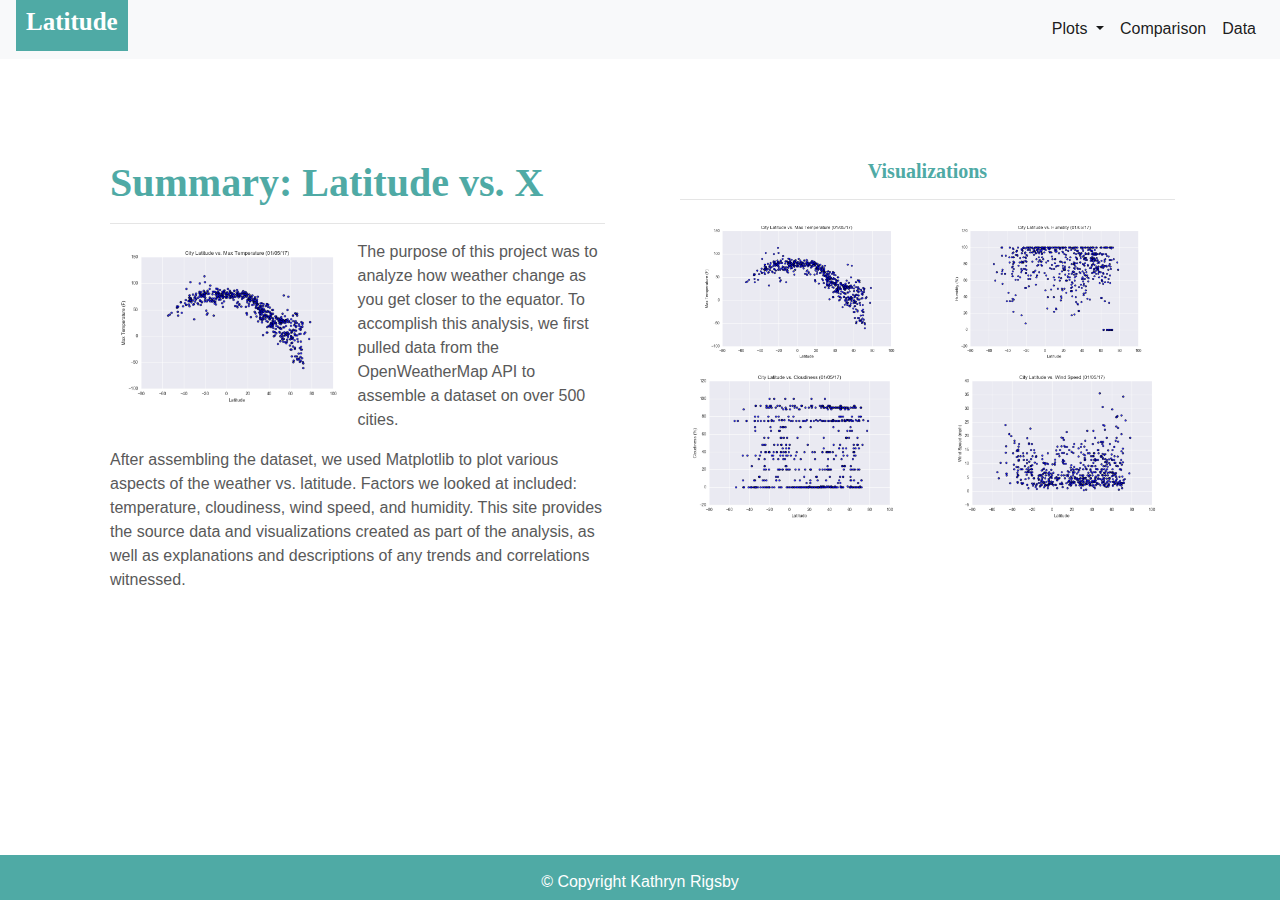
<file: index.html>
<!DOCTYPE html>
<html lang="en">

<head>
  <!-- Required meta tags -->
  <meta charset="utf-8">
  <meta name="viewport" content="width=device-width, initial-scale=1.0">
  <title>Weather Analysis - Latitude</title>
  <!-- Bootstrap CSS -->
  <link rel="stylesheet" href="https://stackpath.bootstrapcdn.com/bootstrap/4.5.2/css/bootstrap.min.css"
    integrity="sha384-JcKb8q3iqJ61gNV9KGb8thSsNjpSL0n8PARn9HuZOnIxN0hoP+VmmDGMN5t9UJ0Z" crossorigin="anonymous">
  <link rel="stylesheet" href="styles.css">

</head>

<body>
  <!-- navigation section -->
  <nav class="navbar navbar-expand-lg navbar-light bg-light">
    <a class="navbar-brand" href="index.html">Latitude</a>
    <button class="navbar-toggler" type="button" data-toggle="collapse" data-target="#navbarSupportedContent"
      aria-controls="navbarSupportedContent" aria-expanded="false" aria-label="Toggle navigation">
      <span class="navbar-toggler-icon"></span>
    </button>

    <div class="collapse navbar-collapse" id="navbarSupportedContent">
      <ul class="navbar-nav ml-auto">
        <li class="nav-item dropdown active">
          <a class="nav-link dropdown-toggle" href="#" id="navbarDropdown" role="button" data-toggle="dropdown"
            aria-haspopup="true" aria-expanded="false">
            Plots
          </a>
          <div class="dropdown-menu" aria-labelledby="navbarDropdown">
            <a class="dropdown-item" href="maxitemp.html">Maximum Temperature</a>
            <a class="dropdown-item" href="humidity.html">Humidity</a>
            <a class="dropdown-item" href="cloudiness.html">Cloudiness</a>
            <a class="dropdown-item" href="windspeed.html">Wind Speed</a>
          </div>
        </li>
        <li class="nav-item active">
          <a class="nav-link" href="comparison.html">Comparison<span class="sr-only">(current)</span></a>
        </li>
        <li class="nav-item active">
          <a class="nav-link" href="data.html">Data</a>
        </li>
      </ul>
    </div>
  </nav>
      <!--content goes here-->
      <div class = "container">

        <div class = "row">
          <div class = "col-sm-12 col-lg-6">
            <div class = "box">
              <h1 class = "title">Summary: Latitude vs. X</h1>
              <hr>
              <img src="Resources/assets/images/Fig1.png" class = "visualization rounded float-left" alt="City Latitude vs Temperature" />
              <div class ="text-left">
              <p>The purpose of this project was to analyze how weather change
                as you get closer to the equator. To accomplish this analysis, we
                first pulled data from the OpenWeatherMap API to assemble a dataset
                on over 500 cities.
              </p>
              <p>After assembling the dataset, we used Matplotlib to plot various
                aspects of the weather vs. latitude. Factors we looked at included:
                temperature, cloudiness, wind speed, and humidity. This site provides
                the source data and visualizations created as part of the analysis, as well
                as explanations and descriptions of any trends and correlations witnessed.
              </p>
              </div>
            </div>
          </div>
        
          <div class="col-sm-12 col-lg-6 ">
            <div class="box">
              <h5 class="title">Visualizations</h5>
              <hr>
              <div class="container">
                <div class="row" style="padding-bottom: 30px;">
                  <div class="col-6">
                    <a href="maxitemp.html">
                      <img class="panel" src="Resources/assets/images/Fig1.png" alt="">
                    </a>
                  </div>
                  <div class="col-6">
                    <a href="humidity.html">
                      <img class="panel" src="Resources/assets/images/Fig2.png" alt="">
                    </a>
                  </div>
                  <div class="row" style="padding-bottom: 30px;">
                    <div class="col-6">
                      <a href="cloudiness.html">
                        <img class = "panel" src="Resources/assets/images/Fig3.png" alt="">
                      </a>
                    </div>
                    <div class="col-6">
                      <a href="windspeed.html">
                        <img class = "panel" src="Resources/assets/images/Fig4.png" alt="">
                      </a>
                    </div>



        </div>
  

        <footer>
          <div class="footer">&copy Copyright Kathryn Rigsby


          </div>

        </footer>

        <script src="https://code.jquery.com/jquery-3.3.1.slim.min.js"
          integrity="sha384-q8i/X+965DzO0rT7abK41JStQIAqVgRVzpbzo5smXKp4YfRvH+8abtTE1Pi6jizo"
          crossorigin="anonymous"></script>
        <script src="https://cdnjs.cloudflare.com/ajax/libs/popper.js/1.14.7/umd/popper.min.js"
          integrity="sha384-UO2eT0CpHqdSJQ6hJty5KVphtPhzWj9WO1clHTMGa3JDZwrnQq4sF86dIHNDz0W1"
          crossorigin="anonymous"></script>
        <script src="https://stackpath.bootstrapcdn.com/bootstrap/4.3.1/js/bootstrap.min.js"
          integrity="sha384-JjSmVgyd0p3pXB1rRibZUAYoIIy6OrQ6VrjIEaFf/nJGzIxFDsf4x0xIM+B07jRM"
          crossorigin="anonymous"></script>
        

</body>

</html>
</file>
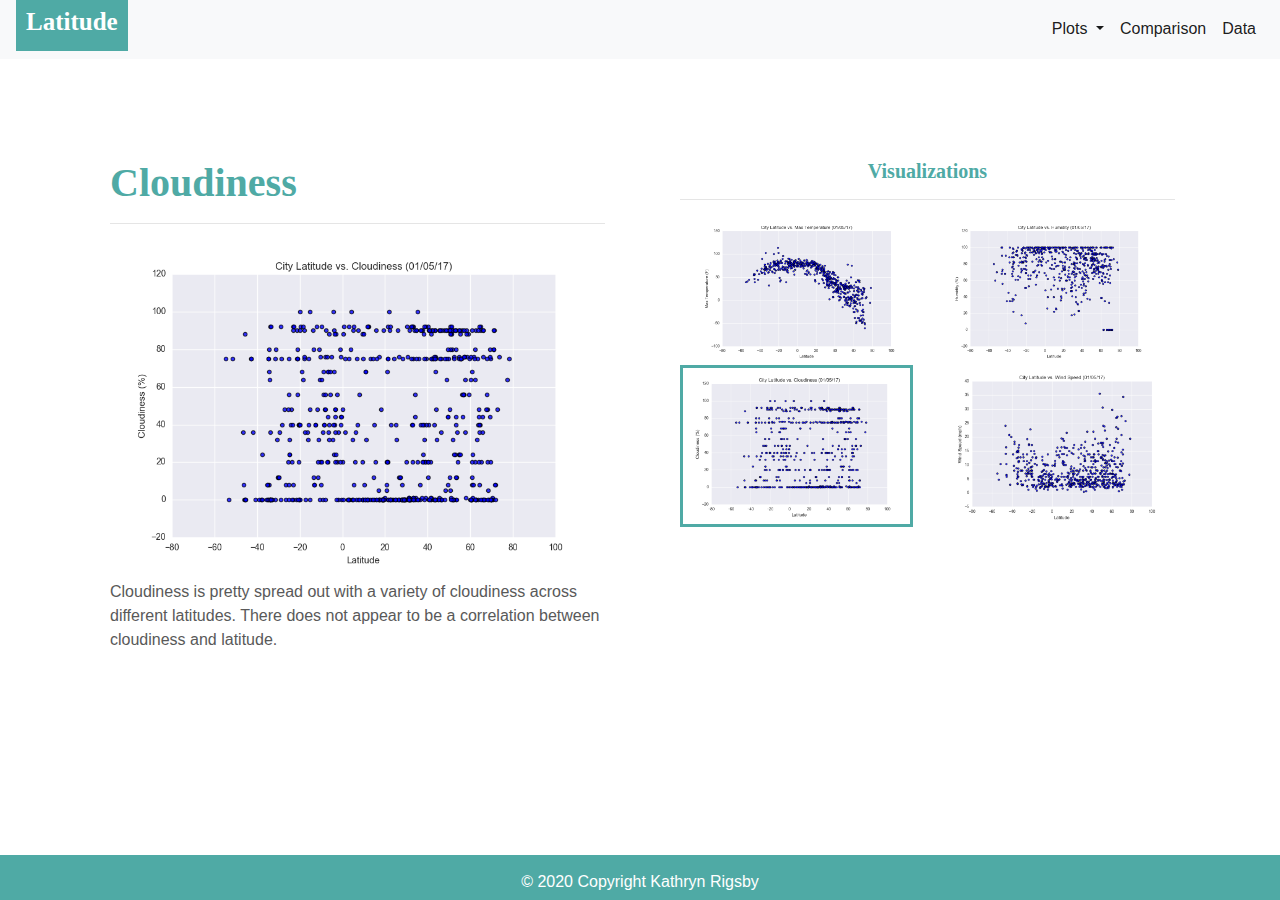
<file: cloudiness.html>
<!DOCTYPE html>
<html lang="en">

<head>
  <!-- Required meta tags -->
  <meta charset="utf-8">
  <meta name="viewport" content="width=device-width, initial-scale=1.0">
  <title>Weather Analysis - Latitude</title>
  <!-- Bootstrap CSS -->
  <link rel="stylesheet" href="https://stackpath.bootstrapcdn.com/bootstrap/4.5.2/css/bootstrap.min.css"
    integrity="sha384-JcKb8q3iqJ61gNV9KGb8thSsNjpSL0n8PARn9HuZOnIxN0hoP+VmmDGMN5t9UJ0Z" crossorigin="anonymous">
  <link rel="stylesheet" href="styles.css">

</head>

<body>
  <!-- navigation section -->
  <nav class="navbar navbar-expand-lg navbar-light bg-light">
    <a class="navbar-brand" href="index.html">Latitude</a>
    <button class="navbar-toggler" type="button" data-toggle="collapse" data-target="#navbarSupportedContent"
      aria-controls="navbarSupportedContent" aria-expanded="false" aria-label="Toggle navigation">
      <span class="navbar-toggler-icon"></span>
    </button>

    <div class="collapse navbar-collapse" id="navbarSupportedContent">
      <ul class="navbar-nav ml-auto">
        <li class="nav-item dropdown active">
          <a class="nav-link dropdown-toggle" href="#" id="navbarDropdown" role="button" data-toggle="dropdown"
            aria-haspopup="true" aria-expanded="false">
            Plots
          </a>
          <div class="dropdown-menu" aria-labelledby="navbarDropdown">
            <a class="dropdown-item" href="maxitemp.html">Maximum Temperature</a>
            <a class="dropdown-item" href="humidity.html">Humidity</a>
            <a class="dropdown-item" href="cloudiness.html">Cloudiness</a>
            <a class="dropdown-item" href="windspeed.html">Wind Speed</a>
          </div>
        </li>
        <li class="nav-item active">
          <a class="nav-link" href="comparison.html">Comparison<span class="sr-only">(current)</span></a>
        </li>
        <li class="nav-item active">
          <a class="nav-link" href="data.html">Data</a>
        </li>
      </ul>
    </div>
  </nav>
      <!--content goes here-->
      <div class = "container">

        <div class = "row">
          <div class = "col-sm-12 col-lg-6">
            <div class = "box">
              <h1 class = "title">Cloudiness</h1>
              <hr>
              <img src="Resources/assets/images/Fig3.png" alt="City Latitude vs Temperature" />
              <p>Cloudiness is pretty spread out with a variety of cloudiness across different 
                latitudes. There does not appear to be a correlation between cloudiness and
                latitude. 
              </p>
            </div>
          </div>
        
          <div class="col-sm-12 col-lg-6">
            <div class="box">
              <h5 class="title">Visualizations</h5>
              <hr>
              <div class="container">
                <div class="row" style="padding-bottom: 30px;">
                  <div class="col-6">
                    <a href="maxitemp.html">
                      <img class="panel" src="Resources/assets/images/Fig1.png" alt="">
                    </a>
                  </div>
                  <div class="col-6">
                    <a href="humidity.html">
                      <img class="panel" src="Resources/assets/images/Fig2.png" alt="">
                    </a>
                  </div>
                  <div class="row" style="padding-bottom: 30px;">
                    <div class="col-6">
                      <a class = "activelink" href="cloudiness.html">
                        <img class = "panel active" src="Resources/assets/images/Fig3.png" alt="">
                      </a>
                    </div>
                    <div class="col-6">
                      <a href="windspeed.html">
                        <img class = "panel" src="Resources/assets/images/Fig4.png" alt="">
                      </a>
                    </div>



        </div>
  

        <footer>
          <div class="footer">&copy 2020 Copyright Kathryn Rigsby</div>

        </footer>

        <script src="https://code.jquery.com/jquery-3.3.1.slim.min.js"
          integrity="sha384-q8i/X+965DzO0rT7abK41JStQIAqVgRVzpbzo5smXKp4YfRvH+8abtTE1Pi6jizo"
          crossorigin="anonymous"></script>
        <script src="https://cdnjs.cloudflare.com/ajax/libs/popper.js/1.14.7/umd/popper.min.js"
          integrity="sha384-UO2eT0CpHqdSJQ6hJty5KVphtPhzWj9WO1clHTMGa3JDZwrnQq4sF86dIHNDz0W1"
          crossorigin="anonymous"></script>
        <script src="https://stackpath.bootstrapcdn.com/bootstrap/4.3.1/js/bootstrap.min.js"
          integrity="sha384-JjSmVgyd0p3pXB1rRibZUAYoIIy6OrQ6VrjIEaFf/nJGzIxFDsf4x0xIM+B07jRM"
          crossorigin="anonymous"></script>
        

</body>

</html>
</file>
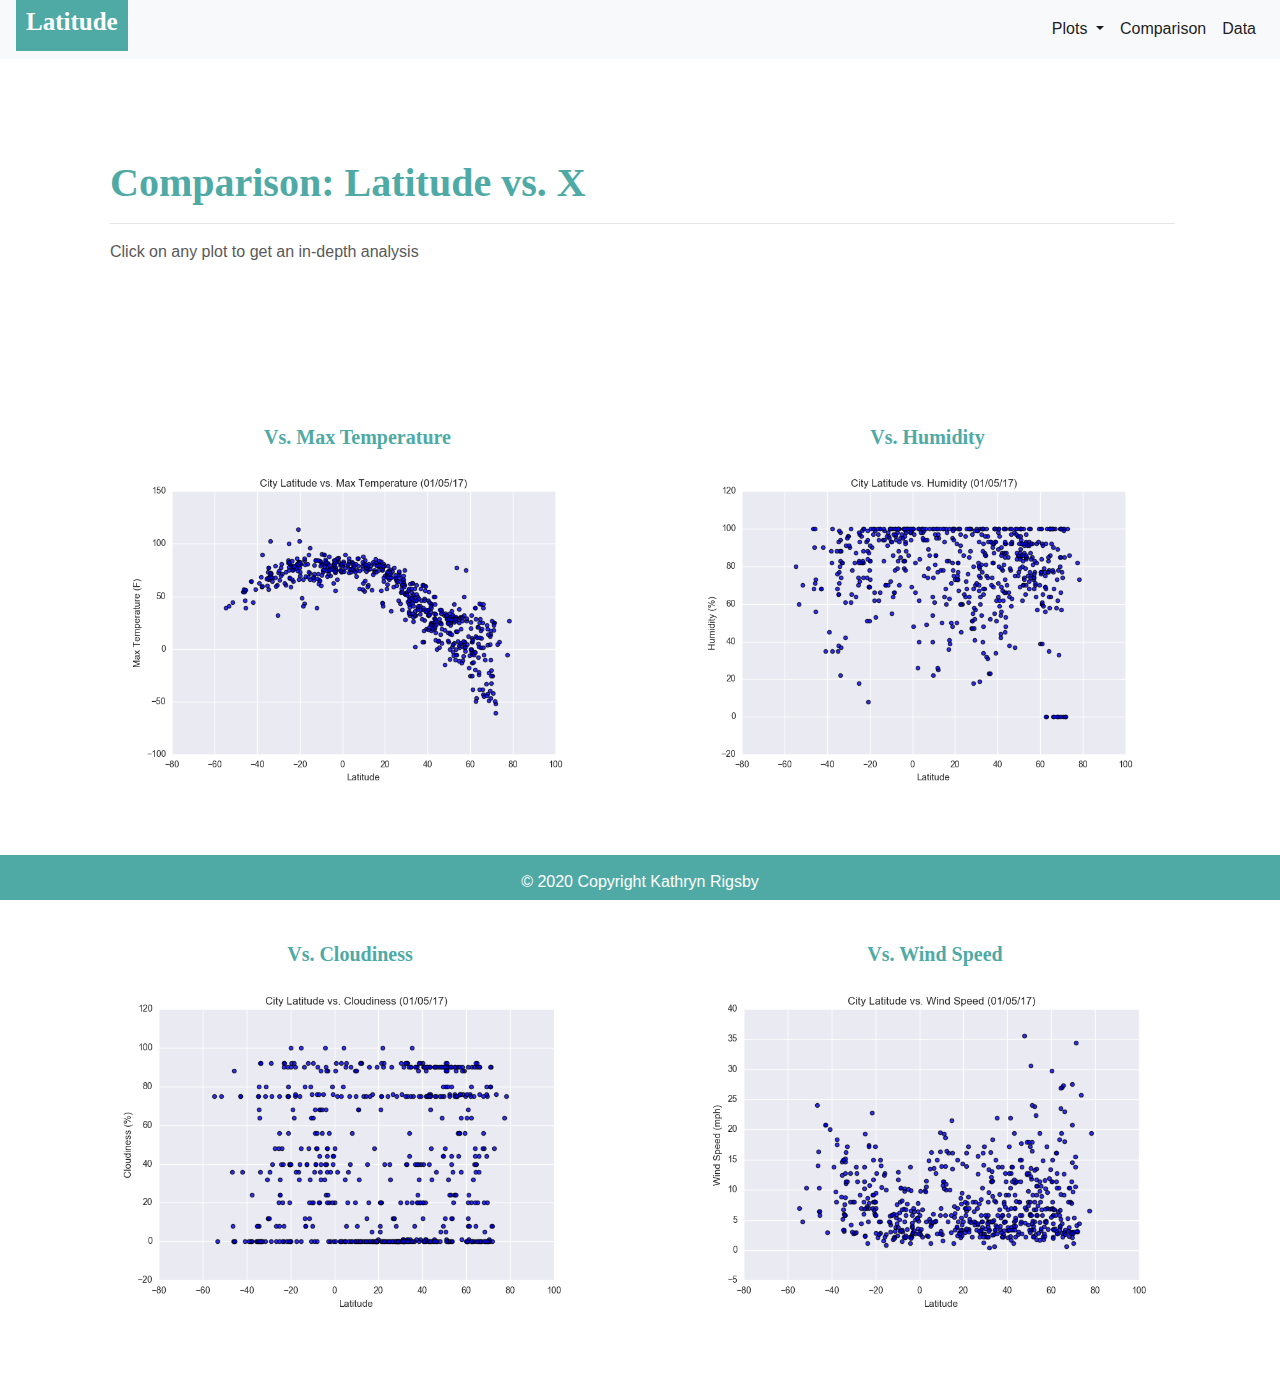
<file: comparison.html>
<!DOCTYPE html>
<html lang="en">

<head>
  <!-- Required meta tags -->
  <meta charset="utf-8">
  <meta name="viewport" content="width=device-width, initial-scale=1.0">
  <title>Weather Analysis - Latitude</title>
  <!-- Bootstrap CSS -->
  <link rel="stylesheet" href="https://stackpath.bootstrapcdn.com/bootstrap/4.5.2/css/bootstrap.min.css"
    integrity="sha384-JcKb8q3iqJ61gNV9KGb8thSsNjpSL0n8PARn9HuZOnIxN0hoP+VmmDGMN5t9UJ0Z" crossorigin="anonymous">
  <link rel="stylesheet" href="styles.css">

</head>

<body>
  <!-- navigation section -->
 <nav class="navbar navbar-expand-lg navbar-light bg-light">
    <a class="navbar-brand" href="index.html">Latitude</a>
    <button class="navbar-toggler" type="button" data-toggle="collapse" data-target="#navbarSupportedContent"
      aria-controls="navbarSupportedContent" aria-expanded="false" aria-label="Toggle navigation">
      <span class="navbar-toggler-icon"></span>
    </button>

    <div class="collapse navbar-collapse" id="navbarSupportedContent">
      <ul class="navbar-nav ml-auto">
        <li class="nav-item dropdown active">
          <a class="nav-link dropdown-toggle" href="#" id="navbarDropdown" role="button" data-toggle="dropdown"
            aria-haspopup="true" aria-expanded="false">
            Plots
          </a>
          <div class="dropdown-menu" aria-labelledby="navbarDropdown">
            <a class="dropdown-item" href="maxitemp.html">Maximum Temperature</a>
            <a class="dropdown-item" href="humidity.html">Humidity</a>
            <a class="dropdown-item" href="cloudiness.html">Cloudiness</a>
            <a class="dropdown-item" href="windspeed.html">Wind Speed</a>

          </div>
        </li>
        <li class="nav-item active">
          <a class="nav-link" href="comparison.html">Comparison<span class="sr-only">(current)</span></a>
        </li>
        <li class="nav-item active">
          <a class="nav-link" href="data.html">Data</a>
        </li>

      </ul>

    </div>
  </nav>

  <!-- Content here -->
  <div class = "container">

    <div class = "row">
      <div class = "col-sm-12">
        <div class = "box">
          <h1 class = "title">Comparison: Latitude vs. X</h1>
              <hr>
              <p>Click on any plot to get an in-depth analysis</p>
        </div>
      </div>
    </div>
    
    <div class = "row">
      <div class = "col-xs-12 col-sm-12 col-md-6">
        <div class = "box">
          <h5>Vs. Max Temperature</h5>
          <a href = "maxitemp.html">
            <img  src="Resources/assets/images/Fig1.png" alt="">
          </a>
        </div>
      </div>
      <div class = "col-xs-12 col-sm-12 col-md-6">
        <div class = "box">
          <h5>Vs. Humidity</h5>
          <a href = "humidity.html">
            <img  src="Resources/assets/images/Fig2.png" alt="">
          </a>
        </div>
    </div>

    <div class = "row">
      <div class = "col-xs-12 col-sm-12 col-md-6">
        <div class = "box">
          <h5>Vs. Cloudiness</h5>
          <a href = "cloudiness.html">
            <img  src="Resources/assets/images/Fig3.png" alt="">
          </a>
        </div>
      </div>
      <div class = "col-xs-12 col-sm-12 col-md-6">
        <div class = "box">
          <h5>Vs. Wind Speed</h5>
          <a href = "windspeed.html">
            <img  src="Resources/assets/images/Fig4.png" alt="">
          </a>
        </div>
    </div>
        





  </div>







                <footer>
                  <div class="footer">&copy 2020 Copyright Kathryn Rigsby


                  </div>

                </footer>

                <script src="https://code.jquery.com/jquery-3.3.1.slim.min.js"
                  integrity="sha384-q8i/X+965DzO0rT7abK41JStQIAqVgRVzpbzo5smXKp4YfRvH+8abtTE1Pi6jizo"
                  crossorigin="anonymous"></script>
                <script src="https://cdnjs.cloudflare.com/ajax/libs/popper.js/1.14.7/umd/popper.min.js"
                  integrity="sha384-UO2eT0CpHqdSJQ6hJty5KVphtPhzWj9WO1clHTMGa3JDZwrnQq4sF86dIHNDz0W1"
                  crossorigin="anonymous"></script>
                <script src="https://stackpath.bootstrapcdn.com/bootstrap/4.3.1/js/bootstrap.min.js"
                  integrity="sha384-JjSmVgyd0p3pXB1rRibZUAYoIIy6OrQ6VrjIEaFf/nJGzIxFDsf4x0xIM+B07jRM"
                  crossorigin="anonymous"></script>


</body>

</html>
</file>
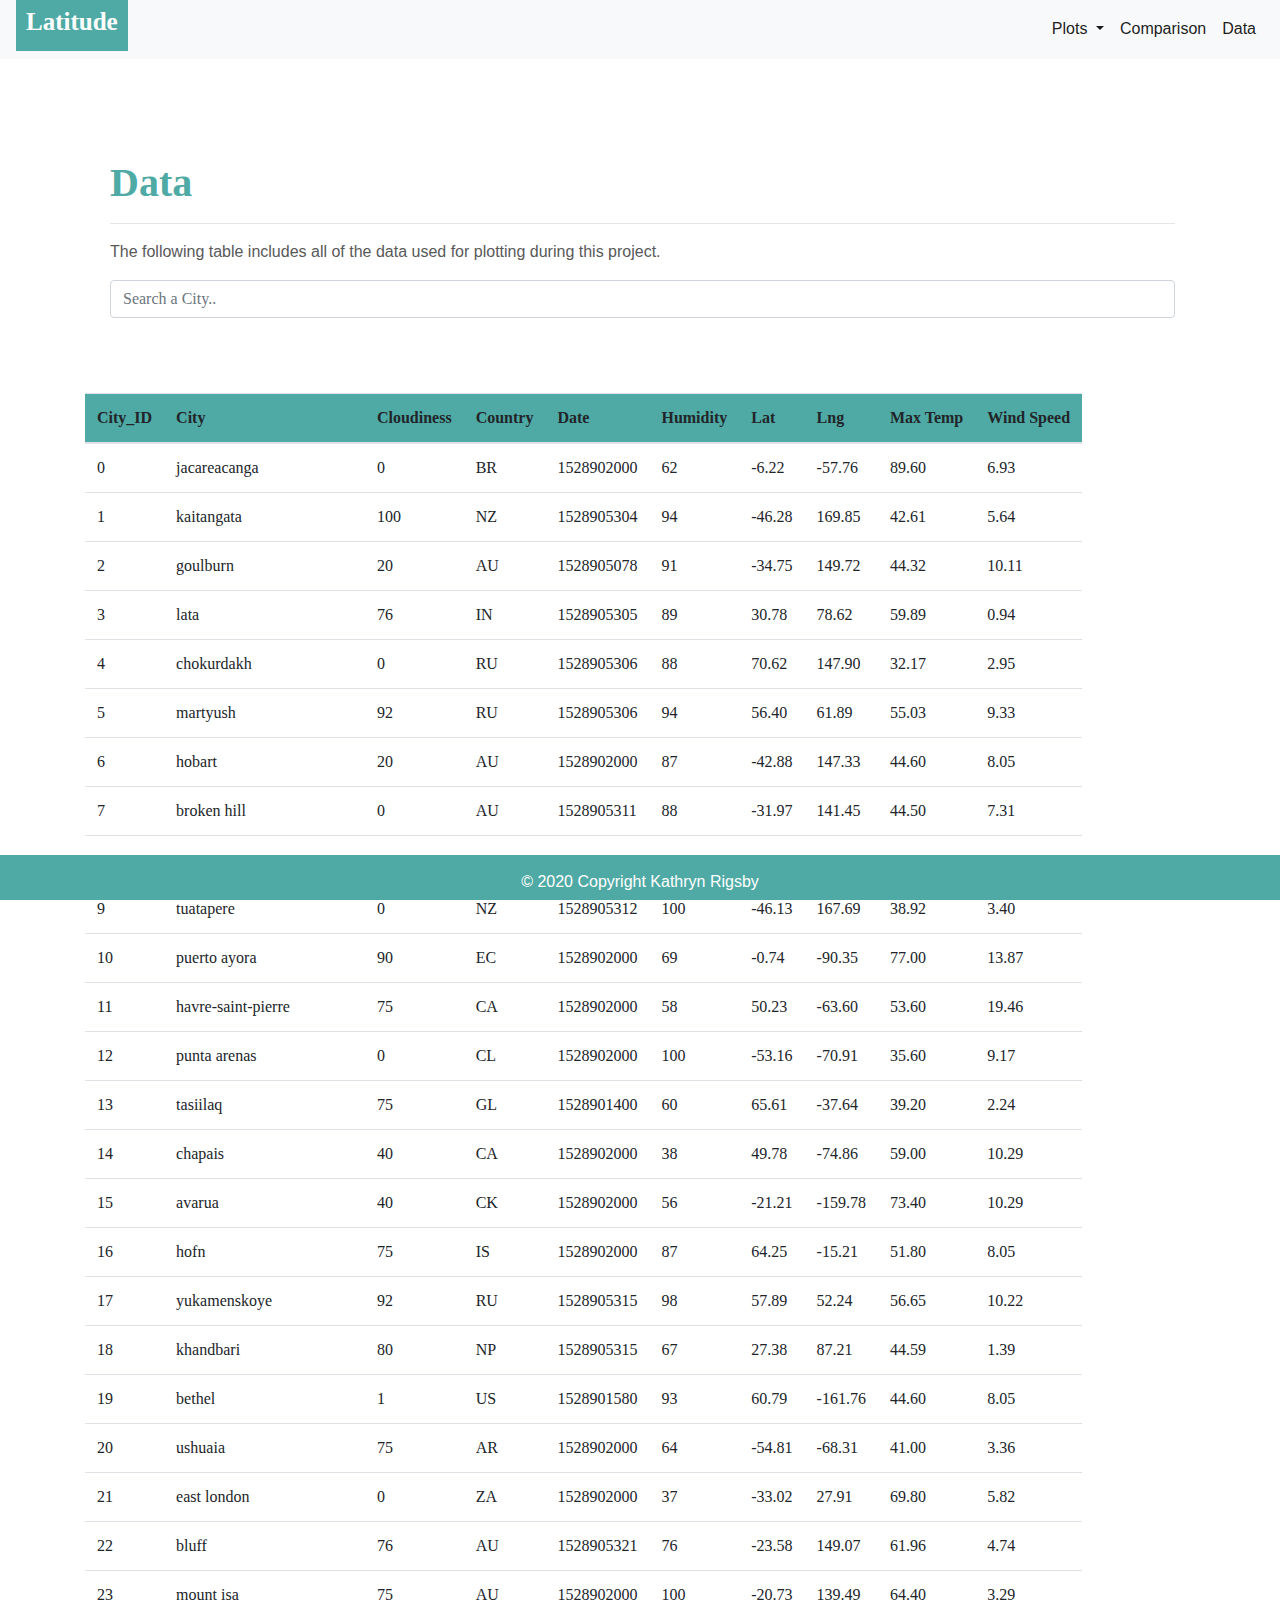
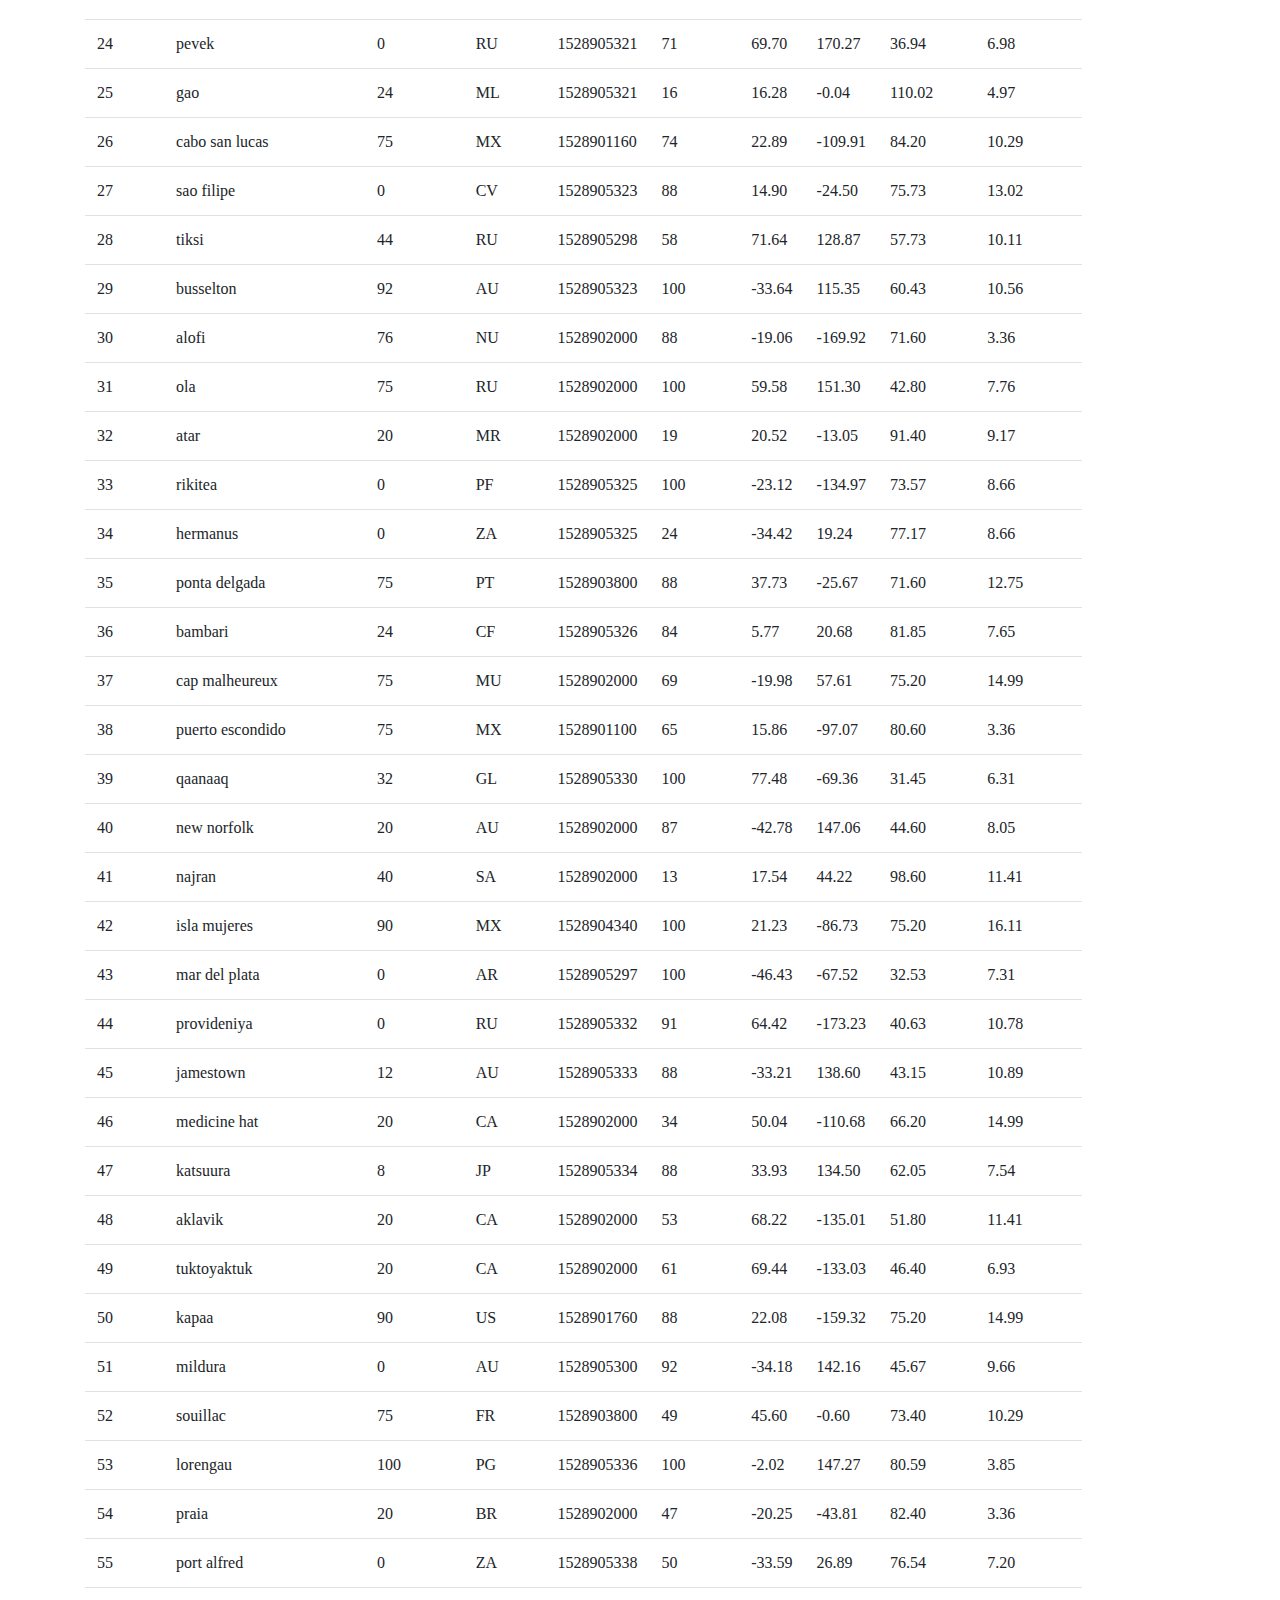
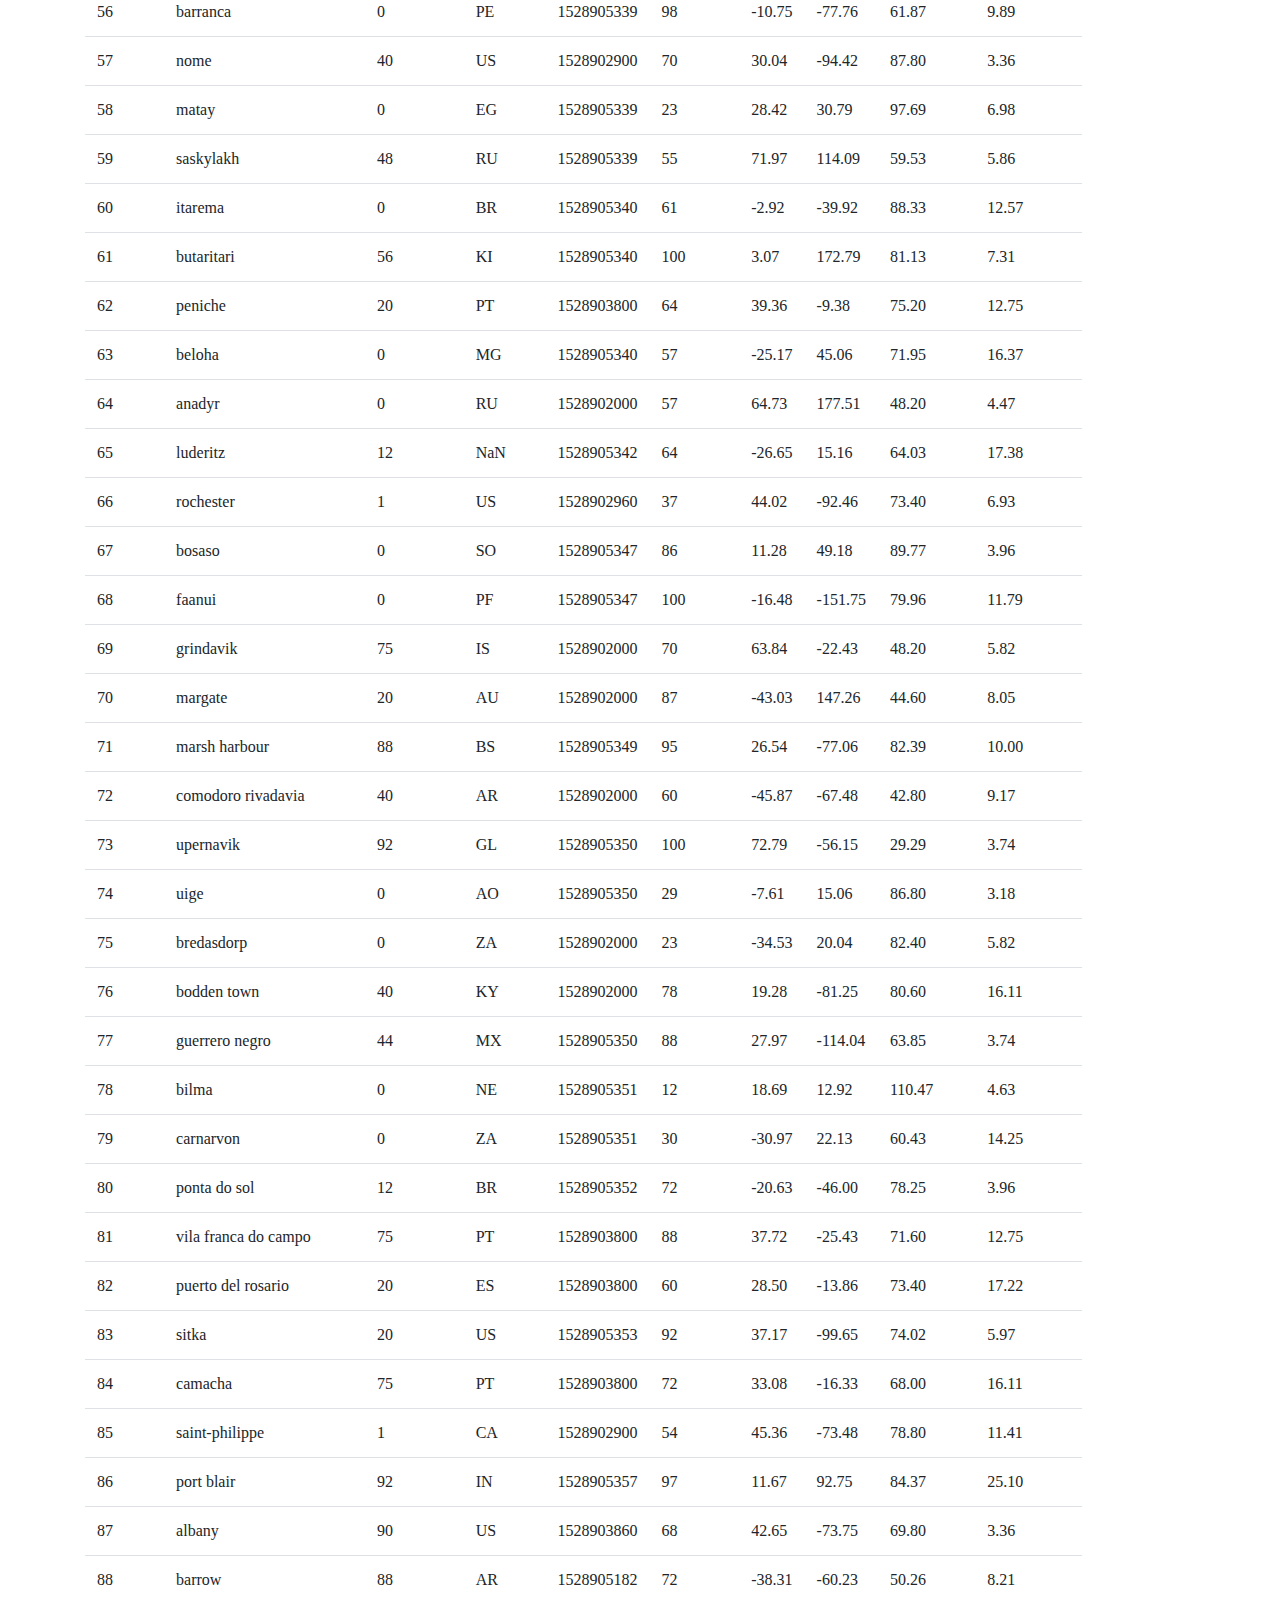
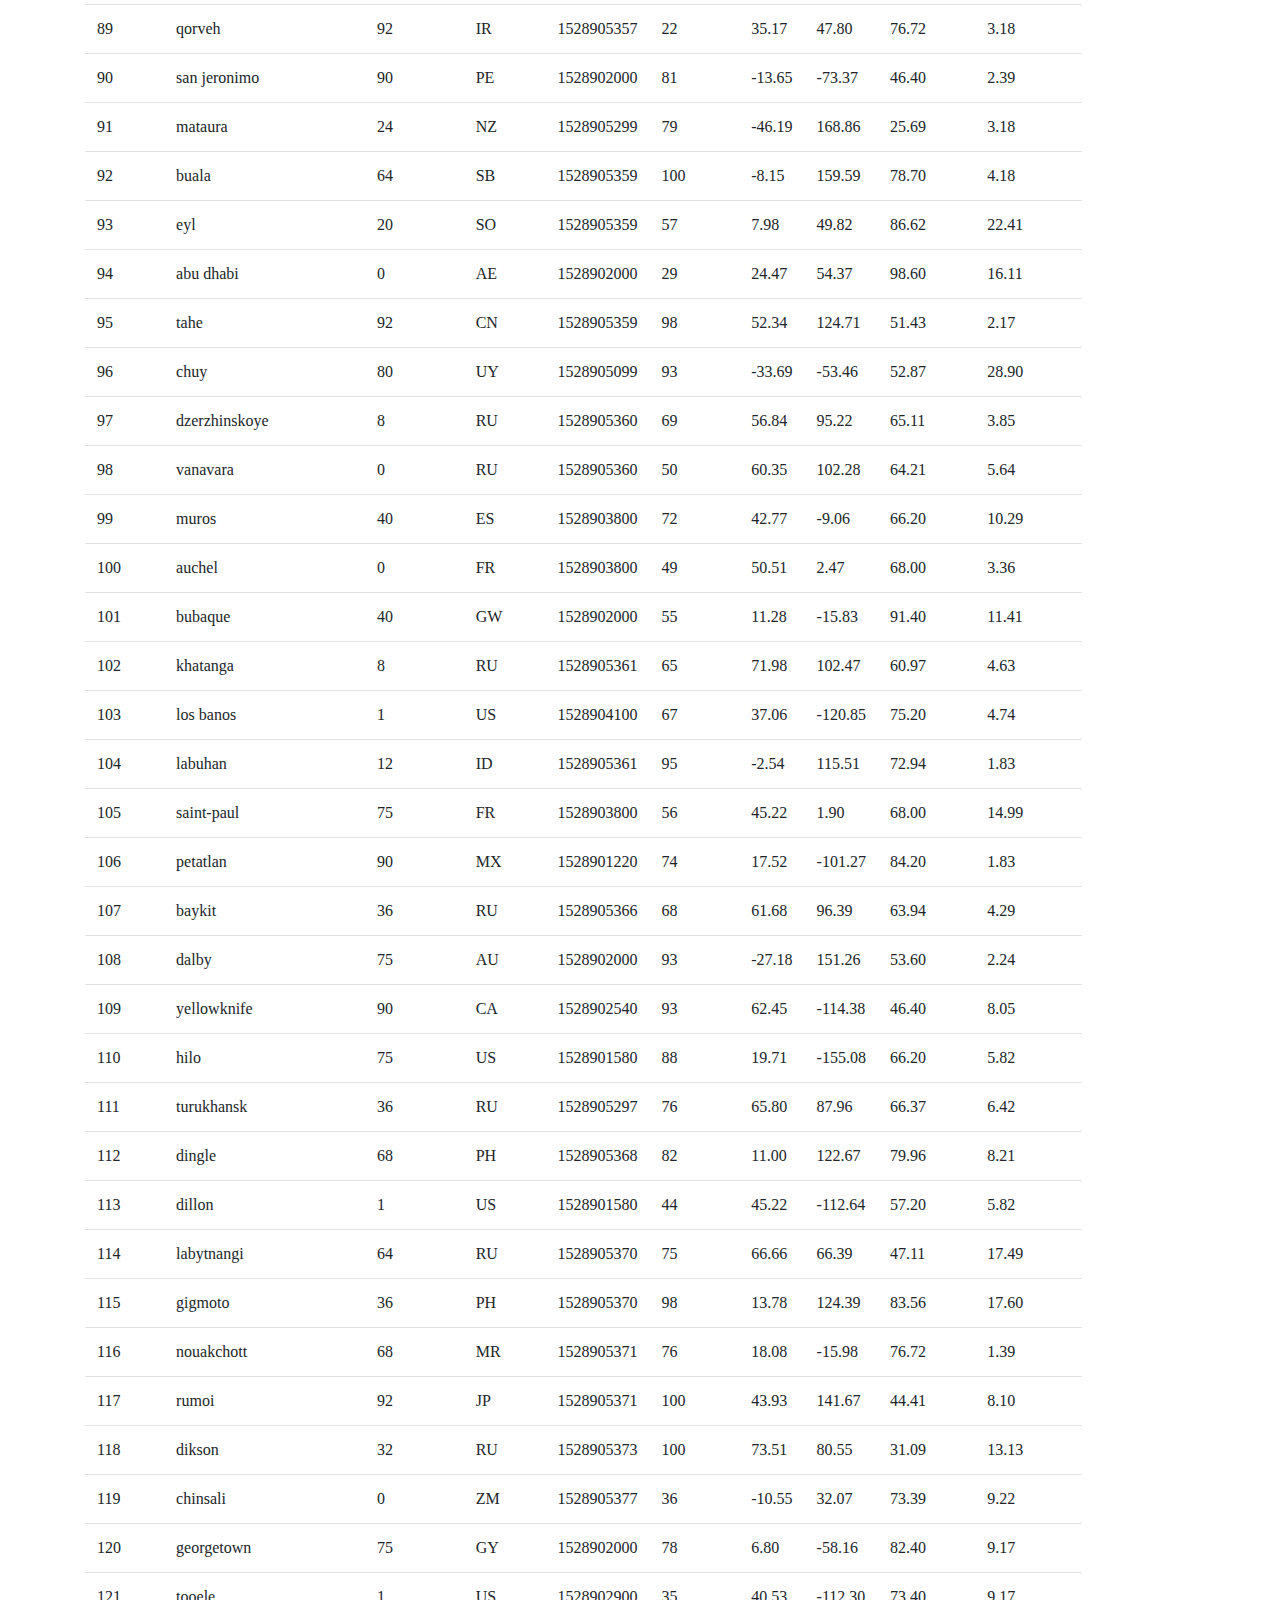
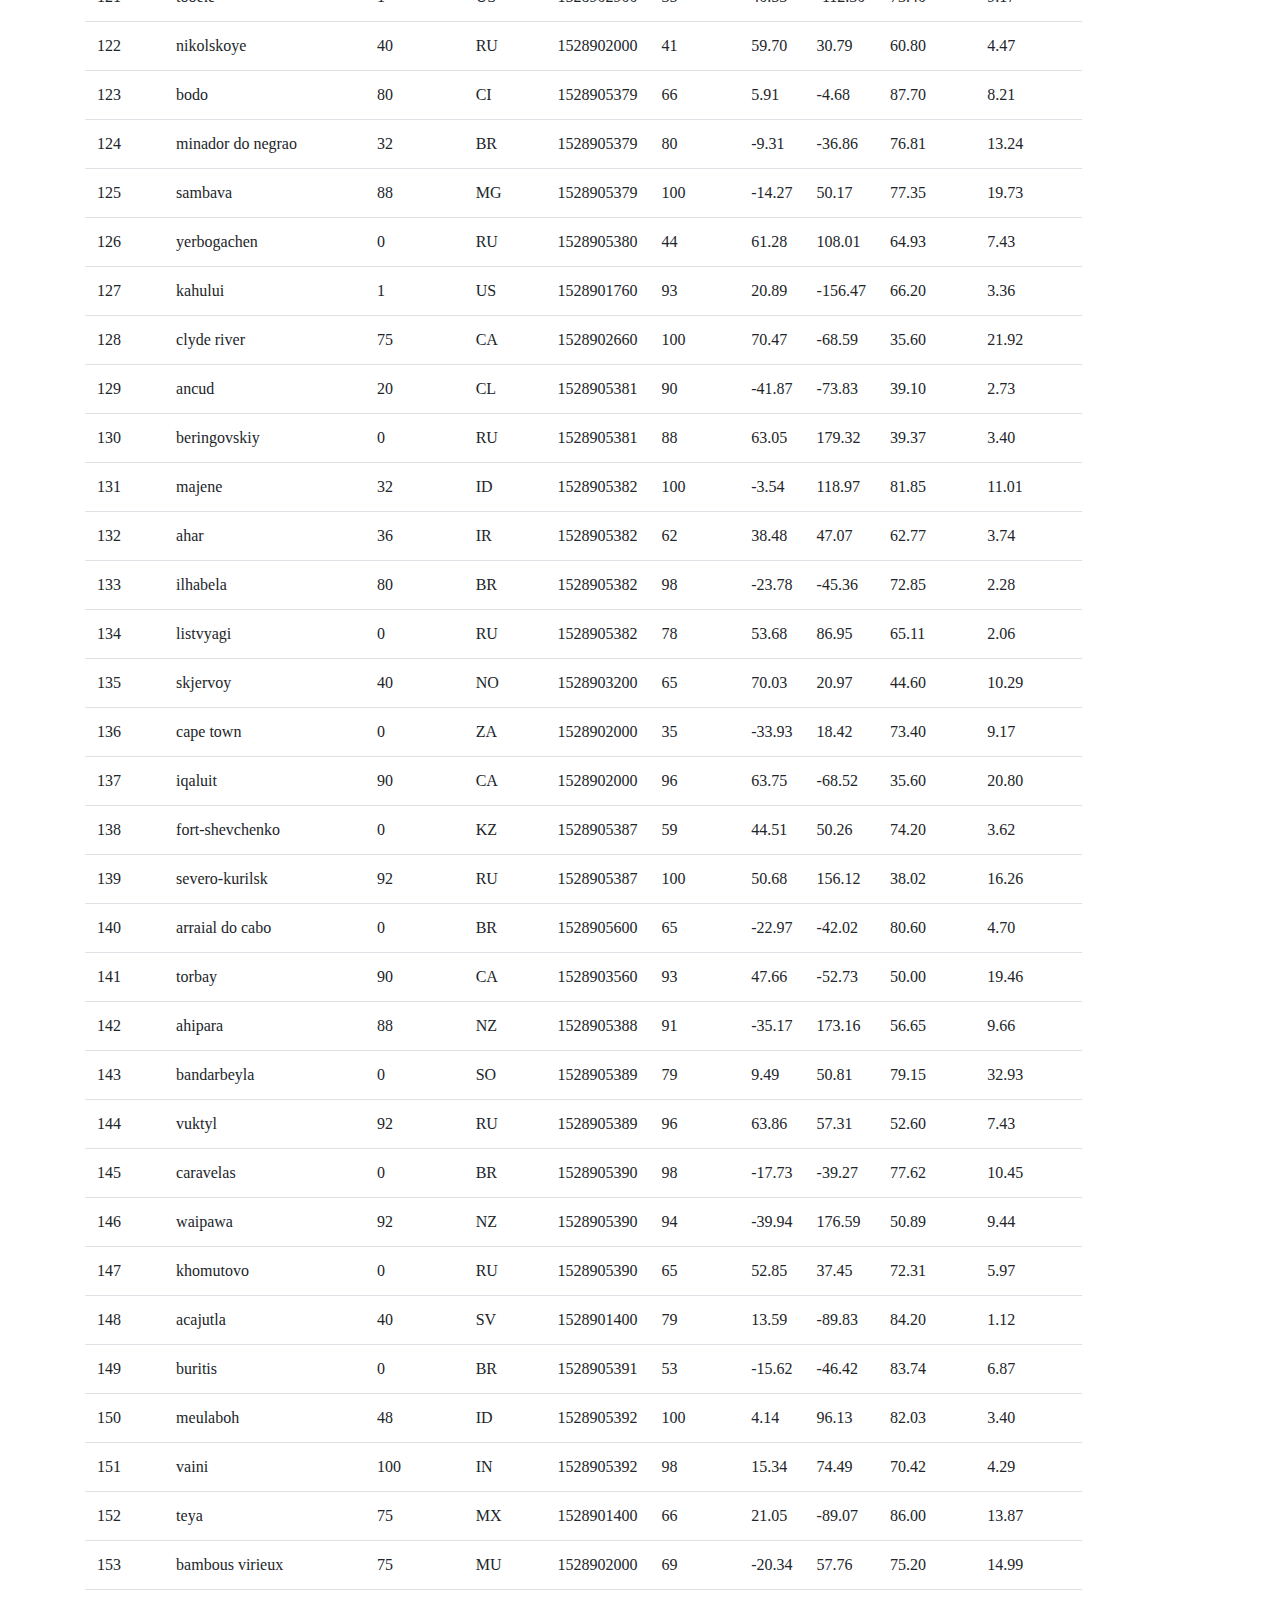
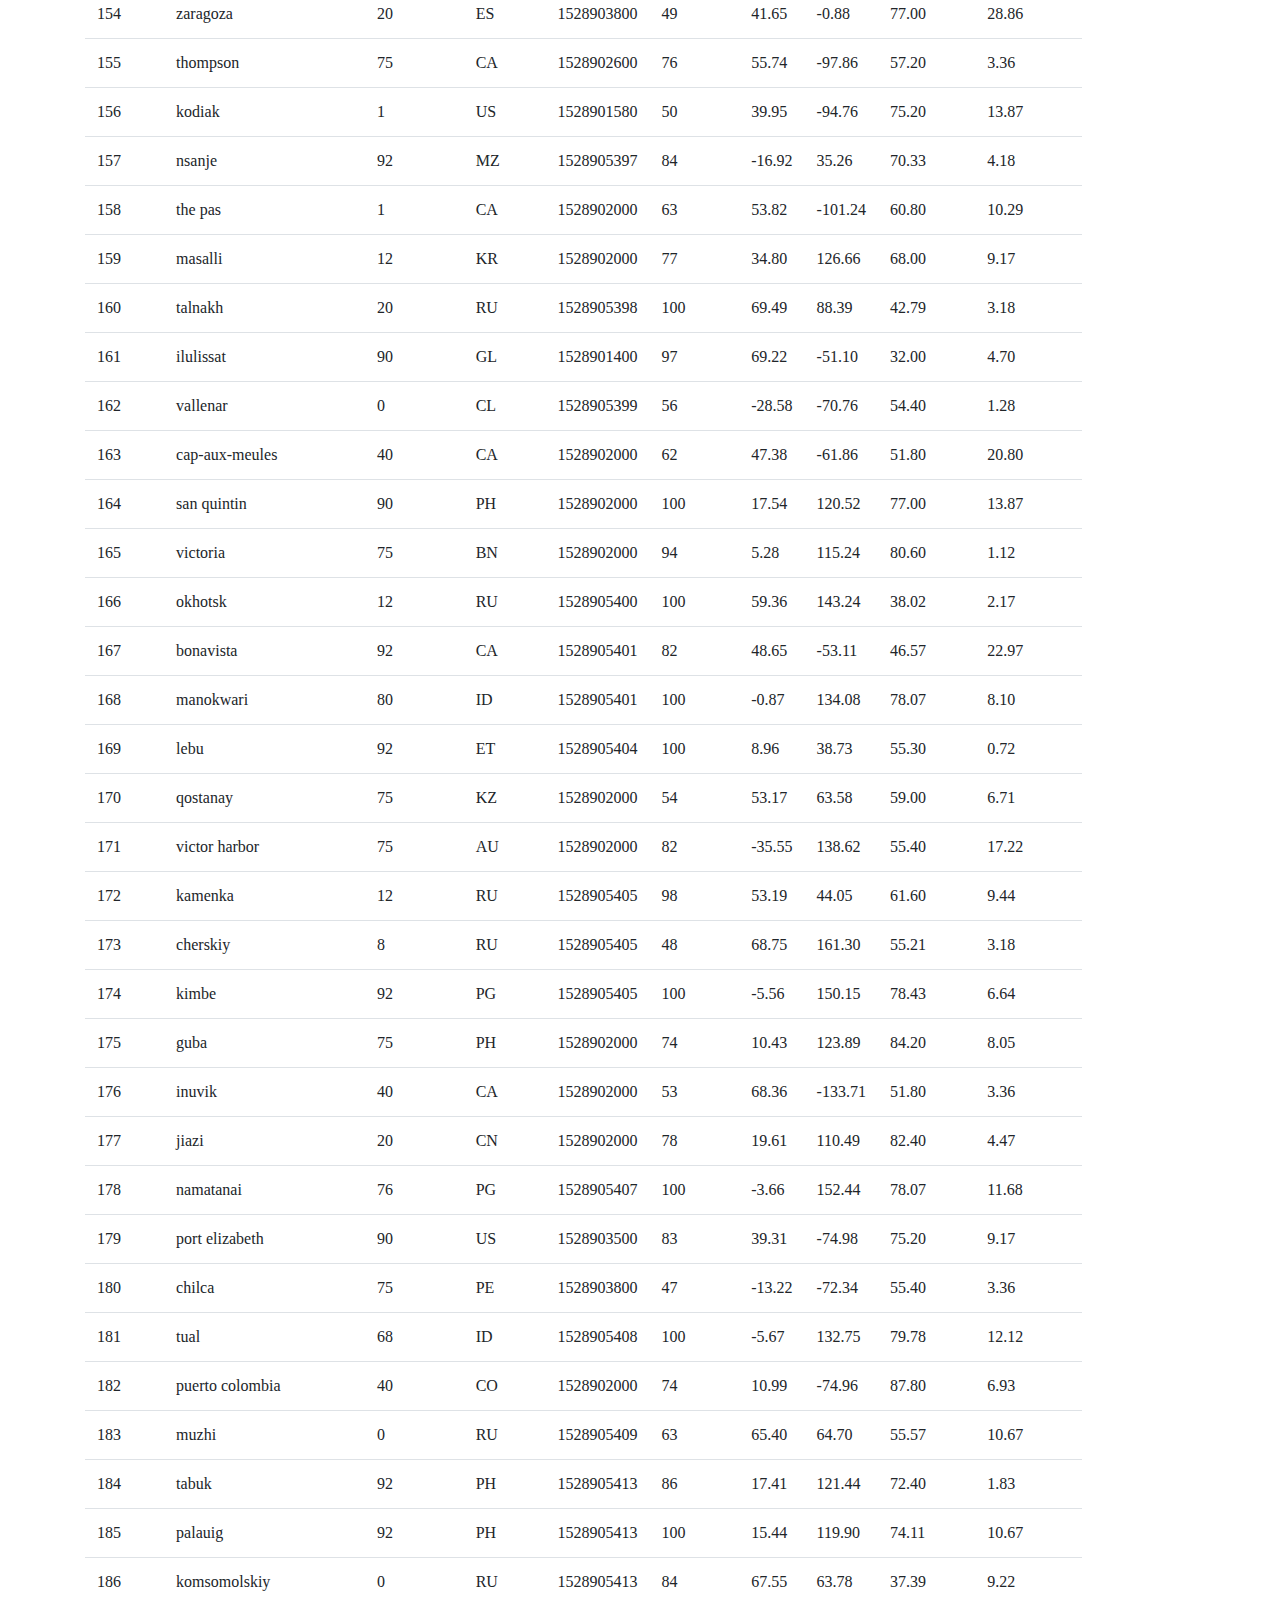
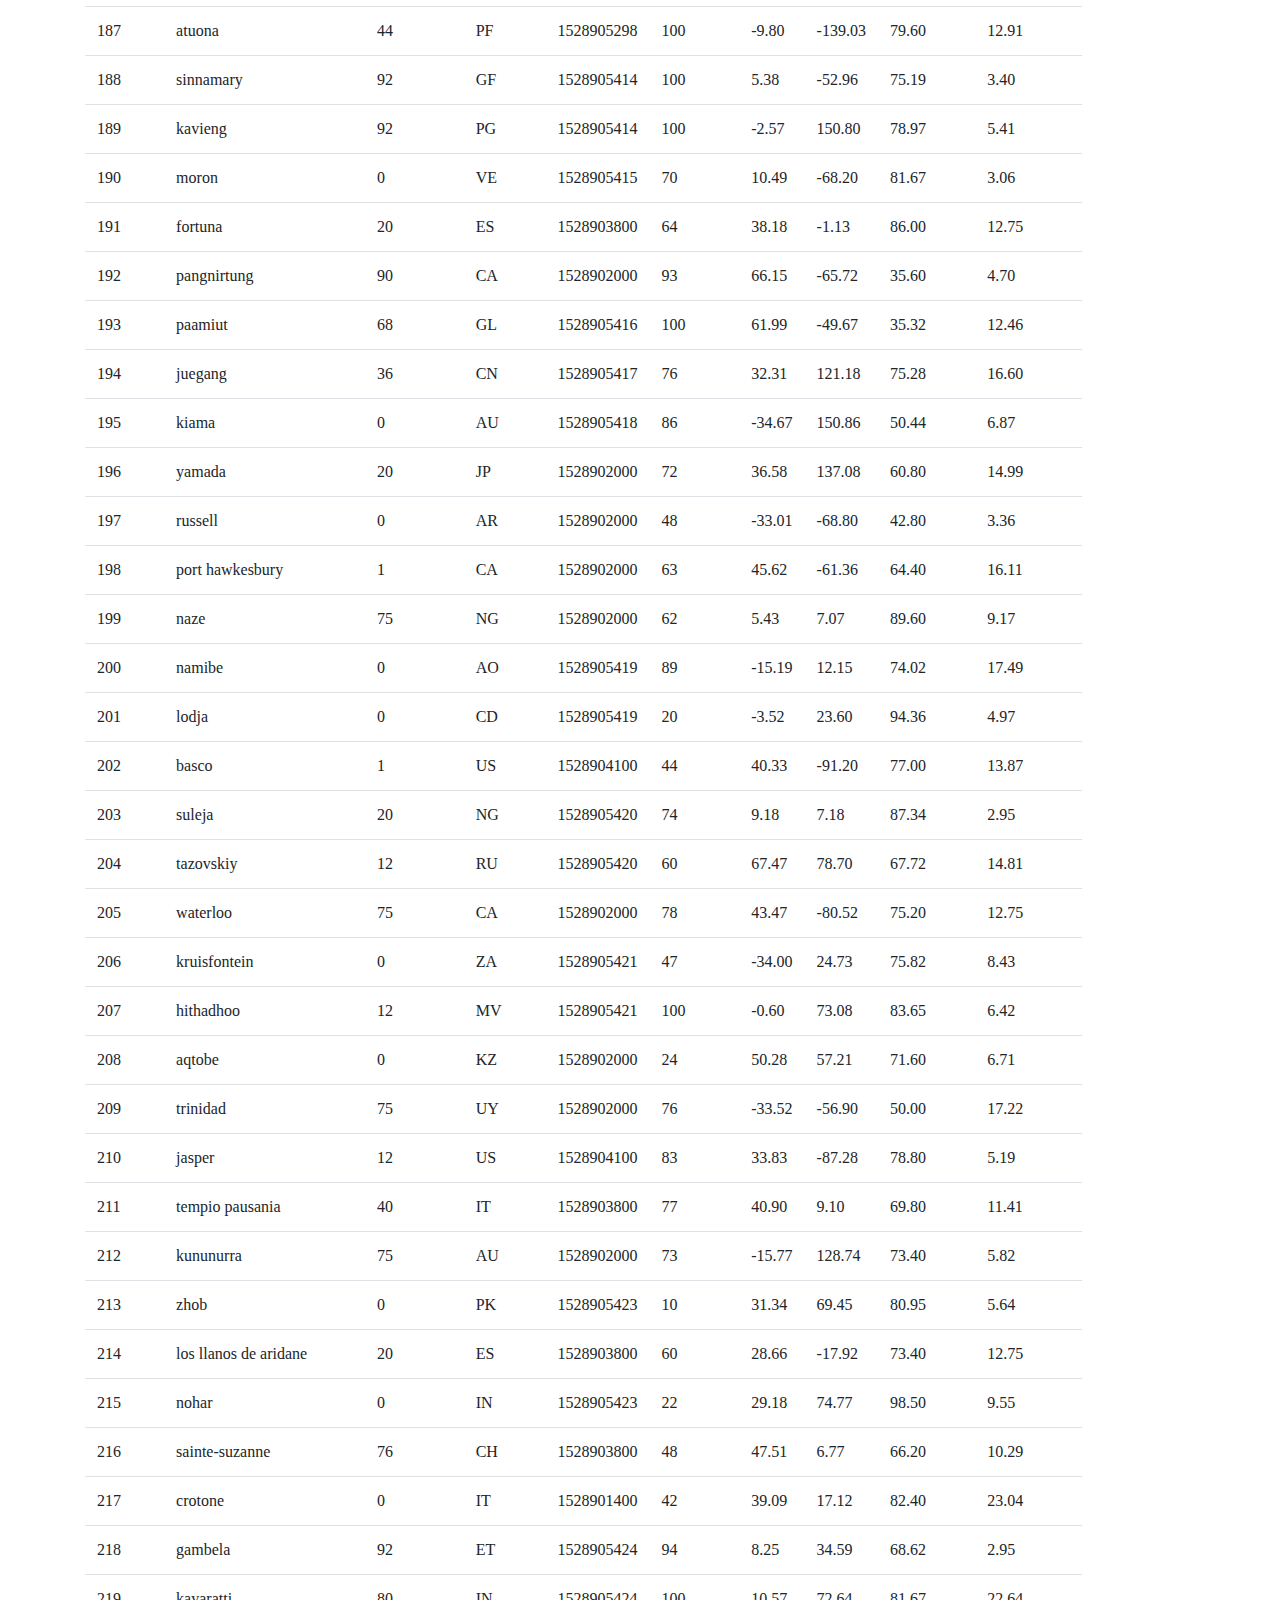
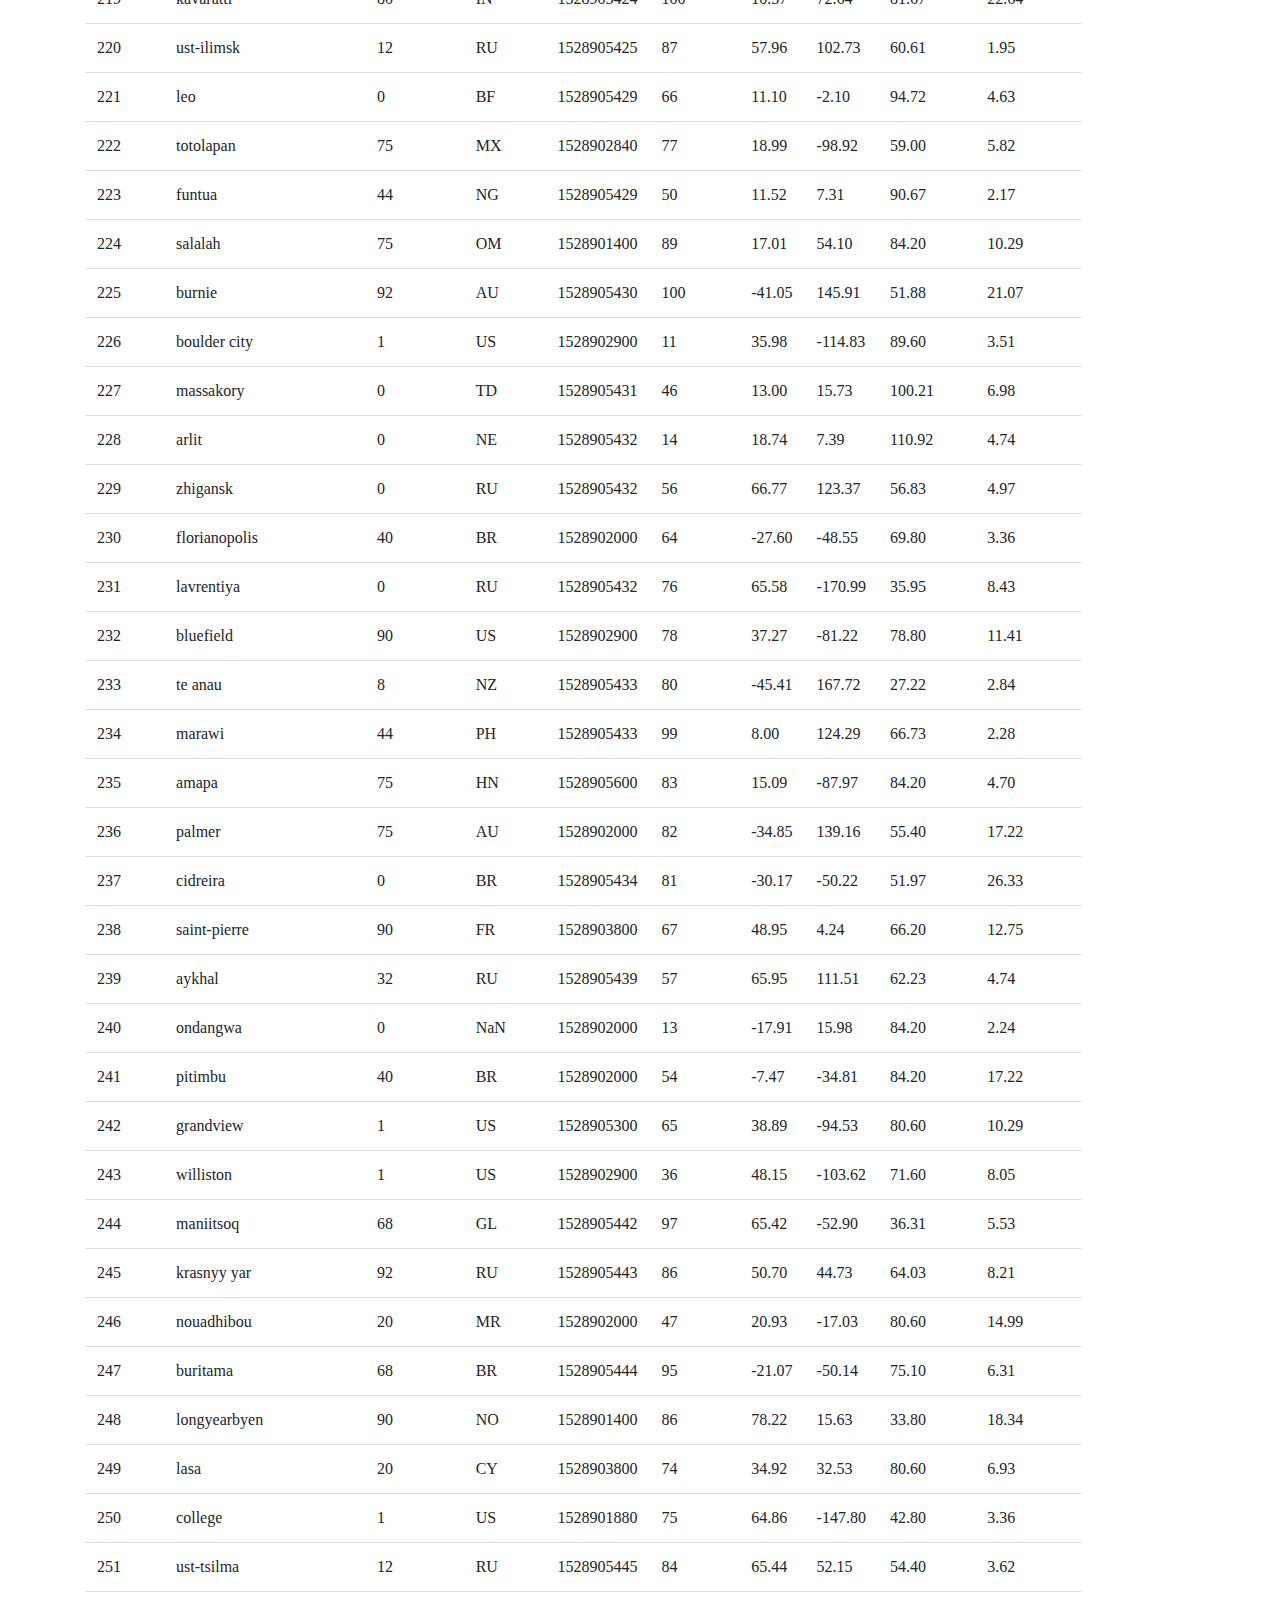
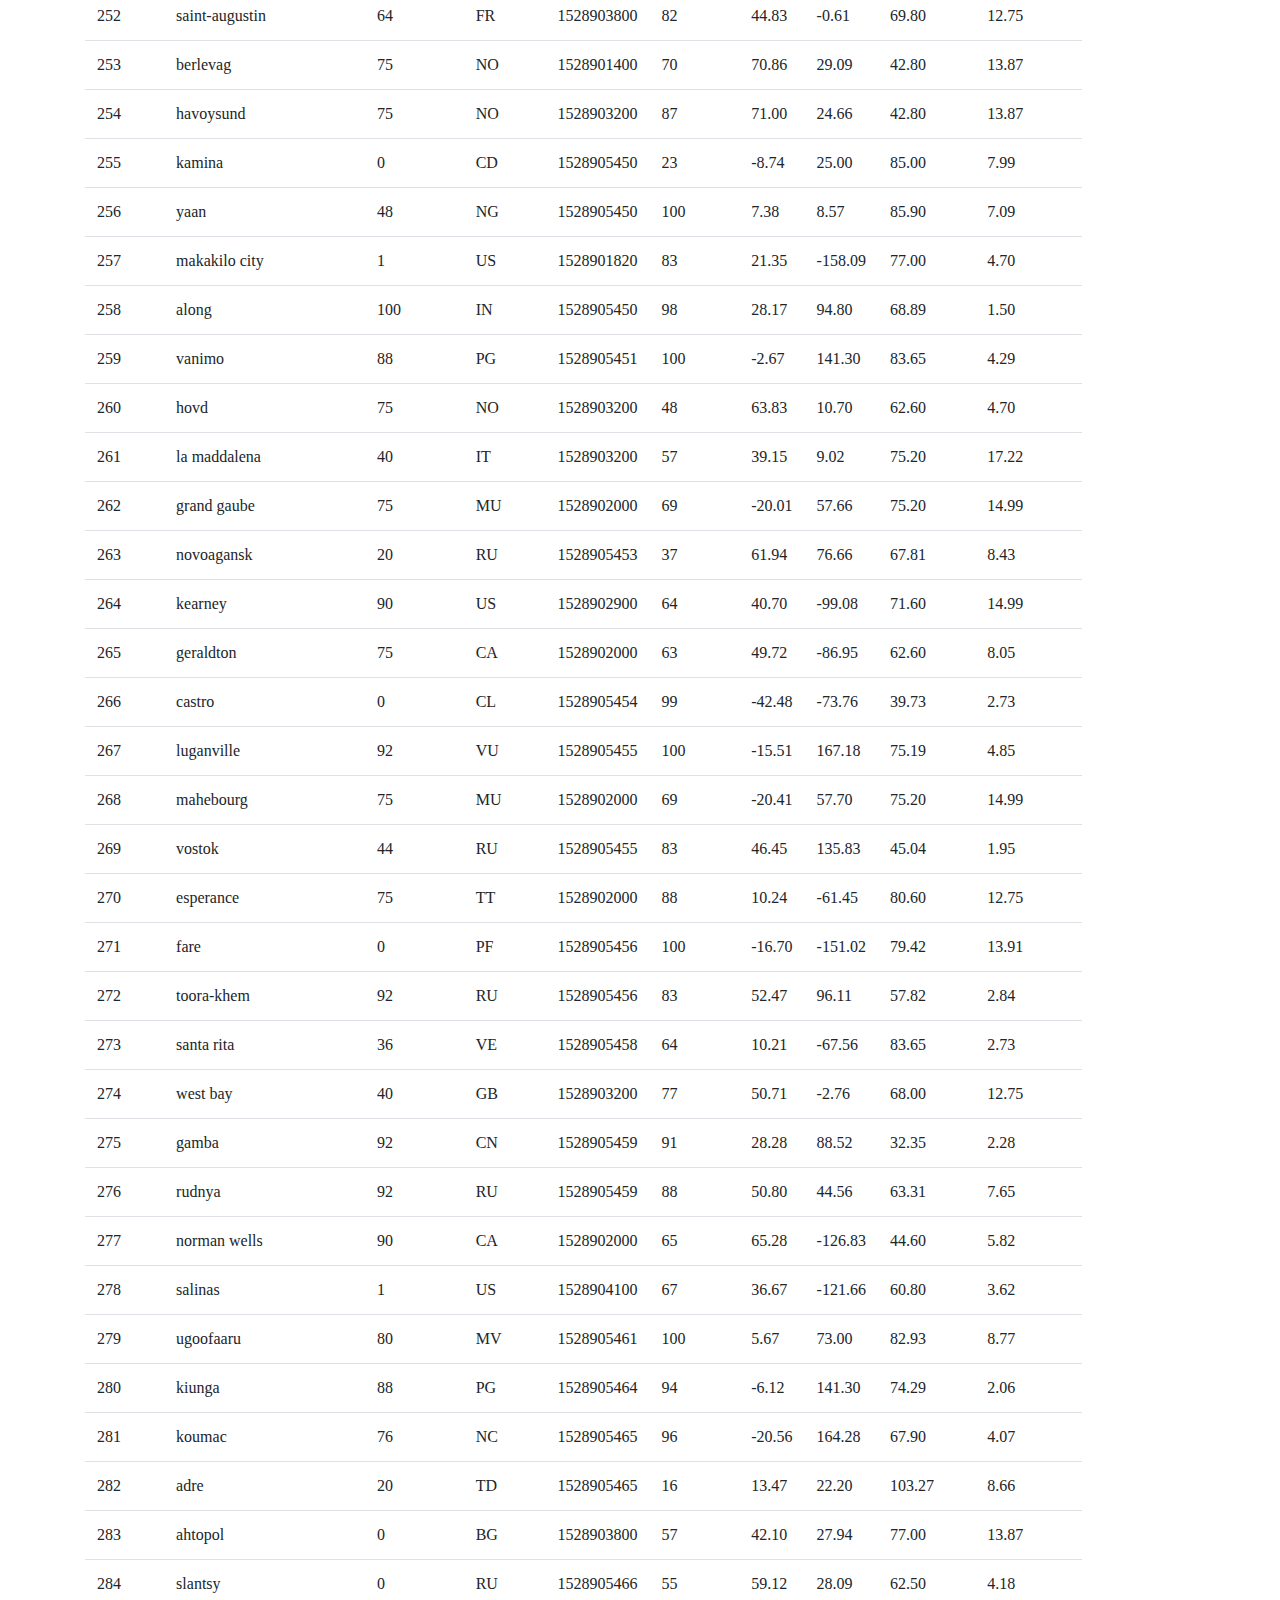
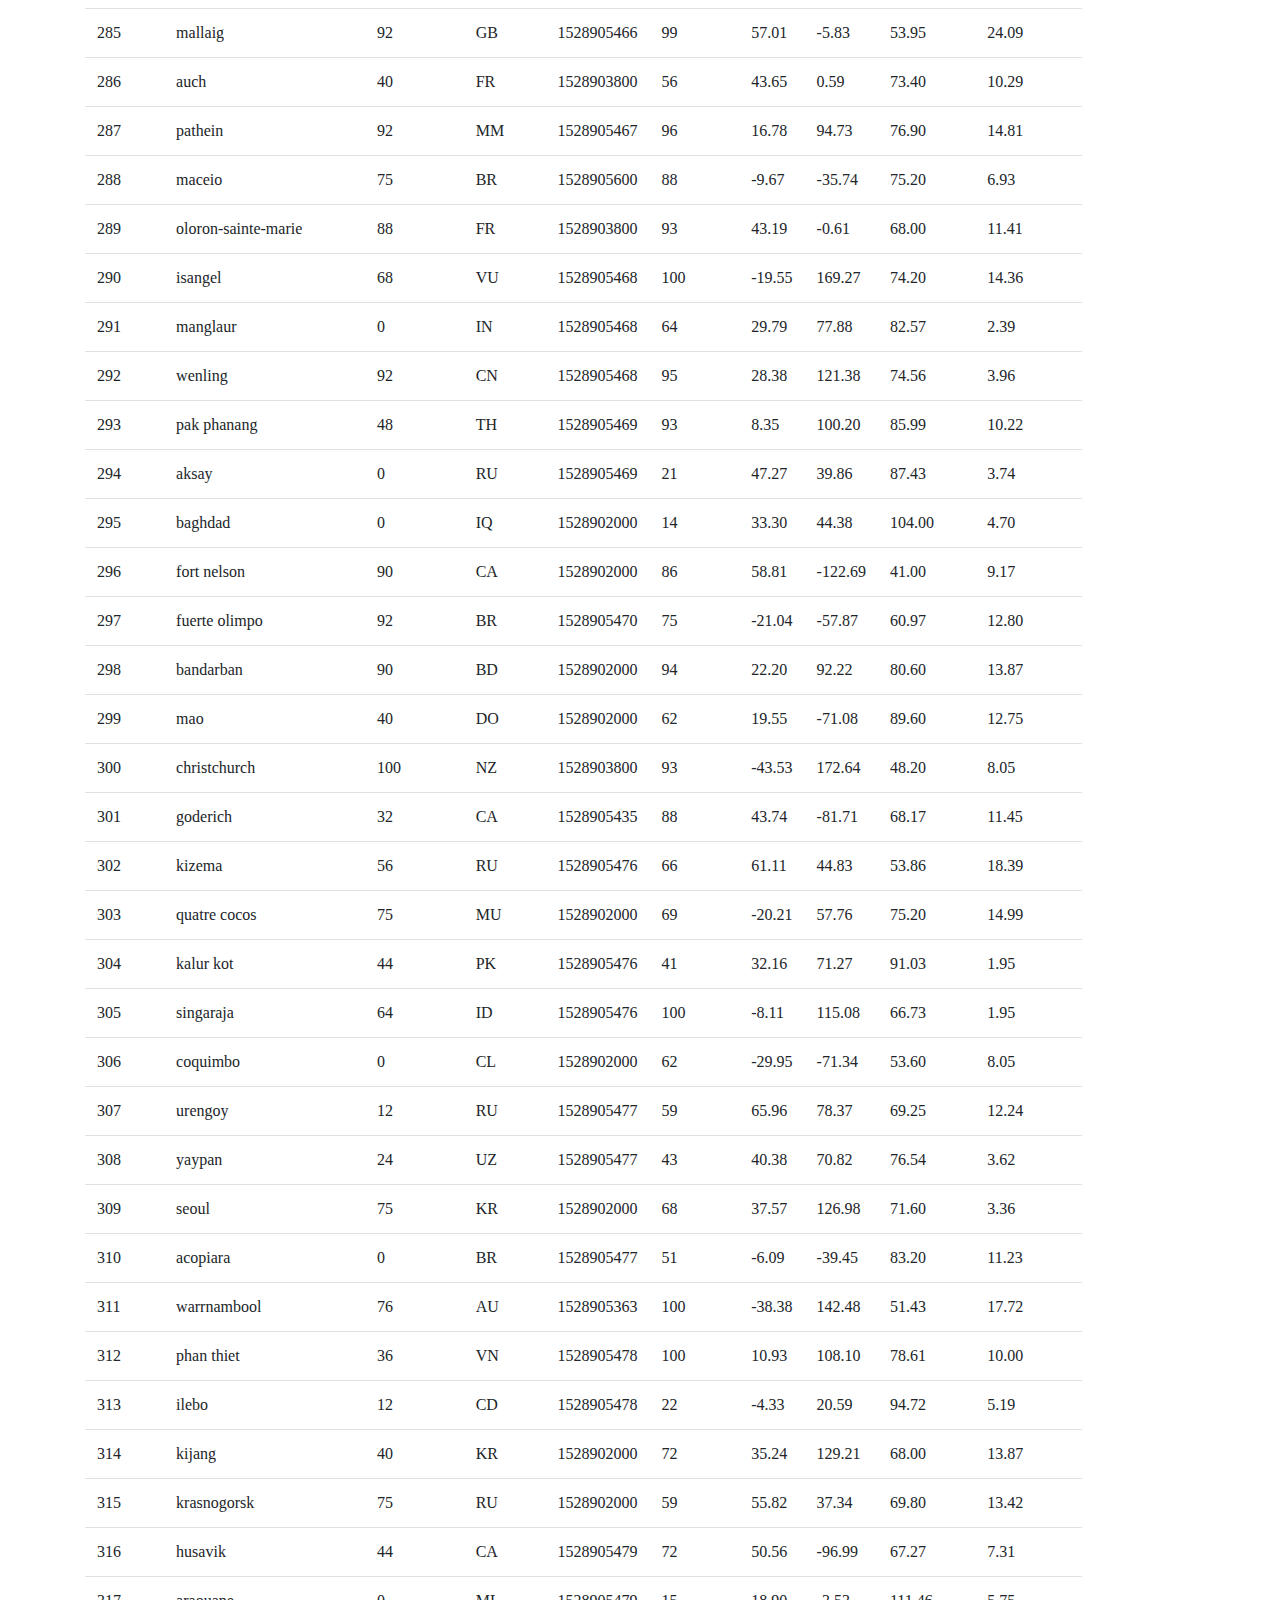
<file: data.html>
<!DOCTYPE html>
<html lang="en">

<head>
  <!-- Required meta tags -->
  <meta charset="utf-8">
  <meta name="viewport" content="width=device-width, initial-scale=1.0">
  <title>Weather Analysis - Latitude</title>
  <!-- Bootstrap CSS -->
  <link rel="stylesheet" href="https://maxcdn.bootstrapcdn.com/bootstrap/4.5.2/css/bootstrap.min.css">
  <link rel="stylesheet" href="styles.css">

</head>

<body>
  <!-- navigation section -->
 <nav class="navbar navbar-expand-lg navbar-light bg-light">
    <a class="navbar-brand" href="index.html">Latitude</a>
    <button class="navbar-toggler" type="button" data-toggle="collapse" data-target="#navbarSupportedContent"
      aria-controls="navbarSupportedContent" aria-expanded="false" aria-label="Toggle navigation">
      <span class="navbar-toggler-icon"></span>
    </button>

    <div class="collapse navbar-collapse" id="navbarSupportedContent">
      <ul class="navbar-nav ml-auto">
        <li class="nav-item dropdown active">
          <a class="nav-link dropdown-toggle" href="#" id="navbarDropdown" role="button" data-toggle="dropdown"
            aria-haspopup="true" aria-expanded="false">
            Plots
          </a>
          <div class="dropdown-menu" aria-labelledby="navbarDropdown">
            <a class="dropdown-item" href="maxitemp.html">Maximum Temperature</a>
            <a class="dropdown-item" href="humidity.html">Humidity</a>
            <a class="dropdown-item" href="cloudiness.html">Cloudiness</a>
            <a class="dropdown-item" href="windspeed.html">Wind Speed</a>

          </div>
        </li>
        <li class="nav-item active">
          <a class="nav-link" href="comparison.html">Comparison<span class="sr-only">(current)</span></a>
        </li>
        <li class="nav-item active">
          <a class="nav-link" href="data.html">Data</a>
        </li>

      </ul>

    </div>
  </nav>



<div class = "container">
    <!-- Content here -->
    <!--Search input filter obtained from: https://www.w3schools.com/bootstrap4/tryit.asp?filename=trybs_filters_table&stacked=h-->
  
      <div class = "row">
        <div class = "col-md-12">
          <div class = "box">
            <h1 class = "title">Data</h1>
                <hr>
                <p>The following table includes all of the data used for plotting during this project.</p>
                <input class="form-control" id="myInput" type="text" placeholder="Search a City..">
              </div>
        </div>
      </div>
<div class = "table-responsive-fix">
  <table class="table table-hover">
    <thead>
      <tr style="text-align:left;">
        <th class = "thead-dark">City_ID</th>
        <th class = "thead-dark">City</th>
        <th class = "thead-dark">Cloudiness</th>
        <th class = "thead-dark">Country</th>
        <th class = "thead-dark">Date</th>
        <th class = "thead-dark">Humidity</th>
        <th class = "thead-dark">Lat</th>
        <th class = "thead-dark">Lng</th>
        <th class = "thead-dark">Max Temp</th>
        <th class = "thead-dark">Wind Speed</th>
      </tr>
    </thead>
    <tbody id = "myTable">
      <tr>
        <td>0</td>
        <td>jacareacanga</td>
        <td>0</td>
        <td>BR</td>
        <td>1528902000</td>
        <td>62</td>
        <td>-6.22</td>
        <td>-57.76</td>
        <td>89.60</td>
        <td>6.93</td>
      </tr>
      <tr>
        <td>1</td>
        <td>kaitangata</td>
        <td>100</td>
        <td>NZ</td>
        <td>1528905304</td>
        <td>94</td>
        <td>-46.28</td>
        <td>169.85</td>
        <td>42.61</td>
        <td>5.64</td>
      </tr>
      <tr>
        <td>2</td>
        <td>goulburn</td>
        <td>20</td>
        <td>AU</td>
        <td>1528905078</td>
        <td>91</td>
        <td>-34.75</td>
        <td>149.72</td>
        <td>44.32</td>
        <td>10.11</td>
      </tr>
      <tr>
        <td>3</td>
        <td>lata</td>
        <td>76</td>
        <td>IN</td>
        <td>1528905305</td>
        <td>89</td>
        <td>30.78</td>
        <td>78.62</td>
        <td>59.89</td>
        <td>0.94</td>
      </tr>
      <tr>
        <td>4</td>
        <td>chokurdakh</td>
        <td>0</td>
        <td>RU</td>
        <td>1528905306</td>
        <td>88</td>
        <td>70.62</td>
        <td>147.90</td>
        <td>32.17</td>
        <td>2.95</td>
      </tr>
      <tr>
        <td>5</td>
        <td>martyush</td>
        <td>92</td>
        <td>RU</td>
        <td>1528905306</td>
        <td>94</td>
        <td>56.40</td>
        <td>61.89</td>
        <td>55.03</td>
        <td>9.33</td>
      </tr>
      <tr>
        <td>6</td>
        <td>hobart</td>
        <td>20</td>
        <td>AU</td>
        <td>1528902000</td>
        <td>87</td>
        <td>-42.88</td>
        <td>147.33</td>
        <td>44.60</td>
        <td>8.05</td>
      </tr>
      <tr>
        <td>7</td>
        <td>broken hill</td>
        <td>0</td>
        <td>AU</td>
        <td>1528905311</td>
        <td>88</td>
        <td>-31.97</td>
        <td>141.45</td>
        <td>44.50</td>
        <td>7.31</td>
      </tr>
      <tr>
        <td>8</td>
        <td>harnosand</td>
        <td>0</td>
        <td>SE</td>
        <td>1528903200</td>
        <td>44</td>
        <td>62.63</td>
        <td>17.94</td>
        <td>60.80</td>
        <td>13.87</td>
      </tr>
      <tr>
        <td>9</td>
        <td>tuatapere</td>
        <td>0</td>
        <td>NZ</td>
        <td>1528905312</td>
        <td>100</td>
        <td>-46.13</td>
        <td>167.69</td>
        <td>38.92</td>
        <td>3.40</td>
      </tr>
      <tr>
        <td>10</td>
        <td>puerto ayora</td>
        <td>90</td>
        <td>EC</td>
        <td>1528902000</td>
        <td>69</td>
        <td>-0.74</td>
        <td>-90.35</td>
        <td>77.00</td>
        <td>13.87</td>
      </tr>
      <tr>
        <td>11</td>
        <td>havre-saint-pierre</td>
        <td>75</td>
        <td>CA</td>
        <td>1528902000</td>
        <td>58</td>
        <td>50.23</td>
        <td>-63.60</td>
        <td>53.60</td>
        <td>19.46</td>
      </tr>
      <tr>
        <td>12</td>
        <td>punta arenas</td>
        <td>0</td>
        <td>CL</td>
        <td>1528902000</td>
        <td>100</td>
        <td>-53.16</td>
        <td>-70.91</td>
        <td>35.60</td>
        <td>9.17</td>
      </tr>
      <tr>
        <td>13</td>
        <td>tasiilaq</td>
        <td>75</td>
        <td>GL</td>
        <td>1528901400</td>
        <td>60</td>
        <td>65.61</td>
        <td>-37.64</td>
        <td>39.20</td>
        <td>2.24</td>
      </tr>
      <tr>
        <td>14</td>
        <td>chapais</td>
        <td>40</td>
        <td>CA</td>
        <td>1528902000</td>
        <td>38</td>
        <td>49.78</td>
        <td>-74.86</td>
        <td>59.00</td>
        <td>10.29</td>
      </tr>
      <tr>
        <td>15</td>
        <td>avarua</td>
        <td>40</td>
        <td>CK</td>
        <td>1528902000</td>
        <td>56</td>
        <td>-21.21</td>
        <td>-159.78</td>
        <td>73.40</td>
        <td>10.29</td>
      </tr>
      <tr>
        <td>16</td>
        <td>hofn</td>
        <td>75</td>
        <td>IS</td>
        <td>1528902000</td>
        <td>87</td>
        <td>64.25</td>
        <td>-15.21</td>
        <td>51.80</td>
        <td>8.05</td>
      </tr>
      <tr>
        <td>17</td>
        <td>yukamenskoye</td>
        <td>92</td>
        <td>RU</td>
        <td>1528905315</td>
        <td>98</td>
        <td>57.89</td>
        <td>52.24</td>
        <td>56.65</td>
        <td>10.22</td>
      </tr>
      <tr>
        <td>18</td>
        <td>khandbari</td>
        <td>80</td>
        <td>NP</td>
        <td>1528905315</td>
        <td>67</td>
        <td>27.38</td>
        <td>87.21</td>
        <td>44.59</td>
        <td>1.39</td>
      </tr>
      <tr>
        <td>19</td>
        <td>bethel</td>
        <td>1</td>
        <td>US</td>
        <td>1528901580</td>
        <td>93</td>
        <td>60.79</td>
        <td>-161.76</td>
        <td>44.60</td>
        <td>8.05</td>
      </tr>
      <tr>
        <td>20</td>
        <td>ushuaia</td>
        <td>75</td>
        <td>AR</td>
        <td>1528902000</td>
        <td>64</td>
        <td>-54.81</td>
        <td>-68.31</td>
        <td>41.00</td>
        <td>3.36</td>
      </tr>
      <tr>
        <td>21</td>
        <td>east london</td>
        <td>0</td>
        <td>ZA</td>
        <td>1528902000</td>
        <td>37</td>
        <td>-33.02</td>
        <td>27.91</td>
        <td>69.80</td>
        <td>5.82</td>
      </tr>
      <tr>
        <td>22</td>
        <td>bluff</td>
        <td>76</td>
        <td>AU</td>
        <td>1528905321</td>
        <td>76</td>
        <td>-23.58</td>
        <td>149.07</td>
        <td>61.96</td>
        <td>4.74</td>
      </tr>
      <tr>
        <td>23</td>
        <td>mount isa</td>
        <td>75</td>
        <td>AU</td>
        <td>1528902000</td>
        <td>100</td>
        <td>-20.73</td>
        <td>139.49</td>
        <td>64.40</td>
        <td>3.29</td>
      </tr>
      <tr>
        <td>24</td>
        <td>pevek</td>
        <td>0</td>
        <td>RU</td>
        <td>1528905321</td>
        <td>71</td>
        <td>69.70</td>
        <td>170.27</td>
        <td>36.94</td>
        <td>6.98</td>
      </tr>
      <tr>
        <td>25</td>
        <td>gao</td>
        <td>24</td>
        <td>ML</td>
        <td>1528905321</td>
        <td>16</td>
        <td>16.28</td>
        <td>-0.04</td>
        <td>110.02</td>
        <td>4.97</td>
      </tr>
      <tr>
        <td>26</td>
        <td>cabo san lucas</td>
        <td>75</td>
        <td>MX</td>
        <td>1528901160</td>
        <td>74</td>
        <td>22.89</td>
        <td>-109.91</td>
        <td>84.20</td>
        <td>10.29</td>
      </tr>
      <tr>
        <td>27</td>
        <td>sao filipe</td>
        <td>0</td>
        <td>CV</td>
        <td>1528905323</td>
        <td>88</td>
        <td>14.90</td>
        <td>-24.50</td>
        <td>75.73</td>
        <td>13.02</td>
      </tr>
      <tr>
        <td>28</td>
        <td>tiksi</td>
        <td>44</td>
        <td>RU</td>
        <td>1528905298</td>
        <td>58</td>
        <td>71.64</td>
        <td>128.87</td>
        <td>57.73</td>
        <td>10.11</td>
      </tr>
      <tr>
        <td>29</td>
        <td>busselton</td>
        <td>92</td>
        <td>AU</td>
        <td>1528905323</td>
        <td>100</td>
        <td>-33.64</td>
        <td>115.35</td>
        <td>60.43</td>
        <td>10.56</td>
      </tr>
      <tr>
        <td>30</td>
        <td>alofi</td>
        <td>76</td>
        <td>NU</td>
        <td>1528902000</td>
        <td>88</td>
        <td>-19.06</td>
        <td>-169.92</td>
        <td>71.60</td>
        <td>3.36</td>
      </tr>
      <tr>
        <td>31</td>
        <td>ola</td>
        <td>75</td>
        <td>RU</td>
        <td>1528902000</td>
        <td>100</td>
        <td>59.58</td>
        <td>151.30</td>
        <td>42.80</td>
        <td>7.76</td>
      </tr>
      <tr>
        <td>32</td>
        <td>atar</td>
        <td>20</td>
        <td>MR</td>
        <td>1528902000</td>
        <td>19</td>
        <td>20.52</td>
        <td>-13.05</td>
        <td>91.40</td>
        <td>9.17</td>
      </tr>
      <tr>
        <td>33</td>
        <td>rikitea</td>
        <td>0</td>
        <td>PF</td>
        <td>1528905325</td>
        <td>100</td>
        <td>-23.12</td>
        <td>-134.97</td>
        <td>73.57</td>
        <td>8.66</td>
      </tr>
      <tr>
        <td>34</td>
        <td>hermanus</td>
        <td>0</td>
        <td>ZA</td>
        <td>1528905325</td>
        <td>24</td>
        <td>-34.42</td>
        <td>19.24</td>
        <td>77.17</td>
        <td>8.66</td>
      </tr>
      <tr>
        <td>35</td>
        <td>ponta delgada</td>
        <td>75</td>
        <td>PT</td>
        <td>1528903800</td>
        <td>88</td>
        <td>37.73</td>
        <td>-25.67</td>
        <td>71.60</td>
        <td>12.75</td>
      </tr>
      <tr>
        <td>36</td>
        <td>bambari</td>
        <td>24</td>
        <td>CF</td>
        <td>1528905326</td>
        <td>84</td>
        <td>5.77</td>
        <td>20.68</td>
        <td>81.85</td>
        <td>7.65</td>
      </tr>
      <tr>
        <td>37</td>
        <td>cap malheureux</td>
        <td>75</td>
        <td>MU</td>
        <td>1528902000</td>
        <td>69</td>
        <td>-19.98</td>
        <td>57.61</td>
        <td>75.20</td>
        <td>14.99</td>
      </tr>
      <tr>
        <td>38</td>
        <td>puerto escondido</td>
        <td>75</td>
        <td>MX</td>
        <td>1528901100</td>
        <td>65</td>
        <td>15.86</td>
        <td>-97.07</td>
        <td>80.60</td>
        <td>3.36</td>
      </tr>
      <tr>
        <td>39</td>
        <td>qaanaaq</td>
        <td>32</td>
        <td>GL</td>
        <td>1528905330</td>
        <td>100</td>
        <td>77.48</td>
        <td>-69.36</td>
        <td>31.45</td>
        <td>6.31</td>
      </tr>
      <tr>
        <td>40</td>
        <td>new norfolk</td>
        <td>20</td>
        <td>AU</td>
        <td>1528902000</td>
        <td>87</td>
        <td>-42.78</td>
        <td>147.06</td>
        <td>44.60</td>
        <td>8.05</td>
      </tr>
      <tr>
        <td>41</td>
        <td>najran</td>
        <td>40</td>
        <td>SA</td>
        <td>1528902000</td>
        <td>13</td>
        <td>17.54</td>
        <td>44.22</td>
        <td>98.60</td>
        <td>11.41</td>
      </tr>
      <tr>
        <td>42</td>
        <td>isla mujeres</td>
        <td>90</td>
        <td>MX</td>
        <td>1528904340</td>
        <td>100</td>
        <td>21.23</td>
        <td>-86.73</td>
        <td>75.20</td>
        <td>16.11</td>
      </tr>
      <tr>
        <td>43</td>
        <td>mar del plata</td>
        <td>0</td>
        <td>AR</td>
        <td>1528905297</td>
        <td>100</td>
        <td>-46.43</td>
        <td>-67.52</td>
        <td>32.53</td>
        <td>7.31</td>
      </tr>
      <tr>
        <td>44</td>
        <td>provideniya</td>
        <td>0</td>
        <td>RU</td>
        <td>1528905332</td>
        <td>91</td>
        <td>64.42</td>
        <td>-173.23</td>
        <td>40.63</td>
        <td>10.78</td>
      </tr>
      <tr>
        <td>45</td>
        <td>jamestown</td>
        <td>12</td>
        <td>AU</td>
        <td>1528905333</td>
        <td>88</td>
        <td>-33.21</td>
        <td>138.60</td>
        <td>43.15</td>
        <td>10.89</td>
      </tr>
      <tr>
        <td>46</td>
        <td>medicine hat</td>
        <td>20</td>
        <td>CA</td>
        <td>1528902000</td>
        <td>34</td>
        <td>50.04</td>
        <td>-110.68</td>
        <td>66.20</td>
        <td>14.99</td>
      </tr>
      <tr>
        <td>47</td>
        <td>katsuura</td>
        <td>8</td>
        <td>JP</td>
        <td>1528905334</td>
        <td>88</td>
        <td>33.93</td>
        <td>134.50</td>
        <td>62.05</td>
        <td>7.54</td>
      </tr>
      <tr>
        <td>48</td>
        <td>aklavik</td>
        <td>20</td>
        <td>CA</td>
        <td>1528902000</td>
        <td>53</td>
        <td>68.22</td>
        <td>-135.01</td>
        <td>51.80</td>
        <td>11.41</td>
      </tr>
      <tr>
        <td>49</td>
        <td>tuktoyaktuk</td>
        <td>20</td>
        <td>CA</td>
        <td>1528902000</td>
        <td>61</td>
        <td>69.44</td>
        <td>-133.03</td>
        <td>46.40</td>
        <td>6.93</td>
      </tr>
      <tr>
        <td>50</td>
        <td>kapaa</td>
        <td>90</td>
        <td>US</td>
        <td>1528901760</td>
        <td>88</td>
        <td>22.08</td>
        <td>-159.32</td>
        <td>75.20</td>
        <td>14.99</td>
      </tr>
      <tr>
        <td>51</td>
        <td>mildura</td>
        <td>0</td>
        <td>AU</td>
        <td>1528905300</td>
        <td>92</td>
        <td>-34.18</td>
        <td>142.16</td>
        <td>45.67</td>
        <td>9.66</td>
      </tr>
      <tr>
        <td>52</td>
        <td>souillac</td>
        <td>75</td>
        <td>FR</td>
        <td>1528903800</td>
        <td>49</td>
        <td>45.60</td>
        <td>-0.60</td>
        <td>73.40</td>
        <td>10.29</td>
      </tr>
      <tr>
        <td>53</td>
        <td>lorengau</td>
        <td>100</td>
        <td>PG</td>
        <td>1528905336</td>
        <td>100</td>
        <td>-2.02</td>
        <td>147.27</td>
        <td>80.59</td>
        <td>3.85</td>
      </tr>
      <tr>
        <td>54</td>
        <td>praia</td>
        <td>20</td>
        <td>BR</td>
        <td>1528902000</td>
        <td>47</td>
        <td>-20.25</td>
        <td>-43.81</td>
        <td>82.40</td>
        <td>3.36</td>
      </tr>
      <tr>
        <td>55</td>
        <td>port alfred</td>
        <td>0</td>
        <td>ZA</td>
        <td>1528905338</td>
        <td>50</td>
        <td>-33.59</td>
        <td>26.89</td>
        <td>76.54</td>
        <td>7.20</td>
      </tr>
      <tr>
        <td>56</td>
        <td>barranca</td>
        <td>0</td>
        <td>PE</td>
        <td>1528905339</td>
        <td>98</td>
        <td>-10.75</td>
        <td>-77.76</td>
        <td>61.87</td>
        <td>9.89</td>
      </tr>
      <tr>
        <td>57</td>
        <td>nome</td>
        <td>40</td>
        <td>US</td>
        <td>1528902900</td>
        <td>70</td>
        <td>30.04</td>
        <td>-94.42</td>
        <td>87.80</td>
        <td>3.36</td>
      </tr>
      <tr>
        <td>58</td>
        <td>matay</td>
        <td>0</td>
        <td>EG</td>
        <td>1528905339</td>
        <td>23</td>
        <td>28.42</td>
        <td>30.79</td>
        <td>97.69</td>
        <td>6.98</td>
      </tr>
      <tr>
        <td>59</td>
        <td>saskylakh</td>
        <td>48</td>
        <td>RU</td>
        <td>1528905339</td>
        <td>55</td>
        <td>71.97</td>
        <td>114.09</td>
        <td>59.53</td>
        <td>5.86</td>
      </tr>
      <tr>
        <td>60</td>
        <td>itarema</td>
        <td>0</td>
        <td>BR</td>
        <td>1528905340</td>
        <td>61</td>
        <td>-2.92</td>
        <td>-39.92</td>
        <td>88.33</td>
        <td>12.57</td>
      </tr>
      <tr>
        <td>61</td>
        <td>butaritari</td>
        <td>56</td>
        <td>KI</td>
        <td>1528905340</td>
        <td>100</td>
        <td>3.07</td>
        <td>172.79</td>
        <td>81.13</td>
        <td>7.31</td>
      </tr>
      <tr>
        <td>62</td>
        <td>peniche</td>
        <td>20</td>
        <td>PT</td>
        <td>1528903800</td>
        <td>64</td>
        <td>39.36</td>
        <td>-9.38</td>
        <td>75.20</td>
        <td>12.75</td>
      </tr>
      <tr>
        <td>63</td>
        <td>beloha</td>
        <td>0</td>
        <td>MG</td>
        <td>1528905340</td>
        <td>57</td>
        <td>-25.17</td>
        <td>45.06</td>
        <td>71.95</td>
        <td>16.37</td>
      </tr>
      <tr>
        <td>64</td>
        <td>anadyr</td>
        <td>0</td>
        <td>RU</td>
        <td>1528902000</td>
        <td>57</td>
        <td>64.73</td>
        <td>177.51</td>
        <td>48.20</td>
        <td>4.47</td>
      </tr>
      <tr>
        <td>65</td>
        <td>luderitz</td>
        <td>12</td>
        <td>NaN</td>
        <td>1528905342</td>
        <td>64</td>
        <td>-26.65</td>
        <td>15.16</td>
        <td>64.03</td>
        <td>17.38</td>
      </tr>
      <tr>
        <td>66</td>
        <td>rochester</td>
        <td>1</td>
        <td>US</td>
        <td>1528902960</td>
        <td>37</td>
        <td>44.02</td>
        <td>-92.46</td>
        <td>73.40</td>
        <td>6.93</td>
      </tr>
      <tr>
        <td>67</td>
        <td>bosaso</td>
        <td>0</td>
        <td>SO</td>
        <td>1528905347</td>
        <td>86</td>
        <td>11.28</td>
        <td>49.18</td>
        <td>89.77</td>
        <td>3.96</td>
      </tr>
      <tr>
        <td>68</td>
        <td>faanui</td>
        <td>0</td>
        <td>PF</td>
        <td>1528905347</td>
        <td>100</td>
        <td>-16.48</td>
        <td>-151.75</td>
        <td>79.96</td>
        <td>11.79</td>
      </tr>
      <tr>
        <td>69</td>
        <td>grindavik</td>
        <td>75</td>
        <td>IS</td>
        <td>1528902000</td>
        <td>70</td>
        <td>63.84</td>
        <td>-22.43</td>
        <td>48.20</td>
        <td>5.82</td>
      </tr>
      <tr>
        <td>70</td>
        <td>margate</td>
        <td>20</td>
        <td>AU</td>
        <td>1528902000</td>
        <td>87</td>
        <td>-43.03</td>
        <td>147.26</td>
        <td>44.60</td>
        <td>8.05</td>
      </tr>
      <tr>
        <td>71</td>
        <td>marsh harbour</td>
        <td>88</td>
        <td>BS</td>
        <td>1528905349</td>
        <td>95</td>
        <td>26.54</td>
        <td>-77.06</td>
        <td>82.39</td>
        <td>10.00</td>
      </tr>
      <tr>
        <td>72</td>
        <td>comodoro rivadavia</td>
        <td>40</td>
        <td>AR</td>
        <td>1528902000</td>
        <td>60</td>
        <td>-45.87</td>
        <td>-67.48</td>
        <td>42.80</td>
        <td>9.17</td>
      </tr>
      <tr>
        <td>73</td>
        <td>upernavik</td>
        <td>92</td>
        <td>GL</td>
        <td>1528905350</td>
        <td>100</td>
        <td>72.79</td>
        <td>-56.15</td>
        <td>29.29</td>
        <td>3.74</td>
      </tr>
      <tr>
        <td>74</td>
        <td>uige</td>
        <td>0</td>
        <td>AO</td>
        <td>1528905350</td>
        <td>29</td>
        <td>-7.61</td>
        <td>15.06</td>
        <td>86.80</td>
        <td>3.18</td>
      </tr>
      <tr>
        <td>75</td>
        <td>bredasdorp</td>
        <td>0</td>
        <td>ZA</td>
        <td>1528902000</td>
        <td>23</td>
        <td>-34.53</td>
        <td>20.04</td>
        <td>82.40</td>
        <td>5.82</td>
      </tr>
      <tr>
        <td>76</td>
        <td>bodden town</td>
        <td>40</td>
        <td>KY</td>
        <td>1528902000</td>
        <td>78</td>
        <td>19.28</td>
        <td>-81.25</td>
        <td>80.60</td>
        <td>16.11</td>
      </tr>
      <tr>
        <td>77</td>
        <td>guerrero negro</td>
        <td>44</td>
        <td>MX</td>
        <td>1528905350</td>
        <td>88</td>
        <td>27.97</td>
        <td>-114.04</td>
        <td>63.85</td>
        <td>3.74</td>
      </tr>
      <tr>
        <td>78</td>
        <td>bilma</td>
        <td>0</td>
        <td>NE</td>
        <td>1528905351</td>
        <td>12</td>
        <td>18.69</td>
        <td>12.92</td>
        <td>110.47</td>
        <td>4.63</td>
      </tr>
      <tr>
        <td>79</td>
        <td>carnarvon</td>
        <td>0</td>
        <td>ZA</td>
        <td>1528905351</td>
        <td>30</td>
        <td>-30.97</td>
        <td>22.13</td>
        <td>60.43</td>
        <td>14.25</td>
      </tr>
      <tr>
        <td>80</td>
        <td>ponta do sol</td>
        <td>12</td>
        <td>BR</td>
        <td>1528905352</td>
        <td>72</td>
        <td>-20.63</td>
        <td>-46.00</td>
        <td>78.25</td>
        <td>3.96</td>
      </tr>
      <tr>
        <td>81</td>
        <td>vila franca do campo</td>
        <td>75</td>
        <td>PT</td>
        <td>1528903800</td>
        <td>88</td>
        <td>37.72</td>
        <td>-25.43</td>
        <td>71.60</td>
        <td>12.75</td>
      </tr>
      <tr>
        <td>82</td>
        <td>puerto del rosario</td>
        <td>20</td>
        <td>ES</td>
        <td>1528903800</td>
        <td>60</td>
        <td>28.50</td>
        <td>-13.86</td>
        <td>73.40</td>
        <td>17.22</td>
      </tr>
      <tr>
        <td>83</td>
        <td>sitka</td>
        <td>20</td>
        <td>US</td>
        <td>1528905353</td>
        <td>92</td>
        <td>37.17</td>
        <td>-99.65</td>
        <td>74.02</td>
        <td>5.97</td>
      </tr>
      <tr>
        <td>84</td>
        <td>camacha</td>
        <td>75</td>
        <td>PT</td>
        <td>1528903800</td>
        <td>72</td>
        <td>33.08</td>
        <td>-16.33</td>
        <td>68.00</td>
        <td>16.11</td>
      </tr>
      <tr>
        <td>85</td>
        <td>saint-philippe</td>
        <td>1</td>
        <td>CA</td>
        <td>1528902900</td>
        <td>54</td>
        <td>45.36</td>
        <td>-73.48</td>
        <td>78.80</td>
        <td>11.41</td>
      </tr>
      <tr>
        <td>86</td>
        <td>port blair</td>
        <td>92</td>
        <td>IN</td>
        <td>1528905357</td>
        <td>97</td>
        <td>11.67</td>
        <td>92.75</td>
        <td>84.37</td>
        <td>25.10</td>
      </tr>
      <tr>
        <td>87</td>
        <td>albany</td>
        <td>90</td>
        <td>US</td>
        <td>1528903860</td>
        <td>68</td>
        <td>42.65</td>
        <td>-73.75</td>
        <td>69.80</td>
        <td>3.36</td>
      </tr>
      <tr>
        <td>88</td>
        <td>barrow</td>
        <td>88</td>
        <td>AR</td>
        <td>1528905182</td>
        <td>72</td>
        <td>-38.31</td>
        <td>-60.23</td>
        <td>50.26</td>
        <td>8.21</td>
      </tr>
      <tr>
        <td>89</td>
        <td>qorveh</td>
        <td>92</td>
        <td>IR</td>
        <td>1528905357</td>
        <td>22</td>
        <td>35.17</td>
        <td>47.80</td>
        <td>76.72</td>
        <td>3.18</td>
      </tr>
      <tr>
        <td>90</td>
        <td>san jeronimo</td>
        <td>90</td>
        <td>PE</td>
        <td>1528902000</td>
        <td>81</td>
        <td>-13.65</td>
        <td>-73.37</td>
        <td>46.40</td>
        <td>2.39</td>
      </tr>
      <tr>
        <td>91</td>
        <td>mataura</td>
        <td>24</td>
        <td>NZ</td>
        <td>1528905299</td>
        <td>79</td>
        <td>-46.19</td>
        <td>168.86</td>
        <td>25.69</td>
        <td>3.18</td>
      </tr>
      <tr>
        <td>92</td>
        <td>buala</td>
        <td>64</td>
        <td>SB</td>
        <td>1528905359</td>
        <td>100</td>
        <td>-8.15</td>
        <td>159.59</td>
        <td>78.70</td>
        <td>4.18</td>
      </tr>
      <tr>
        <td>93</td>
        <td>eyl</td>
        <td>20</td>
        <td>SO</td>
        <td>1528905359</td>
        <td>57</td>
        <td>7.98</td>
        <td>49.82</td>
        <td>86.62</td>
        <td>22.41</td>
      </tr>
      <tr>
        <td>94</td>
        <td>abu dhabi</td>
        <td>0</td>
        <td>AE</td>
        <td>1528902000</td>
        <td>29</td>
        <td>24.47</td>
        <td>54.37</td>
        <td>98.60</td>
        <td>16.11</td>
      </tr>
      <tr>
        <td>95</td>
        <td>tahe</td>
        <td>92</td>
        <td>CN</td>
        <td>1528905359</td>
        <td>98</td>
        <td>52.34</td>
        <td>124.71</td>
        <td>51.43</td>
        <td>2.17</td>
      </tr>
      <tr>
        <td>96</td>
        <td>chuy</td>
        <td>80</td>
        <td>UY</td>
        <td>1528905099</td>
        <td>93</td>
        <td>-33.69</td>
        <td>-53.46</td>
        <td>52.87</td>
        <td>28.90</td>
      </tr>
      <tr>
        <td>97</td>
        <td>dzerzhinskoye</td>
        <td>8</td>
        <td>RU</td>
        <td>1528905360</td>
        <td>69</td>
        <td>56.84</td>
        <td>95.22</td>
        <td>65.11</td>
        <td>3.85</td>
      </tr>
      <tr>
        <td>98</td>
        <td>vanavara</td>
        <td>0</td>
        <td>RU</td>
        <td>1528905360</td>
        <td>50</td>
        <td>60.35</td>
        <td>102.28</td>
        <td>64.21</td>
        <td>5.64</td>
      </tr>
      <tr>
        <td>99</td>
        <td>muros</td>
        <td>40</td>
        <td>ES</td>
        <td>1528903800</td>
        <td>72</td>
        <td>42.77</td>
        <td>-9.06</td>
        <td>66.20</td>
        <td>10.29</td>
      </tr>
      <tr>
        <td>100</td>
        <td>auchel</td>
        <td>0</td>
        <td>FR</td>
        <td>1528903800</td>
        <td>49</td>
        <td>50.51</td>
        <td>2.47</td>
        <td>68.00</td>
        <td>3.36</td>
      </tr>
      <tr>
        <td>101</td>
        <td>bubaque</td>
        <td>40</td>
        <td>GW</td>
        <td>1528902000</td>
        <td>55</td>
        <td>11.28</td>
        <td>-15.83</td>
        <td>91.40</td>
        <td>11.41</td>
      </tr>
      <tr>
        <td>102</td>
        <td>khatanga</td>
        <td>8</td>
        <td>RU</td>
        <td>1528905361</td>
        <td>65</td>
        <td>71.98</td>
        <td>102.47</td>
        <td>60.97</td>
        <td>4.63</td>
      </tr>
      <tr>
        <td>103</td>
        <td>los banos</td>
        <td>1</td>
        <td>US</td>
        <td>1528904100</td>
        <td>67</td>
        <td>37.06</td>
        <td>-120.85</td>
        <td>75.20</td>
        <td>4.74</td>
      </tr>
      <tr>
        <td>104</td>
        <td>labuhan</td>
        <td>12</td>
        <td>ID</td>
        <td>1528905361</td>
        <td>95</td>
        <td>-2.54</td>
        <td>115.51</td>
        <td>72.94</td>
        <td>1.83</td>
      </tr>
      <tr>
        <td>105</td>
        <td>saint-paul</td>
        <td>75</td>
        <td>FR</td>
        <td>1528903800</td>
        <td>56</td>
        <td>45.22</td>
        <td>1.90</td>
        <td>68.00</td>
        <td>14.99</td>
      </tr>
      <tr>
        <td>106</td>
        <td>petatlan</td>
        <td>90</td>
        <td>MX</td>
        <td>1528901220</td>
        <td>74</td>
        <td>17.52</td>
        <td>-101.27</td>
        <td>84.20</td>
        <td>1.83</td>
      </tr>
      <tr>
        <td>107</td>
        <td>baykit</td>
        <td>36</td>
        <td>RU</td>
        <td>1528905366</td>
        <td>68</td>
        <td>61.68</td>
        <td>96.39</td>
        <td>63.94</td>
        <td>4.29</td>
      </tr>
      <tr>
        <td>108</td>
        <td>dalby</td>
        <td>75</td>
        <td>AU</td>
        <td>1528902000</td>
        <td>93</td>
        <td>-27.18</td>
        <td>151.26</td>
        <td>53.60</td>
        <td>2.24</td>
      </tr>
      <tr>
        <td>109</td>
        <td>yellowknife</td>
        <td>90</td>
        <td>CA</td>
        <td>1528902540</td>
        <td>93</td>
        <td>62.45</td>
        <td>-114.38</td>
        <td>46.40</td>
        <td>8.05</td>
      </tr>
      <tr>
        <td>110</td>
        <td>hilo</td>
        <td>75</td>
        <td>US</td>
        <td>1528901580</td>
        <td>88</td>
        <td>19.71</td>
        <td>-155.08</td>
        <td>66.20</td>
        <td>5.82</td>
      </tr>
      <tr>
        <td>111</td>
        <td>turukhansk</td>
        <td>36</td>
        <td>RU</td>
        <td>1528905297</td>
        <td>76</td>
        <td>65.80</td>
        <td>87.96</td>
        <td>66.37</td>
        <td>6.42</td>
      </tr>
      <tr>
        <td>112</td>
        <td>dingle</td>
        <td>68</td>
        <td>PH</td>
        <td>1528905368</td>
        <td>82</td>
        <td>11.00</td>
        <td>122.67</td>
        <td>79.96</td>
        <td>8.21</td>
      </tr>
      <tr>
        <td>113</td>
        <td>dillon</td>
        <td>1</td>
        <td>US</td>
        <td>1528901580</td>
        <td>44</td>
        <td>45.22</td>
        <td>-112.64</td>
        <td>57.20</td>
        <td>5.82</td>
      </tr>
      <tr>
        <td>114</td>
        <td>labytnangi</td>
        <td>64</td>
        <td>RU</td>
        <td>1528905370</td>
        <td>75</td>
        <td>66.66</td>
        <td>66.39</td>
        <td>47.11</td>
        <td>17.49</td>
      </tr>
      <tr>
        <td>115</td>
        <td>gigmoto</td>
        <td>36</td>
        <td>PH</td>
        <td>1528905370</td>
        <td>98</td>
        <td>13.78</td>
        <td>124.39</td>
        <td>83.56</td>
        <td>17.60</td>
      </tr>
      <tr>
        <td>116</td>
        <td>nouakchott</td>
        <td>68</td>
        <td>MR</td>
        <td>1528905371</td>
        <td>76</td>
        <td>18.08</td>
        <td>-15.98</td>
        <td>76.72</td>
        <td>1.39</td>
      </tr>
      <tr>
        <td>117</td>
        <td>rumoi</td>
        <td>92</td>
        <td>JP</td>
        <td>1528905371</td>
        <td>100</td>
        <td>43.93</td>
        <td>141.67</td>
        <td>44.41</td>
        <td>8.10</td>
      </tr>
      <tr>
        <td>118</td>
        <td>dikson</td>
        <td>32</td>
        <td>RU</td>
        <td>1528905373</td>
        <td>100</td>
        <td>73.51</td>
        <td>80.55</td>
        <td>31.09</td>
        <td>13.13</td>
      </tr>
      <tr>
        <td>119</td>
        <td>chinsali</td>
        <td>0</td>
        <td>ZM</td>
        <td>1528905377</td>
        <td>36</td>
        <td>-10.55</td>
        <td>32.07</td>
        <td>73.39</td>
        <td>9.22</td>
      </tr>
      <tr>
        <td>120</td>
        <td>georgetown</td>
        <td>75</td>
        <td>GY</td>
        <td>1528902000</td>
        <td>78</td>
        <td>6.80</td>
        <td>-58.16</td>
        <td>82.40</td>
        <td>9.17</td>
      </tr>
      <tr>
        <td>121</td>
        <td>tooele</td>
        <td>1</td>
        <td>US</td>
        <td>1528902900</td>
        <td>35</td>
        <td>40.53</td>
        <td>-112.30</td>
        <td>73.40</td>
        <td>9.17</td>
      </tr>
      <tr>
        <td>122</td>
        <td>nikolskoye</td>
        <td>40</td>
        <td>RU</td>
        <td>1528902000</td>
        <td>41</td>
        <td>59.70</td>
        <td>30.79</td>
        <td>60.80</td>
        <td>4.47</td>
      </tr>
      <tr>
        <td>123</td>
        <td>bodo</td>
        <td>80</td>
        <td>CI</td>
        <td>1528905379</td>
        <td>66</td>
        <td>5.91</td>
        <td>-4.68</td>
        <td>87.70</td>
        <td>8.21</td>
      </tr>
      <tr>
        <td>124</td>
        <td>minador do negrao</td>
        <td>32</td>
        <td>BR</td>
        <td>1528905379</td>
        <td>80</td>
        <td>-9.31</td>
        <td>-36.86</td>
        <td>76.81</td>
        <td>13.24</td>
      </tr>
      <tr>
        <td>125</td>
        <td>sambava</td>
        <td>88</td>
        <td>MG</td>
        <td>1528905379</td>
        <td>100</td>
        <td>-14.27</td>
        <td>50.17</td>
        <td>77.35</td>
        <td>19.73</td>
      </tr>
      <tr>
        <td>126</td>
        <td>yerbogachen</td>
        <td>0</td>
        <td>RU</td>
        <td>1528905380</td>
        <td>44</td>
        <td>61.28</td>
        <td>108.01</td>
        <td>64.93</td>
        <td>7.43</td>
      </tr>
      <tr>
        <td>127</td>
        <td>kahului</td>
        <td>1</td>
        <td>US</td>
        <td>1528901760</td>
        <td>93</td>
        <td>20.89</td>
        <td>-156.47</td>
        <td>66.20</td>
        <td>3.36</td>
      </tr>
      <tr>
        <td>128</td>
        <td>clyde river</td>
        <td>75</td>
        <td>CA</td>
        <td>1528902660</td>
        <td>100</td>
        <td>70.47</td>
        <td>-68.59</td>
        <td>35.60</td>
        <td>21.92</td>
      </tr>
      <tr>
        <td>129</td>
        <td>ancud</td>
        <td>20</td>
        <td>CL</td>
        <td>1528905381</td>
        <td>90</td>
        <td>-41.87</td>
        <td>-73.83</td>
        <td>39.10</td>
        <td>2.73</td>
      </tr>
      <tr>
        <td>130</td>
        <td>beringovskiy</td>
        <td>0</td>
        <td>RU</td>
        <td>1528905381</td>
        <td>88</td>
        <td>63.05</td>
        <td>179.32</td>
        <td>39.37</td>
        <td>3.40</td>
      </tr>
      <tr>
        <td>131</td>
        <td>majene</td>
        <td>32</td>
        <td>ID</td>
        <td>1528905382</td>
        <td>100</td>
        <td>-3.54</td>
        <td>118.97</td>
        <td>81.85</td>
        <td>11.01</td>
      </tr>
      <tr>
        <td>132</td>
        <td>ahar</td>
        <td>36</td>
        <td>IR</td>
        <td>1528905382</td>
        <td>62</td>
        <td>38.48</td>
        <td>47.07</td>
        <td>62.77</td>
        <td>3.74</td>
      </tr>
      <tr>
        <td>133</td>
        <td>ilhabela</td>
        <td>80</td>
        <td>BR</td>
        <td>1528905382</td>
        <td>98</td>
        <td>-23.78</td>
        <td>-45.36</td>
        <td>72.85</td>
        <td>2.28</td>
      </tr>
      <tr>
        <td>134</td>
        <td>listvyagi</td>
        <td>0</td>
        <td>RU</td>
        <td>1528905382</td>
        <td>78</td>
        <td>53.68</td>
        <td>86.95</td>
        <td>65.11</td>
        <td>2.06</td>
      </tr>
      <tr>
        <td>135</td>
        <td>skjervoy</td>
        <td>40</td>
        <td>NO</td>
        <td>1528903200</td>
        <td>65</td>
        <td>70.03</td>
        <td>20.97</td>
        <td>44.60</td>
        <td>10.29</td>
      </tr>
      <tr>
        <td>136</td>
        <td>cape town</td>
        <td>0</td>
        <td>ZA</td>
        <td>1528902000</td>
        <td>35</td>
        <td>-33.93</td>
        <td>18.42</td>
        <td>73.40</td>
        <td>9.17</td>
      </tr>
      <tr>
        <td>137</td>
        <td>iqaluit</td>
        <td>90</td>
        <td>CA</td>
        <td>1528902000</td>
        <td>96</td>
        <td>63.75</td>
        <td>-68.52</td>
        <td>35.60</td>
        <td>20.80</td>
      </tr>
      <tr>
        <td>138</td>
        <td>fort-shevchenko</td>
        <td>0</td>
        <td>KZ</td>
        <td>1528905387</td>
        <td>59</td>
        <td>44.51</td>
        <td>50.26</td>
        <td>74.20</td>
        <td>3.62</td>
      </tr>
      <tr>
        <td>139</td>
        <td>severo-kurilsk</td>
        <td>92</td>
        <td>RU</td>
        <td>1528905387</td>
        <td>100</td>
        <td>50.68</td>
        <td>156.12</td>
        <td>38.02</td>
        <td>16.26</td>
      </tr>
      <tr>
        <td>140</td>
        <td>arraial do cabo</td>
        <td>0</td>
        <td>BR</td>
        <td>1528905600</td>
        <td>65</td>
        <td>-22.97</td>
        <td>-42.02</td>
        <td>80.60</td>
        <td>4.70</td>
      </tr>
      <tr>
        <td>141</td>
        <td>torbay</td>
        <td>90</td>
        <td>CA</td>
        <td>1528903560</td>
        <td>93</td>
        <td>47.66</td>
        <td>-52.73</td>
        <td>50.00</td>
        <td>19.46</td>
      </tr>
      <tr>
        <td>142</td>
        <td>ahipara</td>
        <td>88</td>
        <td>NZ</td>
        <td>1528905388</td>
        <td>91</td>
        <td>-35.17</td>
        <td>173.16</td>
        <td>56.65</td>
        <td>9.66</td>
      </tr>
      <tr>
        <td>143</td>
        <td>bandarbeyla</td>
        <td>0</td>
        <td>SO</td>
        <td>1528905389</td>
        <td>79</td>
        <td>9.49</td>
        <td>50.81</td>
        <td>79.15</td>
        <td>32.93</td>
      </tr>
      <tr>
        <td>144</td>
        <td>vuktyl</td>
        <td>92</td>
        <td>RU</td>
        <td>1528905389</td>
        <td>96</td>
        <td>63.86</td>
        <td>57.31</td>
        <td>52.60</td>
        <td>7.43</td>
      </tr>
      <tr>
        <td>145</td>
        <td>caravelas</td>
        <td>0</td>
        <td>BR</td>
        <td>1528905390</td>
        <td>98</td>
        <td>-17.73</td>
        <td>-39.27</td>
        <td>77.62</td>
        <td>10.45</td>
      </tr>
      <tr>
        <td>146</td>
        <td>waipawa</td>
        <td>92</td>
        <td>NZ</td>
        <td>1528905390</td>
        <td>94</td>
        <td>-39.94</td>
        <td>176.59</td>
        <td>50.89</td>
        <td>9.44</td>
      </tr>
      <tr>
        <td>147</td>
        <td>khomutovo</td>
        <td>0</td>
        <td>RU</td>
        <td>1528905390</td>
        <td>65</td>
        <td>52.85</td>
        <td>37.45</td>
        <td>72.31</td>
        <td>5.97</td>
      </tr>
      <tr>
        <td>148</td>
        <td>acajutla</td>
        <td>40</td>
        <td>SV</td>
        <td>1528901400</td>
        <td>79</td>
        <td>13.59</td>
        <td>-89.83</td>
        <td>84.20</td>
        <td>1.12</td>
      </tr>
      <tr>
        <td>149</td>
        <td>buritis</td>
        <td>0</td>
        <td>BR</td>
        <td>1528905391</td>
        <td>53</td>
        <td>-15.62</td>
        <td>-46.42</td>
        <td>83.74</td>
        <td>6.87</td>
      </tr>
      <tr>
        <td>150</td>
        <td>meulaboh</td>
        <td>48</td>
        <td>ID</td>
        <td>1528905392</td>
        <td>100</td>
        <td>4.14</td>
        <td>96.13</td>
        <td>82.03</td>
        <td>3.40</td>
      </tr>
      <tr>
        <td>151</td>
        <td>vaini</td>
        <td>100</td>
        <td>IN</td>
        <td>1528905392</td>
        <td>98</td>
        <td>15.34</td>
        <td>74.49</td>
        <td>70.42</td>
        <td>4.29</td>
      </tr>
      <tr>
        <td>152</td>
        <td>teya</td>
        <td>75</td>
        <td>MX</td>
        <td>1528901400</td>
        <td>66</td>
        <td>21.05</td>
        <td>-89.07</td>
        <td>86.00</td>
        <td>13.87</td>
      </tr>
      <tr>
        <td>153</td>
        <td>bambous virieux</td>
        <td>75</td>
        <td>MU</td>
        <td>1528902000</td>
        <td>69</td>
        <td>-20.34</td>
        <td>57.76</td>
        <td>75.20</td>
        <td>14.99</td>
      </tr>
      <tr>
        <td>154</td>
        <td>zaragoza</td>
        <td>20</td>
        <td>ES</td>
        <td>1528903800</td>
        <td>49</td>
        <td>41.65</td>
        <td>-0.88</td>
        <td>77.00</td>
        <td>28.86</td>
      </tr>
      <tr>
        <td>155</td>
        <td>thompson</td>
        <td>75</td>
        <td>CA</td>
        <td>1528902600</td>
        <td>76</td>
        <td>55.74</td>
        <td>-97.86</td>
        <td>57.20</td>
        <td>3.36</td>
      </tr>
      <tr>
        <td>156</td>
        <td>kodiak</td>
        <td>1</td>
        <td>US</td>
        <td>1528901580</td>
        <td>50</td>
        <td>39.95</td>
        <td>-94.76</td>
        <td>75.20</td>
        <td>13.87</td>
      </tr>
      <tr>
        <td>157</td>
        <td>nsanje</td>
        <td>92</td>
        <td>MZ</td>
        <td>1528905397</td>
        <td>84</td>
        <td>-16.92</td>
        <td>35.26</td>
        <td>70.33</td>
        <td>4.18</td>
      </tr>
      <tr>
        <td>158</td>
        <td>the pas</td>
        <td>1</td>
        <td>CA</td>
        <td>1528902000</td>
        <td>63</td>
        <td>53.82</td>
        <td>-101.24</td>
        <td>60.80</td>
        <td>10.29</td>
      </tr>
      <tr>
        <td>159</td>
        <td>masalli</td>
        <td>12</td>
        <td>KR</td>
        <td>1528902000</td>
        <td>77</td>
        <td>34.80</td>
        <td>126.66</td>
        <td>68.00</td>
        <td>9.17</td>
      </tr>
      <tr>
        <td>160</td>
        <td>talnakh</td>
        <td>20</td>
        <td>RU</td>
        <td>1528905398</td>
        <td>100</td>
        <td>69.49</td>
        <td>88.39</td>
        <td>42.79</td>
        <td>3.18</td>
      </tr>
      <tr>
        <td>161</td>
        <td>ilulissat</td>
        <td>90</td>
        <td>GL</td>
        <td>1528901400</td>
        <td>97</td>
        <td>69.22</td>
        <td>-51.10</td>
        <td>32.00</td>
        <td>4.70</td>
      </tr>
      <tr>
        <td>162</td>
        <td>vallenar</td>
        <td>0</td>
        <td>CL</td>
        <td>1528905399</td>
        <td>56</td>
        <td>-28.58</td>
        <td>-70.76</td>
        <td>54.40</td>
        <td>1.28</td>
      </tr>
      <tr>
        <td>163</td>
        <td>cap-aux-meules</td>
        <td>40</td>
        <td>CA</td>
        <td>1528902000</td>
        <td>62</td>
        <td>47.38</td>
        <td>-61.86</td>
        <td>51.80</td>
        <td>20.80</td>
      </tr>
      <tr>
        <td>164</td>
        <td>san quintin</td>
        <td>90</td>
        <td>PH</td>
        <td>1528902000</td>
        <td>100</td>
        <td>17.54</td>
        <td>120.52</td>
        <td>77.00</td>
        <td>13.87</td>
      </tr>
      <tr>
        <td>165</td>
        <td>victoria</td>
        <td>75</td>
        <td>BN</td>
        <td>1528902000</td>
        <td>94</td>
        <td>5.28</td>
        <td>115.24</td>
        <td>80.60</td>
        <td>1.12</td>
      </tr>
      <tr>
        <td>166</td>
        <td>okhotsk</td>
        <td>12</td>
        <td>RU</td>
        <td>1528905400</td>
        <td>100</td>
        <td>59.36</td>
        <td>143.24</td>
        <td>38.02</td>
        <td>2.17</td>
      </tr>
      <tr>
        <td>167</td>
        <td>bonavista</td>
        <td>92</td>
        <td>CA</td>
        <td>1528905401</td>
        <td>82</td>
        <td>48.65</td>
        <td>-53.11</td>
        <td>46.57</td>
        <td>22.97</td>
      </tr>
      <tr>
        <td>168</td>
        <td>manokwari</td>
        <td>80</td>
        <td>ID</td>
        <td>1528905401</td>
        <td>100</td>
        <td>-0.87</td>
        <td>134.08</td>
        <td>78.07</td>
        <td>8.10</td>
      </tr>
      <tr>
        <td>169</td>
        <td>lebu</td>
        <td>92</td>
        <td>ET</td>
        <td>1528905404</td>
        <td>100</td>
        <td>8.96</td>
        <td>38.73</td>
        <td>55.30</td>
        <td>0.72</td>
      </tr>
      <tr>
        <td>170</td>
        <td>qostanay</td>
        <td>75</td>
        <td>KZ</td>
        <td>1528902000</td>
        <td>54</td>
        <td>53.17</td>
        <td>63.58</td>
        <td>59.00</td>
        <td>6.71</td>
      </tr>
      <tr>
        <td>171</td>
        <td>victor harbor</td>
        <td>75</td>
        <td>AU</td>
        <td>1528902000</td>
        <td>82</td>
        <td>-35.55</td>
        <td>138.62</td>
        <td>55.40</td>
        <td>17.22</td>
      </tr>
      <tr>
        <td>172</td>
        <td>kamenka</td>
        <td>12</td>
        <td>RU</td>
        <td>1528905405</td>
        <td>98</td>
        <td>53.19</td>
        <td>44.05</td>
        <td>61.60</td>
        <td>9.44</td>
      </tr>
      <tr>
        <td>173</td>
        <td>cherskiy</td>
        <td>8</td>
        <td>RU</td>
        <td>1528905405</td>
        <td>48</td>
        <td>68.75</td>
        <td>161.30</td>
        <td>55.21</td>
        <td>3.18</td>
      </tr>
      <tr>
        <td>174</td>
        <td>kimbe</td>
        <td>92</td>
        <td>PG</td>
        <td>1528905405</td>
        <td>100</td>
        <td>-5.56</td>
        <td>150.15</td>
        <td>78.43</td>
        <td>6.64</td>
      </tr>
      <tr>
        <td>175</td>
        <td>guba</td>
        <td>75</td>
        <td>PH</td>
        <td>1528902000</td>
        <td>74</td>
        <td>10.43</td>
        <td>123.89</td>
        <td>84.20</td>
        <td>8.05</td>
      </tr>
      <tr>
        <td>176</td>
        <td>inuvik</td>
        <td>40</td>
        <td>CA</td>
        <td>1528902000</td>
        <td>53</td>
        <td>68.36</td>
        <td>-133.71</td>
        <td>51.80</td>
        <td>3.36</td>
      </tr>
      <tr>
        <td>177</td>
        <td>jiazi</td>
        <td>20</td>
        <td>CN</td>
        <td>1528902000</td>
        <td>78</td>
        <td>19.61</td>
        <td>110.49</td>
        <td>82.40</td>
        <td>4.47</td>
      </tr>
      <tr>
        <td>178</td>
        <td>namatanai</td>
        <td>76</td>
        <td>PG</td>
        <td>1528905407</td>
        <td>100</td>
        <td>-3.66</td>
        <td>152.44</td>
        <td>78.07</td>
        <td>11.68</td>
      </tr>
      <tr>
        <td>179</td>
        <td>port elizabeth</td>
        <td>90</td>
        <td>US</td>
        <td>1528903500</td>
        <td>83</td>
        <td>39.31</td>
        <td>-74.98</td>
        <td>75.20</td>
        <td>9.17</td>
      </tr>
      <tr>
        <td>180</td>
        <td>chilca</td>
        <td>75</td>
        <td>PE</td>
        <td>1528903800</td>
        <td>47</td>
        <td>-13.22</td>
        <td>-72.34</td>
        <td>55.40</td>
        <td>3.36</td>
      </tr>
      <tr>
        <td>181</td>
        <td>tual</td>
        <td>68</td>
        <td>ID</td>
        <td>1528905408</td>
        <td>100</td>
        <td>-5.67</td>
        <td>132.75</td>
        <td>79.78</td>
        <td>12.12</td>
      </tr>
      <tr>
        <td>182</td>
        <td>puerto colombia</td>
        <td>40</td>
        <td>CO</td>
        <td>1528902000</td>
        <td>74</td>
        <td>10.99</td>
        <td>-74.96</td>
        <td>87.80</td>
        <td>6.93</td>
      </tr>
      <tr>
        <td>183</td>
        <td>muzhi</td>
        <td>0</td>
        <td>RU</td>
        <td>1528905409</td>
        <td>63</td>
        <td>65.40</td>
        <td>64.70</td>
        <td>55.57</td>
        <td>10.67</td>
      </tr>
      <tr>
        <td>184</td>
        <td>tabuk</td>
        <td>92</td>
        <td>PH</td>
        <td>1528905413</td>
        <td>86</td>
        <td>17.41</td>
        <td>121.44</td>
        <td>72.40</td>
        <td>1.83</td>
      </tr>
      <tr>
        <td>185</td>
        <td>palauig</td>
        <td>92</td>
        <td>PH</td>
        <td>1528905413</td>
        <td>100</td>
        <td>15.44</td>
        <td>119.90</td>
        <td>74.11</td>
        <td>10.67</td>
      </tr>
      <tr>
        <td>186</td>
        <td>komsomolskiy</td>
        <td>0</td>
        <td>RU</td>
        <td>1528905413</td>
        <td>84</td>
        <td>67.55</td>
        <td>63.78</td>
        <td>37.39</td>
        <td>9.22</td>
      </tr>
      <tr>
        <td>187</td>
        <td>atuona</td>
        <td>44</td>
        <td>PF</td>
        <td>1528905298</td>
        <td>100</td>
        <td>-9.80</td>
        <td>-139.03</td>
        <td>79.60</td>
        <td>12.91</td>
      </tr>
      <tr>
        <td>188</td>
        <td>sinnamary</td>
        <td>92</td>
        <td>GF</td>
        <td>1528905414</td>
        <td>100</td>
        <td>5.38</td>
        <td>-52.96</td>
        <td>75.19</td>
        <td>3.40</td>
      </tr>
      <tr>
        <td>189</td>
        <td>kavieng</td>
        <td>92</td>
        <td>PG</td>
        <td>1528905414</td>
        <td>100</td>
        <td>-2.57</td>
        <td>150.80</td>
        <td>78.97</td>
        <td>5.41</td>
      </tr>
      <tr>
        <td>190</td>
        <td>moron</td>
        <td>0</td>
        <td>VE</td>
        <td>1528905415</td>
        <td>70</td>
        <td>10.49</td>
        <td>-68.20</td>
        <td>81.67</td>
        <td>3.06</td>
      </tr>
      <tr>
        <td>191</td>
        <td>fortuna</td>
        <td>20</td>
        <td>ES</td>
        <td>1528903800</td>
        <td>64</td>
        <td>38.18</td>
        <td>-1.13</td>
        <td>86.00</td>
        <td>12.75</td>
      </tr>
      <tr>
        <td>192</td>
        <td>pangnirtung</td>
        <td>90</td>
        <td>CA</td>
        <td>1528902000</td>
        <td>93</td>
        <td>66.15</td>
        <td>-65.72</td>
        <td>35.60</td>
        <td>4.70</td>
      </tr>
      <tr>
        <td>193</td>
        <td>paamiut</td>
        <td>68</td>
        <td>GL</td>
        <td>1528905416</td>
        <td>100</td>
        <td>61.99</td>
        <td>-49.67</td>
        <td>35.32</td>
        <td>12.46</td>
      </tr>
      <tr>
        <td>194</td>
        <td>juegang</td>
        <td>36</td>
        <td>CN</td>
        <td>1528905417</td>
        <td>76</td>
        <td>32.31</td>
        <td>121.18</td>
        <td>75.28</td>
        <td>16.60</td>
      </tr>
      <tr>
        <td>195</td>
        <td>kiama</td>
        <td>0</td>
        <td>AU</td>
        <td>1528905418</td>
        <td>86</td>
        <td>-34.67</td>
        <td>150.86</td>
        <td>50.44</td>
        <td>6.87</td>
      </tr>
      <tr>
        <td>196</td>
        <td>yamada</td>
        <td>20</td>
        <td>JP</td>
        <td>1528902000</td>
        <td>72</td>
        <td>36.58</td>
        <td>137.08</td>
        <td>60.80</td>
        <td>14.99</td>
      </tr>
      <tr>
        <td>197</td>
        <td>russell</td>
        <td>0</td>
        <td>AR</td>
        <td>1528902000</td>
        <td>48</td>
        <td>-33.01</td>
        <td>-68.80</td>
        <td>42.80</td>
        <td>3.36</td>
      </tr>
      <tr>
        <td>198</td>
        <td>port hawkesbury</td>
        <td>1</td>
        <td>CA</td>
        <td>1528902000</td>
        <td>63</td>
        <td>45.62</td>
        <td>-61.36</td>
        <td>64.40</td>
        <td>16.11</td>
      </tr>
      <tr>
        <td>199</td>
        <td>naze</td>
        <td>75</td>
        <td>NG</td>
        <td>1528902000</td>
        <td>62</td>
        <td>5.43</td>
        <td>7.07</td>
        <td>89.60</td>
        <td>9.17</td>
      </tr>
      <tr>
        <td>200</td>
        <td>namibe</td>
        <td>0</td>
        <td>AO</td>
        <td>1528905419</td>
        <td>89</td>
        <td>-15.19</td>
        <td>12.15</td>
        <td>74.02</td>
        <td>17.49</td>
      </tr>
      <tr>
        <td>201</td>
        <td>lodja</td>
        <td>0</td>
        <td>CD</td>
        <td>1528905419</td>
        <td>20</td>
        <td>-3.52</td>
        <td>23.60</td>
        <td>94.36</td>
        <td>4.97</td>
      </tr>
      <tr>
        <td>202</td>
        <td>basco</td>
        <td>1</td>
        <td>US</td>
        <td>1528904100</td>
        <td>44</td>
        <td>40.33</td>
        <td>-91.20</td>
        <td>77.00</td>
        <td>13.87</td>
      </tr>
      <tr>
        <td>203</td>
        <td>suleja</td>
        <td>20</td>
        <td>NG</td>
        <td>1528905420</td>
        <td>74</td>
        <td>9.18</td>
        <td>7.18</td>
        <td>87.34</td>
        <td>2.95</td>
      </tr>
      <tr>
        <td>204</td>
        <td>tazovskiy</td>
        <td>12</td>
        <td>RU</td>
        <td>1528905420</td>
        <td>60</td>
        <td>67.47</td>
        <td>78.70</td>
        <td>67.72</td>
        <td>14.81</td>
      </tr>
      <tr>
        <td>205</td>
        <td>waterloo</td>
        <td>75</td>
        <td>CA</td>
        <td>1528902000</td>
        <td>78</td>
        <td>43.47</td>
        <td>-80.52</td>
        <td>75.20</td>
        <td>12.75</td>
      </tr>
      <tr>
        <td>206</td>
        <td>kruisfontein</td>
        <td>0</td>
        <td>ZA</td>
        <td>1528905421</td>
        <td>47</td>
        <td>-34.00</td>
        <td>24.73</td>
        <td>75.82</td>
        <td>8.43</td>
      </tr>
      <tr>
        <td>207</td>
        <td>hithadhoo</td>
        <td>12</td>
        <td>MV</td>
        <td>1528905421</td>
        <td>100</td>
        <td>-0.60</td>
        <td>73.08</td>
        <td>83.65</td>
        <td>6.42</td>
      </tr>
      <tr>
        <td>208</td>
        <td>aqtobe</td>
        <td>0</td>
        <td>KZ</td>
        <td>1528902000</td>
        <td>24</td>
        <td>50.28</td>
        <td>57.21</td>
        <td>71.60</td>
        <td>6.71</td>
      </tr>
      <tr>
        <td>209</td>
        <td>trinidad</td>
        <td>75</td>
        <td>UY</td>
        <td>1528902000</td>
        <td>76</td>
        <td>-33.52</td>
        <td>-56.90</td>
        <td>50.00</td>
        <td>17.22</td>
      </tr>
      <tr>
        <td>210</td>
        <td>jasper</td>
        <td>12</td>
        <td>US</td>
        <td>1528904100</td>
        <td>83</td>
        <td>33.83</td>
        <td>-87.28</td>
        <td>78.80</td>
        <td>5.19</td>
      </tr>
      <tr>
        <td>211</td>
        <td>tempio pausania</td>
        <td>40</td>
        <td>IT</td>
        <td>1528903800</td>
        <td>77</td>
        <td>40.90</td>
        <td>9.10</td>
        <td>69.80</td>
        <td>11.41</td>
      </tr>
      <tr>
        <td>212</td>
        <td>kununurra</td>
        <td>75</td>
        <td>AU</td>
        <td>1528902000</td>
        <td>73</td>
        <td>-15.77</td>
        <td>128.74</td>
        <td>73.40</td>
        <td>5.82</td>
      </tr>
      <tr>
        <td>213</td>
        <td>zhob</td>
        <td>0</td>
        <td>PK</td>
        <td>1528905423</td>
        <td>10</td>
        <td>31.34</td>
        <td>69.45</td>
        <td>80.95</td>
        <td>5.64</td>
      </tr>
      <tr>
        <td>214</td>
        <td>los llanos de aridane</td>
        <td>20</td>
        <td>ES</td>
        <td>1528903800</td>
        <td>60</td>
        <td>28.66</td>
        <td>-17.92</td>
        <td>73.40</td>
        <td>12.75</td>
      </tr>
      <tr>
        <td>215</td>
        <td>nohar</td>
        <td>0</td>
        <td>IN</td>
        <td>1528905423</td>
        <td>22</td>
        <td>29.18</td>
        <td>74.77</td>
        <td>98.50</td>
        <td>9.55</td>
      </tr>
      <tr>
        <td>216</td>
        <td>sainte-suzanne</td>
        <td>76</td>
        <td>CH</td>
        <td>1528903800</td>
        <td>48</td>
        <td>47.51</td>
        <td>6.77</td>
        <td>66.20</td>
        <td>10.29</td>
      </tr>
      <tr>
        <td>217</td>
        <td>crotone</td>
        <td>0</td>
        <td>IT</td>
        <td>1528901400</td>
        <td>42</td>
        <td>39.09</td>
        <td>17.12</td>
        <td>82.40</td>
        <td>23.04</td>
      </tr>
      <tr>
        <td>218</td>
        <td>gambela</td>
        <td>92</td>
        <td>ET</td>
        <td>1528905424</td>
        <td>94</td>
        <td>8.25</td>
        <td>34.59</td>
        <td>68.62</td>
        <td>2.95</td>
      </tr>
      <tr>
        <td>219</td>
        <td>kavaratti</td>
        <td>80</td>
        <td>IN</td>
        <td>1528905424</td>
        <td>100</td>
        <td>10.57</td>
        <td>72.64</td>
        <td>81.67</td>
        <td>22.64</td>
      </tr>
      <tr>
        <td>220</td>
        <td>ust-ilimsk</td>
        <td>12</td>
        <td>RU</td>
        <td>1528905425</td>
        <td>87</td>
        <td>57.96</td>
        <td>102.73</td>
        <td>60.61</td>
        <td>1.95</td>
      </tr>
      <tr>
        <td>221</td>
        <td>leo</td>
        <td>0</td>
        <td>BF</td>
        <td>1528905429</td>
        <td>66</td>
        <td>11.10</td>
        <td>-2.10</td>
        <td>94.72</td>
        <td>4.63</td>
      </tr>
      <tr>
        <td>222</td>
        <td>totolapan</td>
        <td>75</td>
        <td>MX</td>
        <td>1528902840</td>
        <td>77</td>
        <td>18.99</td>
        <td>-98.92</td>
        <td>59.00</td>
        <td>5.82</td>
      </tr>
      <tr>
        <td>223</td>
        <td>funtua</td>
        <td>44</td>
        <td>NG</td>
        <td>1528905429</td>
        <td>50</td>
        <td>11.52</td>
        <td>7.31</td>
        <td>90.67</td>
        <td>2.17</td>
      </tr>
      <tr>
        <td>224</td>
        <td>salalah</td>
        <td>75</td>
        <td>OM</td>
        <td>1528901400</td>
        <td>89</td>
        <td>17.01</td>
        <td>54.10</td>
        <td>84.20</td>
        <td>10.29</td>
      </tr>
      <tr>
        <td>225</td>
        <td>burnie</td>
        <td>92</td>
        <td>AU</td>
        <td>1528905430</td>
        <td>100</td>
        <td>-41.05</td>
        <td>145.91</td>
        <td>51.88</td>
        <td>21.07</td>
      </tr>
      <tr>
        <td>226</td>
        <td>boulder city</td>
        <td>1</td>
        <td>US</td>
        <td>1528902900</td>
        <td>11</td>
        <td>35.98</td>
        <td>-114.83</td>
        <td>89.60</td>
        <td>3.51</td>
      </tr>
      <tr>
        <td>227</td>
        <td>massakory</td>
        <td>0</td>
        <td>TD</td>
        <td>1528905431</td>
        <td>46</td>
        <td>13.00</td>
        <td>15.73</td>
        <td>100.21</td>
        <td>6.98</td>
      </tr>
      <tr>
        <td>228</td>
        <td>arlit</td>
        <td>0</td>
        <td>NE</td>
        <td>1528905432</td>
        <td>14</td>
        <td>18.74</td>
        <td>7.39</td>
        <td>110.92</td>
        <td>4.74</td>
      </tr>
      <tr>
        <td>229</td>
        <td>zhigansk</td>
        <td>0</td>
        <td>RU</td>
        <td>1528905432</td>
        <td>56</td>
        <td>66.77</td>
        <td>123.37</td>
        <td>56.83</td>
        <td>4.97</td>
      </tr>
      <tr>
        <td>230</td>
        <td>florianopolis</td>
        <td>40</td>
        <td>BR</td>
        <td>1528902000</td>
        <td>64</td>
        <td>-27.60</td>
        <td>-48.55</td>
        <td>69.80</td>
        <td>3.36</td>
      </tr>
      <tr>
        <td>231</td>
        <td>lavrentiya</td>
        <td>0</td>
        <td>RU</td>
        <td>1528905432</td>
        <td>76</td>
        <td>65.58</td>
        <td>-170.99</td>
        <td>35.95</td>
        <td>8.43</td>
      </tr>
      <tr>
        <td>232</td>
        <td>bluefield</td>
        <td>90</td>
        <td>US</td>
        <td>1528902900</td>
        <td>78</td>
        <td>37.27</td>
        <td>-81.22</td>
        <td>78.80</td>
        <td>11.41</td>
      </tr>
      <tr>
        <td>233</td>
        <td>te anau</td>
        <td>8</td>
        <td>NZ</td>
        <td>1528905433</td>
        <td>80</td>
        <td>-45.41</td>
        <td>167.72</td>
        <td>27.22</td>
        <td>2.84</td>
      </tr>
      <tr>
        <td>234</td>
        <td>marawi</td>
        <td>44</td>
        <td>PH</td>
        <td>1528905433</td>
        <td>99</td>
        <td>8.00</td>
        <td>124.29</td>
        <td>66.73</td>
        <td>2.28</td>
      </tr>
      <tr>
        <td>235</td>
        <td>amapa</td>
        <td>75</td>
        <td>HN</td>
        <td>1528905600</td>
        <td>83</td>
        <td>15.09</td>
        <td>-87.97</td>
        <td>84.20</td>
        <td>4.70</td>
      </tr>
      <tr>
        <td>236</td>
        <td>palmer</td>
        <td>75</td>
        <td>AU</td>
        <td>1528902000</td>
        <td>82</td>
        <td>-34.85</td>
        <td>139.16</td>
        <td>55.40</td>
        <td>17.22</td>
      </tr>
      <tr>
        <td>237</td>
        <td>cidreira</td>
        <td>0</td>
        <td>BR</td>
        <td>1528905434</td>
        <td>81</td>
        <td>-30.17</td>
        <td>-50.22</td>
        <td>51.97</td>
        <td>26.33</td>
      </tr>
      <tr>
        <td>238</td>
        <td>saint-pierre</td>
        <td>90</td>
        <td>FR</td>
        <td>1528903800</td>
        <td>67</td>
        <td>48.95</td>
        <td>4.24</td>
        <td>66.20</td>
        <td>12.75</td>
      </tr>
      <tr>
        <td>239</td>
        <td>aykhal</td>
        <td>32</td>
        <td>RU</td>
        <td>1528905439</td>
        <td>57</td>
        <td>65.95</td>
        <td>111.51</td>
        <td>62.23</td>
        <td>4.74</td>
      </tr>
      <tr>
        <td>240</td>
        <td>ondangwa</td>
        <td>0</td>
        <td>NaN</td>
        <td>1528902000</td>
        <td>13</td>
        <td>-17.91</td>
        <td>15.98</td>
        <td>84.20</td>
        <td>2.24</td>
      </tr>
      <tr>
        <td>241</td>
        <td>pitimbu</td>
        <td>40</td>
        <td>BR</td>
        <td>1528902000</td>
        <td>54</td>
        <td>-7.47</td>
        <td>-34.81</td>
        <td>84.20</td>
        <td>17.22</td>
      </tr>
      <tr>
        <td>242</td>
        <td>grandview</td>
        <td>1</td>
        <td>US</td>
        <td>1528905300</td>
        <td>65</td>
        <td>38.89</td>
        <td>-94.53</td>
        <td>80.60</td>
        <td>10.29</td>
      </tr>
      <tr>
        <td>243</td>
        <td>williston</td>
        <td>1</td>
        <td>US</td>
        <td>1528902900</td>
        <td>36</td>
        <td>48.15</td>
        <td>-103.62</td>
        <td>71.60</td>
        <td>8.05</td>
      </tr>
      <tr>
        <td>244</td>
        <td>maniitsoq</td>
        <td>68</td>
        <td>GL</td>
        <td>1528905442</td>
        <td>97</td>
        <td>65.42</td>
        <td>-52.90</td>
        <td>36.31</td>
        <td>5.53</td>
      </tr>
      <tr>
        <td>245</td>
        <td>krasnyy yar</td>
        <td>92</td>
        <td>RU</td>
        <td>1528905443</td>
        <td>86</td>
        <td>50.70</td>
        <td>44.73</td>
        <td>64.03</td>
        <td>8.21</td>
      </tr>
      <tr>
        <td>246</td>
        <td>nouadhibou</td>
        <td>20</td>
        <td>MR</td>
        <td>1528902000</td>
        <td>47</td>
        <td>20.93</td>
        <td>-17.03</td>
        <td>80.60</td>
        <td>14.99</td>
      </tr>
      <tr>
        <td>247</td>
        <td>buritama</td>
        <td>68</td>
        <td>BR</td>
        <td>1528905444</td>
        <td>95</td>
        <td>-21.07</td>
        <td>-50.14</td>
        <td>75.10</td>
        <td>6.31</td>
      </tr>
      <tr>
        <td>248</td>
        <td>longyearbyen</td>
        <td>90</td>
        <td>NO</td>
        <td>1528901400</td>
        <td>86</td>
        <td>78.22</td>
        <td>15.63</td>
        <td>33.80</td>
        <td>18.34</td>
      </tr>
      <tr>
        <td>249</td>
        <td>lasa</td>
        <td>20</td>
        <td>CY</td>
        <td>1528903800</td>
        <td>74</td>
        <td>34.92</td>
        <td>32.53</td>
        <td>80.60</td>
        <td>6.93</td>
      </tr>
      <tr>
        <td>250</td>
        <td>college</td>
        <td>1</td>
        <td>US</td>
        <td>1528901880</td>
        <td>75</td>
        <td>64.86</td>
        <td>-147.80</td>
        <td>42.80</td>
        <td>3.36</td>
      </tr>
      <tr>
        <td>251</td>
        <td>ust-tsilma</td>
        <td>12</td>
        <td>RU</td>
        <td>1528905445</td>
        <td>84</td>
        <td>65.44</td>
        <td>52.15</td>
        <td>54.40</td>
        <td>3.62</td>
      </tr>
      <tr>
        <td>252</td>
        <td>saint-augustin</td>
        <td>64</td>
        <td>FR</td>
        <td>1528903800</td>
        <td>82</td>
        <td>44.83</td>
        <td>-0.61</td>
        <td>69.80</td>
        <td>12.75</td>
      </tr>
      <tr>
        <td>253</td>
        <td>berlevag</td>
        <td>75</td>
        <td>NO</td>
        <td>1528901400</td>
        <td>70</td>
        <td>70.86</td>
        <td>29.09</td>
        <td>42.80</td>
        <td>13.87</td>
      </tr>
      <tr>
        <td>254</td>
        <td>havoysund</td>
        <td>75</td>
        <td>NO</td>
        <td>1528903200</td>
        <td>87</td>
        <td>71.00</td>
        <td>24.66</td>
        <td>42.80</td>
        <td>13.87</td>
      </tr>
      <tr>
        <td>255</td>
        <td>kamina</td>
        <td>0</td>
        <td>CD</td>
        <td>1528905450</td>
        <td>23</td>
        <td>-8.74</td>
        <td>25.00</td>
        <td>85.00</td>
        <td>7.99</td>
      </tr>
      <tr>
        <td>256</td>
        <td>yaan</td>
        <td>48</td>
        <td>NG</td>
        <td>1528905450</td>
        <td>100</td>
        <td>7.38</td>
        <td>8.57</td>
        <td>85.90</td>
        <td>7.09</td>
      </tr>
      <tr>
        <td>257</td>
        <td>makakilo city</td>
        <td>1</td>
        <td>US</td>
        <td>1528901820</td>
        <td>83</td>
        <td>21.35</td>
        <td>-158.09</td>
        <td>77.00</td>
        <td>4.70</td>
      </tr>
      <tr>
        <td>258</td>
        <td>along</td>
        <td>100</td>
        <td>IN</td>
        <td>1528905450</td>
        <td>98</td>
        <td>28.17</td>
        <td>94.80</td>
        <td>68.89</td>
        <td>1.50</td>
      </tr>
      <tr>
        <td>259</td>
        <td>vanimo</td>
        <td>88</td>
        <td>PG</td>
        <td>1528905451</td>
        <td>100</td>
        <td>-2.67</td>
        <td>141.30</td>
        <td>83.65</td>
        <td>4.29</td>
      </tr>
      <tr>
        <td>260</td>
        <td>hovd</td>
        <td>75</td>
        <td>NO</td>
        <td>1528903200</td>
        <td>48</td>
        <td>63.83</td>
        <td>10.70</td>
        <td>62.60</td>
        <td>4.70</td>
      </tr>
      <tr>
        <td>261</td>
        <td>la maddalena</td>
        <td>40</td>
        <td>IT</td>
        <td>1528903200</td>
        <td>57</td>
        <td>39.15</td>
        <td>9.02</td>
        <td>75.20</td>
        <td>17.22</td>
      </tr>
      <tr>
        <td>262</td>
        <td>grand gaube</td>
        <td>75</td>
        <td>MU</td>
        <td>1528902000</td>
        <td>69</td>
        <td>-20.01</td>
        <td>57.66</td>
        <td>75.20</td>
        <td>14.99</td>
      </tr>
      <tr>
        <td>263</td>
        <td>novoagansk</td>
        <td>20</td>
        <td>RU</td>
        <td>1528905453</td>
        <td>37</td>
        <td>61.94</td>
        <td>76.66</td>
        <td>67.81</td>
        <td>8.43</td>
      </tr>
      <tr>
        <td>264</td>
        <td>kearney</td>
        <td>90</td>
        <td>US</td>
        <td>1528902900</td>
        <td>64</td>
        <td>40.70</td>
        <td>-99.08</td>
        <td>71.60</td>
        <td>14.99</td>
      </tr>
      <tr>
        <td>265</td>
        <td>geraldton</td>
        <td>75</td>
        <td>CA</td>
        <td>1528902000</td>
        <td>63</td>
        <td>49.72</td>
        <td>-86.95</td>
        <td>62.60</td>
        <td>8.05</td>
      </tr>
      <tr>
        <td>266</td>
        <td>castro</td>
        <td>0</td>
        <td>CL</td>
        <td>1528905454</td>
        <td>99</td>
        <td>-42.48</td>
        <td>-73.76</td>
        <td>39.73</td>
        <td>2.73</td>
      </tr>
      <tr>
        <td>267</td>
        <td>luganville</td>
        <td>92</td>
        <td>VU</td>
        <td>1528905455</td>
        <td>100</td>
        <td>-15.51</td>
        <td>167.18</td>
        <td>75.19</td>
        <td>4.85</td>
      </tr>
      <tr>
        <td>268</td>
        <td>mahebourg</td>
        <td>75</td>
        <td>MU</td>
        <td>1528902000</td>
        <td>69</td>
        <td>-20.41</td>
        <td>57.70</td>
        <td>75.20</td>
        <td>14.99</td>
      </tr>
      <tr>
        <td>269</td>
        <td>vostok</td>
        <td>44</td>
        <td>RU</td>
        <td>1528905455</td>
        <td>83</td>
        <td>46.45</td>
        <td>135.83</td>
        <td>45.04</td>
        <td>1.95</td>
      </tr>
      <tr>
        <td>270</td>
        <td>esperance</td>
        <td>75</td>
        <td>TT</td>
        <td>1528902000</td>
        <td>88</td>
        <td>10.24</td>
        <td>-61.45</td>
        <td>80.60</td>
        <td>12.75</td>
      </tr>
      <tr>
        <td>271</td>
        <td>fare</td>
        <td>0</td>
        <td>PF</td>
        <td>1528905456</td>
        <td>100</td>
        <td>-16.70</td>
        <td>-151.02</td>
        <td>79.42</td>
        <td>13.91</td>
      </tr>
      <tr>
        <td>272</td>
        <td>toora-khem</td>
        <td>92</td>
        <td>RU</td>
        <td>1528905456</td>
        <td>83</td>
        <td>52.47</td>
        <td>96.11</td>
        <td>57.82</td>
        <td>2.84</td>
      </tr>
      <tr>
        <td>273</td>
        <td>santa rita</td>
        <td>36</td>
        <td>VE</td>
        <td>1528905458</td>
        <td>64</td>
        <td>10.21</td>
        <td>-67.56</td>
        <td>83.65</td>
        <td>2.73</td>
      </tr>
      <tr>
        <td>274</td>
        <td>west bay</td>
        <td>40</td>
        <td>GB</td>
        <td>1528903200</td>
        <td>77</td>
        <td>50.71</td>
        <td>-2.76</td>
        <td>68.00</td>
        <td>12.75</td>
      </tr>
      <tr>
        <td>275</td>
        <td>gamba</td>
        <td>92</td>
        <td>CN</td>
        <td>1528905459</td>
        <td>91</td>
        <td>28.28</td>
        <td>88.52</td>
        <td>32.35</td>
        <td>2.28</td>
      </tr>
      <tr>
        <td>276</td>
        <td>rudnya</td>
        <td>92</td>
        <td>RU</td>
        <td>1528905459</td>
        <td>88</td>
        <td>50.80</td>
        <td>44.56</td>
        <td>63.31</td>
        <td>7.65</td>
      </tr>
      <tr>
        <td>277</td>
        <td>norman wells</td>
        <td>90</td>
        <td>CA</td>
        <td>1528902000</td>
        <td>65</td>
        <td>65.28</td>
        <td>-126.83</td>
        <td>44.60</td>
        <td>5.82</td>
      </tr>
      <tr>
        <td>278</td>
        <td>salinas</td>
        <td>1</td>
        <td>US</td>
        <td>1528904100</td>
        <td>67</td>
        <td>36.67</td>
        <td>-121.66</td>
        <td>60.80</td>
        <td>3.62</td>
      </tr>
      <tr>
        <td>279</td>
        <td>ugoofaaru</td>
        <td>80</td>
        <td>MV</td>
        <td>1528905461</td>
        <td>100</td>
        <td>5.67</td>
        <td>73.00</td>
        <td>82.93</td>
        <td>8.77</td>
      </tr>
      <tr>
        <td>280</td>
        <td>kiunga</td>
        <td>88</td>
        <td>PG</td>
        <td>1528905464</td>
        <td>94</td>
        <td>-6.12</td>
        <td>141.30</td>
        <td>74.29</td>
        <td>2.06</td>
      </tr>
      <tr>
        <td>281</td>
        <td>koumac</td>
        <td>76</td>
        <td>NC</td>
        <td>1528905465</td>
        <td>96</td>
        <td>-20.56</td>
        <td>164.28</td>
        <td>67.90</td>
        <td>4.07</td>
      </tr>
      <tr>
        <td>282</td>
        <td>adre</td>
        <td>20</td>
        <td>TD</td>
        <td>1528905465</td>
        <td>16</td>
        <td>13.47</td>
        <td>22.20</td>
        <td>103.27</td>
        <td>8.66</td>
      </tr>
      <tr>
        <td>283</td>
        <td>ahtopol</td>
        <td>0</td>
        <td>BG</td>
        <td>1528903800</td>
        <td>57</td>
        <td>42.10</td>
        <td>27.94</td>
        <td>77.00</td>
        <td>13.87</td>
      </tr>
      <tr>
        <td>284</td>
        <td>slantsy</td>
        <td>0</td>
        <td>RU</td>
        <td>1528905466</td>
        <td>55</td>
        <td>59.12</td>
        <td>28.09</td>
        <td>62.50</td>
        <td>4.18</td>
      </tr>
      <tr>
        <td>285</td>
        <td>mallaig</td>
        <td>92</td>
        <td>GB</td>
        <td>1528905466</td>
        <td>99</td>
        <td>57.01</td>
        <td>-5.83</td>
        <td>53.95</td>
        <td>24.09</td>
      </tr>
      <tr>
        <td>286</td>
        <td>auch</td>
        <td>40</td>
        <td>FR</td>
        <td>1528903800</td>
        <td>56</td>
        <td>43.65</td>
        <td>0.59</td>
        <td>73.40</td>
        <td>10.29</td>
      </tr>
      <tr>
        <td>287</td>
        <td>pathein</td>
        <td>92</td>
        <td>MM</td>
        <td>1528905467</td>
        <td>96</td>
        <td>16.78</td>
        <td>94.73</td>
        <td>76.90</td>
        <td>14.81</td>
      </tr>
      <tr>
        <td>288</td>
        <td>maceio</td>
        <td>75</td>
        <td>BR</td>
        <td>1528905600</td>
        <td>88</td>
        <td>-9.67</td>
        <td>-35.74</td>
        <td>75.20</td>
        <td>6.93</td>
      </tr>
      <tr>
        <td>289</td>
        <td>oloron-sainte-marie</td>
        <td>88</td>
        <td>FR</td>
        <td>1528903800</td>
        <td>93</td>
        <td>43.19</td>
        <td>-0.61</td>
        <td>68.00</td>
        <td>11.41</td>
      </tr>
      <tr>
        <td>290</td>
        <td>isangel</td>
        <td>68</td>
        <td>VU</td>
        <td>1528905468</td>
        <td>100</td>
        <td>-19.55</td>
        <td>169.27</td>
        <td>74.20</td>
        <td>14.36</td>
      </tr>
      <tr>
        <td>291</td>
        <td>manglaur</td>
        <td>0</td>
        <td>IN</td>
        <td>1528905468</td>
        <td>64</td>
        <td>29.79</td>
        <td>77.88</td>
        <td>82.57</td>
        <td>2.39</td>
      </tr>
      <tr>
        <td>292</td>
        <td>wenling</td>
        <td>92</td>
        <td>CN</td>
        <td>1528905468</td>
        <td>95</td>
        <td>28.38</td>
        <td>121.38</td>
        <td>74.56</td>
        <td>3.96</td>
      </tr>
      <tr>
        <td>293</td>
        <td>pak phanang</td>
        <td>48</td>
        <td>TH</td>
        <td>1528905469</td>
        <td>93</td>
        <td>8.35</td>
        <td>100.20</td>
        <td>85.99</td>
        <td>10.22</td>
      </tr>
      <tr>
        <td>294</td>
        <td>aksay</td>
        <td>0</td>
        <td>RU</td>
        <td>1528905469</td>
        <td>21</td>
        <td>47.27</td>
        <td>39.86</td>
        <td>87.43</td>
        <td>3.74</td>
      </tr>
      <tr>
        <td>295</td>
        <td>baghdad</td>
        <td>0</td>
        <td>IQ</td>
        <td>1528902000</td>
        <td>14</td>
        <td>33.30</td>
        <td>44.38</td>
        <td>104.00</td>
        <td>4.70</td>
      </tr>
      <tr>
        <td>296</td>
        <td>fort nelson</td>
        <td>90</td>
        <td>CA</td>
        <td>1528902000</td>
        <td>86</td>
        <td>58.81</td>
        <td>-122.69</td>
        <td>41.00</td>
        <td>9.17</td>
      </tr>
      <tr>
        <td>297</td>
        <td>fuerte olimpo</td>
        <td>92</td>
        <td>BR</td>
        <td>1528905470</td>
        <td>75</td>
        <td>-21.04</td>
        <td>-57.87</td>
        <td>60.97</td>
        <td>12.80</td>
      </tr>
      <tr>
        <td>298</td>
        <td>bandarban</td>
        <td>90</td>
        <td>BD</td>
        <td>1528902000</td>
        <td>94</td>
        <td>22.20</td>
        <td>92.22</td>
        <td>80.60</td>
        <td>13.87</td>
      </tr>
      <tr>
        <td>299</td>
        <td>mao</td>
        <td>40</td>
        <td>DO</td>
        <td>1528902000</td>
        <td>62</td>
        <td>19.55</td>
        <td>-71.08</td>
        <td>89.60</td>
        <td>12.75</td>
      </tr>
      <tr>
        <td>300</td>
        <td>christchurch</td>
        <td>100</td>
        <td>NZ</td>
        <td>1528903800</td>
        <td>93</td>
        <td>-43.53</td>
        <td>172.64</td>
        <td>48.20</td>
        <td>8.05</td>
      </tr>
      <tr>
        <td>301</td>
        <td>goderich</td>
        <td>32</td>
        <td>CA</td>
        <td>1528905435</td>
        <td>88</td>
        <td>43.74</td>
        <td>-81.71</td>
        <td>68.17</td>
        <td>11.45</td>
      </tr>
      <tr>
        <td>302</td>
        <td>kizema</td>
        <td>56</td>
        <td>RU</td>
        <td>1528905476</td>
        <td>66</td>
        <td>61.11</td>
        <td>44.83</td>
        <td>53.86</td>
        <td>18.39</td>
      </tr>
      <tr>
        <td>303</td>
        <td>quatre cocos</td>
        <td>75</td>
        <td>MU</td>
        <td>1528902000</td>
        <td>69</td>
        <td>-20.21</td>
        <td>57.76</td>
        <td>75.20</td>
        <td>14.99</td>
      </tr>
      <tr>
        <td>304</td>
        <td>kalur kot</td>
        <td>44</td>
        <td>PK</td>
        <td>1528905476</td>
        <td>41</td>
        <td>32.16</td>
        <td>71.27</td>
        <td>91.03</td>
        <td>1.95</td>
      </tr>
      <tr>
        <td>305</td>
        <td>singaraja</td>
        <td>64</td>
        <td>ID</td>
        <td>1528905476</td>
        <td>100</td>
        <td>-8.11</td>
        <td>115.08</td>
        <td>66.73</td>
        <td>1.95</td>
      </tr>
      <tr>
        <td>306</td>
        <td>coquimbo</td>
        <td>0</td>
        <td>CL</td>
        <td>1528902000</td>
        <td>62</td>
        <td>-29.95</td>
        <td>-71.34</td>
        <td>53.60</td>
        <td>8.05</td>
      </tr>
      <tr>
        <td>307</td>
        <td>urengoy</td>
        <td>12</td>
        <td>RU</td>
        <td>1528905477</td>
        <td>59</td>
        <td>65.96</td>
        <td>78.37</td>
        <td>69.25</td>
        <td>12.24</td>
      </tr>
      <tr>
        <td>308</td>
        <td>yaypan</td>
        <td>24</td>
        <td>UZ</td>
        <td>1528905477</td>
        <td>43</td>
        <td>40.38</td>
        <td>70.82</td>
        <td>76.54</td>
        <td>3.62</td>
      </tr>
      <tr>
        <td>309</td>
        <td>seoul</td>
        <td>75</td>
        <td>KR</td>
        <td>1528902000</td>
        <td>68</td>
        <td>37.57</td>
        <td>126.98</td>
        <td>71.60</td>
        <td>3.36</td>
      </tr>
      <tr>
        <td>310</td>
        <td>acopiara</td>
        <td>0</td>
        <td>BR</td>
        <td>1528905477</td>
        <td>51</td>
        <td>-6.09</td>
        <td>-39.45</td>
        <td>83.20</td>
        <td>11.23</td>
      </tr>
      <tr>
        <td>311</td>
        <td>warrnambool</td>
        <td>76</td>
        <td>AU</td>
        <td>1528905363</td>
        <td>100</td>
        <td>-38.38</td>
        <td>142.48</td>
        <td>51.43</td>
        <td>17.72</td>
      </tr>
      <tr>
        <td>312</td>
        <td>phan thiet</td>
        <td>36</td>
        <td>VN</td>
        <td>1528905478</td>
        <td>100</td>
        <td>10.93</td>
        <td>108.10</td>
        <td>78.61</td>
        <td>10.00</td>
      </tr>
      <tr>
        <td>313</td>
        <td>ilebo</td>
        <td>12</td>
        <td>CD</td>
        <td>1528905478</td>
        <td>22</td>
        <td>-4.33</td>
        <td>20.59</td>
        <td>94.72</td>
        <td>5.19</td>
      </tr>
      <tr>
        <td>314</td>
        <td>kijang</td>
        <td>40</td>
        <td>KR</td>
        <td>1528902000</td>
        <td>72</td>
        <td>35.24</td>
        <td>129.21</td>
        <td>68.00</td>
        <td>13.87</td>
      </tr>
      <tr>
        <td>315</td>
        <td>krasnogorsk</td>
        <td>75</td>
        <td>RU</td>
        <td>1528902000</td>
        <td>59</td>
        <td>55.82</td>
        <td>37.34</td>
        <td>69.80</td>
        <td>13.42</td>
      </tr>
      <tr>
        <td>316</td>
        <td>husavik</td>
        <td>44</td>
        <td>CA</td>
        <td>1528905479</td>
        <td>72</td>
        <td>50.56</td>
        <td>-96.99</td>
        <td>67.27</td>
        <td>7.31</td>
      </tr>
      <tr>
        <td>317</td>
        <td>araouane</td>
        <td>0</td>
        <td>ML</td>
        <td>1528905479</td>
        <td>15</td>
        <td>18.90</td>
        <td>-3.53</td>
        <td>111.46</td>
        <td>5.75</td>
      </tr>
      <tr>
        <td>318</td>
        <td>tilichiki</td>
        <td>0</td>
        <td>RU</td>
        <td>1528905480</td>
        <td>88</td>
        <td>60.47</td>
        <td>166.10</td>
        <td>37.93</td>
        <td>2.62</td>
      </tr>
      <tr>
        <td>319</td>
        <td>bosobolo</td>
        <td>20</td>
        <td>CD</td>
        <td>1528905481</td>
        <td>70</td>
        <td>4.19</td>
        <td>19.88</td>
        <td>84.19</td>
        <td>6.42</td>
      </tr>
      <tr>
        <td>320</td>
        <td>villarrobledo</td>
        <td>0</td>
        <td>ES</td>
        <td>1528905482</td>
        <td>28</td>
        <td>39.27</td>
        <td>-2.60</td>
        <td>76.99</td>
        <td>12.01</td>
      </tr>
      <tr>
        <td>321</td>
        <td>ribeira grande</td>
        <td>40</td>
        <td>PT</td>
        <td>1528903800</td>
        <td>83</td>
        <td>38.52</td>
        <td>-28.70</td>
        <td>75.20</td>
        <td>11.41</td>
      </tr>
      <tr>
        <td>322</td>
        <td>shakawe</td>
        <td>0</td>
        <td>BW</td>
        <td>1528905485</td>
        <td>23</td>
        <td>-18.36</td>
        <td>21.84</td>
        <td>73.93</td>
        <td>5.19</td>
      </tr>
      <tr>
        <td>323</td>
        <td>nemuro</td>
        <td>80</td>
        <td>JP</td>
        <td>1528905486</td>
        <td>100</td>
        <td>43.32</td>
        <td>145.57</td>
        <td>48.64</td>
        <td>17.83</td>
      </tr>
      <tr>
        <td>324</td>
        <td>miramar</td>
        <td>0</td>
        <td>CR</td>
        <td>1528902000</td>
        <td>61</td>
        <td>10.09</td>
        <td>-84.73</td>
        <td>80.60</td>
        <td>3.36</td>
      </tr>
      <tr>
        <td>325</td>
        <td>kerman</td>
        <td>20</td>
        <td>IR</td>
        <td>1528902000</td>
        <td>5</td>
        <td>30.29</td>
        <td>57.06</td>
        <td>91.40</td>
        <td>13.87</td>
      </tr>
      <tr>
        <td>326</td>
        <td>davidson</td>
        <td>40</td>
        <td>US</td>
        <td>1528905600</td>
        <td>65</td>
        <td>35.50</td>
        <td>-80.85</td>
        <td>78.80</td>
        <td>4.70</td>
      </tr>
      <tr>
        <td>327</td>
        <td>oksfjord</td>
        <td>40</td>
        <td>NO</td>
        <td>1528903200</td>
        <td>65</td>
        <td>70.24</td>
        <td>22.35</td>
        <td>46.40</td>
        <td>10.29</td>
      </tr>
      <tr>
        <td>328</td>
        <td>wattegama</td>
        <td>92</td>
        <td>LK</td>
        <td>1528905487</td>
        <td>97</td>
        <td>7.35</td>
        <td>80.68</td>
        <td>71.41</td>
        <td>5.75</td>
      </tr>
      <tr>
        <td>329</td>
        <td>inyonga</td>
        <td>0</td>
        <td>TZ</td>
        <td>1528905487</td>
        <td>32</td>
        <td>-6.72</td>
        <td>32.06</td>
        <td>79.42</td>
        <td>3.18</td>
      </tr>
      <tr>
        <td>330</td>
        <td>saint george</td>
        <td>40</td>
        <td>GR</td>
        <td>1528903200</td>
        <td>54</td>
        <td>39.45</td>
        <td>22.34</td>
        <td>80.60</td>
        <td>8.05</td>
      </tr>
      <tr>
        <td>331</td>
        <td>jabinyanah</td>
        <td>0</td>
        <td>TN</td>
        <td>1528902000</td>
        <td>47</td>
        <td>35.03</td>
        <td>10.91</td>
        <td>80.60</td>
        <td>13.87</td>
      </tr>
      <tr>
        <td>332</td>
        <td>siddipet</td>
        <td>56</td>
        <td>IN</td>
        <td>1528905488</td>
        <td>58</td>
        <td>18.10</td>
        <td>78.85</td>
        <td>84.10</td>
        <td>11.68</td>
      </tr>
      <tr>
        <td>333</td>
        <td>praia da vitoria</td>
        <td>40</td>
        <td>PT</td>
        <td>1528902000</td>
        <td>78</td>
        <td>38.73</td>
        <td>-27.07</td>
        <td>75.20</td>
        <td>10.22</td>
      </tr>
      <tr>
        <td>334</td>
        <td>duluth</td>
        <td>1</td>
        <td>US</td>
        <td>1528904100</td>
        <td>46</td>
        <td>46.77</td>
        <td>-92.13</td>
        <td>73.40</td>
        <td>8.05</td>
      </tr>
      <tr>
        <td>335</td>
        <td>oistins</td>
        <td>20</td>
        <td>BB</td>
        <td>1528902000</td>
        <td>66</td>
        <td>13.07</td>
        <td>-59.53</td>
        <td>86.00</td>
        <td>25.28</td>
      </tr>
      <tr>
        <td>336</td>
        <td>san onofre</td>
        <td>0</td>
        <td>CO</td>
        <td>1528905495</td>
        <td>93</td>
        <td>9.74</td>
        <td>-75.52</td>
        <td>86.44</td>
        <td>5.30</td>
      </tr>
      <tr>
        <td>337</td>
        <td>avera</td>
        <td>90</td>
        <td>US</td>
        <td>1528904100</td>
        <td>83</td>
        <td>33.19</td>
        <td>-82.53</td>
        <td>78.80</td>
        <td>3.74</td>
      </tr>
      <tr>
        <td>338</td>
        <td>alizai</td>
        <td>0</td>
        <td>PK</td>
        <td>1528905496</td>
        <td>30</td>
        <td>33.94</td>
        <td>71.55</td>
        <td>89.77</td>
        <td>3.29</td>
      </tr>
      <tr>
        <td>339</td>
        <td>bela</td>
        <td>36</td>
        <td>PK</td>
        <td>1528905496</td>
        <td>29</td>
        <td>26.23</td>
        <td>66.31</td>
        <td>93.37</td>
        <td>10.33</td>
      </tr>
      <tr>
        <td>340</td>
        <td>kalas</td>
        <td>0</td>
        <td>PK</td>
        <td>1528903800</td>
        <td>25</td>
        <td>33.49</td>
        <td>72.96</td>
        <td>98.60</td>
        <td>4.97</td>
      </tr>
      <tr>
        <td>341</td>
        <td>gisborne</td>
        <td>12</td>
        <td>NZ</td>
        <td>1528905498</td>
        <td>86</td>
        <td>-38.66</td>
        <td>178.02</td>
        <td>52.60</td>
        <td>10.67</td>
      </tr>
      <tr>
        <td>342</td>
        <td>yuryevets</td>
        <td>24</td>
        <td>RU</td>
        <td>1528905498</td>
        <td>69</td>
        <td>57.32</td>
        <td>43.11</td>
        <td>60.70</td>
        <td>15.03</td>
      </tr>
      <tr>
        <td>343</td>
        <td>bundaberg</td>
        <td>88</td>
        <td>AU</td>
        <td>1528905498</td>
        <td>100</td>
        <td>-24.87</td>
        <td>152.35</td>
        <td>64.66</td>
        <td>12.01</td>
      </tr>
      <tr>
        <td>344</td>
        <td>griffith</td>
        <td>80</td>
        <td>AU</td>
        <td>1528905499</td>
        <td>90</td>
        <td>-34.29</td>
        <td>146.06</td>
        <td>50.62</td>
        <td>8.88</td>
      </tr>
      <tr>
        <td>345</td>
        <td>raudeberg</td>
        <td>75</td>
        <td>NO</td>
        <td>1528903200</td>
        <td>71</td>
        <td>61.99</td>
        <td>5.14</td>
        <td>60.80</td>
        <td>11.41</td>
      </tr>
      <tr>
        <td>346</td>
        <td>rio gallegos</td>
        <td>20</td>
        <td>AR</td>
        <td>1528902000</td>
        <td>86</td>
        <td>-51.62</td>
        <td>-69.22</td>
        <td>33.80</td>
        <td>5.82</td>
      </tr>
      <tr>
        <td>347</td>
        <td>antalaha</td>
        <td>88</td>
        <td>MG</td>
        <td>1528905500</td>
        <td>85</td>
        <td>-14.90</td>
        <td>50.28</td>
        <td>75.01</td>
        <td>14.14</td>
      </tr>
      <tr>
        <td>348</td>
        <td>houma</td>
        <td>0</td>
        <td>CN</td>
        <td>1528905500</td>
        <td>58</td>
        <td>35.63</td>
        <td>111.36</td>
        <td>62.32</td>
        <td>2.51</td>
      </tr>
      <tr>
        <td>349</td>
        <td>verkhoyansk</td>
        <td>0</td>
        <td>RU</td>
        <td>1528905500</td>
        <td>63</td>
        <td>67.55</td>
        <td>133.39</td>
        <td>56.29</td>
        <td>2.62</td>
      </tr>
      <tr>
        <td>350</td>
        <td>donskoye</td>
        <td>0</td>
        <td>RU</td>
        <td>1528902000</td>
        <td>30</td>
        <td>45.45</td>
        <td>41.98</td>
        <td>80.60</td>
        <td>6.71</td>
      </tr>
      <tr>
        <td>351</td>
        <td>mogadishu</td>
        <td>64</td>
        <td>SO</td>
        <td>1528905402</td>
        <td>100</td>
        <td>2.04</td>
        <td>45.34</td>
        <td>78.25</td>
        <td>22.08</td>
      </tr>
      <tr>
        <td>352</td>
        <td>lewistown</td>
        <td>1</td>
        <td>US</td>
        <td>1528904100</td>
        <td>53</td>
        <td>40.39</td>
        <td>-90.15</td>
        <td>78.80</td>
        <td>12.75</td>
      </tr>
      <tr>
        <td>353</td>
        <td>leningradskiy</td>
        <td>0</td>
        <td>RU</td>
        <td>1528905501</td>
        <td>88</td>
        <td>69.38</td>
        <td>178.42</td>
        <td>33.79</td>
        <td>21.74</td>
      </tr>
      <tr>
        <td>354</td>
        <td>airai</td>
        <td>76</td>
        <td>TL</td>
        <td>1528905503</td>
        <td>93</td>
        <td>-8.93</td>
        <td>125.41</td>
        <td>68.98</td>
        <td>1.72</td>
      </tr>
      <tr>
        <td>355</td>
        <td>nantucket</td>
        <td>90</td>
        <td>US</td>
        <td>1528904100</td>
        <td>77</td>
        <td>41.28</td>
        <td>-70.10</td>
        <td>69.80</td>
        <td>17.22</td>
      </tr>
      <tr>
        <td>356</td>
        <td>mount gambier</td>
        <td>92</td>
        <td>AU</td>
        <td>1528905506</td>
        <td>81</td>
        <td>-37.83</td>
        <td>140.78</td>
        <td>49.72</td>
        <td>6.87</td>
      </tr>
      <tr>
        <td>357</td>
        <td>katobu</td>
        <td>24</td>
        <td>ID</td>
        <td>1528905506</td>
        <td>100</td>
        <td>-4.94</td>
        <td>122.53</td>
        <td>77.98</td>
        <td>2.62</td>
      </tr>
      <tr>
        <td>358</td>
        <td>baiyin</td>
        <td>0</td>
        <td>CN</td>
        <td>1528902000</td>
        <td>31</td>
        <td>36.55</td>
        <td>104.13</td>
        <td>60.80</td>
        <td>4.47</td>
      </tr>
      <tr>
        <td>359</td>
        <td>jumla</td>
        <td>88</td>
        <td>NP</td>
        <td>1528905507</td>
        <td>95</td>
        <td>29.28</td>
        <td>82.18</td>
        <td>37.75</td>
        <td>2.51</td>
      </tr>
      <tr>
        <td>360</td>
        <td>voh</td>
        <td>8</td>
        <td>NC</td>
        <td>1528905507</td>
        <td>100</td>
        <td>-20.95</td>
        <td>164.69</td>
        <td>71.59</td>
        <td>14.81</td>
      </tr>
      <tr>
        <td>361</td>
        <td>kamaishi</td>
        <td>0</td>
        <td>JP</td>
        <td>1528905507</td>
        <td>78</td>
        <td>39.28</td>
        <td>141.86</td>
        <td>53.95</td>
        <td>12.80</td>
      </tr>
      <tr>
        <td>362</td>
        <td>jurm</td>
        <td>56</td>
        <td>AF</td>
        <td>1528905508</td>
        <td>100</td>
        <td>36.86</td>
        <td>70.83</td>
        <td>40.09</td>
        <td>1.61</td>
      </tr>
      <tr>
        <td>363</td>
        <td>la ronge</td>
        <td>75</td>
        <td>CA</td>
        <td>1528902000</td>
        <td>76</td>
        <td>55.10</td>
        <td>-105.30</td>
        <td>53.60</td>
        <td>8.05</td>
      </tr>
      <tr>
        <td>364</td>
        <td>paragominas</td>
        <td>20</td>
        <td>BR</td>
        <td>1528905508</td>
        <td>56</td>
        <td>-3.00</td>
        <td>-47.35</td>
        <td>91.93</td>
        <td>5.41</td>
      </tr>
      <tr>
        <td>365</td>
        <td>fairbanks</td>
        <td>1</td>
        <td>US</td>
        <td>1528901880</td>
        <td>75</td>
        <td>64.84</td>
        <td>-147.72</td>
        <td>42.80</td>
        <td>3.36</td>
      </tr>
      <tr>
        <td>366</td>
        <td>poum</td>
        <td>40</td>
        <td>MK</td>
        <td>1528903800</td>
        <td>47</td>
        <td>41.28</td>
        <td>20.71</td>
        <td>78.80</td>
        <td>8.05</td>
      </tr>
      <tr>
        <td>367</td>
        <td>boyle</td>
        <td>75</td>
        <td>IE</td>
        <td>1528902000</td>
        <td>100</td>
        <td>53.97</td>
        <td>-8.30</td>
        <td>55.40</td>
        <td>18.34</td>
      </tr>
      <tr>
        <td>368</td>
        <td>klaksvik</td>
        <td>92</td>
        <td>FO</td>
        <td>1528903200</td>
        <td>93</td>
        <td>62.23</td>
        <td>-6.59</td>
        <td>48.20</td>
        <td>19.46</td>
      </tr>
      <tr>
        <td>369</td>
        <td>aleksandro-nevskiy</td>
        <td>0</td>
        <td>RU</td>
        <td>1528905510</td>
        <td>49</td>
        <td>53.48</td>
        <td>40.21</td>
        <td>74.20</td>
        <td>9.78</td>
      </tr>
      <tr>
        <td>370</td>
        <td>graham</td>
        <td>75</td>
        <td>US</td>
        <td>1528905240</td>
        <td>78</td>
        <td>36.07</td>
        <td>-79.40</td>
        <td>75.20</td>
        <td>9.17</td>
      </tr>
      <tr>
        <td>371</td>
        <td>paraiso</td>
        <td>75</td>
        <td>MX</td>
        <td>1528901040</td>
        <td>68</td>
        <td>24.01</td>
        <td>-104.61</td>
        <td>66.20</td>
        <td>3.36</td>
      </tr>
      <tr>
        <td>372</td>
        <td>nishihara</td>
        <td>75</td>
        <td>JP</td>
        <td>1528902000</td>
        <td>68</td>
        <td>35.74</td>
        <td>139.53</td>
        <td>69.80</td>
        <td>3.36</td>
      </tr>
      <tr>
        <td>373</td>
        <td>charyshskoye</td>
        <td>8</td>
        <td>RU</td>
        <td>1528905511</td>
        <td>37</td>
        <td>51.40</td>
        <td>83.56</td>
        <td>69.70</td>
        <td>3.40</td>
      </tr>
      <tr>
        <td>374</td>
        <td>struer</td>
        <td>8</td>
        <td>DK</td>
        <td>1528903200</td>
        <td>63</td>
        <td>56.48</td>
        <td>8.60</td>
        <td>60.80</td>
        <td>17.22</td>
      </tr>
      <tr>
        <td>375</td>
        <td>hualmay</td>
        <td>12</td>
        <td>PE</td>
        <td>1528905511</td>
        <td>77</td>
        <td>-11.10</td>
        <td>-77.61</td>
        <td>65.02</td>
        <td>3.62</td>
      </tr>
      <tr>
        <td>376</td>
        <td>ystad</td>
        <td>75</td>
        <td>SE</td>
        <td>1528903200</td>
        <td>60</td>
        <td>55.43</td>
        <td>13.82</td>
        <td>68.00</td>
        <td>13.87</td>
      </tr>
      <tr>
        <td>377</td>
        <td>buin</td>
        <td>0</td>
        <td>CL</td>
        <td>1528905600</td>
        <td>65</td>
        <td>-33.73</td>
        <td>-70.74</td>
        <td>46.40</td>
        <td>3.36</td>
      </tr>
      <tr>
        <td>378</td>
        <td>gamboma</td>
        <td>0</td>
        <td>CG</td>
        <td>1528905516</td>
        <td>64</td>
        <td>-1.87</td>
        <td>15.88</td>
        <td>87.34</td>
        <td>6.53</td>
      </tr>
      <tr>
        <td>379</td>
        <td>bristol</td>
        <td>75</td>
        <td>GB</td>
        <td>1528903200</td>
        <td>77</td>
        <td>51.45</td>
        <td>-2.60</td>
        <td>68.00</td>
        <td>10.29</td>
      </tr>
      <tr>
        <td>380</td>
        <td>imbituba</td>
        <td>40</td>
        <td>BR</td>
        <td>1528902000</td>
        <td>64</td>
        <td>-28.24</td>
        <td>-48.67</td>
        <td>69.80</td>
        <td>3.36</td>
      </tr>
      <tr>
        <td>381</td>
        <td>comrie</td>
        <td>40</td>
        <td>GB</td>
        <td>1528903200</td>
        <td>72</td>
        <td>56.09</td>
        <td>-3.58</td>
        <td>60.80</td>
        <td>14.99</td>
      </tr>
      <tr>
        <td>382</td>
        <td>esil</td>
        <td>0</td>
        <td>KZ</td>
        <td>1528905517</td>
        <td>50</td>
        <td>51.96</td>
        <td>66.41</td>
        <td>60.25</td>
        <td>7.65</td>
      </tr>
      <tr>
        <td>383</td>
        <td>lompoc</td>
        <td>1</td>
        <td>US</td>
        <td>1528904100</td>
        <td>63</td>
        <td>34.64</td>
        <td>-120.46</td>
        <td>62.60</td>
        <td>2.51</td>
      </tr>
      <tr>
        <td>384</td>
        <td>coihaique</td>
        <td>80</td>
        <td>CL</td>
        <td>1528902000</td>
        <td>85</td>
        <td>-45.58</td>
        <td>-72.07</td>
        <td>33.80</td>
        <td>2.24</td>
      </tr>
      <tr>
        <td>385</td>
        <td>hamilton</td>
        <td>40</td>
        <td>BM</td>
        <td>1528901700</td>
        <td>73</td>
        <td>32.30</td>
        <td>-64.78</td>
        <td>77.00</td>
        <td>10.29</td>
      </tr>
      <tr>
        <td>386</td>
        <td>hasaki</td>
        <td>75</td>
        <td>JP</td>
        <td>1528902000</td>
        <td>93</td>
        <td>35.73</td>
        <td>140.83</td>
        <td>64.40</td>
        <td>3.36</td>
      </tr>
      <tr>
        <td>387</td>
        <td>kajaani</td>
        <td>0</td>
        <td>FI</td>
        <td>1528903200</td>
        <td>52</td>
        <td>64.22</td>
        <td>27.73</td>
        <td>53.60</td>
        <td>4.70</td>
      </tr>
      <tr>
        <td>388</td>
        <td>tupik</td>
        <td>0</td>
        <td>RU</td>
        <td>1528905520</td>
        <td>63</td>
        <td>54.43</td>
        <td>119.94</td>
        <td>51.25</td>
        <td>4.63</td>
      </tr>
      <tr>
        <td>389</td>
        <td>kloulklubed</td>
        <td>90</td>
        <td>PW</td>
        <td>1528901700</td>
        <td>83</td>
        <td>7.04</td>
        <td>134.26</td>
        <td>82.40</td>
        <td>9.17</td>
      </tr>
      <tr>
        <td>390</td>
        <td>kieta</td>
        <td>32</td>
        <td>PG</td>
        <td>1528905520</td>
        <td>100</td>
        <td>-6.22</td>
        <td>155.63</td>
        <td>76.81</td>
        <td>2.73</td>
      </tr>
      <tr>
        <td>391</td>
        <td>maldonado</td>
        <td>75</td>
        <td>UY</td>
        <td>1528902000</td>
        <td>76</td>
        <td>-34.91</td>
        <td>-54.96</td>
        <td>51.80</td>
        <td>19.46</td>
      </tr>
      <tr>
        <td>392</td>
        <td>smithers</td>
        <td>75</td>
        <td>CA</td>
        <td>1528902000</td>
        <td>81</td>
        <td>54.78</td>
        <td>-127.17</td>
        <td>48.20</td>
        <td>2.62</td>
      </tr>
      <tr>
        <td>393</td>
        <td>mareeba</td>
        <td>0</td>
        <td>AU</td>
        <td>1528902000</td>
        <td>93</td>
        <td>-16.99</td>
        <td>145.42</td>
        <td>60.80</td>
        <td>3.40</td>
      </tr>
      <tr>
        <td>394</td>
        <td>kaputa</td>
        <td>0</td>
        <td>ZM</td>
        <td>1528905521</td>
        <td>29</td>
        <td>-8.47</td>
        <td>29.66</td>
        <td>78.88</td>
        <td>3.62</td>
      </tr>
      <tr>
        <td>395</td>
        <td>lira</td>
        <td>68</td>
        <td>UG</td>
        <td>1528905521</td>
        <td>45</td>
        <td>2.25</td>
        <td>32.90</td>
        <td>82.39</td>
        <td>8.21</td>
      </tr>
      <tr>
        <td>396</td>
        <td>constitucion</td>
        <td>75</td>
        <td>MX</td>
        <td>1528901040</td>
        <td>68</td>
        <td>23.99</td>
        <td>-104.67</td>
        <td>66.20</td>
        <td>3.36</td>
      </tr>
      <tr>
        <td>397</td>
        <td>ternate</td>
        <td>90</td>
        <td>PH</td>
        <td>1528902000</td>
        <td>100</td>
        <td>14.29</td>
        <td>120.72</td>
        <td>77.00</td>
        <td>10.29</td>
      </tr>
      <tr>
        <td>398</td>
        <td>haines junction</td>
        <td>68</td>
        <td>CA</td>
        <td>1528905526</td>
        <td>52</td>
        <td>60.75</td>
        <td>-137.51</td>
        <td>42.79</td>
        <td>2.62</td>
      </tr>
      <tr>
        <td>399</td>
        <td>zagora</td>
        <td>75</td>
        <td>HR</td>
        <td>1528903800</td>
        <td>73</td>
        <td>46.19</td>
        <td>15.87</td>
        <td>71.60</td>
        <td>2.24</td>
      </tr>
      <tr>
        <td>400</td>
        <td>zhongxing</td>
        <td>8</td>
        <td>CN</td>
        <td>1528905527</td>
        <td>69</td>
        <td>32.02</td>
        <td>116.14</td>
        <td>74.29</td>
        <td>7.99</td>
      </tr>
      <tr>
        <td>401</td>
        <td>snezhnogorsk</td>
        <td>75</td>
        <td>RU</td>
        <td>1528903800</td>
        <td>70</td>
        <td>69.19</td>
        <td>33.23</td>
        <td>42.80</td>
        <td>2.24</td>
      </tr>
      <tr>
        <td>402</td>
        <td>sola</td>
        <td>75</td>
        <td>FI</td>
        <td>1528903200</td>
        <td>76</td>
        <td>62.78</td>
        <td>29.36</td>
        <td>50.00</td>
        <td>10.29</td>
      </tr>
      <tr>
        <td>403</td>
        <td>sioux lookout</td>
        <td>20</td>
        <td>CA</td>
        <td>1528902000</td>
        <td>59</td>
        <td>50.10</td>
        <td>-91.92</td>
        <td>66.20</td>
        <td>4.70</td>
      </tr>
      <tr>
        <td>404</td>
        <td>sur</td>
        <td>0</td>
        <td>OM</td>
        <td>1528905530</td>
        <td>82</td>
        <td>22.57</td>
        <td>59.53</td>
        <td>89.32</td>
        <td>4.85</td>
      </tr>
      <tr>
        <td>405</td>
        <td>utete</td>
        <td>12</td>
        <td>TZ</td>
        <td>1528905531</td>
        <td>51</td>
        <td>-7.99</td>
        <td>38.76</td>
        <td>81.76</td>
        <td>6.08</td>
      </tr>
      <tr>
        <td>406</td>
        <td>saint-joseph</td>
        <td>75</td>
        <td>FR</td>
        <td>1528903800</td>
        <td>60</td>
        <td>43.56</td>
        <td>6.97</td>
        <td>71.60</td>
        <td>4.70</td>
      </tr>
      <tr>
        <td>407</td>
        <td>sadao</td>
        <td>75</td>
        <td>TH</td>
        <td>1528902000</td>
        <td>83</td>
        <td>6.63</td>
        <td>100.42</td>
        <td>82.40</td>
        <td>2.24</td>
      </tr>
      <tr>
        <td>408</td>
        <td>petropavlovsk-kamchatskiy</td>
        <td>90</td>
        <td>RU</td>
        <td>1528902000</td>
        <td>86</td>
        <td>53.05</td>
        <td>158.65</td>
        <td>41.00</td>
        <td>2.24</td>
      </tr>
      <tr>
        <td>409</td>
        <td>vestmanna</td>
        <td>92</td>
        <td>FO</td>
        <td>1528903200</td>
        <td>93</td>
        <td>62.16</td>
        <td>-7.17</td>
        <td>48.20</td>
        <td>19.46</td>
      </tr>
      <tr>
        <td>410</td>
        <td>chifeng</td>
        <td>8</td>
        <td>CN</td>
        <td>1528905536</td>
        <td>90</td>
        <td>42.27</td>
        <td>118.96</td>
        <td>52.42</td>
        <td>0.72</td>
      </tr>
      <tr>
        <td>411</td>
        <td>grants pass</td>
        <td>90</td>
        <td>US</td>
        <td>1528901760</td>
        <td>50</td>
        <td>42.44</td>
        <td>-123.33</td>
        <td>59.00</td>
        <td>2.62</td>
      </tr>
      <tr>
        <td>412</td>
        <td>lampazos de naranjo</td>
        <td>0</td>
        <td>MX</td>
        <td>1528905536</td>
        <td>57</td>
        <td>27.02</td>
        <td>-100.51</td>
        <td>82.93</td>
        <td>6.76</td>
      </tr>
      <tr>
        <td>413</td>
        <td>salym</td>
        <td>48</td>
        <td>RU</td>
        <td>1528905536</td>
        <td>51</td>
        <td>60.06</td>
        <td>71.48</td>
        <td>60.61</td>
        <td>5.08</td>
      </tr>
      <tr>
        <td>414</td>
        <td>verkh-chebula</td>
        <td>0</td>
        <td>RU</td>
        <td>1528905536</td>
        <td>75</td>
        <td>56.03</td>
        <td>87.61</td>
        <td>67.36</td>
        <td>2.73</td>
      </tr>
      <tr>
        <td>415</td>
        <td>tsiroanomandidy</td>
        <td>64</td>
        <td>MG</td>
        <td>1528905537</td>
        <td>36</td>
        <td>-18.77</td>
        <td>46.05</td>
        <td>71.86</td>
        <td>4.97</td>
      </tr>
      <tr>
        <td>416</td>
        <td>lagoa</td>
        <td>20</td>
        <td>PT</td>
        <td>1528903800</td>
        <td>56</td>
        <td>37.14</td>
        <td>-8.45</td>
        <td>71.60</td>
        <td>10.29</td>
      </tr>
      <tr>
        <td>417</td>
        <td>les cayes</td>
        <td>88</td>
        <td>HT</td>
        <td>1528905538</td>
        <td>92</td>
        <td>18.19</td>
        <td>-73.75</td>
        <td>82.93</td>
        <td>22.41</td>
      </tr>
      <tr>
        <td>418</td>
        <td>mackay</td>
        <td>75</td>
        <td>CA</td>
        <td>1528902000</td>
        <td>81</td>
        <td>53.65</td>
        <td>-115.58</td>
        <td>50.00</td>
        <td>3.36</td>
      </tr>
      <tr>
        <td>419</td>
        <td>treuchtlingen</td>
        <td>75</td>
        <td>DE</td>
        <td>1528903200</td>
        <td>67</td>
        <td>48.96</td>
        <td>10.91</td>
        <td>60.80</td>
        <td>8.05</td>
      </tr>
      <tr>
        <td>420</td>
        <td>witney</td>
        <td>40</td>
        <td>GB</td>
        <td>1528903200</td>
        <td>56</td>
        <td>51.78</td>
        <td>-1.49</td>
        <td>69.80</td>
        <td>16.11</td>
      </tr>
      <tr>
        <td>421</td>
        <td>tabou</td>
        <td>0</td>
        <td>CI</td>
        <td>1528905538</td>
        <td>100</td>
        <td>4.42</td>
        <td>-7.36</td>
        <td>80.86</td>
        <td>9.78</td>
      </tr>
      <tr>
        <td>422</td>
        <td>koson</td>
        <td>0</td>
        <td>UZ</td>
        <td>1528902000</td>
        <td>19</td>
        <td>39.04</td>
        <td>65.59</td>
        <td>89.60</td>
        <td>9.17</td>
      </tr>
      <tr>
        <td>423</td>
        <td>burewala</td>
        <td>0</td>
        <td>PK</td>
        <td>1528905539</td>
        <td>34</td>
        <td>30.16</td>
        <td>72.68</td>
        <td>95.62</td>
        <td>7.20</td>
      </tr>
      <tr>
        <td>424</td>
        <td>aksum</td>
        <td>80</td>
        <td>ET</td>
        <td>1528905539</td>
        <td>94</td>
        <td>14.12</td>
        <td>38.72</td>
        <td>61.15</td>
        <td>3.40</td>
      </tr>
      <tr>
        <td>425</td>
        <td>iquitos</td>
        <td>20</td>
        <td>PE</td>
        <td>1528902000</td>
        <td>74</td>
        <td>-3.75</td>
        <td>-73.25</td>
        <td>84.20</td>
        <td>4.70</td>
      </tr>
      <tr>
        <td>426</td>
        <td>bealanana</td>
        <td>20</td>
        <td>MG</td>
        <td>1528905541</td>
        <td>53</td>
        <td>-14.54</td>
        <td>48.75</td>
        <td>69.07</td>
        <td>6.98</td>
      </tr>
      <tr>
        <td>427</td>
        <td>linqiong</td>
        <td>92</td>
        <td>CN</td>
        <td>1528902000</td>
        <td>83</td>
        <td>30.42</td>
        <td>103.46</td>
        <td>75.20</td>
        <td>6.71</td>
      </tr>
      <tr>
        <td>428</td>
        <td>bonaventure</td>
        <td>75</td>
        <td>CA</td>
        <td>1528902000</td>
        <td>32</td>
        <td>48.04</td>
        <td>-65.49</td>
        <td>66.20</td>
        <td>8.05</td>
      </tr>
      <tr>
        <td>429</td>
        <td>ostrovnoy</td>
        <td>92</td>
        <td>RU</td>
        <td>1528905546</td>
        <td>82</td>
        <td>68.05</td>
        <td>39.51</td>
        <td>36.58</td>
        <td>18.28</td>
      </tr>
      <tr>
        <td>430</td>
        <td>narsaq</td>
        <td>40</td>
        <td>GL</td>
        <td>1528905000</td>
        <td>43</td>
        <td>60.91</td>
        <td>-46.05</td>
        <td>55.40</td>
        <td>9.17</td>
      </tr>
      <tr>
        <td>431</td>
        <td>richards bay</td>
        <td>0</td>
        <td>ZA</td>
        <td>1528905547</td>
        <td>75</td>
        <td>-28.77</td>
        <td>32.06</td>
        <td>68.53</td>
        <td>1.72</td>
      </tr>
      <tr>
        <td>432</td>
        <td>antofagasta</td>
        <td>40</td>
        <td>CL</td>
        <td>1528902000</td>
        <td>67</td>
        <td>-23.65</td>
        <td>-70.40</td>
        <td>57.20</td>
        <td>8.05</td>
      </tr>
      <tr>
        <td>433</td>
        <td>yeniseysk</td>
        <td>8</td>
        <td>RU</td>
        <td>1528905547</td>
        <td>71</td>
        <td>58.45</td>
        <td>92.17</td>
        <td>63.49</td>
        <td>2.84</td>
      </tr>
      <tr>
        <td>434</td>
        <td>taguatinga</td>
        <td>20</td>
        <td>BR</td>
        <td>1528902000</td>
        <td>36</td>
        <td>-15.83</td>
        <td>-48.06</td>
        <td>78.80</td>
        <td>5.82</td>
      </tr>
      <tr>
        <td>435</td>
        <td>port-gentil</td>
        <td>20</td>
        <td>GA</td>
        <td>1528902000</td>
        <td>78</td>
        <td>-0.72</td>
        <td>8.78</td>
        <td>82.40</td>
        <td>16.11</td>
      </tr>
      <tr>
        <td>436</td>
        <td>yulara</td>
        <td>0</td>
        <td>AU</td>
        <td>1528902000</td>
        <td>56</td>
        <td>-25.24</td>
        <td>130.99</td>
        <td>41.00</td>
        <td>4.70</td>
      </tr>
      <tr>
        <td>437</td>
        <td>adrar</td>
        <td>0</td>
        <td>DZ</td>
        <td>1528902000</td>
        <td>12</td>
        <td>27.87</td>
        <td>-0.29</td>
        <td>109.40</td>
        <td>11.41</td>
      </tr>
      <tr>
        <td>438</td>
        <td>samur</td>
        <td>0</td>
        <td>RU</td>
        <td>1528905549</td>
        <td>84</td>
        <td>41.83</td>
        <td>48.49</td>
        <td>71.23</td>
        <td>13.13</td>
      </tr>
      <tr>
        <td>439</td>
        <td>chicla</td>
        <td>20</td>
        <td>PE</td>
        <td>1528905550</td>
        <td>74</td>
        <td>-11.71</td>
        <td>-76.27</td>
        <td>43.69</td>
        <td>2.39</td>
      </tr>
      <tr>
        <td>440</td>
        <td>tombouctou</td>
        <td>24</td>
        <td>ML</td>
        <td>1528905550</td>
        <td>18</td>
        <td>16.77</td>
        <td>-3.01</td>
        <td>110.65</td>
        <td>4.74</td>
      </tr>
      <tr>
        <td>441</td>
        <td>pyaozerskiy</td>
        <td>48</td>
        <td>RU</td>
        <td>1528905550</td>
        <td>57</td>
        <td>65.83</td>
        <td>31.17</td>
        <td>49.00</td>
        <td>3.96</td>
      </tr>
      <tr>
        <td>442</td>
        <td>vagur</td>
        <td>92</td>
        <td>FO</td>
        <td>1528905550</td>
        <td>97</td>
        <td>61.47</td>
        <td>-6.81</td>
        <td>49.63</td>
        <td>27.89</td>
      </tr>
      <tr>
        <td>443</td>
        <td>yar-sale</td>
        <td>76</td>
        <td>RU</td>
        <td>1528905551</td>
        <td>89</td>
        <td>66.83</td>
        <td>70.83</td>
        <td>36.22</td>
        <td>14.81</td>
      </tr>
      <tr>
        <td>444</td>
        <td>ust-nera</td>
        <td>48</td>
        <td>RU</td>
        <td>1528905551</td>
        <td>65</td>
        <td>64.57</td>
        <td>143.24</td>
        <td>46.93</td>
        <td>1.72</td>
      </tr>
      <tr>
        <td>445</td>
        <td>solnechnyy</td>
        <td>0</td>
        <td>RU</td>
        <td>1528905551</td>
        <td>78</td>
        <td>50.72</td>
        <td>136.64</td>
        <td>51.52</td>
        <td>4.18</td>
      </tr>
      <tr>
        <td>446</td>
        <td>san patricio</td>
        <td>0</td>
        <td>PY</td>
        <td>1528905551</td>
        <td>74</td>
        <td>-26.98</td>
        <td>-56.83</td>
        <td>51.79</td>
        <td>4.63</td>
      </tr>
      <tr>
        <td>447</td>
        <td>angoram</td>
        <td>88</td>
        <td>PG</td>
        <td>1528905555</td>
        <td>100</td>
        <td>-4.06</td>
        <td>144.07</td>
        <td>74.47</td>
        <td>1.95</td>
      </tr>
      <tr>
        <td>448</td>
        <td>champerico</td>
        <td>90</td>
        <td>MX</td>
        <td>1528900860</td>
        <td>94</td>
        <td>16.38</td>
        <td>-93.60</td>
        <td>71.60</td>
        <td>2.62</td>
      </tr>
      <tr>
        <td>449</td>
        <td>san policarpo</td>
        <td>80</td>
        <td>PH</td>
        <td>1528905556</td>
        <td>100</td>
        <td>12.18</td>
        <td>125.51</td>
        <td>78.43</td>
        <td>7.76</td>
      </tr>
      <tr>
        <td>450</td>
        <td>port-cartier</td>
        <td>40</td>
        <td>CA</td>
        <td>1528902000</td>
        <td>47</td>
        <td>50.03</td>
        <td>-66.88</td>
        <td>55.40</td>
        <td>16.11</td>
      </tr>
      <tr>
        <td>451</td>
        <td>tateyama</td>
        <td>12</td>
        <td>JP</td>
        <td>1528905556</td>
        <td>100</td>
        <td>36.66</td>
        <td>137.31</td>
        <td>49.45</td>
        <td>1.95</td>
      </tr>
      <tr>
        <td>452</td>
        <td>mandalgovi</td>
        <td>8</td>
        <td>MN</td>
        <td>1528905556</td>
        <td>35</td>
        <td>45.76</td>
        <td>106.27</td>
        <td>62.59</td>
        <td>6.64</td>
      </tr>
      <tr>
        <td>453</td>
        <td>bartica</td>
        <td>75</td>
        <td>GY</td>
        <td>1528902000</td>
        <td>78</td>
        <td>6.41</td>
        <td>-58.62</td>
        <td>82.40</td>
        <td>9.17</td>
      </tr>
      <tr>
        <td>454</td>
        <td>bathsheba</td>
        <td>20</td>
        <td>BB</td>
        <td>1528902000</td>
        <td>66</td>
        <td>13.22</td>
        <td>-59.52</td>
        <td>86.00</td>
        <td>25.28</td>
      </tr>
      <tr>
        <td>455</td>
        <td>bueu</td>
        <td>0</td>
        <td>ES</td>
        <td>1528903800</td>
        <td>53</td>
        <td>42.33</td>
        <td>-8.79</td>
        <td>71.60</td>
        <td>16.11</td>
      </tr>
      <tr>
        <td>456</td>
        <td>chaltyr</td>
        <td>0</td>
        <td>RU</td>
        <td>1528905557</td>
        <td>21</td>
        <td>47.28</td>
        <td>39.48</td>
        <td>87.43</td>
        <td>3.74</td>
      </tr>
      <tr>
        <td>457</td>
        <td>prince rupert</td>
        <td>90</td>
        <td>CA</td>
        <td>1528902000</td>
        <td>93</td>
        <td>54.32</td>
        <td>-130.32</td>
        <td>53.60</td>
        <td>6.93</td>
      </tr>
      <tr>
        <td>458</td>
        <td>plouzane</td>
        <td>90</td>
        <td>FR</td>
        <td>1528903800</td>
        <td>63</td>
        <td>48.38</td>
        <td>-4.62</td>
        <td>66.20</td>
        <td>8.05</td>
      </tr>
      <tr>
        <td>459</td>
        <td>belaya gora</td>
        <td>36</td>
        <td>RU</td>
        <td>1528905558</td>
        <td>35</td>
        <td>68.54</td>
        <td>146.19</td>
        <td>62.77</td>
        <td>4.07</td>
      </tr>
      <tr>
        <td>460</td>
        <td>tongren</td>
        <td>12</td>
        <td>CN</td>
        <td>1528905558</td>
        <td>85</td>
        <td>27.72</td>
        <td>109.18</td>
        <td>67.90</td>
        <td>1.95</td>
      </tr>
      <tr>
        <td>461</td>
        <td>narsimhapur</td>
        <td>88</td>
        <td>IN</td>
        <td>1528905558</td>
        <td>78</td>
        <td>17.14</td>
        <td>74.26</td>
        <td>76.00</td>
        <td>9.22</td>
      </tr>
      <tr>
        <td>462</td>
        <td>sao joao da barra</td>
        <td>0</td>
        <td>BR</td>
        <td>1528902000</td>
        <td>43</td>
        <td>-21.64</td>
        <td>-41.05</td>
        <td>87.80</td>
        <td>5.82</td>
      </tr>
      <tr>
        <td>463</td>
        <td>mamakan</td>
        <td>32</td>
        <td>RU</td>
        <td>1528905559</td>
        <td>83</td>
        <td>57.82</td>
        <td>114.02</td>
        <td>51.70</td>
        <td>2.06</td>
      </tr>
      <tr>
        <td>464</td>
        <td>inirida</td>
        <td>80</td>
        <td>CO</td>
        <td>1528905559</td>
        <td>84</td>
        <td>3.87</td>
        <td>-67.92</td>
        <td>80.32</td>
        <td>2.95</td>
      </tr>
      <tr>
        <td>465</td>
        <td>payo</td>
        <td>56</td>
        <td>ID</td>
        <td>1528905559</td>
        <td>84</td>
        <td>-3.75</td>
        <td>103.64</td>
        <td>77.98</td>
        <td>4.74</td>
      </tr>
      <tr>
        <td>466</td>
        <td>san carlos de bariloche</td>
        <td>75</td>
        <td>AR</td>
        <td>1528902000</td>
        <td>86</td>
        <td>-41.13</td>
        <td>-71.31</td>
        <td>26.60</td>
        <td>10.29</td>
      </tr>
      <tr>
        <td>467</td>
        <td>piacabucu</td>
        <td>44</td>
        <td>BR</td>
        <td>1528905560</td>
        <td>57</td>
        <td>-10.41</td>
        <td>-36.43</td>
        <td>84.37</td>
        <td>15.48</td>
      </tr>
      <tr>
        <td>468</td>
        <td>auki</td>
        <td>44</td>
        <td>NG</td>
        <td>1528905560</td>
        <td>55</td>
        <td>12.18</td>
        <td>6.51</td>
        <td>94.81</td>
        <td>1.61</td>
      </tr>
      <tr>
        <td>469</td>
        <td>ambon</td>
        <td>90</td>
        <td>FR</td>
        <td>1528903800</td>
        <td>64</td>
        <td>47.55</td>
        <td>-2.56</td>
        <td>69.80</td>
        <td>8.05</td>
      </tr>
      <tr>
        <td>470</td>
        <td>bilibino</td>
        <td>0</td>
        <td>RU</td>
        <td>1528905560</td>
        <td>60</td>
        <td>68.06</td>
        <td>166.44</td>
        <td>52.33</td>
        <td>1.95</td>
      </tr>
      <tr>
        <td>471</td>
        <td>jiangyou</td>
        <td>92</td>
        <td>CN</td>
        <td>1528905561</td>
        <td>64</td>
        <td>31.78</td>
        <td>104.73</td>
        <td>73.30</td>
        <td>4.18</td>
      </tr>
      <tr>
        <td>472</td>
        <td>ambilobe</td>
        <td>8</td>
        <td>MG</td>
        <td>1528905561</td>
        <td>44</td>
        <td>-13.19</td>
        <td>49.05</td>
        <td>80.95</td>
        <td>13.80</td>
      </tr>
      <tr>
        <td>473</td>
        <td>shebunino</td>
        <td>0</td>
        <td>RU</td>
        <td>1528905561</td>
        <td>69</td>
        <td>57.66</td>
        <td>40.04</td>
        <td>59.98</td>
        <td>14.14</td>
      </tr>
      <tr>
        <td>474</td>
        <td>broome</td>
        <td>20</td>
        <td>GB</td>
        <td>1528903200</td>
        <td>52</td>
        <td>52.47</td>
        <td>1.45</td>
        <td>71.60</td>
        <td>11.41</td>
      </tr>
      <tr>
        <td>475</td>
        <td>biedenkopf</td>
        <td>75</td>
        <td>DE</td>
        <td>1528903200</td>
        <td>71</td>
        <td>50.92</td>
        <td>8.53</td>
        <td>59.00</td>
        <td>6.93</td>
      </tr>
      <tr>
        <td>476</td>
        <td>aquiraz</td>
        <td>20</td>
        <td>BR</td>
        <td>1528905600</td>
        <td>52</td>
        <td>-3.90</td>
        <td>-38.39</td>
        <td>87.80</td>
        <td>19.46</td>
      </tr>
      <tr>
        <td>477</td>
        <td>karangasem</td>
        <td>20</td>
        <td>ID</td>
        <td>1528905563</td>
        <td>100</td>
        <td>-6.70</td>
        <td>108.49</td>
        <td>81.40</td>
        <td>15.70</td>
      </tr>
      <tr>
        <td>478</td>
        <td>boca do acre</td>
        <td>76</td>
        <td>BR</td>
        <td>1528905563</td>
        <td>77</td>
        <td>-8.76</td>
        <td>-67.39</td>
        <td>83.56</td>
        <td>2.84</td>
      </tr>
      <tr>
        <td>479</td>
        <td>la antigua</td>
        <td>48</td>
        <td>CO</td>
        <td>1528905564</td>
        <td>94</td>
        <td>6.72</td>
        <td>-76.08</td>
        <td>68.35</td>
        <td>1.50</td>
      </tr>
      <tr>
        <td>480</td>
        <td>sibolga</td>
        <td>76</td>
        <td>ID</td>
        <td>1528905564</td>
        <td>94</td>
        <td>1.74</td>
        <td>98.78</td>
        <td>74.56</td>
        <td>1.95</td>
      </tr>
      <tr>
        <td>481</td>
        <td>glebychevo</td>
        <td>68</td>
        <td>RU</td>
        <td>1528905564</td>
        <td>46</td>
        <td>60.44</td>
        <td>28.72</td>
        <td>60.79</td>
        <td>4.63</td>
      </tr>
      <tr>
        <td>482</td>
        <td>campos altos</td>
        <td>0</td>
        <td>BR</td>
        <td>1528905564</td>
        <td>62</td>
        <td>-19.70</td>
        <td>-46.17</td>
        <td>79.69</td>
        <td>6.42</td>
      </tr>
      <tr>
        <td>483</td>
        <td>santiago del estero</td>
        <td>0</td>
        <td>AR</td>
        <td>1528905565</td>
        <td>49</td>
        <td>-27.80</td>
        <td>-64.26</td>
        <td>52.33</td>
        <td>6.20</td>
      </tr>
      <tr>
        <td>484</td>
        <td>banff</td>
        <td>24</td>
        <td>CA</td>
        <td>1528905565</td>
        <td>36</td>
        <td>51.18</td>
        <td>-115.57</td>
        <td>48.01</td>
        <td>2.17</td>
      </tr>
      <tr>
        <td>485</td>
        <td>santa helena</td>
        <td>36</td>
        <td>BR</td>
        <td>1528905565</td>
        <td>71</td>
        <td>-2.23</td>
        <td>-45.30</td>
        <td>88.51</td>
        <td>6.53</td>
      </tr>
      <tr>
        <td>486</td>
        <td>lewiston</td>
        <td>1</td>
        <td>US</td>
        <td>1528901760</td>
        <td>55</td>
        <td>46.42</td>
        <td>-117.02</td>
        <td>64.40</td>
        <td>4.70</td>
      </tr>
      <tr>
        <td>487</td>
        <td>bouna</td>
        <td>0</td>
        <td>CI</td>
        <td>1528905567</td>
        <td>78</td>
        <td>9.27</td>
        <td>-3.00</td>
        <td>89.86</td>
        <td>4.18</td>
      </tr>
      <tr>
        <td>488</td>
        <td>upington</td>
        <td>0</td>
        <td>ZA</td>
        <td>1528902000</td>
        <td>19</td>
        <td>-28.46</td>
        <td>21.24</td>
        <td>69.80</td>
        <td>5.82</td>
      </tr>
      <tr>
        <td>489</td>
        <td>acaponeta</td>
        <td>68</td>
        <td>MX</td>
        <td>1528905567</td>
        <td>100</td>
        <td>22.49</td>
        <td>-105.36</td>
        <td>77.35</td>
        <td>4.29</td>
      </tr>
      <tr>
        <td>490</td>
        <td>orito</td>
        <td>88</td>
        <td>CO</td>
        <td>1528905567</td>
        <td>97</td>
        <td>0.67</td>
        <td>-76.88</td>
        <td>70.42</td>
        <td>2.73</td>
      </tr>
      <tr>
        <td>491</td>
        <td>vao</td>
        <td>0</td>
        <td>EE</td>
        <td>1528905567</td>
        <td>45</td>
        <td>59.10</td>
        <td>26.19</td>
        <td>62.95</td>
        <td>5.41</td>
      </tr>
      <tr>
        <td>492</td>
        <td>nkhotakota</td>
        <td>0</td>
        <td>MW</td>
        <td>1528905568</td>
        <td>74</td>
        <td>-12.93</td>
        <td>34.30</td>
        <td>70.69</td>
        <td>6.08</td>
      </tr>
      <tr>
        <td>493</td>
        <td>boyuibe</td>
        <td>90</td>
        <td>BO</td>
        <td>1528902000</td>
        <td>47</td>
        <td>-20.43</td>
        <td>-63.28</td>
        <td>55.40</td>
        <td>5.82</td>
      </tr>
      <tr>
        <td>494</td>
        <td>necochea</td>
        <td>80</td>
        <td>AR</td>
        <td>1528905573</td>
        <td>81</td>
        <td>-38.55</td>
        <td>-58.74</td>
        <td>50.26</td>
        <td>14.03</td>
      </tr>
      <tr>
        <td>495</td>
        <td>paitan</td>
        <td>0</td>
        <td>CN</td>
        <td>1528902000</td>
        <td>78</td>
        <td>23.49</td>
        <td>113.78</td>
        <td>77.00</td>
        <td>11.18</td>
      </tr>
      <tr>
        <td>496</td>
        <td>claresholm</td>
        <td>1</td>
        <td>CA</td>
        <td>1528902000</td>
        <td>31</td>
        <td>50.02</td>
        <td>-113.58</td>
        <td>60.80</td>
        <td>23.04</td>
      </tr>
      <tr>
        <td>497</td>
        <td>sabha</td>
        <td>24</td>
        <td>LY</td>
        <td>1528905575</td>
        <td>10</td>
        <td>27.03</td>
        <td>14.43</td>
        <td>112.45</td>
        <td>9.66</td>
      </tr>
      <tr>
        <td>498</td>
        <td>northam</td>
        <td>40</td>
        <td>GB</td>
        <td>1528903200</td>
        <td>77</td>
        <td>51.04</td>
        <td>-4.21</td>
        <td>66.20</td>
        <td>12.75</td>
      </tr>
      <tr>
        <td>499</td>
        <td>sarakhs</td>
        <td>80</td>
        <td>TM</td>
        <td>1528902000</td>
        <td>37</td>
        <td>36.54</td>
        <td>61.16</td>
        <td>82.40</td>
        <td>6.93</td>
      </tr>
      <tr>
        <td>500</td>
        <td>moroni</td>
        <td>0</td>
        <td>US</td>
        <td>1528905577</td>
        <td>19</td>
        <td>39.52</td>
        <td>-111.59</td>
        <td>70.69</td>
        <td>3.06</td>
      </tr>
      <tr>
        <td>501</td>
        <td>nisia floresta</td>
        <td>75</td>
        <td>BR</td>
        <td>1528905600</td>
        <td>51</td>
        <td>-6.09</td>
        <td>-35.21</td>
        <td>86.00</td>
        <td>24.16</td>
      </tr>
      <tr>
        <td>502</td>
        <td>yantarnyy</td>
        <td>20</td>
        <td>RU</td>
        <td>1528903800</td>
        <td>72</td>
        <td>54.87</td>
        <td>19.94</td>
        <td>64.40</td>
        <td>6.71</td>
      </tr>
      <tr>
        <td>503</td>
        <td>banjar</td>
        <td>12</td>
        <td>ID</td>
        <td>1528905582</td>
        <td>88</td>
        <td>-7.37</td>
        <td>108.54</td>
        <td>71.50</td>
        <td>3.62</td>
      </tr>
      <tr>
        <td>504</td>
        <td>khandyga</td>
        <td>48</td>
        <td>RU</td>
        <td>1528905583</td>
        <td>47</td>
        <td>62.65</td>
        <td>135.58</td>
        <td>54.85</td>
        <td>6.20</td>
      </tr>
      <tr>
        <td>505</td>
        <td>heinola</td>
        <td>0</td>
        <td>FI</td>
        <td>1528903200</td>
        <td>33</td>
        <td>61.20</td>
        <td>26.03</td>
        <td>62.60</td>
        <td>3.36</td>
      </tr>
      <tr>
        <td>506</td>
        <td>sept-iles</td>
        <td>40</td>
        <td>CA</td>
        <td>1528902000</td>
        <td>47</td>
        <td>50.20</td>
        <td>-66.38</td>
        <td>55.40</td>
        <td>16.11</td>
      </tr>
      <tr>
        <td>507</td>
        <td>yenagoa</td>
        <td>92</td>
        <td>NG</td>
        <td>1528905584</td>
        <td>80</td>
        <td>4.92</td>
        <td>6.26</td>
        <td>81.94</td>
        <td>11.01</td>
      </tr>
      <tr>
        <td>508</td>
        <td>pontianak</td>
        <td>44</td>
        <td>ID</td>
        <td>1528905585</td>
        <td>99</td>
        <td>-0.02</td>
        <td>109.34</td>
        <td>77.89</td>
        <td>3.40</td>
      </tr>
      <tr>
        <td>509</td>
        <td>okha</td>
        <td>80</td>
        <td>RU</td>
        <td>1528905585</td>
        <td>90</td>
        <td>53.59</td>
        <td>142.95</td>
        <td>40.09</td>
        <td>10.78</td>
      </tr>
      <tr>
        <td>510</td>
        <td>bismarck</td>
        <td>1</td>
        <td>US</td>
        <td>1528905300</td>
        <td>30</td>
        <td>46.81</td>
        <td>-100.78</td>
        <td>71.60</td>
        <td>12.75</td>
      </tr>
      <tr>
        <td>511</td>
        <td>dunedin</td>
        <td>92</td>
        <td>NZ</td>
        <td>1528905434</td>
        <td>100</td>
        <td>-45.87</td>
        <td>170.50</td>
        <td>43.33</td>
        <td>2.95</td>
      </tr>
      <tr>
        <td>512</td>
        <td>dabakala</td>
        <td>24</td>
        <td>CI</td>
        <td>1528905587</td>
        <td>74</td>
        <td>8.36</td>
        <td>-4.43</td>
        <td>88.78</td>
        <td>4.52</td>
      </tr>
      <tr>
        <td>513</td>
        <td>pitelino</td>
        <td>64</td>
        <td>RU</td>
        <td>1528905589</td>
        <td>66</td>
        <td>54.58</td>
        <td>41.81</td>
        <td>69.70</td>
        <td>11.23</td>
      </tr>
      <tr>
        <td>514</td>
        <td>egvekinot</td>
        <td>0</td>
        <td>RU</td>
        <td>1528905592</td>
        <td>71</td>
        <td>66.32</td>
        <td>-179.17</td>
        <td>37.30</td>
        <td>2.51</td>
      </tr>
      <tr>
        <td>515</td>
        <td>melo</td>
        <td>56</td>
        <td>UY</td>
        <td>1528905592</td>
        <td>78</td>
        <td>-32.37</td>
        <td>-54.17</td>
        <td>50.08</td>
        <td>22.08</td>
      </tr>
      <tr>
        <td>516</td>
        <td>mbeya</td>
        <td>0</td>
        <td>TZ</td>
        <td>1528905593</td>
        <td>40</td>
        <td>-8.91</td>
        <td>33.47</td>
        <td>71.05</td>
        <td>3.85</td>
      </tr>
      <tr>
        <td>517</td>
        <td>kochi</td>
        <td>90</td>
        <td>IN</td>
        <td>1528903800</td>
        <td>94</td>
        <td>9.96</td>
        <td>76.25</td>
        <td>77.00</td>
        <td>2.24</td>
      </tr>
      <tr>
        <td>518</td>
        <td>notse</td>
        <td>56</td>
        <td>TG</td>
        <td>1528905594</td>
        <td>76</td>
        <td>6.95</td>
        <td>1.17</td>
        <td>86.62</td>
        <td>8.77</td>
      </tr>
      <tr>
        <td>519</td>
        <td>amuntai</td>
        <td>36</td>
        <td>ID</td>
        <td>1528905596</td>
        <td>88</td>
        <td>-2.42</td>
        <td>115.25</td>
        <td>77.17</td>
        <td>2.17</td>
      </tr>
      <tr>
        <td>520</td>
        <td>san juan</td>
        <td>90</td>
        <td>PH</td>
        <td>1528902000</td>
        <td>100</td>
        <td>14.60</td>
        <td>121.03</td>
        <td>77.00</td>
        <td>10.29</td>
      </tr>
      <tr>
        <td>521</td>
        <td>rocha</td>
        <td>56</td>
        <td>UY</td>
        <td>1528905597</td>
        <td>93</td>
        <td>-34.48</td>
        <td>-54.34</td>
        <td>49.99</td>
        <td>21.18</td>
      </tr>
      <tr>
        <td>522</td>
        <td>elizabeth city</td>
        <td>90</td>
        <td>US</td>
        <td>1528904640</td>
        <td>83</td>
        <td>36.30</td>
        <td>-76.22</td>
        <td>78.80</td>
        <td>12.75</td>
      </tr>
      <tr>
        <td>523</td>
        <td>narathiwat</td>
        <td>75</td>
        <td>TH</td>
        <td>1528902000</td>
        <td>83</td>
        <td>6.43</td>
        <td>101.80</td>
        <td>82.40</td>
        <td>4.70</td>
      </tr>
      <tr>
        <td>524</td>
        <td>acari</td>
        <td>0</td>
        <td>BR</td>
        <td>1528905599</td>
        <td>48</td>
        <td>-6.44</td>
        <td>-36.64</td>
        <td>84.10</td>
        <td>15.26</td>
      </tr>
      <tr>
        <td>525</td>
        <td>puerto carreno</td>
        <td>40</td>
        <td>CO</td>
        <td>1528902000</td>
        <td>74</td>
        <td>6.19</td>
        <td>-67.49</td>
        <td>84.20</td>
        <td>3.36</td>
      </tr>
      <tr>
        <td>526</td>
        <td>troitskiy</td>
        <td>0</td>
        <td>RU</td>
        <td>1528903800</td>
        <td>48</td>
        <td>45.15</td>
        <td>38.14</td>
        <td>82.40</td>
        <td>6.71</td>
      </tr>
      <tr>
        <td>527</td>
        <td>dhidhdhoo</td>
        <td>88</td>
        <td>MV</td>
        <td>1528905605</td>
        <td>100</td>
        <td>6.88</td>
        <td>73.10</td>
        <td>82.39</td>
        <td>12.24</td>
      </tr>
      <tr>
        <td>528</td>
        <td>santa fe</td>
        <td>12</td>
        <td>AR</td>
        <td>1528905642</td>
        <td>84</td>
        <td>-31.62</td>
        <td>-60.70</td>
        <td>47.47</td>
        <td>10.45</td>
      </tr>
      <tr>
        <td>529</td>
        <td>kuytun</td>
        <td>20</td>
        <td>RU</td>
        <td>1528905610</td>
        <td>73</td>
        <td>54.34</td>
        <td>101.51</td>
        <td>64.30</td>
        <td>2.62</td>
      </tr>
      <tr>
        <td>530</td>
        <td>evans</td>
        <td>1</td>
        <td>US</td>
        <td>1528904100</td>
        <td>41</td>
        <td>40.38</td>
        <td>-104.69</td>
        <td>78.80</td>
        <td>3.36</td>
      </tr>
      <tr>
        <td>531</td>
        <td>sokoni</td>
        <td>0</td>
        <td>CD</td>
        <td>1528905646</td>
        <td>37</td>
        <td>-12.89</td>
        <td>28.78</td>
        <td>74.56</td>
        <td>4.07</td>
      </tr>
      <tr>
        <td>532</td>
        <td>sovetskiy</td>
        <td>76</td>
        <td>RU</td>
        <td>1528905619</td>
        <td>85</td>
        <td>56.76</td>
        <td>48.47</td>
        <td>61.33</td>
        <td>14.03</td>
      </tr>
      <tr>
        <td>533</td>
        <td>pagudpud</td>
        <td>90</td>
        <td>PH</td>
        <td>1528902000</td>
        <td>100</td>
        <td>18.56</td>
        <td>120.79</td>
        <td>77.00</td>
        <td>13.87</td>
      </tr>
      <tr>
        <td>534</td>
        <td>southbridge</td>
        <td>90</td>
        <td>US</td>
        <td>1528903440</td>
        <td>82</td>
        <td>42.08</td>
        <td>-72.03</td>
        <td>69.80</td>
        <td>19.46</td>
      </tr>
      <tr>
        <td>535</td>
        <td>brazzaville</td>
        <td>8</td>
        <td>CD</td>
        <td>1528902000</td>
        <td>55</td>
        <td>-4.27</td>
        <td>15.27</td>
        <td>86.00</td>
        <td>5.82</td>
      </tr>
      <tr>
        <td>536</td>
        <td>tutoia</td>
        <td>40</td>
        <td>BR</td>
        <td>1528902000</td>
        <td>52</td>
        <td>-2.76</td>
        <td>-42.27</td>
        <td>91.40</td>
        <td>8.05</td>
      </tr>
      <tr>
        <td>537</td>
        <td>harlingen</td>
        <td>75</td>
        <td>US</td>
        <td>1528902900</td>
        <td>62</td>
        <td>26.19</td>
        <td>-97.70</td>
        <td>89.60</td>
        <td>10.29</td>
      </tr>
      <tr>
        <td>538</td>
        <td>calamar</td>
        <td>92</td>
        <td>CO</td>
        <td>1528905629</td>
        <td>100</td>
        <td>1.96</td>
        <td>-72.65</td>
        <td>70.87</td>
        <td>2.95</td>
      </tr>
      <tr>
        <td>539</td>
        <td>road town</td>
        <td>40</td>
        <td>VG</td>
        <td>1528905600</td>
        <td>66</td>
        <td>18.42</td>
        <td>-64.62</td>
        <td>87.80</td>
        <td>12.75</td>
      </tr>
      <tr>
        <td>540</td>
        <td>tabas</td>
        <td>36</td>
        <td>IR</td>
        <td>1528905630</td>
        <td>11</td>
        <td>33.60</td>
        <td>56.92</td>
        <td>94.27</td>
        <td>6.98</td>
      </tr>
      <tr>
        <td>541</td>
        <td>shieli</td>
        <td>88</td>
        <td>KZ</td>
        <td>1528905630</td>
        <td>41</td>
        <td>44.18</td>
        <td>66.74</td>
        <td>67.27</td>
        <td>14.81</td>
      </tr>
      <tr>
        <td>542</td>
        <td>scalea</td>
        <td>36</td>
        <td>IT</td>
        <td>1528905631</td>
        <td>100</td>
        <td>39.82</td>
        <td>15.79</td>
        <td>70.06</td>
        <td>5.30</td>
      </tr>
      <tr>
        <td>543</td>
        <td>san andres</td>
        <td>68</td>
        <td>PH</td>
        <td>1528905632</td>
        <td>100</td>
        <td>13.32</td>
        <td>122.68</td>
        <td>83.47</td>
        <td>22.64</td>
      </tr>
      <tr>
        <td>544</td>
        <td>muisne</td>
        <td>92</td>
        <td>EC</td>
        <td>1528905633</td>
        <td>84</td>
        <td>0.61</td>
        <td>-80.02</td>
        <td>76.90</td>
        <td>4.63</td>
      </tr>
      <tr>
        <td>545</td>
        <td>ati</td>
        <td>20</td>
        <td>TD</td>
        <td>1528905633</td>
        <td>25</td>
        <td>13.21</td>
        <td>18.34</td>
        <td>104.53</td>
        <td>4.97</td>
      </tr>
      <tr>
        <td>546</td>
        <td>san luis</td>
        <td>0</td>
        <td>AR</td>
        <td>1528905472</td>
        <td>53</td>
        <td>-33.30</td>
        <td>-66.34</td>
        <td>42.43</td>
        <td>2.62</td>
      </tr>
    </tbody>
  </table>
  </div>
  </div>

<footer>
  <div class="footer">&copy 2020 Copyright Kathryn Rigsby</div>
</footer>

<script src="https://ajax.googleapis.com/ajax/libs/jquery/3.5.1/jquery.min.js"></script>
<script src="https://cdnjs.cloudflare.com/ajax/libs/popper.js/1.16.0/umd/popper.min.js"></script>
<script src="https://maxcdn.bootstrapcdn.com/bootstrap/4.5.2/js/bootstrap.min.js"></script>

<script>
  $(document).ready(function(){
    $("#myInput").on("keyup", function() {
      var value = $(this).val().toLowerCase();
      $("#myTable tr").filter(function() {
        $(this).toggle($(this).text().toLowerCase().indexOf(value) > -1)
      });
    });
  });
</script>

 
</body>

</html>
</file>
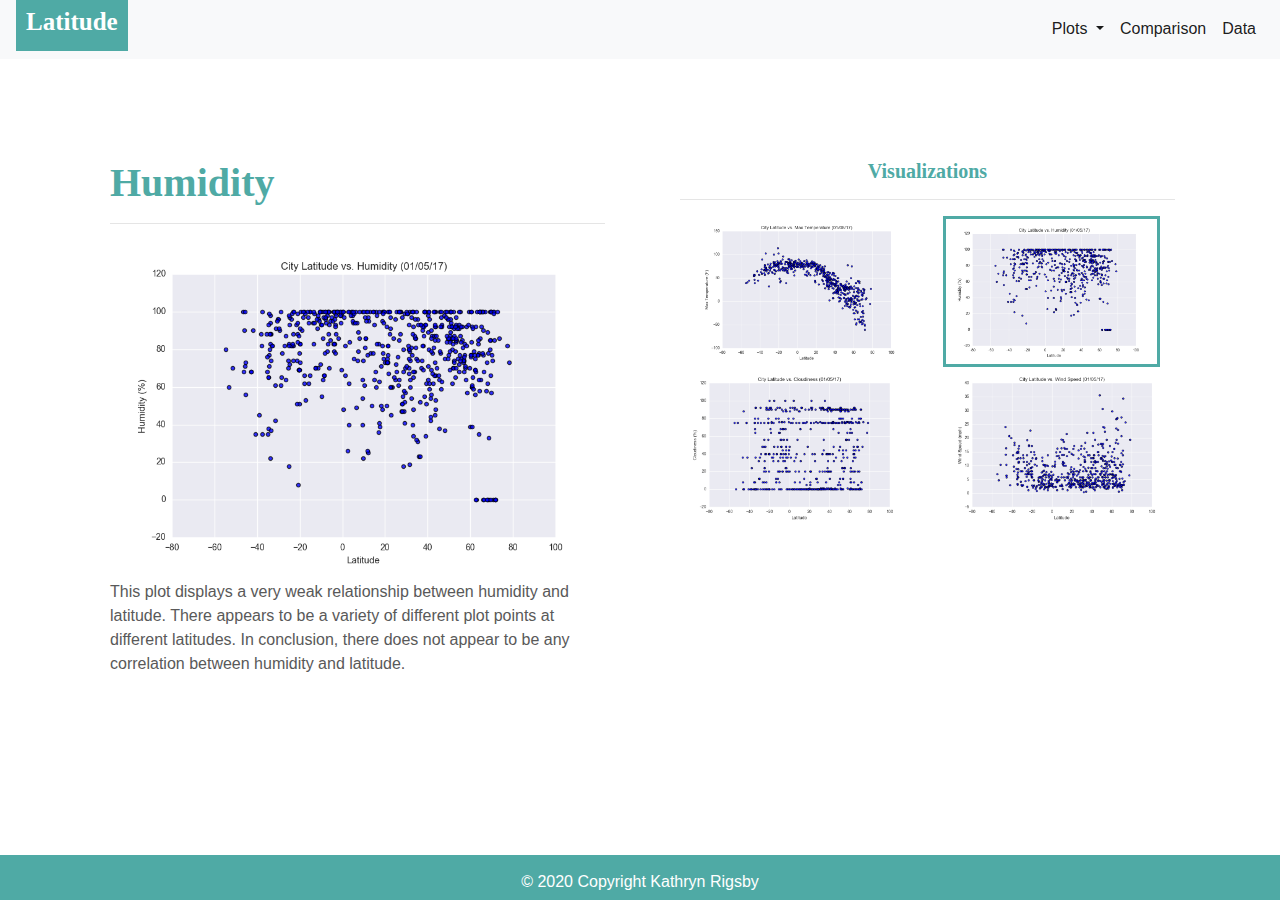
<file: humidity.html>
<!DOCTYPE html>
<html lang="en">

<head>
  <!-- Required meta tags -->
  <meta charset="utf-8">
  <meta name="viewport" content="width=device-width, initial-scale=1.0">
  <title>Weather Analysis - Latitude</title>
  <!-- Bootstrap CSS -->
  <link rel="stylesheet" href="https://stackpath.bootstrapcdn.com/bootstrap/4.5.2/css/bootstrap.min.css"
    integrity="sha384-JcKb8q3iqJ61gNV9KGb8thSsNjpSL0n8PARn9HuZOnIxN0hoP+VmmDGMN5t9UJ0Z" crossorigin="anonymous">
  <link rel="stylesheet" href="styles.css">

</head>

<body>
  <!-- navigation section -->
  <nav class="navbar navbar-expand-lg navbar-light bg-light">
    <a class="navbar-brand" href="index.html">Latitude</a>
    <button class="navbar-toggler" type="button" data-toggle="collapse" data-target="#navbarSupportedContent"
      aria-controls="navbarSupportedContent" aria-expanded="false" aria-label="Toggle navigation">
      <span class="navbar-toggler-icon"></span>
    </button>

    <div class="collapse navbar-collapse" id="navbarSupportedContent">
      <ul class="navbar-nav ml-auto">
        <li class="nav-item dropdown active">
          <a class="nav-link dropdown-toggle" href="#" id="navbarDropdown" role="button" data-toggle="dropdown"
            aria-haspopup="true" aria-expanded="false">
            Plots
          </a>
          <div class="dropdown-menu" aria-labelledby="navbarDropdown">
            <a class="dropdown-item" href="maxitemp.html">Maximum Temperature</a>
            <a class="dropdown-item" href="humidity.html">Humidity</a>
            <a class="dropdown-item" href="cloudiness.html">Cloudiness</a>
            <a class="dropdown-item" href="windspeed.html">Wind Speed</a>
          </div>
        </li>
        <li class="nav-item active">
          <a class="nav-link" href="comparison.html">Comparison<span class="sr-only">(current)</span></a>
        </li>
        <li class="nav-item active">
          <a class="nav-link" href="data.html">Data</a>
        </li>
      </ul>
    </div>
  </nav>
      <!--content goes here-->
      <div class = "container">

        <div class = "row">
          <div class = "col-sm-12 col-lg-6">
            <div class = "box">
              <h1 class = "title">Humidity</h1>
              <hr>
              <img src="Resources/assets/images/Fig2.png" alt="City Latitude vs Temperature" />
              <p>This plot displays a very weak relationship between humidity and latitude. 
                There appears to be a variety of different plot points at different latitudes. 
                In conclusion, there does not appear to be any correlation between humidity and latitude. 
              </p>
            </div>
          </div>
        
          <div class="col-sm-12 col-lg-6 ">
            <div class="box">
              <h5 class="title">Visualizations</h5>
              <hr>
              <div class="container">
                <div class="row" style="padding-bottom: 30px;">
                  <div class="col-6">
                    <a href="maxitemp.html">
                      <img class="panel" src="Resources/assets/images/Fig1.png" alt="">
                    </a>
                  </div>
                  <div class="col-6">
                    <a class = "activelink" href="humidity.html">
                      <img class="panel active" src="Resources/assets/images/Fig2.png" alt="">
                    </a>
                  </div>
                  <div class="row" style="padding-bottom: 30px;">
                    <div class="col-6">
                      <a href="cloudiness.html">
                        <img class = "panel" src="Resources/assets/images/Fig3.png" alt="">
                      </a>
                    </div>
                    <div class="col-6">
                      <a href="windspeed.html">
                        <img class = "panel" src="Resources/assets/images/Fig4.png" alt="">
                      </a>
                    </div>



        </div>
  

        <footer>
          <div class="footer">&copy 2020 Copyright Kathryn Rigsby


          </div>

        </footer>

        <script src="https://code.jquery.com/jquery-3.3.1.slim.min.js"
          integrity="sha384-q8i/X+965DzO0rT7abK41JStQIAqVgRVzpbzo5smXKp4YfRvH+8abtTE1Pi6jizo"
          crossorigin="anonymous"></script>
        <script src="https://cdnjs.cloudflare.com/ajax/libs/popper.js/1.14.7/umd/popper.min.js"
          integrity="sha384-UO2eT0CpHqdSJQ6hJty5KVphtPhzWj9WO1clHTMGa3JDZwrnQq4sF86dIHNDz0W1"
          crossorigin="anonymous"></script>
        <script src="https://stackpath.bootstrapcdn.com/bootstrap/4.3.1/js/bootstrap.min.js"
          integrity="sha384-JjSmVgyd0p3pXB1rRibZUAYoIIy6OrQ6VrjIEaFf/nJGzIxFDsf4x0xIM+B07jRM"
          crossorigin="anonymous"></script>
        

</body>

</html>
</file>
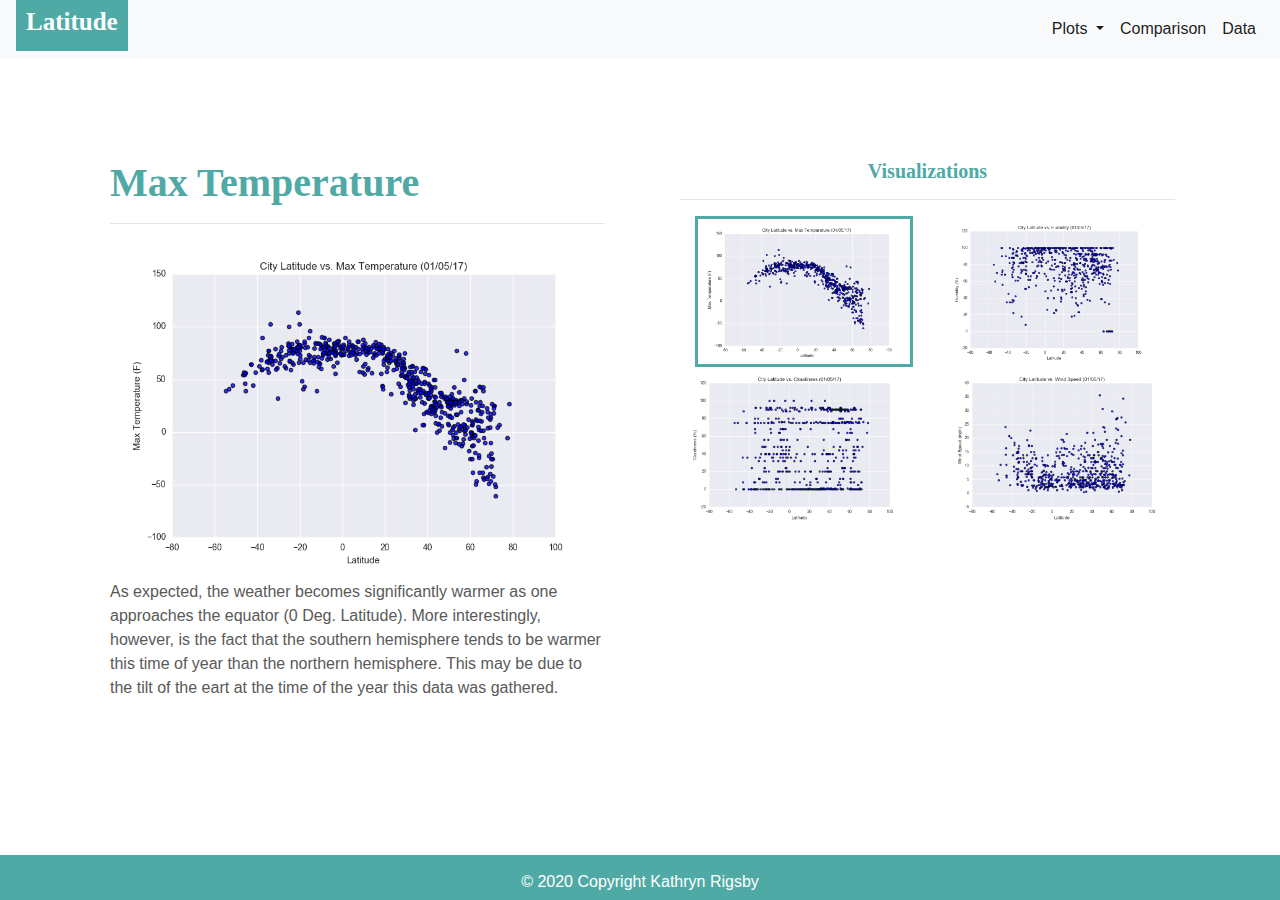
<file: maxitemp.html>
<!DOCTYPE html>
<html lang="en">

<head>
  <!-- Required meta tags -->
  <meta charset="utf-8">
  <meta name="viewport" content="width=device-width, initial-scale=1.0">
  <title>Weather Analysis - Latitude</title>
  <!-- Bootstrap CSS -->
  <link rel="stylesheet" href="https://stackpath.bootstrapcdn.com/bootstrap/4.5.2/css/bootstrap.min.css"
    integrity="sha384-JcKb8q3iqJ61gNV9KGb8thSsNjpSL0n8PARn9HuZOnIxN0hoP+VmmDGMN5t9UJ0Z" crossorigin="anonymous">
  <link rel="stylesheet" href="styles.css">

</head>

<body>
  <!-- navigation section -->
  <nav class="navbar navbar-expand-lg navbar-light bg-light">
    <a class="navbar-brand" href="index.html">Latitude</a>
    <button class="navbar-toggler" type="button" data-toggle="collapse" data-target="#navbarSupportedContent"
      aria-controls="navbarSupportedContent" aria-expanded="false" aria-label="Toggle navigation">
      <span class="navbar-toggler-icon"></span>
    </button>

    <div class="collapse navbar-collapse" id="navbarSupportedContent">
      <ul class="navbar-nav ml-auto">
        <li class="nav-item dropdown active">
          <a class="nav-link dropdown-toggle" href="#" id="navbarDropdown" role="button" data-toggle="dropdown"
            aria-haspopup="true" aria-expanded="false">
            Plots
          </a>
          <div class="dropdown-menu" aria-labelledby="navbarDropdown">
            <a class="dropdown-item" href="maxitemp.html">Maximum Temperature</a>
            <a class="dropdown-item" href="humidity.html">Humidity</a>
            <a class="dropdown-item" href="cloudiness.html">Cloudiness</a>
            <a class="dropdown-item" href="windspeed.html">Wind Speed</a>
          </div>
        </li>
        <li class="nav-item active">
          <a class="nav-link" href="comparison.html">Comparison<span class="sr-only">(current)</span></a>
        </li>
        <li class="nav-item active">
          <a class="nav-link" href="data.html">Data</a>
        </li>
      </ul>
    </div>
  </nav>
      <!--content goes here-->
      <div class = "container">

        <div class = "row">
          <div class = "col-sm-12 col-lg-6">
            <div class = "box">
              <h1 class = "title">Max Temperature</h1>
              <hr>
              <img src="Resources/assets/images/Fig1.png" alt="City Latitude vs Temperature" />
              <p>As expected, the weather becomes significantly warmer as one approaches the equator
                (0 Deg. Latitude). More interestingly, however, is the fact that the southern hemisphere
                tends to be warmer this time of year than the northern hemisphere. This may be due to 
                the tilt of the eart at the time of the year this data was gathered. 
              </p>
            </div>
          </div>
        
          <div class="col-sm-12 col-lg-6 ">
            <div class="box">
              <h5 class="title">Visualizations</h5>
              <hr>
              <div class="container">
                <div class="row" style="padding-bottom: 30px;">
                  <div class="col-6">
                    <a class = "activelink" href="maxitemp.html">
                      <img class="panel active" src="Resources/assets/images/Fig1.png" alt="">
                    </a>
                  </div>
                  <div class="col-6">
                    <a href="humidity.html">
                      <img class="panel" src="Resources/assets/images/Fig2.png" alt="">
                    </a>
                  </div>
                  <div class="row" style="padding-bottom: 30px;">
                    <div class="col-6">
                      <a href="cloudiness.html">
                        <img class = "panel" src="Resources/assets/images/Fig3.png" alt="">
                      </a>
                    </div>
                    <div class="col-6">
                      <a href="windspeed.html">
                        <img class = "panel" src="Resources/assets/images/Fig4.png" alt="">
                      </a>
                    </div>



        </div>
  

        <footer>
          <div class="footer">&copy 2020 Copyright Kathryn Rigsby</div>

        </footer>

        <script src="https://code.jquery.com/jquery-3.3.1.slim.min.js"
          integrity="sha384-q8i/X+965DzO0rT7abK41JStQIAqVgRVzpbzo5smXKp4YfRvH+8abtTE1Pi6jizo"
          crossorigin="anonymous"></script>
        <script src="https://cdnjs.cloudflare.com/ajax/libs/popper.js/1.14.7/umd/popper.min.js"
          integrity="sha384-UO2eT0CpHqdSJQ6hJty5KVphtPhzWj9WO1clHTMGa3JDZwrnQq4sF86dIHNDz0W1"
          crossorigin="anonymous"></script>
        <script src="https://stackpath.bootstrapcdn.com/bootstrap/4.3.1/js/bootstrap.min.js"
          integrity="sha384-JjSmVgyd0p3pXB1rRibZUAYoIIy6OrQ6VrjIEaFf/nJGzIxFDsf4x0xIM+B07jRM"
          crossorigin="anonymous"></script>
        

</body>

</html>
</file>
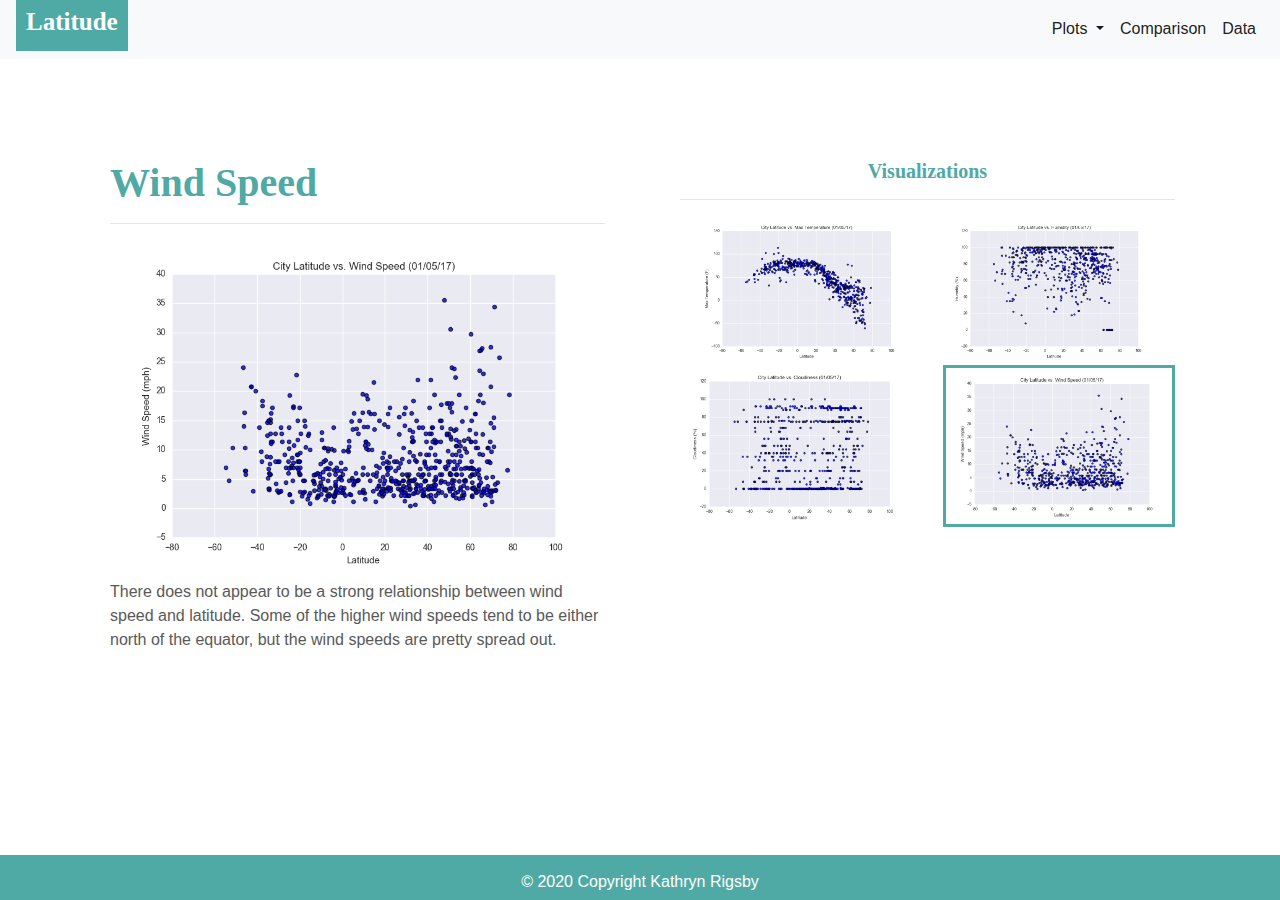
<file: windspeed.html>
<!DOCTYPE html>
<html lang="en">

<head>
  <!-- Required meta tags -->
  <meta charset="utf-8">
  <meta name="viewport" content="width=device-width, initial-scale=1.0">
  <title>Weather Analysis - Latitude</title>
  <!-- Bootstrap CSS -->
  <link rel="stylesheet" href="https://stackpath.bootstrapcdn.com/bootstrap/4.5.2/css/bootstrap.min.css"
    integrity="sha384-JcKb8q3iqJ61gNV9KGb8thSsNjpSL0n8PARn9HuZOnIxN0hoP+VmmDGMN5t9UJ0Z" crossorigin="anonymous">
  <link rel="stylesheet" href="styles.css">

</head>

<body>
  <!-- navigation section -->
  <nav class="navbar navbar-expand-lg navbar-light bg-light">
    <a class="navbar-brand" href="index.html">Latitude</a>
    <button class="navbar-toggler" type="button" data-toggle="collapse" data-target="#navbarSupportedContent"
      aria-controls="navbarSupportedContent" aria-expanded="false" aria-label="Toggle navigation">
      <span class="navbar-toggler-icon"></span>
    </button>

    <div class="collapse navbar-collapse" id="navbarSupportedContent">
      <ul class="navbar-nav ml-auto">
        <li class="nav-item dropdown active">
          <a class="nav-link dropdown-toggle" href="#" id="navbarDropdown" role="button" data-toggle="dropdown"
            aria-haspopup="true" aria-expanded="false">
            Plots
          </a>
          <div class="dropdown-menu" aria-labelledby="navbarDropdown">
            <a class="dropdown-item" href="maxitemp.html">Maximum Temperature</a>
            <a class="dropdown-item" href="humidity.html">Humidity</a>
            <a class="dropdown-item" href="cloudiness.html">Cloudiness</a>
            <a class="dropdown-item" href="windspeed.html">Wind Speed</a>
          </div>
        </li>
        <li class="nav-item active">
          <a class="nav-link" href="comparison.html">Comparison<span class="sr-only">(current)</span></a>
        </li>
        <li class="nav-item active">
          <a class="nav-link" href="data.html">Data</a>
        </li>
      </ul>
    </div>
  </nav>
      <!--content goes here-->
      <div class = "container">

        <div class = "row">
          <div class = "col-sm-12 col-lg-6">
            <div class = "box">
              <h1 class = "title">Wind Speed</h1>
              <hr>
              <img src="Resources/assets/images/Fig4.png" alt="City Latitude vs Temperature" />
              <p>There does not appear to be a strong relationship between wind speed and latitude.
                Some of the higher wind speeds tend to be either north of the equator, but the 
                wind speeds are pretty spread out.  
              </p>
            </div>
          </div>
        
          <div class="col-sm-12 col-lg-6">
            <div class="box">
              <h5 class="title">Visualizations</h5>
              <hr>
              <div class="container">
                <div class="row" style="padding-bottom: 30px;">
                  <div class="col-6">
                    <a href="maxitemp.html">
                      <img class="panel" src="Resources/assets/images/Fig1.png" alt="">
                    </a>
                  </div>
                  <div class="col-6">
                    <a href="humidity.html">
                      <img class="panel" src="Resources/assets/images/Fig2.png" alt="">
                    </a>
                  </div>
                  <div class="row" style="padding-bottom: 30px;">
                    <div class="col-6">
                      <a href="cloudiness.html">
                        <img class = "panel" src="Resources/assets/images/Fig3.png" alt="">
                      </a>
                    </div>
                    <div class="col-6">
                      <a class = "activelink" href="windspeed.html">
                        <img class = "panel active" src="Resources/assets/images/Fig4.png" alt="">
                      </a>
                    </div>



        </div>
  

        <footer>
          <div class="footer">&copy 2020 Copyright Kathryn Rigsby</div>

        </footer>

        <script src="https://code.jquery.com/jquery-3.3.1.slim.min.js"
          integrity="sha384-q8i/X+965DzO0rT7abK41JStQIAqVgRVzpbzo5smXKp4YfRvH+8abtTE1Pi6jizo"
          crossorigin="anonymous"></script>
        <script src="https://cdnjs.cloudflare.com/ajax/libs/popper.js/1.14.7/umd/popper.min.js"
          integrity="sha384-UO2eT0CpHqdSJQ6hJty5KVphtPhzWj9WO1clHTMGa3JDZwrnQq4sF86dIHNDz0W1"
          crossorigin="anonymous"></script>
        <script src="https://stackpath.bootstrapcdn.com/bootstrap/4.3.1/js/bootstrap.min.js"
          integrity="sha384-JjSmVgyd0p3pXB1rRibZUAYoIIy6OrQ6VrjIEaFf/nJGzIxFDsf4x0xIM+B07jRM"
          crossorigin="anonymous"></script>
        

</body>

</html>
</file>
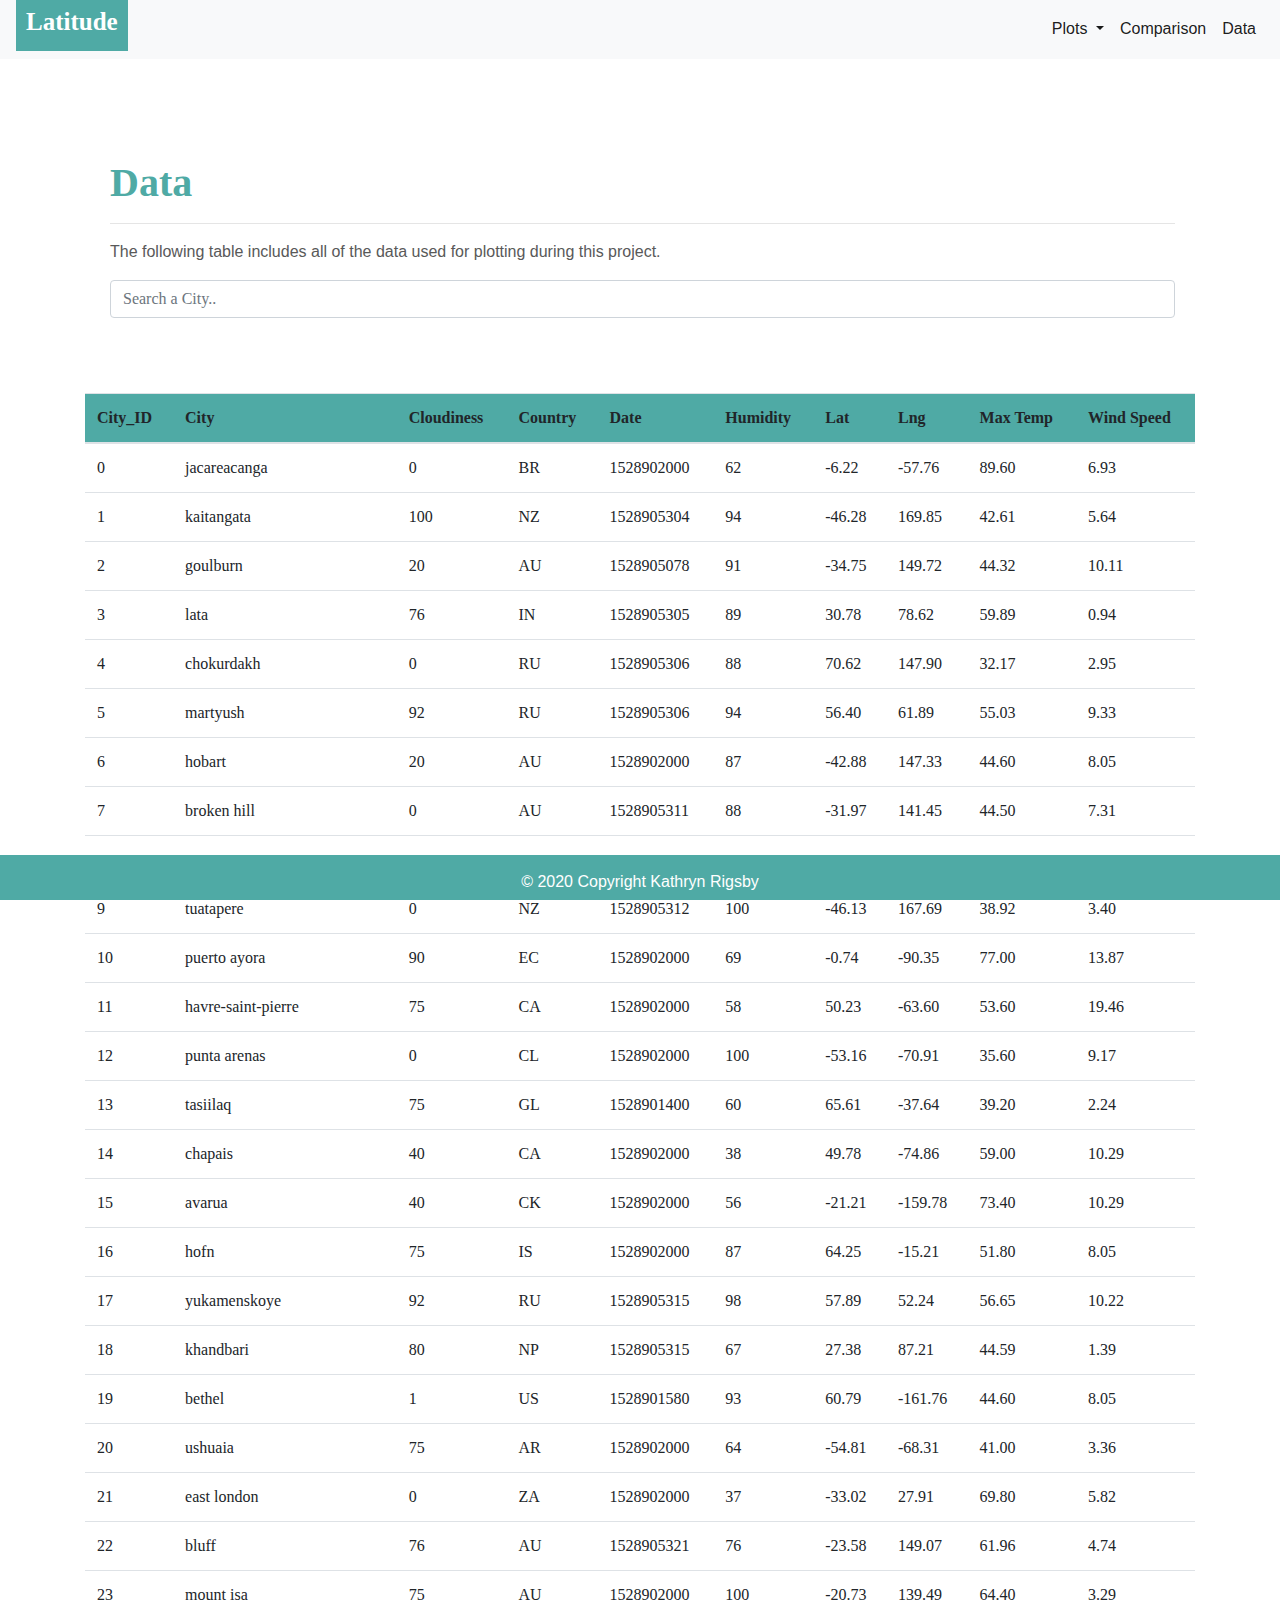
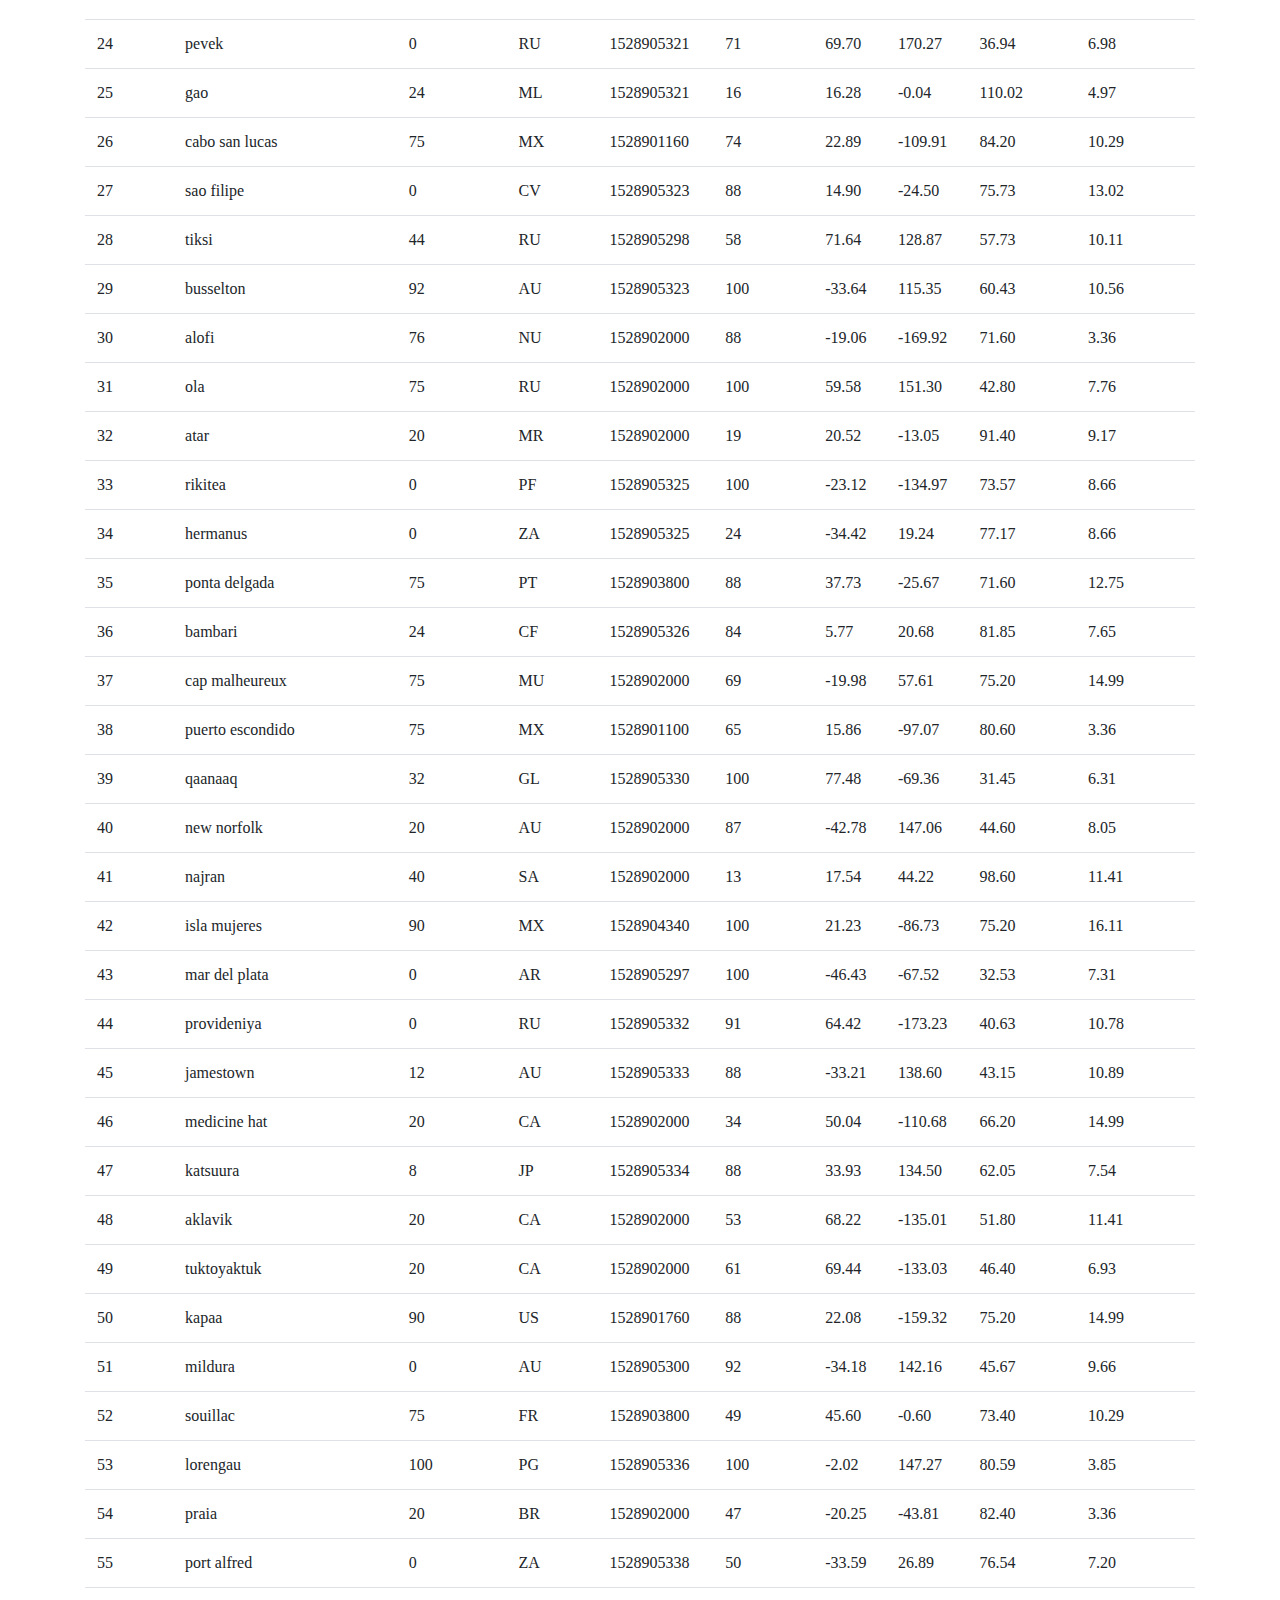
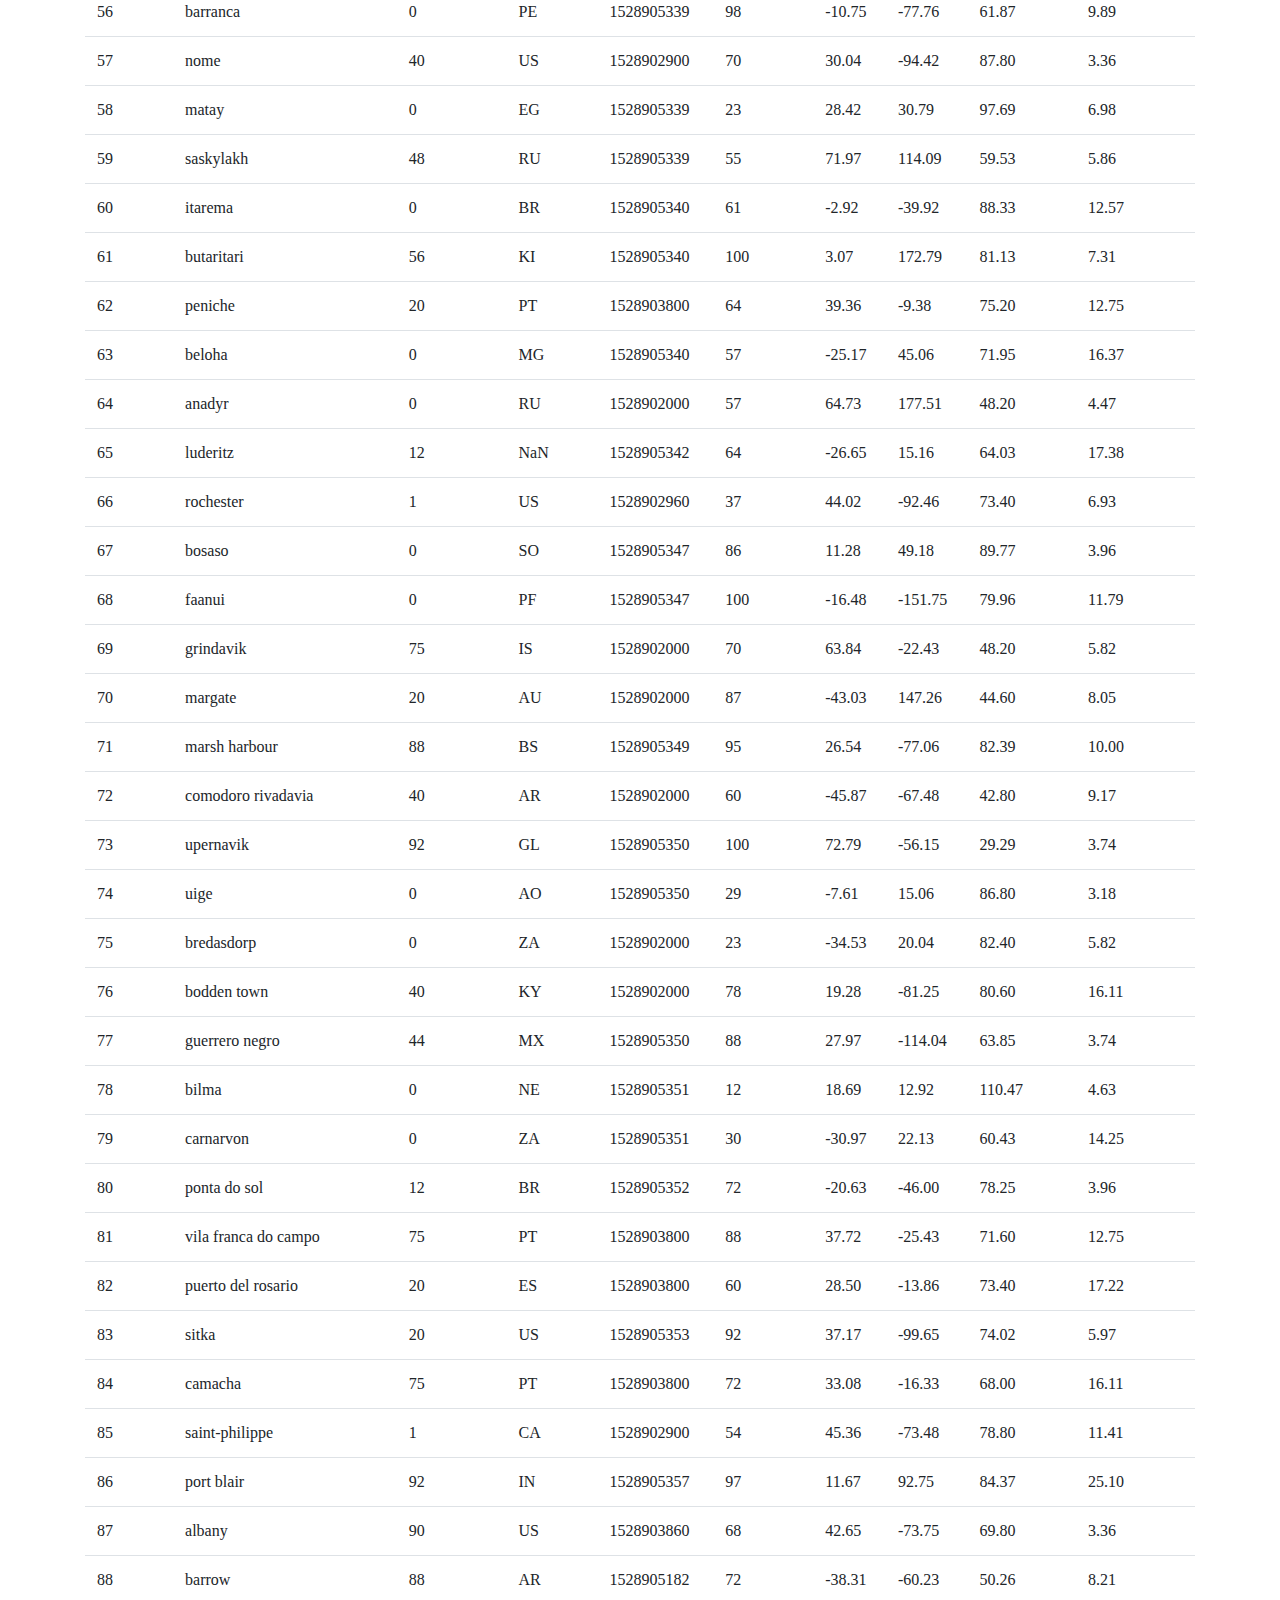
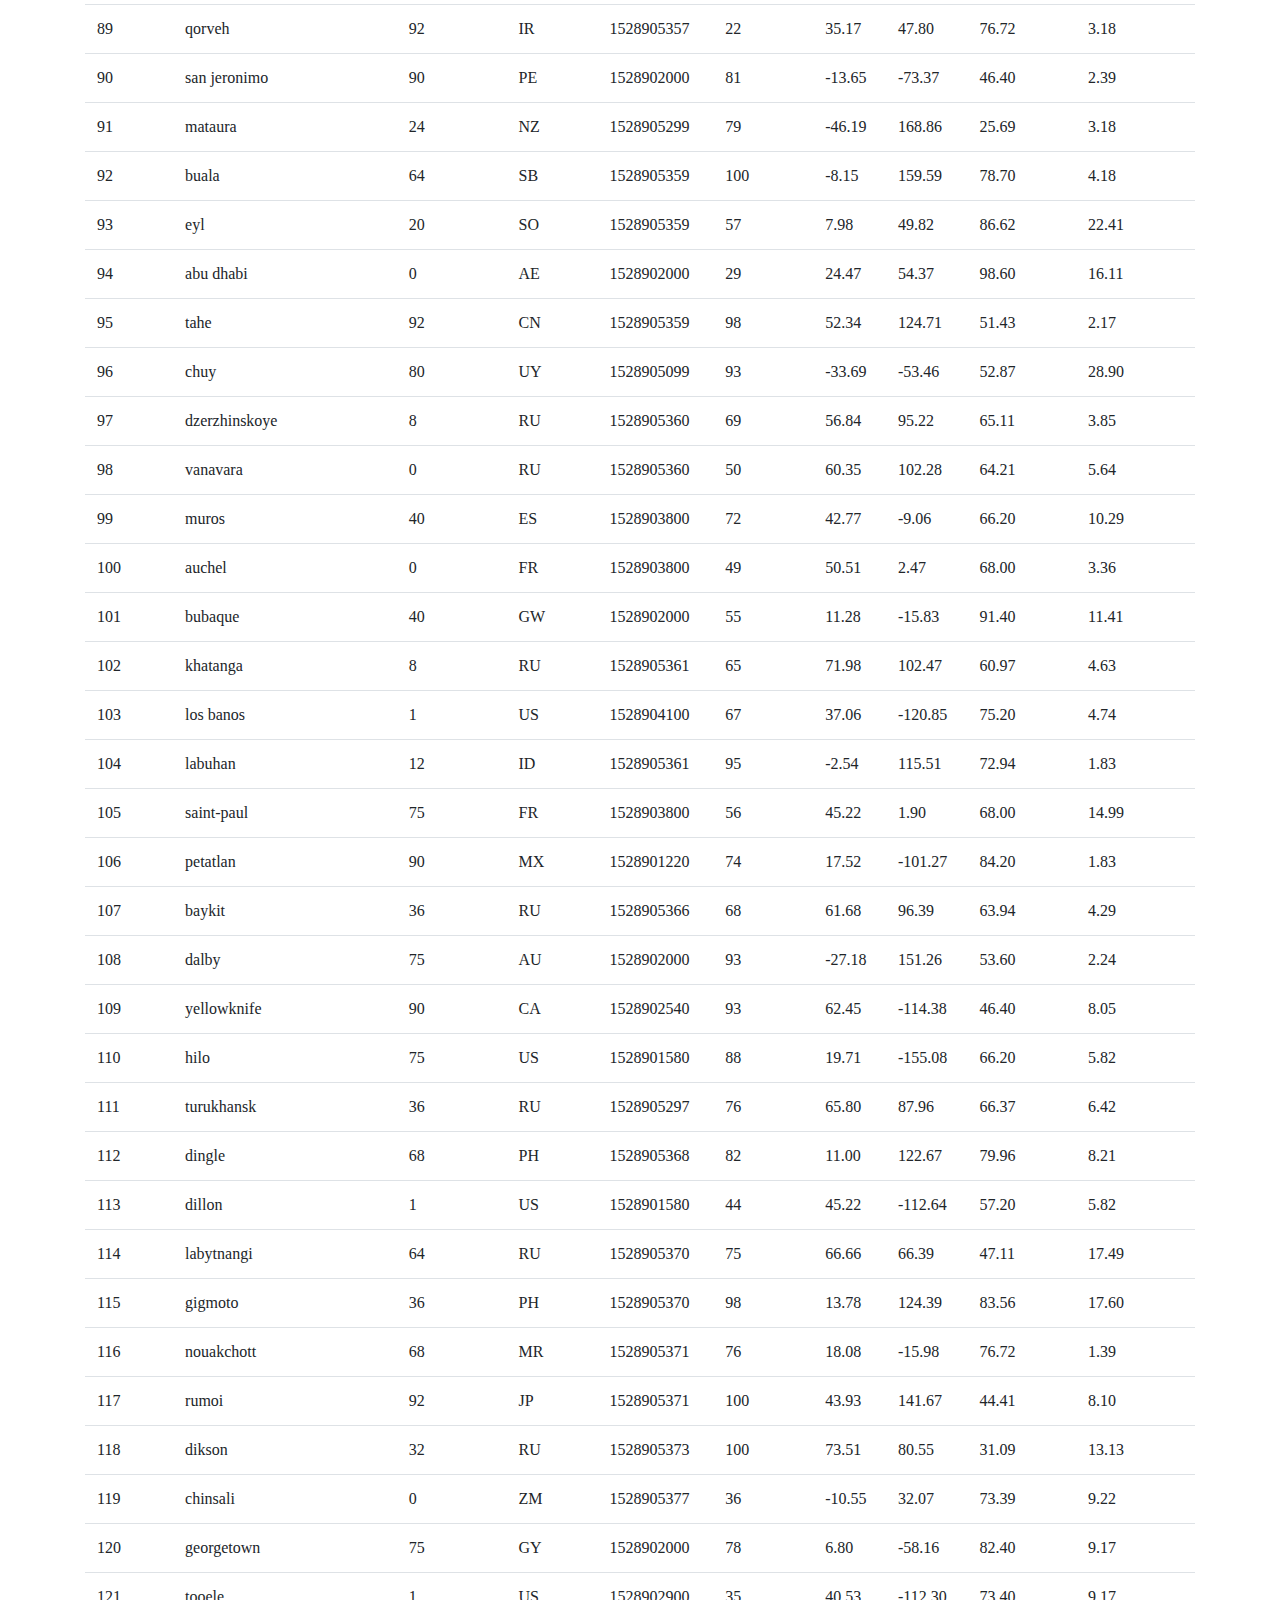
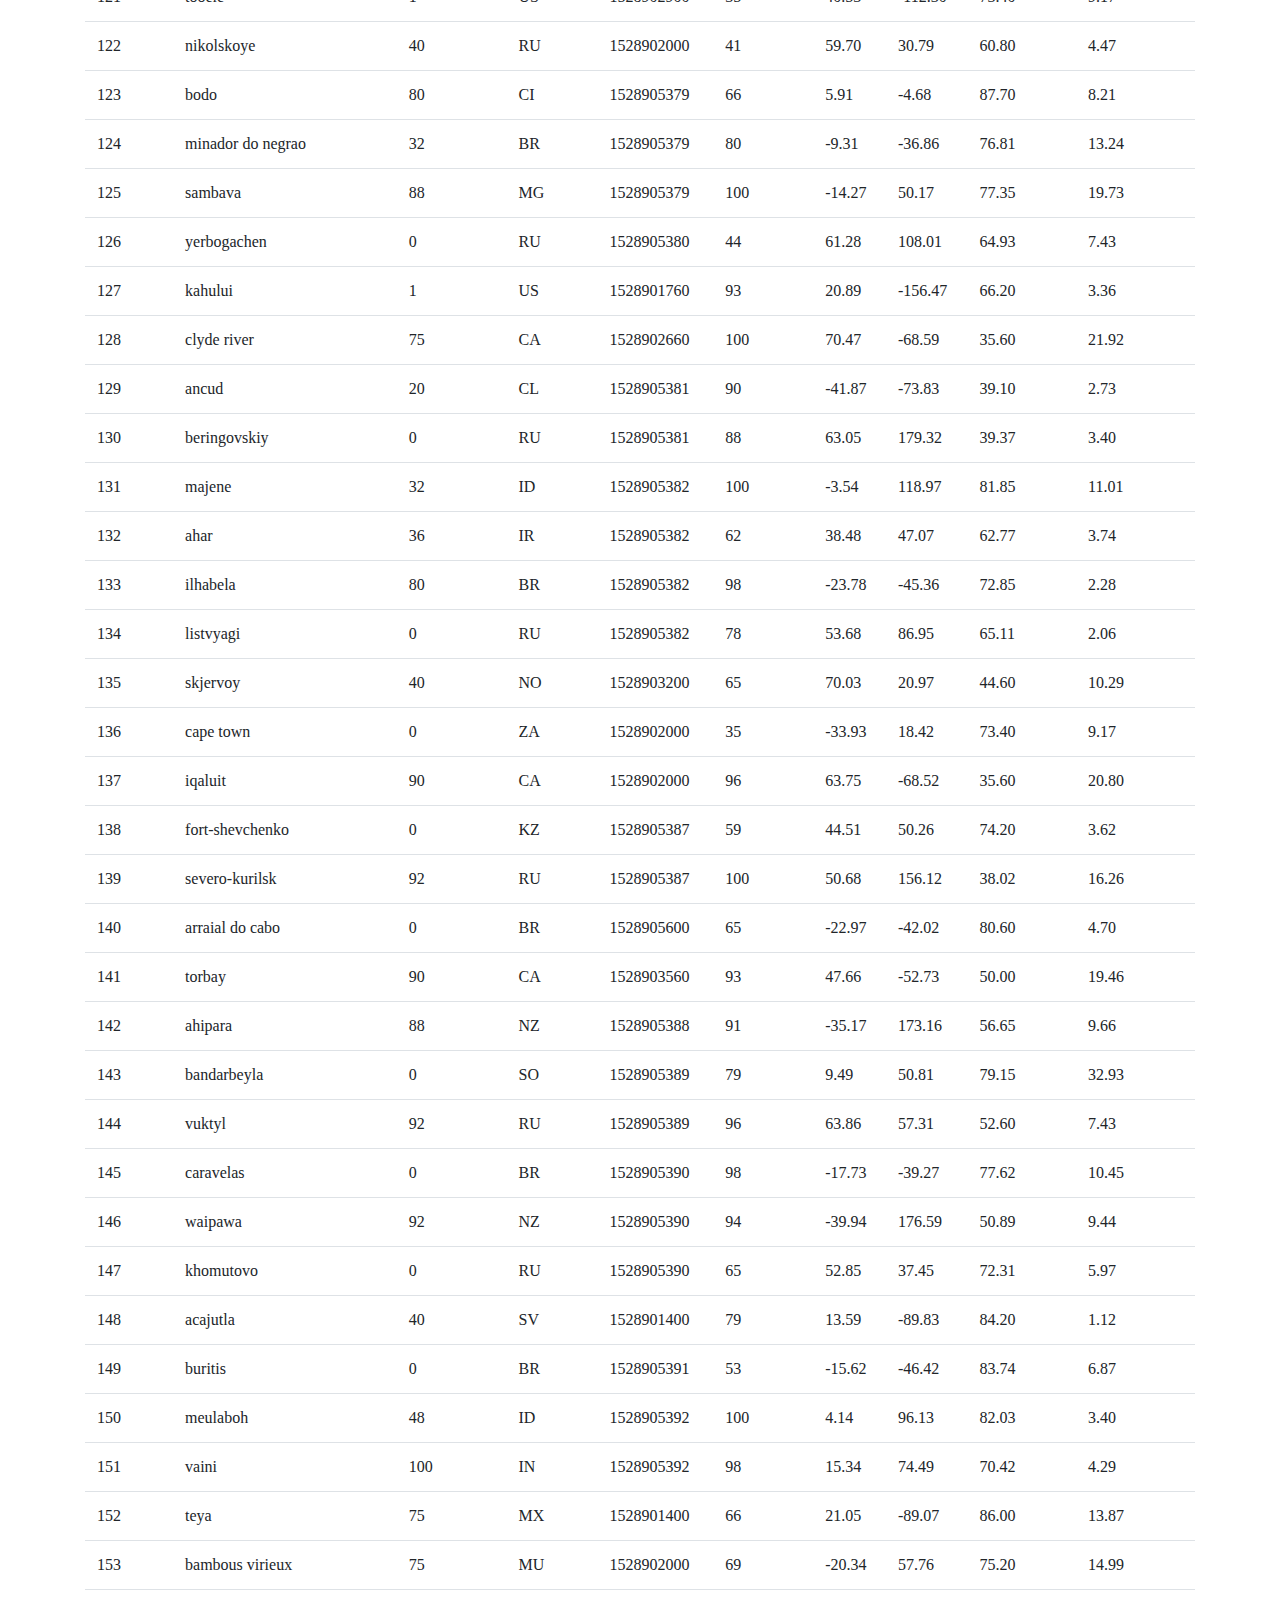
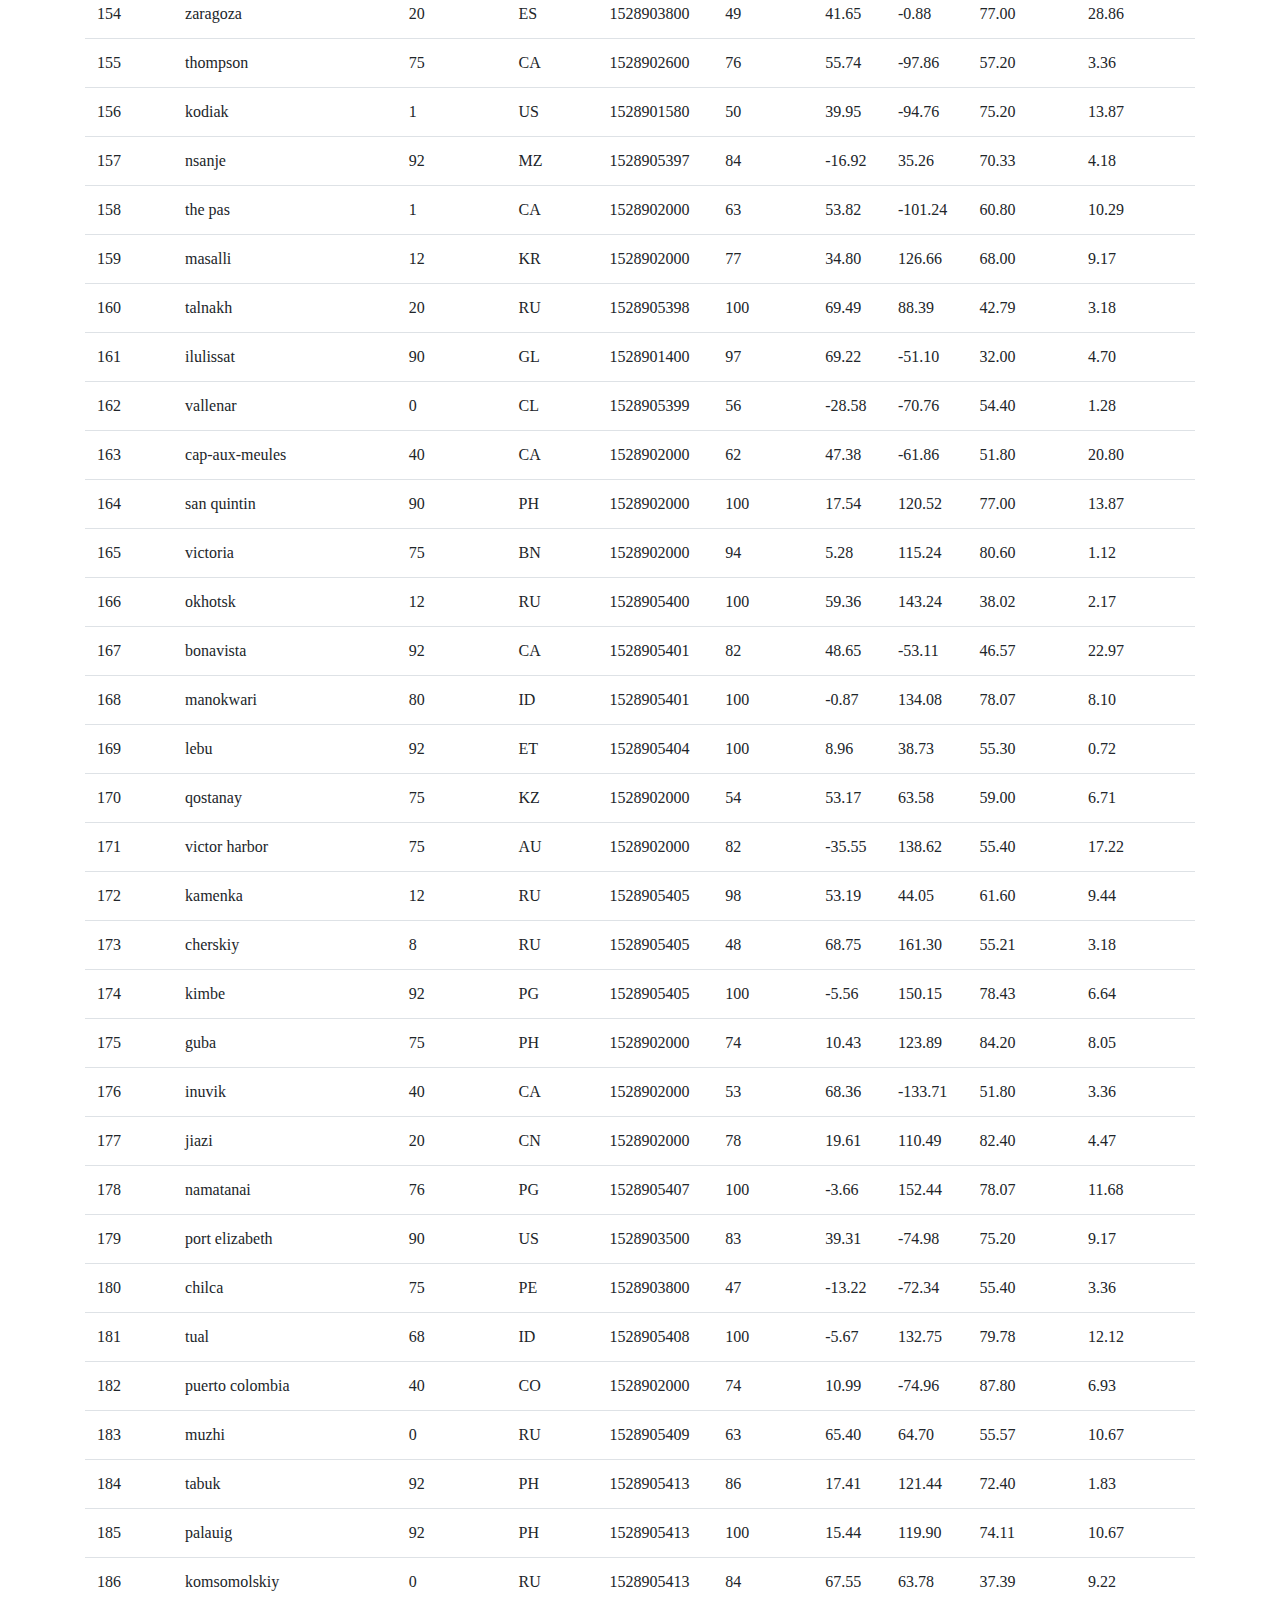
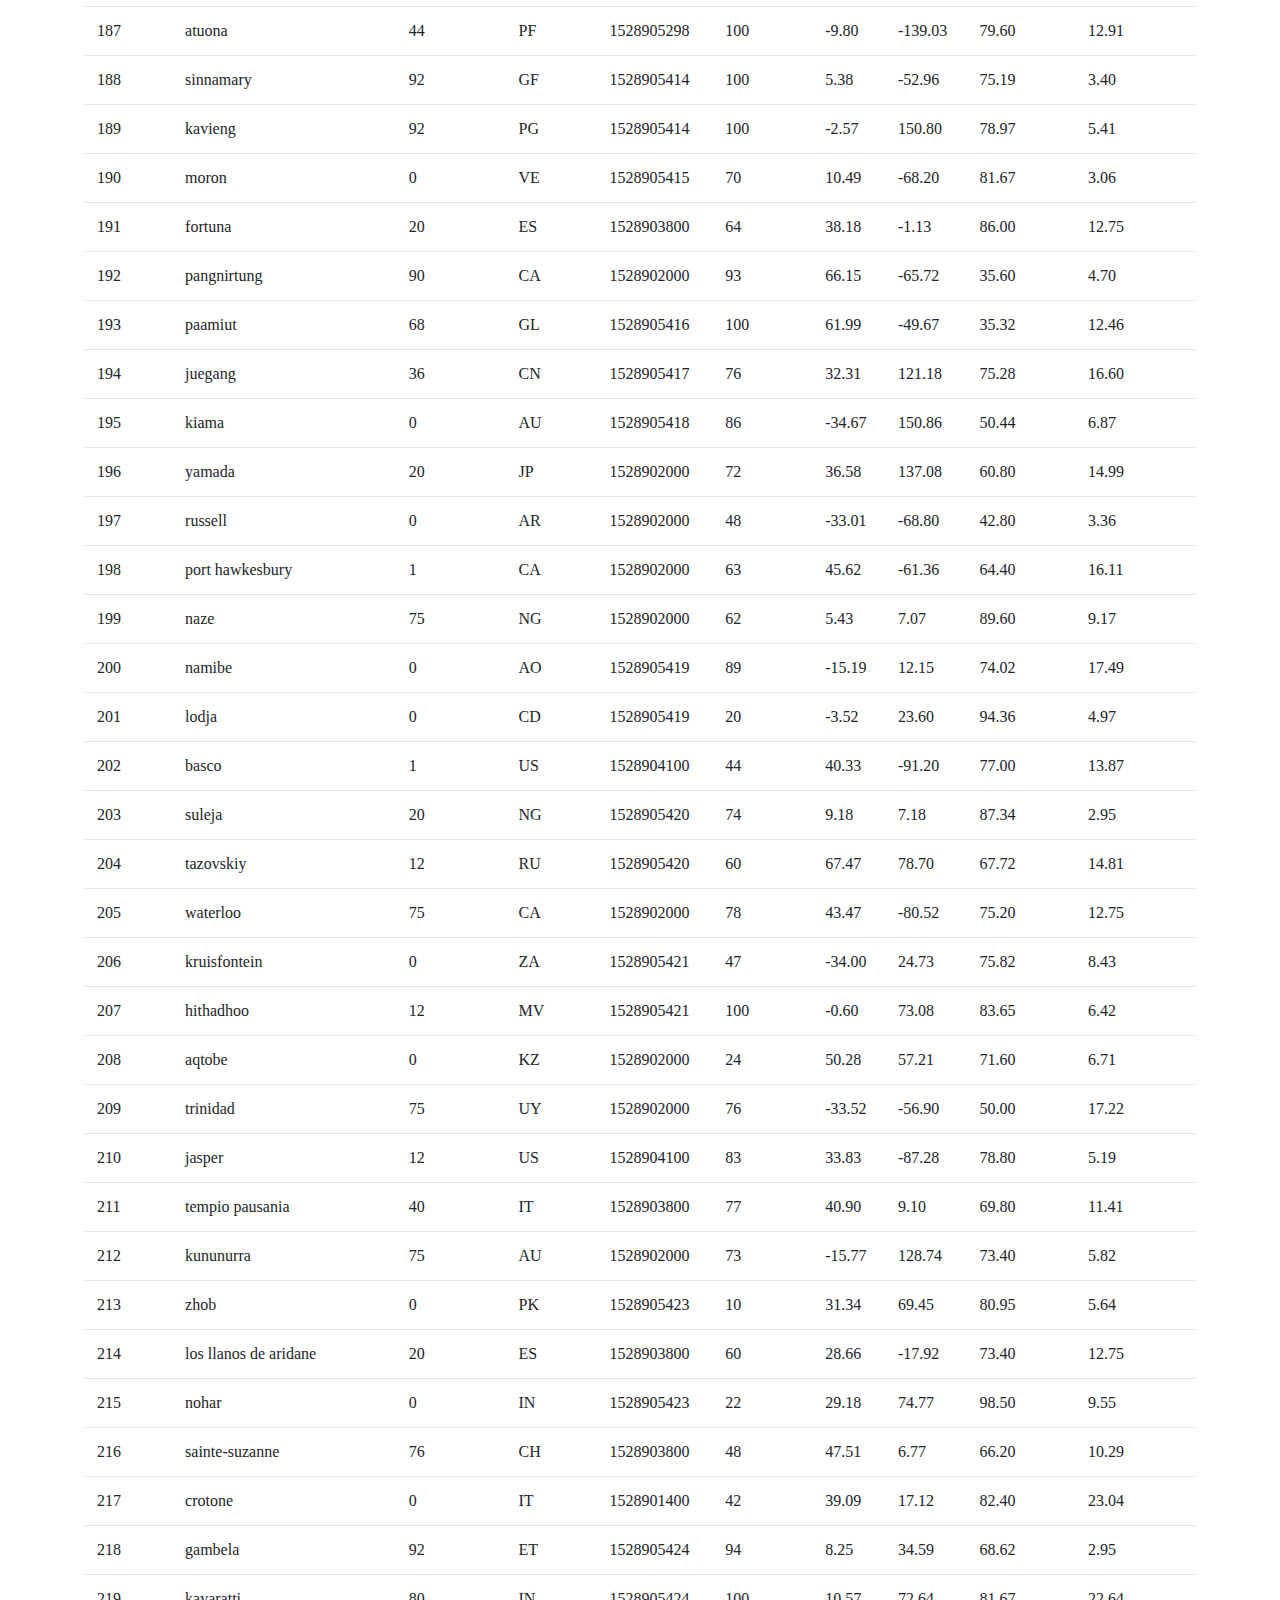
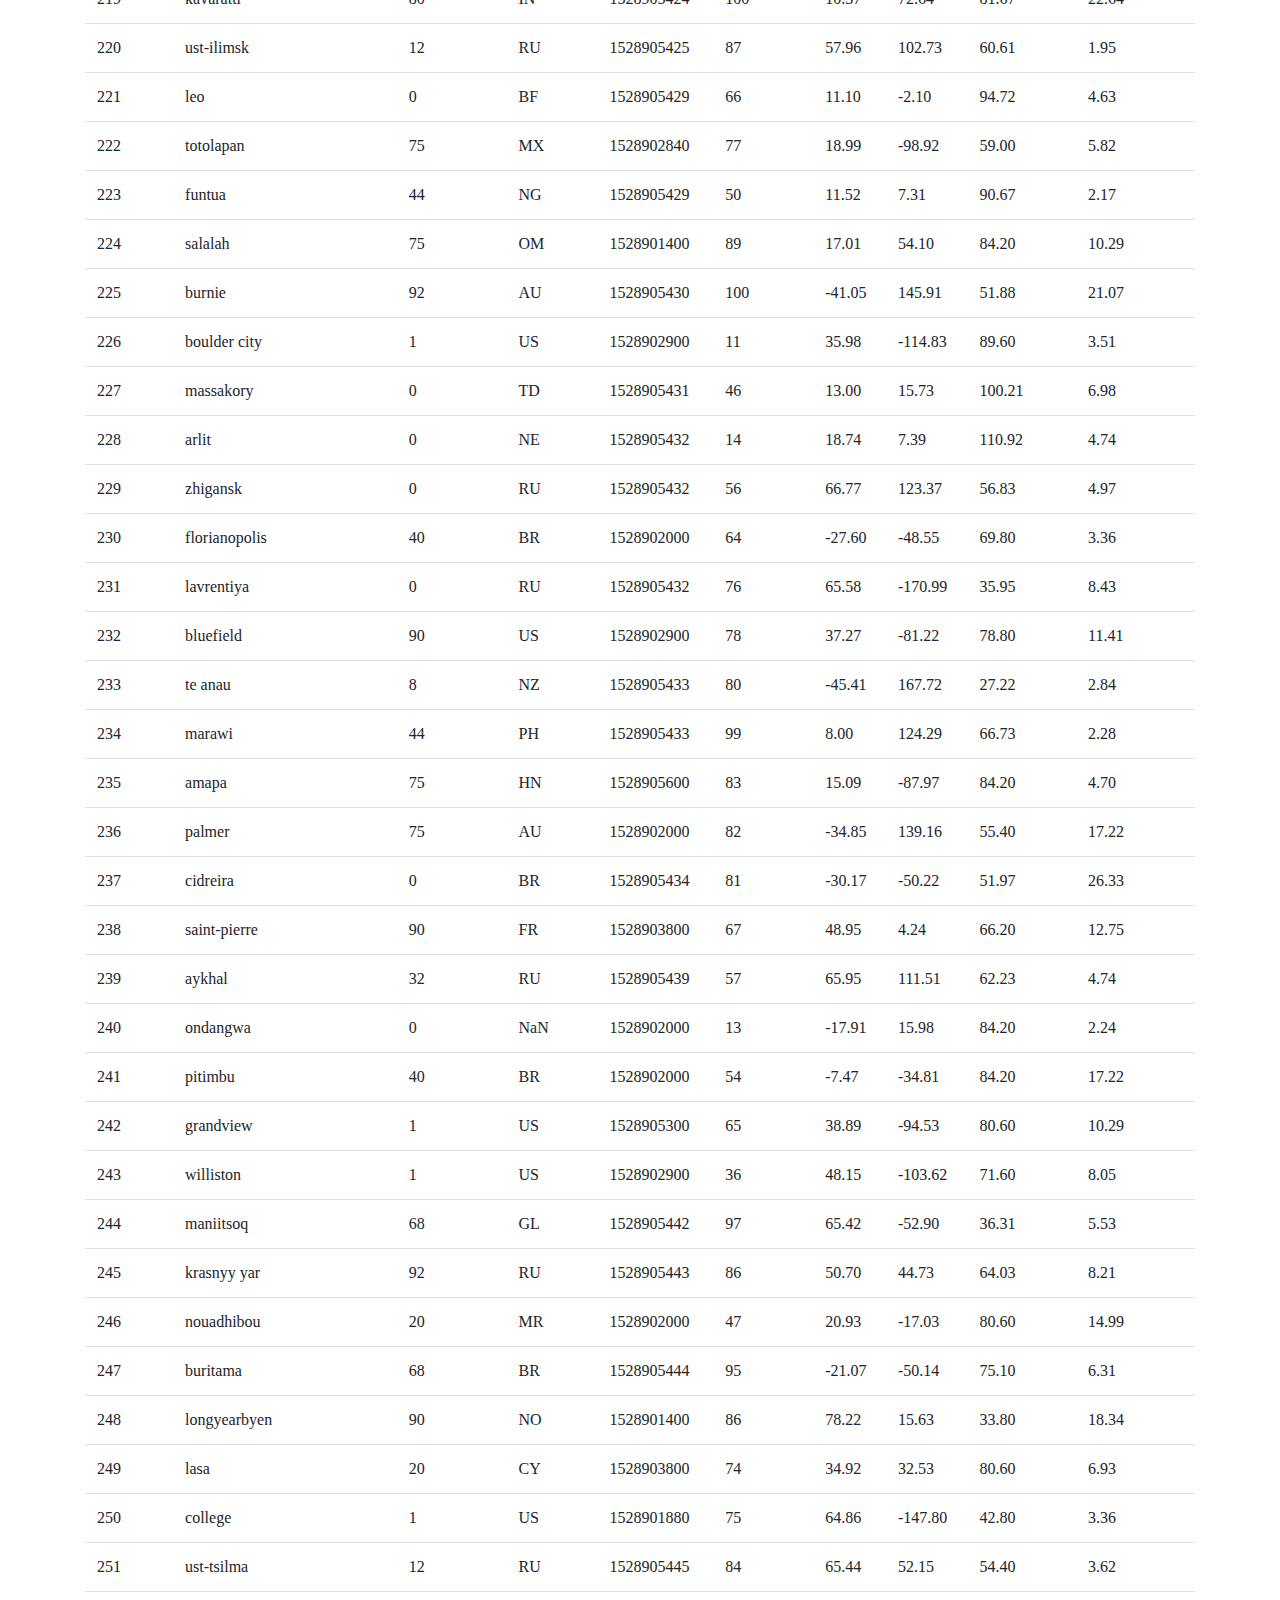
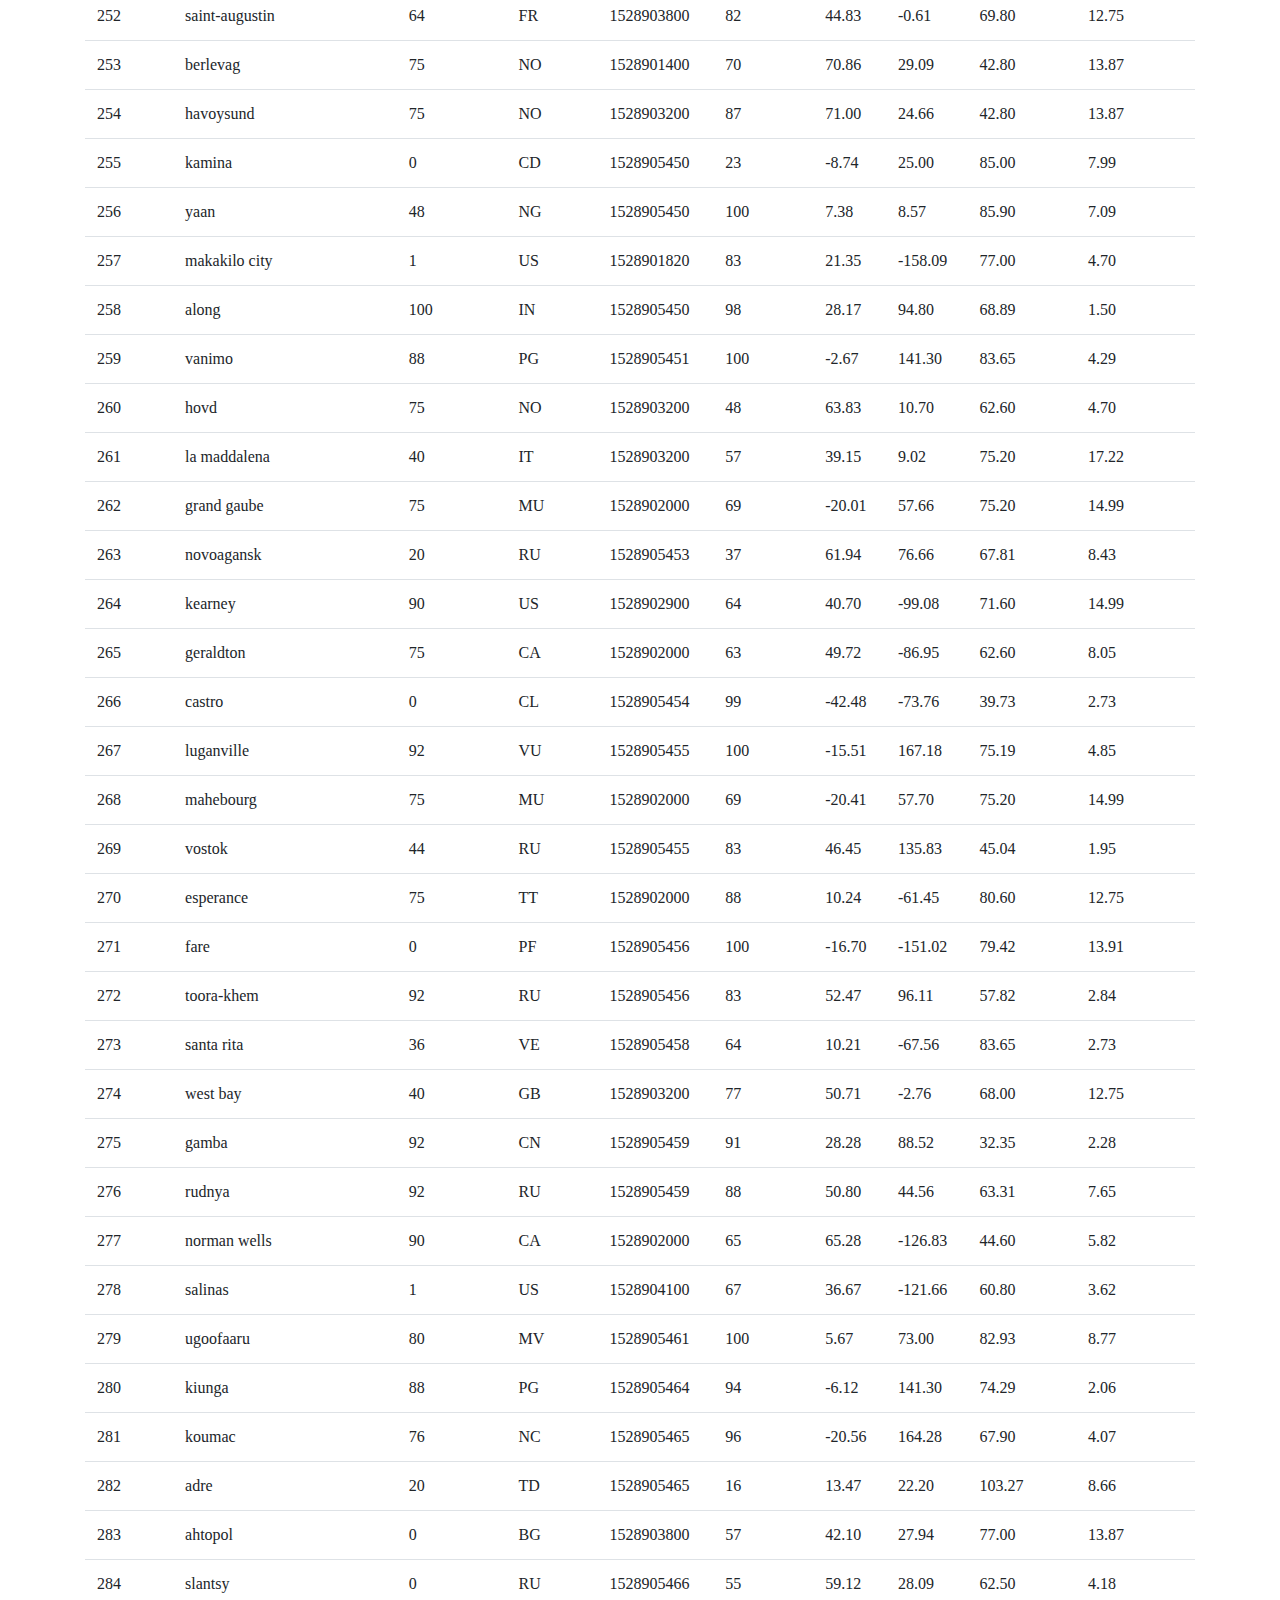
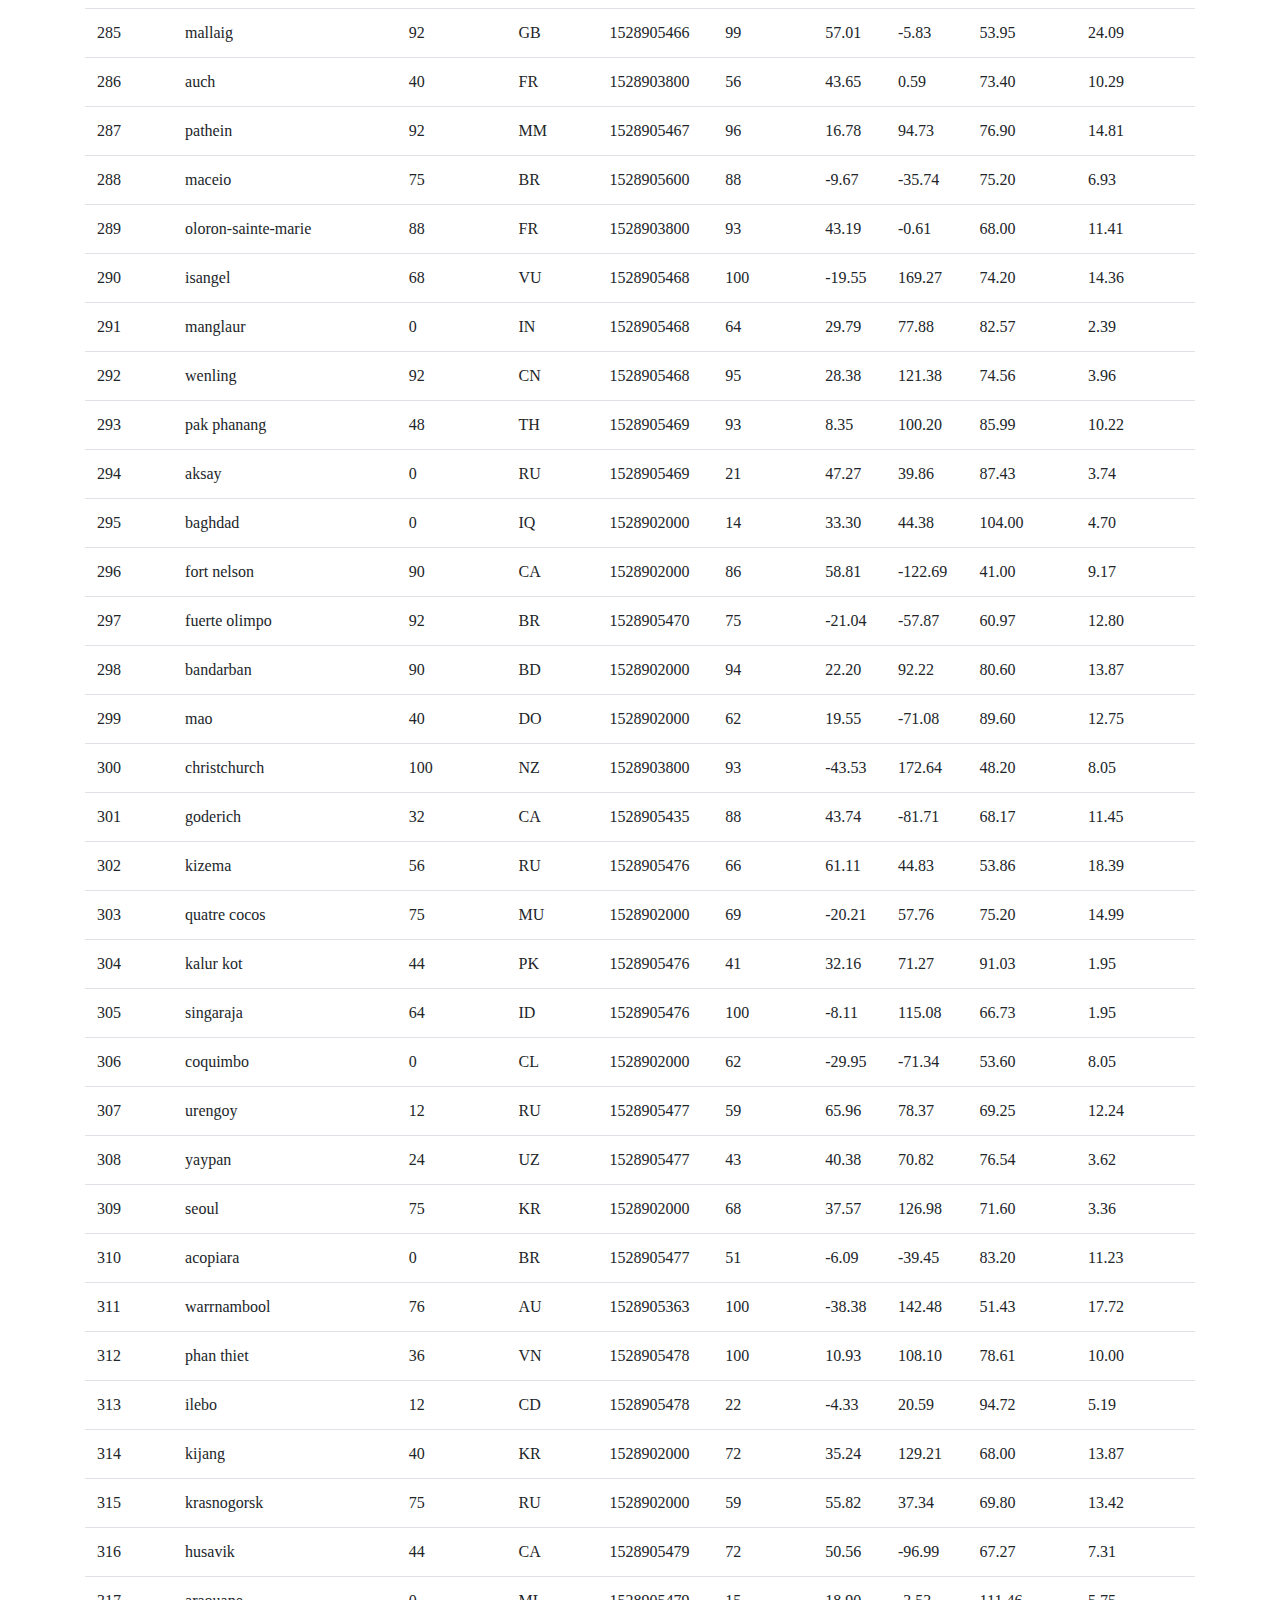
<file: WebVisualizations/data.html>
<!DOCTYPE html>
<html lang="en">

<head>
  <!-- Required meta tags -->
  <meta charset="utf-8">
  <meta name="viewport" content="width=device-width, initial-scale=1.0">
  <title>Weather Analysis - Latitude</title>
  <!-- Bootstrap CSS -->
  <link rel="stylesheet" href="https://maxcdn.bootstrapcdn.com/bootstrap/4.5.2/css/bootstrap.min.css">
  <link rel="stylesheet" href="styles.css">

</head>

<body>
  <!-- navigation section -->
 <nav class="navbar navbar-expand-lg navbar-light bg-light">
    <a class="navbar-brand" href="index.html">Latitude</a>
    <button class="navbar-toggler" type="button" data-toggle="collapse" data-target="#navbarSupportedContent"
      aria-controls="navbarSupportedContent" aria-expanded="false" aria-label="Toggle navigation">
      <span class="navbar-toggler-icon"></span>
    </button>

    <div class="collapse navbar-collapse" id="navbarSupportedContent">
      <ul class="navbar-nav ml-auto">
        <li class="nav-item dropdown active">
          <a class="nav-link dropdown-toggle" href="#" id="navbarDropdown" role="button" data-toggle="dropdown"
            aria-haspopup="true" aria-expanded="false">
            Plots
          </a>
          <div class="dropdown-menu" aria-labelledby="navbarDropdown">
            <a class="dropdown-item" href="maxitemp.html">Maximum Temperature</a>
            <a class="dropdown-item" href="humidity.html">Humidity</a>
            <a class="dropdown-item" href="cloudiness.html">Cloudiness</a>
            <a class="dropdown-item" href="windspeed.html">Wind Speed</a>

          </div>
        </li>
        <li class="nav-item active">
          <a class="nav-link" href="comparison.html">Comparison<span class="sr-only">(current)</span></a>
        </li>
        <li class="nav-item active">
          <a class="nav-link" href="data.html">Data</a>
        </li>

      </ul>

    </div>
  </nav>



<div class = "container">
    <!-- Content here -->
    <!--Search input filter obtained from: https://www.w3schools.com/bootstrap4/tryit.asp?filename=trybs_filters_table&stacked=h-->
  
      <div class = "row">
        <div class = "col-md-12">
          <div class = "box">
            <h1 class = "title">Data</h1>
                <hr>
                <p>The following table includes all of the data used for plotting during this project.</p>
                <input class="form-control" id="myInput" type="text" placeholder="Search a City..">
              </div>
        </div>
      </div>
<div class = "table-responsive">
  <table class="table table-hover">
    <thead>
      <tr style="text-align:left;">
        <th class = "thead-dark" scope="col">City_ID</th>
        <th class = "thead-dark" scope="col">City</th>
        <th class = "thead-dark" scope="col">Cloudiness</th>
        <th class = "thead-dark" scope="col">Country</th>
        <th class = "thead-dark" scope="col">Date</th>
        <th class = "thead-dark" scope="col">Humidity</th>
        <th class = "thead-dark" scope="col">Lat</th>
        <th class = "thead-dark" scope="col">Lng</th>
        <th class = "thead-dark" scope="col">Max Temp</th>
        <th class = "thead-dark" scope="col">Wind Speed</th>
      </tr>
    </thead>
    <tbody id = "myTable">
      <tr>
        <td>0</td>
        <td>jacareacanga</td>
        <td>0</td>
        <td>BR</td>
        <td>1528902000</td>
        <td>62</td>
        <td>-6.22</td>
        <td>-57.76</td>
        <td>89.60</td>
        <td>6.93</td>
      </tr>
      <tr>
        <td>1</td>
        <td>kaitangata</td>
        <td>100</td>
        <td>NZ</td>
        <td>1528905304</td>
        <td>94</td>
        <td>-46.28</td>
        <td>169.85</td>
        <td>42.61</td>
        <td>5.64</td>
      </tr>
      <tr>
        <td>2</td>
        <td>goulburn</td>
        <td>20</td>
        <td>AU</td>
        <td>1528905078</td>
        <td>91</td>
        <td>-34.75</td>
        <td>149.72</td>
        <td>44.32</td>
        <td>10.11</td>
      </tr>
      <tr>
        <td>3</td>
        <td>lata</td>
        <td>76</td>
        <td>IN</td>
        <td>1528905305</td>
        <td>89</td>
        <td>30.78</td>
        <td>78.62</td>
        <td>59.89</td>
        <td>0.94</td>
      </tr>
      <tr>
        <td>4</td>
        <td>chokurdakh</td>
        <td>0</td>
        <td>RU</td>
        <td>1528905306</td>
        <td>88</td>
        <td>70.62</td>
        <td>147.90</td>
        <td>32.17</td>
        <td>2.95</td>
      </tr>
      <tr>
        <td>5</td>
        <td>martyush</td>
        <td>92</td>
        <td>RU</td>
        <td>1528905306</td>
        <td>94</td>
        <td>56.40</td>
        <td>61.89</td>
        <td>55.03</td>
        <td>9.33</td>
      </tr>
      <tr>
        <td>6</td>
        <td>hobart</td>
        <td>20</td>
        <td>AU</td>
        <td>1528902000</td>
        <td>87</td>
        <td>-42.88</td>
        <td>147.33</td>
        <td>44.60</td>
        <td>8.05</td>
      </tr>
      <tr>
        <td>7</td>
        <td>broken hill</td>
        <td>0</td>
        <td>AU</td>
        <td>1528905311</td>
        <td>88</td>
        <td>-31.97</td>
        <td>141.45</td>
        <td>44.50</td>
        <td>7.31</td>
      </tr>
      <tr>
        <td>8</td>
        <td>harnosand</td>
        <td>0</td>
        <td>SE</td>
        <td>1528903200</td>
        <td>44</td>
        <td>62.63</td>
        <td>17.94</td>
        <td>60.80</td>
        <td>13.87</td>
      </tr>
      <tr>
        <td>9</td>
        <td>tuatapere</td>
        <td>0</td>
        <td>NZ</td>
        <td>1528905312</td>
        <td>100</td>
        <td>-46.13</td>
        <td>167.69</td>
        <td>38.92</td>
        <td>3.40</td>
      </tr>
      <tr>
        <td>10</td>
        <td>puerto ayora</td>
        <td>90</td>
        <td>EC</td>
        <td>1528902000</td>
        <td>69</td>
        <td>-0.74</td>
        <td>-90.35</td>
        <td>77.00</td>
        <td>13.87</td>
      </tr>
      <tr>
        <td>11</td>
        <td>havre-saint-pierre</td>
        <td>75</td>
        <td>CA</td>
        <td>1528902000</td>
        <td>58</td>
        <td>50.23</td>
        <td>-63.60</td>
        <td>53.60</td>
        <td>19.46</td>
      </tr>
      <tr>
        <td>12</td>
        <td>punta arenas</td>
        <td>0</td>
        <td>CL</td>
        <td>1528902000</td>
        <td>100</td>
        <td>-53.16</td>
        <td>-70.91</td>
        <td>35.60</td>
        <td>9.17</td>
      </tr>
      <tr>
        <td>13</td>
        <td>tasiilaq</td>
        <td>75</td>
        <td>GL</td>
        <td>1528901400</td>
        <td>60</td>
        <td>65.61</td>
        <td>-37.64</td>
        <td>39.20</td>
        <td>2.24</td>
      </tr>
      <tr>
        <td>14</td>
        <td>chapais</td>
        <td>40</td>
        <td>CA</td>
        <td>1528902000</td>
        <td>38</td>
        <td>49.78</td>
        <td>-74.86</td>
        <td>59.00</td>
        <td>10.29</td>
      </tr>
      <tr>
        <td>15</td>
        <td>avarua</td>
        <td>40</td>
        <td>CK</td>
        <td>1528902000</td>
        <td>56</td>
        <td>-21.21</td>
        <td>-159.78</td>
        <td>73.40</td>
        <td>10.29</td>
      </tr>
      <tr>
        <td>16</td>
        <td>hofn</td>
        <td>75</td>
        <td>IS</td>
        <td>1528902000</td>
        <td>87</td>
        <td>64.25</td>
        <td>-15.21</td>
        <td>51.80</td>
        <td>8.05</td>
      </tr>
      <tr>
        <td>17</td>
        <td>yukamenskoye</td>
        <td>92</td>
        <td>RU</td>
        <td>1528905315</td>
        <td>98</td>
        <td>57.89</td>
        <td>52.24</td>
        <td>56.65</td>
        <td>10.22</td>
      </tr>
      <tr>
        <td>18</td>
        <td>khandbari</td>
        <td>80</td>
        <td>NP</td>
        <td>1528905315</td>
        <td>67</td>
        <td>27.38</td>
        <td>87.21</td>
        <td>44.59</td>
        <td>1.39</td>
      </tr>
      <tr>
        <td>19</td>
        <td>bethel</td>
        <td>1</td>
        <td>US</td>
        <td>1528901580</td>
        <td>93</td>
        <td>60.79</td>
        <td>-161.76</td>
        <td>44.60</td>
        <td>8.05</td>
      </tr>
      <tr>
        <td>20</td>
        <td>ushuaia</td>
        <td>75</td>
        <td>AR</td>
        <td>1528902000</td>
        <td>64</td>
        <td>-54.81</td>
        <td>-68.31</td>
        <td>41.00</td>
        <td>3.36</td>
      </tr>
      <tr>
        <td>21</td>
        <td>east london</td>
        <td>0</td>
        <td>ZA</td>
        <td>1528902000</td>
        <td>37</td>
        <td>-33.02</td>
        <td>27.91</td>
        <td>69.80</td>
        <td>5.82</td>
      </tr>
      <tr>
        <td>22</td>
        <td>bluff</td>
        <td>76</td>
        <td>AU</td>
        <td>1528905321</td>
        <td>76</td>
        <td>-23.58</td>
        <td>149.07</td>
        <td>61.96</td>
        <td>4.74</td>
      </tr>
      <tr>
        <td>23</td>
        <td>mount isa</td>
        <td>75</td>
        <td>AU</td>
        <td>1528902000</td>
        <td>100</td>
        <td>-20.73</td>
        <td>139.49</td>
        <td>64.40</td>
        <td>3.29</td>
      </tr>
      <tr>
        <td>24</td>
        <td>pevek</td>
        <td>0</td>
        <td>RU</td>
        <td>1528905321</td>
        <td>71</td>
        <td>69.70</td>
        <td>170.27</td>
        <td>36.94</td>
        <td>6.98</td>
      </tr>
      <tr>
        <td>25</td>
        <td>gao</td>
        <td>24</td>
        <td>ML</td>
        <td>1528905321</td>
        <td>16</td>
        <td>16.28</td>
        <td>-0.04</td>
        <td>110.02</td>
        <td>4.97</td>
      </tr>
      <tr>
        <td>26</td>
        <td>cabo san lucas</td>
        <td>75</td>
        <td>MX</td>
        <td>1528901160</td>
        <td>74</td>
        <td>22.89</td>
        <td>-109.91</td>
        <td>84.20</td>
        <td>10.29</td>
      </tr>
      <tr>
        <td>27</td>
        <td>sao filipe</td>
        <td>0</td>
        <td>CV</td>
        <td>1528905323</td>
        <td>88</td>
        <td>14.90</td>
        <td>-24.50</td>
        <td>75.73</td>
        <td>13.02</td>
      </tr>
      <tr>
        <td>28</td>
        <td>tiksi</td>
        <td>44</td>
        <td>RU</td>
        <td>1528905298</td>
        <td>58</td>
        <td>71.64</td>
        <td>128.87</td>
        <td>57.73</td>
        <td>10.11</td>
      </tr>
      <tr>
        <td>29</td>
        <td>busselton</td>
        <td>92</td>
        <td>AU</td>
        <td>1528905323</td>
        <td>100</td>
        <td>-33.64</td>
        <td>115.35</td>
        <td>60.43</td>
        <td>10.56</td>
      </tr>
      <tr>
        <td>30</td>
        <td>alofi</td>
        <td>76</td>
        <td>NU</td>
        <td>1528902000</td>
        <td>88</td>
        <td>-19.06</td>
        <td>-169.92</td>
        <td>71.60</td>
        <td>3.36</td>
      </tr>
      <tr>
        <td>31</td>
        <td>ola</td>
        <td>75</td>
        <td>RU</td>
        <td>1528902000</td>
        <td>100</td>
        <td>59.58</td>
        <td>151.30</td>
        <td>42.80</td>
        <td>7.76</td>
      </tr>
      <tr>
        <td>32</td>
        <td>atar</td>
        <td>20</td>
        <td>MR</td>
        <td>1528902000</td>
        <td>19</td>
        <td>20.52</td>
        <td>-13.05</td>
        <td>91.40</td>
        <td>9.17</td>
      </tr>
      <tr>
        <td>33</td>
        <td>rikitea</td>
        <td>0</td>
        <td>PF</td>
        <td>1528905325</td>
        <td>100</td>
        <td>-23.12</td>
        <td>-134.97</td>
        <td>73.57</td>
        <td>8.66</td>
      </tr>
      <tr>
        <td>34</td>
        <td>hermanus</td>
        <td>0</td>
        <td>ZA</td>
        <td>1528905325</td>
        <td>24</td>
        <td>-34.42</td>
        <td>19.24</td>
        <td>77.17</td>
        <td>8.66</td>
      </tr>
      <tr>
        <td>35</td>
        <td>ponta delgada</td>
        <td>75</td>
        <td>PT</td>
        <td>1528903800</td>
        <td>88</td>
        <td>37.73</td>
        <td>-25.67</td>
        <td>71.60</td>
        <td>12.75</td>
      </tr>
      <tr>
        <td>36</td>
        <td>bambari</td>
        <td>24</td>
        <td>CF</td>
        <td>1528905326</td>
        <td>84</td>
        <td>5.77</td>
        <td>20.68</td>
        <td>81.85</td>
        <td>7.65</td>
      </tr>
      <tr>
        <td>37</td>
        <td>cap malheureux</td>
        <td>75</td>
        <td>MU</td>
        <td>1528902000</td>
        <td>69</td>
        <td>-19.98</td>
        <td>57.61</td>
        <td>75.20</td>
        <td>14.99</td>
      </tr>
      <tr>
        <td>38</td>
        <td>puerto escondido</td>
        <td>75</td>
        <td>MX</td>
        <td>1528901100</td>
        <td>65</td>
        <td>15.86</td>
        <td>-97.07</td>
        <td>80.60</td>
        <td>3.36</td>
      </tr>
      <tr>
        <td>39</td>
        <td>qaanaaq</td>
        <td>32</td>
        <td>GL</td>
        <td>1528905330</td>
        <td>100</td>
        <td>77.48</td>
        <td>-69.36</td>
        <td>31.45</td>
        <td>6.31</td>
      </tr>
      <tr>
        <td>40</td>
        <td>new norfolk</td>
        <td>20</td>
        <td>AU</td>
        <td>1528902000</td>
        <td>87</td>
        <td>-42.78</td>
        <td>147.06</td>
        <td>44.60</td>
        <td>8.05</td>
      </tr>
      <tr>
        <td>41</td>
        <td>najran</td>
        <td>40</td>
        <td>SA</td>
        <td>1528902000</td>
        <td>13</td>
        <td>17.54</td>
        <td>44.22</td>
        <td>98.60</td>
        <td>11.41</td>
      </tr>
      <tr>
        <td>42</td>
        <td>isla mujeres</td>
        <td>90</td>
        <td>MX</td>
        <td>1528904340</td>
        <td>100</td>
        <td>21.23</td>
        <td>-86.73</td>
        <td>75.20</td>
        <td>16.11</td>
      </tr>
      <tr>
        <td>43</td>
        <td>mar del plata</td>
        <td>0</td>
        <td>AR</td>
        <td>1528905297</td>
        <td>100</td>
        <td>-46.43</td>
        <td>-67.52</td>
        <td>32.53</td>
        <td>7.31</td>
      </tr>
      <tr>
        <td>44</td>
        <td>provideniya</td>
        <td>0</td>
        <td>RU</td>
        <td>1528905332</td>
        <td>91</td>
        <td>64.42</td>
        <td>-173.23</td>
        <td>40.63</td>
        <td>10.78</td>
      </tr>
      <tr>
        <td>45</td>
        <td>jamestown</td>
        <td>12</td>
        <td>AU</td>
        <td>1528905333</td>
        <td>88</td>
        <td>-33.21</td>
        <td>138.60</td>
        <td>43.15</td>
        <td>10.89</td>
      </tr>
      <tr>
        <td>46</td>
        <td>medicine hat</td>
        <td>20</td>
        <td>CA</td>
        <td>1528902000</td>
        <td>34</td>
        <td>50.04</td>
        <td>-110.68</td>
        <td>66.20</td>
        <td>14.99</td>
      </tr>
      <tr>
        <td>47</td>
        <td>katsuura</td>
        <td>8</td>
        <td>JP</td>
        <td>1528905334</td>
        <td>88</td>
        <td>33.93</td>
        <td>134.50</td>
        <td>62.05</td>
        <td>7.54</td>
      </tr>
      <tr>
        <td>48</td>
        <td>aklavik</td>
        <td>20</td>
        <td>CA</td>
        <td>1528902000</td>
        <td>53</td>
        <td>68.22</td>
        <td>-135.01</td>
        <td>51.80</td>
        <td>11.41</td>
      </tr>
      <tr>
        <td>49</td>
        <td>tuktoyaktuk</td>
        <td>20</td>
        <td>CA</td>
        <td>1528902000</td>
        <td>61</td>
        <td>69.44</td>
        <td>-133.03</td>
        <td>46.40</td>
        <td>6.93</td>
      </tr>
      <tr>
        <td>50</td>
        <td>kapaa</td>
        <td>90</td>
        <td>US</td>
        <td>1528901760</td>
        <td>88</td>
        <td>22.08</td>
        <td>-159.32</td>
        <td>75.20</td>
        <td>14.99</td>
      </tr>
      <tr>
        <td>51</td>
        <td>mildura</td>
        <td>0</td>
        <td>AU</td>
        <td>1528905300</td>
        <td>92</td>
        <td>-34.18</td>
        <td>142.16</td>
        <td>45.67</td>
        <td>9.66</td>
      </tr>
      <tr>
        <td>52</td>
        <td>souillac</td>
        <td>75</td>
        <td>FR</td>
        <td>1528903800</td>
        <td>49</td>
        <td>45.60</td>
        <td>-0.60</td>
        <td>73.40</td>
        <td>10.29</td>
      </tr>
      <tr>
        <td>53</td>
        <td>lorengau</td>
        <td>100</td>
        <td>PG</td>
        <td>1528905336</td>
        <td>100</td>
        <td>-2.02</td>
        <td>147.27</td>
        <td>80.59</td>
        <td>3.85</td>
      </tr>
      <tr>
        <td>54</td>
        <td>praia</td>
        <td>20</td>
        <td>BR</td>
        <td>1528902000</td>
        <td>47</td>
        <td>-20.25</td>
        <td>-43.81</td>
        <td>82.40</td>
        <td>3.36</td>
      </tr>
      <tr>
        <td>55</td>
        <td>port alfred</td>
        <td>0</td>
        <td>ZA</td>
        <td>1528905338</td>
        <td>50</td>
        <td>-33.59</td>
        <td>26.89</td>
        <td>76.54</td>
        <td>7.20</td>
      </tr>
      <tr>
        <td>56</td>
        <td>barranca</td>
        <td>0</td>
        <td>PE</td>
        <td>1528905339</td>
        <td>98</td>
        <td>-10.75</td>
        <td>-77.76</td>
        <td>61.87</td>
        <td>9.89</td>
      </tr>
      <tr>
        <td>57</td>
        <td>nome</td>
        <td>40</td>
        <td>US</td>
        <td>1528902900</td>
        <td>70</td>
        <td>30.04</td>
        <td>-94.42</td>
        <td>87.80</td>
        <td>3.36</td>
      </tr>
      <tr>
        <td>58</td>
        <td>matay</td>
        <td>0</td>
        <td>EG</td>
        <td>1528905339</td>
        <td>23</td>
        <td>28.42</td>
        <td>30.79</td>
        <td>97.69</td>
        <td>6.98</td>
      </tr>
      <tr>
        <td>59</td>
        <td>saskylakh</td>
        <td>48</td>
        <td>RU</td>
        <td>1528905339</td>
        <td>55</td>
        <td>71.97</td>
        <td>114.09</td>
        <td>59.53</td>
        <td>5.86</td>
      </tr>
      <tr>
        <td>60</td>
        <td>itarema</td>
        <td>0</td>
        <td>BR</td>
        <td>1528905340</td>
        <td>61</td>
        <td>-2.92</td>
        <td>-39.92</td>
        <td>88.33</td>
        <td>12.57</td>
      </tr>
      <tr>
        <td>61</td>
        <td>butaritari</td>
        <td>56</td>
        <td>KI</td>
        <td>1528905340</td>
        <td>100</td>
        <td>3.07</td>
        <td>172.79</td>
        <td>81.13</td>
        <td>7.31</td>
      </tr>
      <tr>
        <td>62</td>
        <td>peniche</td>
        <td>20</td>
        <td>PT</td>
        <td>1528903800</td>
        <td>64</td>
        <td>39.36</td>
        <td>-9.38</td>
        <td>75.20</td>
        <td>12.75</td>
      </tr>
      <tr>
        <td>63</td>
        <td>beloha</td>
        <td>0</td>
        <td>MG</td>
        <td>1528905340</td>
        <td>57</td>
        <td>-25.17</td>
        <td>45.06</td>
        <td>71.95</td>
        <td>16.37</td>
      </tr>
      <tr>
        <td>64</td>
        <td>anadyr</td>
        <td>0</td>
        <td>RU</td>
        <td>1528902000</td>
        <td>57</td>
        <td>64.73</td>
        <td>177.51</td>
        <td>48.20</td>
        <td>4.47</td>
      </tr>
      <tr>
        <td>65</td>
        <td>luderitz</td>
        <td>12</td>
        <td>NaN</td>
        <td>1528905342</td>
        <td>64</td>
        <td>-26.65</td>
        <td>15.16</td>
        <td>64.03</td>
        <td>17.38</td>
      </tr>
      <tr>
        <td>66</td>
        <td>rochester</td>
        <td>1</td>
        <td>US</td>
        <td>1528902960</td>
        <td>37</td>
        <td>44.02</td>
        <td>-92.46</td>
        <td>73.40</td>
        <td>6.93</td>
      </tr>
      <tr>
        <td>67</td>
        <td>bosaso</td>
        <td>0</td>
        <td>SO</td>
        <td>1528905347</td>
        <td>86</td>
        <td>11.28</td>
        <td>49.18</td>
        <td>89.77</td>
        <td>3.96</td>
      </tr>
      <tr>
        <td>68</td>
        <td>faanui</td>
        <td>0</td>
        <td>PF</td>
        <td>1528905347</td>
        <td>100</td>
        <td>-16.48</td>
        <td>-151.75</td>
        <td>79.96</td>
        <td>11.79</td>
      </tr>
      <tr>
        <td>69</td>
        <td>grindavik</td>
        <td>75</td>
        <td>IS</td>
        <td>1528902000</td>
        <td>70</td>
        <td>63.84</td>
        <td>-22.43</td>
        <td>48.20</td>
        <td>5.82</td>
      </tr>
      <tr>
        <td>70</td>
        <td>margate</td>
        <td>20</td>
        <td>AU</td>
        <td>1528902000</td>
        <td>87</td>
        <td>-43.03</td>
        <td>147.26</td>
        <td>44.60</td>
        <td>8.05</td>
      </tr>
      <tr>
        <td>71</td>
        <td>marsh harbour</td>
        <td>88</td>
        <td>BS</td>
        <td>1528905349</td>
        <td>95</td>
        <td>26.54</td>
        <td>-77.06</td>
        <td>82.39</td>
        <td>10.00</td>
      </tr>
      <tr>
        <td>72</td>
        <td>comodoro rivadavia</td>
        <td>40</td>
        <td>AR</td>
        <td>1528902000</td>
        <td>60</td>
        <td>-45.87</td>
        <td>-67.48</td>
        <td>42.80</td>
        <td>9.17</td>
      </tr>
      <tr>
        <td>73</td>
        <td>upernavik</td>
        <td>92</td>
        <td>GL</td>
        <td>1528905350</td>
        <td>100</td>
        <td>72.79</td>
        <td>-56.15</td>
        <td>29.29</td>
        <td>3.74</td>
      </tr>
      <tr>
        <td>74</td>
        <td>uige</td>
        <td>0</td>
        <td>AO</td>
        <td>1528905350</td>
        <td>29</td>
        <td>-7.61</td>
        <td>15.06</td>
        <td>86.80</td>
        <td>3.18</td>
      </tr>
      <tr>
        <td>75</td>
        <td>bredasdorp</td>
        <td>0</td>
        <td>ZA</td>
        <td>1528902000</td>
        <td>23</td>
        <td>-34.53</td>
        <td>20.04</td>
        <td>82.40</td>
        <td>5.82</td>
      </tr>
      <tr>
        <td>76</td>
        <td>bodden town</td>
        <td>40</td>
        <td>KY</td>
        <td>1528902000</td>
        <td>78</td>
        <td>19.28</td>
        <td>-81.25</td>
        <td>80.60</td>
        <td>16.11</td>
      </tr>
      <tr>
        <td>77</td>
        <td>guerrero negro</td>
        <td>44</td>
        <td>MX</td>
        <td>1528905350</td>
        <td>88</td>
        <td>27.97</td>
        <td>-114.04</td>
        <td>63.85</td>
        <td>3.74</td>
      </tr>
      <tr>
        <td>78</td>
        <td>bilma</td>
        <td>0</td>
        <td>NE</td>
        <td>1528905351</td>
        <td>12</td>
        <td>18.69</td>
        <td>12.92</td>
        <td>110.47</td>
        <td>4.63</td>
      </tr>
      <tr>
        <td>79</td>
        <td>carnarvon</td>
        <td>0</td>
        <td>ZA</td>
        <td>1528905351</td>
        <td>30</td>
        <td>-30.97</td>
        <td>22.13</td>
        <td>60.43</td>
        <td>14.25</td>
      </tr>
      <tr>
        <td>80</td>
        <td>ponta do sol</td>
        <td>12</td>
        <td>BR</td>
        <td>1528905352</td>
        <td>72</td>
        <td>-20.63</td>
        <td>-46.00</td>
        <td>78.25</td>
        <td>3.96</td>
      </tr>
      <tr>
        <td>81</td>
        <td>vila franca do campo</td>
        <td>75</td>
        <td>PT</td>
        <td>1528903800</td>
        <td>88</td>
        <td>37.72</td>
        <td>-25.43</td>
        <td>71.60</td>
        <td>12.75</td>
      </tr>
      <tr>
        <td>82</td>
        <td>puerto del rosario</td>
        <td>20</td>
        <td>ES</td>
        <td>1528903800</td>
        <td>60</td>
        <td>28.50</td>
        <td>-13.86</td>
        <td>73.40</td>
        <td>17.22</td>
      </tr>
      <tr>
        <td>83</td>
        <td>sitka</td>
        <td>20</td>
        <td>US</td>
        <td>1528905353</td>
        <td>92</td>
        <td>37.17</td>
        <td>-99.65</td>
        <td>74.02</td>
        <td>5.97</td>
      </tr>
      <tr>
        <td>84</td>
        <td>camacha</td>
        <td>75</td>
        <td>PT</td>
        <td>1528903800</td>
        <td>72</td>
        <td>33.08</td>
        <td>-16.33</td>
        <td>68.00</td>
        <td>16.11</td>
      </tr>
      <tr>
        <td>85</td>
        <td>saint-philippe</td>
        <td>1</td>
        <td>CA</td>
        <td>1528902900</td>
        <td>54</td>
        <td>45.36</td>
        <td>-73.48</td>
        <td>78.80</td>
        <td>11.41</td>
      </tr>
      <tr>
        <td>86</td>
        <td>port blair</td>
        <td>92</td>
        <td>IN</td>
        <td>1528905357</td>
        <td>97</td>
        <td>11.67</td>
        <td>92.75</td>
        <td>84.37</td>
        <td>25.10</td>
      </tr>
      <tr>
        <td>87</td>
        <td>albany</td>
        <td>90</td>
        <td>US</td>
        <td>1528903860</td>
        <td>68</td>
        <td>42.65</td>
        <td>-73.75</td>
        <td>69.80</td>
        <td>3.36</td>
      </tr>
      <tr>
        <td>88</td>
        <td>barrow</td>
        <td>88</td>
        <td>AR</td>
        <td>1528905182</td>
        <td>72</td>
        <td>-38.31</td>
        <td>-60.23</td>
        <td>50.26</td>
        <td>8.21</td>
      </tr>
      <tr>
        <td>89</td>
        <td>qorveh</td>
        <td>92</td>
        <td>IR</td>
        <td>1528905357</td>
        <td>22</td>
        <td>35.17</td>
        <td>47.80</td>
        <td>76.72</td>
        <td>3.18</td>
      </tr>
      <tr>
        <td>90</td>
        <td>san jeronimo</td>
        <td>90</td>
        <td>PE</td>
        <td>1528902000</td>
        <td>81</td>
        <td>-13.65</td>
        <td>-73.37</td>
        <td>46.40</td>
        <td>2.39</td>
      </tr>
      <tr>
        <td>91</td>
        <td>mataura</td>
        <td>24</td>
        <td>NZ</td>
        <td>1528905299</td>
        <td>79</td>
        <td>-46.19</td>
        <td>168.86</td>
        <td>25.69</td>
        <td>3.18</td>
      </tr>
      <tr>
        <td>92</td>
        <td>buala</td>
        <td>64</td>
        <td>SB</td>
        <td>1528905359</td>
        <td>100</td>
        <td>-8.15</td>
        <td>159.59</td>
        <td>78.70</td>
        <td>4.18</td>
      </tr>
      <tr>
        <td>93</td>
        <td>eyl</td>
        <td>20</td>
        <td>SO</td>
        <td>1528905359</td>
        <td>57</td>
        <td>7.98</td>
        <td>49.82</td>
        <td>86.62</td>
        <td>22.41</td>
      </tr>
      <tr>
        <td>94</td>
        <td>abu dhabi</td>
        <td>0</td>
        <td>AE</td>
        <td>1528902000</td>
        <td>29</td>
        <td>24.47</td>
        <td>54.37</td>
        <td>98.60</td>
        <td>16.11</td>
      </tr>
      <tr>
        <td>95</td>
        <td>tahe</td>
        <td>92</td>
        <td>CN</td>
        <td>1528905359</td>
        <td>98</td>
        <td>52.34</td>
        <td>124.71</td>
        <td>51.43</td>
        <td>2.17</td>
      </tr>
      <tr>
        <td>96</td>
        <td>chuy</td>
        <td>80</td>
        <td>UY</td>
        <td>1528905099</td>
        <td>93</td>
        <td>-33.69</td>
        <td>-53.46</td>
        <td>52.87</td>
        <td>28.90</td>
      </tr>
      <tr>
        <td>97</td>
        <td>dzerzhinskoye</td>
        <td>8</td>
        <td>RU</td>
        <td>1528905360</td>
        <td>69</td>
        <td>56.84</td>
        <td>95.22</td>
        <td>65.11</td>
        <td>3.85</td>
      </tr>
      <tr>
        <td>98</td>
        <td>vanavara</td>
        <td>0</td>
        <td>RU</td>
        <td>1528905360</td>
        <td>50</td>
        <td>60.35</td>
        <td>102.28</td>
        <td>64.21</td>
        <td>5.64</td>
      </tr>
      <tr>
        <td>99</td>
        <td>muros</td>
        <td>40</td>
        <td>ES</td>
        <td>1528903800</td>
        <td>72</td>
        <td>42.77</td>
        <td>-9.06</td>
        <td>66.20</td>
        <td>10.29</td>
      </tr>
      <tr>
        <td>100</td>
        <td>auchel</td>
        <td>0</td>
        <td>FR</td>
        <td>1528903800</td>
        <td>49</td>
        <td>50.51</td>
        <td>2.47</td>
        <td>68.00</td>
        <td>3.36</td>
      </tr>
      <tr>
        <td>101</td>
        <td>bubaque</td>
        <td>40</td>
        <td>GW</td>
        <td>1528902000</td>
        <td>55</td>
        <td>11.28</td>
        <td>-15.83</td>
        <td>91.40</td>
        <td>11.41</td>
      </tr>
      <tr>
        <td>102</td>
        <td>khatanga</td>
        <td>8</td>
        <td>RU</td>
        <td>1528905361</td>
        <td>65</td>
        <td>71.98</td>
        <td>102.47</td>
        <td>60.97</td>
        <td>4.63</td>
      </tr>
      <tr>
        <td>103</td>
        <td>los banos</td>
        <td>1</td>
        <td>US</td>
        <td>1528904100</td>
        <td>67</td>
        <td>37.06</td>
        <td>-120.85</td>
        <td>75.20</td>
        <td>4.74</td>
      </tr>
      <tr>
        <td>104</td>
        <td>labuhan</td>
        <td>12</td>
        <td>ID</td>
        <td>1528905361</td>
        <td>95</td>
        <td>-2.54</td>
        <td>115.51</td>
        <td>72.94</td>
        <td>1.83</td>
      </tr>
      <tr>
        <td>105</td>
        <td>saint-paul</td>
        <td>75</td>
        <td>FR</td>
        <td>1528903800</td>
        <td>56</td>
        <td>45.22</td>
        <td>1.90</td>
        <td>68.00</td>
        <td>14.99</td>
      </tr>
      <tr>
        <td>106</td>
        <td>petatlan</td>
        <td>90</td>
        <td>MX</td>
        <td>1528901220</td>
        <td>74</td>
        <td>17.52</td>
        <td>-101.27</td>
        <td>84.20</td>
        <td>1.83</td>
      </tr>
      <tr>
        <td>107</td>
        <td>baykit</td>
        <td>36</td>
        <td>RU</td>
        <td>1528905366</td>
        <td>68</td>
        <td>61.68</td>
        <td>96.39</td>
        <td>63.94</td>
        <td>4.29</td>
      </tr>
      <tr>
        <td>108</td>
        <td>dalby</td>
        <td>75</td>
        <td>AU</td>
        <td>1528902000</td>
        <td>93</td>
        <td>-27.18</td>
        <td>151.26</td>
        <td>53.60</td>
        <td>2.24</td>
      </tr>
      <tr>
        <td>109</td>
        <td>yellowknife</td>
        <td>90</td>
        <td>CA</td>
        <td>1528902540</td>
        <td>93</td>
        <td>62.45</td>
        <td>-114.38</td>
        <td>46.40</td>
        <td>8.05</td>
      </tr>
      <tr>
        <td>110</td>
        <td>hilo</td>
        <td>75</td>
        <td>US</td>
        <td>1528901580</td>
        <td>88</td>
        <td>19.71</td>
        <td>-155.08</td>
        <td>66.20</td>
        <td>5.82</td>
      </tr>
      <tr>
        <td>111</td>
        <td>turukhansk</td>
        <td>36</td>
        <td>RU</td>
        <td>1528905297</td>
        <td>76</td>
        <td>65.80</td>
        <td>87.96</td>
        <td>66.37</td>
        <td>6.42</td>
      </tr>
      <tr>
        <td>112</td>
        <td>dingle</td>
        <td>68</td>
        <td>PH</td>
        <td>1528905368</td>
        <td>82</td>
        <td>11.00</td>
        <td>122.67</td>
        <td>79.96</td>
        <td>8.21</td>
      </tr>
      <tr>
        <td>113</td>
        <td>dillon</td>
        <td>1</td>
        <td>US</td>
        <td>1528901580</td>
        <td>44</td>
        <td>45.22</td>
        <td>-112.64</td>
        <td>57.20</td>
        <td>5.82</td>
      </tr>
      <tr>
        <td>114</td>
        <td>labytnangi</td>
        <td>64</td>
        <td>RU</td>
        <td>1528905370</td>
        <td>75</td>
        <td>66.66</td>
        <td>66.39</td>
        <td>47.11</td>
        <td>17.49</td>
      </tr>
      <tr>
        <td>115</td>
        <td>gigmoto</td>
        <td>36</td>
        <td>PH</td>
        <td>1528905370</td>
        <td>98</td>
        <td>13.78</td>
        <td>124.39</td>
        <td>83.56</td>
        <td>17.60</td>
      </tr>
      <tr>
        <td>116</td>
        <td>nouakchott</td>
        <td>68</td>
        <td>MR</td>
        <td>1528905371</td>
        <td>76</td>
        <td>18.08</td>
        <td>-15.98</td>
        <td>76.72</td>
        <td>1.39</td>
      </tr>
      <tr>
        <td>117</td>
        <td>rumoi</td>
        <td>92</td>
        <td>JP</td>
        <td>1528905371</td>
        <td>100</td>
        <td>43.93</td>
        <td>141.67</td>
        <td>44.41</td>
        <td>8.10</td>
      </tr>
      <tr>
        <td>118</td>
        <td>dikson</td>
        <td>32</td>
        <td>RU</td>
        <td>1528905373</td>
        <td>100</td>
        <td>73.51</td>
        <td>80.55</td>
        <td>31.09</td>
        <td>13.13</td>
      </tr>
      <tr>
        <td>119</td>
        <td>chinsali</td>
        <td>0</td>
        <td>ZM</td>
        <td>1528905377</td>
        <td>36</td>
        <td>-10.55</td>
        <td>32.07</td>
        <td>73.39</td>
        <td>9.22</td>
      </tr>
      <tr>
        <td>120</td>
        <td>georgetown</td>
        <td>75</td>
        <td>GY</td>
        <td>1528902000</td>
        <td>78</td>
        <td>6.80</td>
        <td>-58.16</td>
        <td>82.40</td>
        <td>9.17</td>
      </tr>
      <tr>
        <td>121</td>
        <td>tooele</td>
        <td>1</td>
        <td>US</td>
        <td>1528902900</td>
        <td>35</td>
        <td>40.53</td>
        <td>-112.30</td>
        <td>73.40</td>
        <td>9.17</td>
      </tr>
      <tr>
        <td>122</td>
        <td>nikolskoye</td>
        <td>40</td>
        <td>RU</td>
        <td>1528902000</td>
        <td>41</td>
        <td>59.70</td>
        <td>30.79</td>
        <td>60.80</td>
        <td>4.47</td>
      </tr>
      <tr>
        <td>123</td>
        <td>bodo</td>
        <td>80</td>
        <td>CI</td>
        <td>1528905379</td>
        <td>66</td>
        <td>5.91</td>
        <td>-4.68</td>
        <td>87.70</td>
        <td>8.21</td>
      </tr>
      <tr>
        <td>124</td>
        <td>minador do negrao</td>
        <td>32</td>
        <td>BR</td>
        <td>1528905379</td>
        <td>80</td>
        <td>-9.31</td>
        <td>-36.86</td>
        <td>76.81</td>
        <td>13.24</td>
      </tr>
      <tr>
        <td>125</td>
        <td>sambava</td>
        <td>88</td>
        <td>MG</td>
        <td>1528905379</td>
        <td>100</td>
        <td>-14.27</td>
        <td>50.17</td>
        <td>77.35</td>
        <td>19.73</td>
      </tr>
      <tr>
        <td>126</td>
        <td>yerbogachen</td>
        <td>0</td>
        <td>RU</td>
        <td>1528905380</td>
        <td>44</td>
        <td>61.28</td>
        <td>108.01</td>
        <td>64.93</td>
        <td>7.43</td>
      </tr>
      <tr>
        <td>127</td>
        <td>kahului</td>
        <td>1</td>
        <td>US</td>
        <td>1528901760</td>
        <td>93</td>
        <td>20.89</td>
        <td>-156.47</td>
        <td>66.20</td>
        <td>3.36</td>
      </tr>
      <tr>
        <td>128</td>
        <td>clyde river</td>
        <td>75</td>
        <td>CA</td>
        <td>1528902660</td>
        <td>100</td>
        <td>70.47</td>
        <td>-68.59</td>
        <td>35.60</td>
        <td>21.92</td>
      </tr>
      <tr>
        <td>129</td>
        <td>ancud</td>
        <td>20</td>
        <td>CL</td>
        <td>1528905381</td>
        <td>90</td>
        <td>-41.87</td>
        <td>-73.83</td>
        <td>39.10</td>
        <td>2.73</td>
      </tr>
      <tr>
        <td>130</td>
        <td>beringovskiy</td>
        <td>0</td>
        <td>RU</td>
        <td>1528905381</td>
        <td>88</td>
        <td>63.05</td>
        <td>179.32</td>
        <td>39.37</td>
        <td>3.40</td>
      </tr>
      <tr>
        <td>131</td>
        <td>majene</td>
        <td>32</td>
        <td>ID</td>
        <td>1528905382</td>
        <td>100</td>
        <td>-3.54</td>
        <td>118.97</td>
        <td>81.85</td>
        <td>11.01</td>
      </tr>
      <tr>
        <td>132</td>
        <td>ahar</td>
        <td>36</td>
        <td>IR</td>
        <td>1528905382</td>
        <td>62</td>
        <td>38.48</td>
        <td>47.07</td>
        <td>62.77</td>
        <td>3.74</td>
      </tr>
      <tr>
        <td>133</td>
        <td>ilhabela</td>
        <td>80</td>
        <td>BR</td>
        <td>1528905382</td>
        <td>98</td>
        <td>-23.78</td>
        <td>-45.36</td>
        <td>72.85</td>
        <td>2.28</td>
      </tr>
      <tr>
        <td>134</td>
        <td>listvyagi</td>
        <td>0</td>
        <td>RU</td>
        <td>1528905382</td>
        <td>78</td>
        <td>53.68</td>
        <td>86.95</td>
        <td>65.11</td>
        <td>2.06</td>
      </tr>
      <tr>
        <td>135</td>
        <td>skjervoy</td>
        <td>40</td>
        <td>NO</td>
        <td>1528903200</td>
        <td>65</td>
        <td>70.03</td>
        <td>20.97</td>
        <td>44.60</td>
        <td>10.29</td>
      </tr>
      <tr>
        <td>136</td>
        <td>cape town</td>
        <td>0</td>
        <td>ZA</td>
        <td>1528902000</td>
        <td>35</td>
        <td>-33.93</td>
        <td>18.42</td>
        <td>73.40</td>
        <td>9.17</td>
      </tr>
      <tr>
        <td>137</td>
        <td>iqaluit</td>
        <td>90</td>
        <td>CA</td>
        <td>1528902000</td>
        <td>96</td>
        <td>63.75</td>
        <td>-68.52</td>
        <td>35.60</td>
        <td>20.80</td>
      </tr>
      <tr>
        <td>138</td>
        <td>fort-shevchenko</td>
        <td>0</td>
        <td>KZ</td>
        <td>1528905387</td>
        <td>59</td>
        <td>44.51</td>
        <td>50.26</td>
        <td>74.20</td>
        <td>3.62</td>
      </tr>
      <tr>
        <td>139</td>
        <td>severo-kurilsk</td>
        <td>92</td>
        <td>RU</td>
        <td>1528905387</td>
        <td>100</td>
        <td>50.68</td>
        <td>156.12</td>
        <td>38.02</td>
        <td>16.26</td>
      </tr>
      <tr>
        <td>140</td>
        <td>arraial do cabo</td>
        <td>0</td>
        <td>BR</td>
        <td>1528905600</td>
        <td>65</td>
        <td>-22.97</td>
        <td>-42.02</td>
        <td>80.60</td>
        <td>4.70</td>
      </tr>
      <tr>
        <td>141</td>
        <td>torbay</td>
        <td>90</td>
        <td>CA</td>
        <td>1528903560</td>
        <td>93</td>
        <td>47.66</td>
        <td>-52.73</td>
        <td>50.00</td>
        <td>19.46</td>
      </tr>
      <tr>
        <td>142</td>
        <td>ahipara</td>
        <td>88</td>
        <td>NZ</td>
        <td>1528905388</td>
        <td>91</td>
        <td>-35.17</td>
        <td>173.16</td>
        <td>56.65</td>
        <td>9.66</td>
      </tr>
      <tr>
        <td>143</td>
        <td>bandarbeyla</td>
        <td>0</td>
        <td>SO</td>
        <td>1528905389</td>
        <td>79</td>
        <td>9.49</td>
        <td>50.81</td>
        <td>79.15</td>
        <td>32.93</td>
      </tr>
      <tr>
        <td>144</td>
        <td>vuktyl</td>
        <td>92</td>
        <td>RU</td>
        <td>1528905389</td>
        <td>96</td>
        <td>63.86</td>
        <td>57.31</td>
        <td>52.60</td>
        <td>7.43</td>
      </tr>
      <tr>
        <td>145</td>
        <td>caravelas</td>
        <td>0</td>
        <td>BR</td>
        <td>1528905390</td>
        <td>98</td>
        <td>-17.73</td>
        <td>-39.27</td>
        <td>77.62</td>
        <td>10.45</td>
      </tr>
      <tr>
        <td>146</td>
        <td>waipawa</td>
        <td>92</td>
        <td>NZ</td>
        <td>1528905390</td>
        <td>94</td>
        <td>-39.94</td>
        <td>176.59</td>
        <td>50.89</td>
        <td>9.44</td>
      </tr>
      <tr>
        <td>147</td>
        <td>khomutovo</td>
        <td>0</td>
        <td>RU</td>
        <td>1528905390</td>
        <td>65</td>
        <td>52.85</td>
        <td>37.45</td>
        <td>72.31</td>
        <td>5.97</td>
      </tr>
      <tr>
        <td>148</td>
        <td>acajutla</td>
        <td>40</td>
        <td>SV</td>
        <td>1528901400</td>
        <td>79</td>
        <td>13.59</td>
        <td>-89.83</td>
        <td>84.20</td>
        <td>1.12</td>
      </tr>
      <tr>
        <td>149</td>
        <td>buritis</td>
        <td>0</td>
        <td>BR</td>
        <td>1528905391</td>
        <td>53</td>
        <td>-15.62</td>
        <td>-46.42</td>
        <td>83.74</td>
        <td>6.87</td>
      </tr>
      <tr>
        <td>150</td>
        <td>meulaboh</td>
        <td>48</td>
        <td>ID</td>
        <td>1528905392</td>
        <td>100</td>
        <td>4.14</td>
        <td>96.13</td>
        <td>82.03</td>
        <td>3.40</td>
      </tr>
      <tr>
        <td>151</td>
        <td>vaini</td>
        <td>100</td>
        <td>IN</td>
        <td>1528905392</td>
        <td>98</td>
        <td>15.34</td>
        <td>74.49</td>
        <td>70.42</td>
        <td>4.29</td>
      </tr>
      <tr>
        <td>152</td>
        <td>teya</td>
        <td>75</td>
        <td>MX</td>
        <td>1528901400</td>
        <td>66</td>
        <td>21.05</td>
        <td>-89.07</td>
        <td>86.00</td>
        <td>13.87</td>
      </tr>
      <tr>
        <td>153</td>
        <td>bambous virieux</td>
        <td>75</td>
        <td>MU</td>
        <td>1528902000</td>
        <td>69</td>
        <td>-20.34</td>
        <td>57.76</td>
        <td>75.20</td>
        <td>14.99</td>
      </tr>
      <tr>
        <td>154</td>
        <td>zaragoza</td>
        <td>20</td>
        <td>ES</td>
        <td>1528903800</td>
        <td>49</td>
        <td>41.65</td>
        <td>-0.88</td>
        <td>77.00</td>
        <td>28.86</td>
      </tr>
      <tr>
        <td>155</td>
        <td>thompson</td>
        <td>75</td>
        <td>CA</td>
        <td>1528902600</td>
        <td>76</td>
        <td>55.74</td>
        <td>-97.86</td>
        <td>57.20</td>
        <td>3.36</td>
      </tr>
      <tr>
        <td>156</td>
        <td>kodiak</td>
        <td>1</td>
        <td>US</td>
        <td>1528901580</td>
        <td>50</td>
        <td>39.95</td>
        <td>-94.76</td>
        <td>75.20</td>
        <td>13.87</td>
      </tr>
      <tr>
        <td>157</td>
        <td>nsanje</td>
        <td>92</td>
        <td>MZ</td>
        <td>1528905397</td>
        <td>84</td>
        <td>-16.92</td>
        <td>35.26</td>
        <td>70.33</td>
        <td>4.18</td>
      </tr>
      <tr>
        <td>158</td>
        <td>the pas</td>
        <td>1</td>
        <td>CA</td>
        <td>1528902000</td>
        <td>63</td>
        <td>53.82</td>
        <td>-101.24</td>
        <td>60.80</td>
        <td>10.29</td>
      </tr>
      <tr>
        <td>159</td>
        <td>masalli</td>
        <td>12</td>
        <td>KR</td>
        <td>1528902000</td>
        <td>77</td>
        <td>34.80</td>
        <td>126.66</td>
        <td>68.00</td>
        <td>9.17</td>
      </tr>
      <tr>
        <td>160</td>
        <td>talnakh</td>
        <td>20</td>
        <td>RU</td>
        <td>1528905398</td>
        <td>100</td>
        <td>69.49</td>
        <td>88.39</td>
        <td>42.79</td>
        <td>3.18</td>
      </tr>
      <tr>
        <td>161</td>
        <td>ilulissat</td>
        <td>90</td>
        <td>GL</td>
        <td>1528901400</td>
        <td>97</td>
        <td>69.22</td>
        <td>-51.10</td>
        <td>32.00</td>
        <td>4.70</td>
      </tr>
      <tr>
        <td>162</td>
        <td>vallenar</td>
        <td>0</td>
        <td>CL</td>
        <td>1528905399</td>
        <td>56</td>
        <td>-28.58</td>
        <td>-70.76</td>
        <td>54.40</td>
        <td>1.28</td>
      </tr>
      <tr>
        <td>163</td>
        <td>cap-aux-meules</td>
        <td>40</td>
        <td>CA</td>
        <td>1528902000</td>
        <td>62</td>
        <td>47.38</td>
        <td>-61.86</td>
        <td>51.80</td>
        <td>20.80</td>
      </tr>
      <tr>
        <td>164</td>
        <td>san quintin</td>
        <td>90</td>
        <td>PH</td>
        <td>1528902000</td>
        <td>100</td>
        <td>17.54</td>
        <td>120.52</td>
        <td>77.00</td>
        <td>13.87</td>
      </tr>
      <tr>
        <td>165</td>
        <td>victoria</td>
        <td>75</td>
        <td>BN</td>
        <td>1528902000</td>
        <td>94</td>
        <td>5.28</td>
        <td>115.24</td>
        <td>80.60</td>
        <td>1.12</td>
      </tr>
      <tr>
        <td>166</td>
        <td>okhotsk</td>
        <td>12</td>
        <td>RU</td>
        <td>1528905400</td>
        <td>100</td>
        <td>59.36</td>
        <td>143.24</td>
        <td>38.02</td>
        <td>2.17</td>
      </tr>
      <tr>
        <td>167</td>
        <td>bonavista</td>
        <td>92</td>
        <td>CA</td>
        <td>1528905401</td>
        <td>82</td>
        <td>48.65</td>
        <td>-53.11</td>
        <td>46.57</td>
        <td>22.97</td>
      </tr>
      <tr>
        <td>168</td>
        <td>manokwari</td>
        <td>80</td>
        <td>ID</td>
        <td>1528905401</td>
        <td>100</td>
        <td>-0.87</td>
        <td>134.08</td>
        <td>78.07</td>
        <td>8.10</td>
      </tr>
      <tr>
        <td>169</td>
        <td>lebu</td>
        <td>92</td>
        <td>ET</td>
        <td>1528905404</td>
        <td>100</td>
        <td>8.96</td>
        <td>38.73</td>
        <td>55.30</td>
        <td>0.72</td>
      </tr>
      <tr>
        <td>170</td>
        <td>qostanay</td>
        <td>75</td>
        <td>KZ</td>
        <td>1528902000</td>
        <td>54</td>
        <td>53.17</td>
        <td>63.58</td>
        <td>59.00</td>
        <td>6.71</td>
      </tr>
      <tr>
        <td>171</td>
        <td>victor harbor</td>
        <td>75</td>
        <td>AU</td>
        <td>1528902000</td>
        <td>82</td>
        <td>-35.55</td>
        <td>138.62</td>
        <td>55.40</td>
        <td>17.22</td>
      </tr>
      <tr>
        <td>172</td>
        <td>kamenka</td>
        <td>12</td>
        <td>RU</td>
        <td>1528905405</td>
        <td>98</td>
        <td>53.19</td>
        <td>44.05</td>
        <td>61.60</td>
        <td>9.44</td>
      </tr>
      <tr>
        <td>173</td>
        <td>cherskiy</td>
        <td>8</td>
        <td>RU</td>
        <td>1528905405</td>
        <td>48</td>
        <td>68.75</td>
        <td>161.30</td>
        <td>55.21</td>
        <td>3.18</td>
      </tr>
      <tr>
        <td>174</td>
        <td>kimbe</td>
        <td>92</td>
        <td>PG</td>
        <td>1528905405</td>
        <td>100</td>
        <td>-5.56</td>
        <td>150.15</td>
        <td>78.43</td>
        <td>6.64</td>
      </tr>
      <tr>
        <td>175</td>
        <td>guba</td>
        <td>75</td>
        <td>PH</td>
        <td>1528902000</td>
        <td>74</td>
        <td>10.43</td>
        <td>123.89</td>
        <td>84.20</td>
        <td>8.05</td>
      </tr>
      <tr>
        <td>176</td>
        <td>inuvik</td>
        <td>40</td>
        <td>CA</td>
        <td>1528902000</td>
        <td>53</td>
        <td>68.36</td>
        <td>-133.71</td>
        <td>51.80</td>
        <td>3.36</td>
      </tr>
      <tr>
        <td>177</td>
        <td>jiazi</td>
        <td>20</td>
        <td>CN</td>
        <td>1528902000</td>
        <td>78</td>
        <td>19.61</td>
        <td>110.49</td>
        <td>82.40</td>
        <td>4.47</td>
      </tr>
      <tr>
        <td>178</td>
        <td>namatanai</td>
        <td>76</td>
        <td>PG</td>
        <td>1528905407</td>
        <td>100</td>
        <td>-3.66</td>
        <td>152.44</td>
        <td>78.07</td>
        <td>11.68</td>
      </tr>
      <tr>
        <td>179</td>
        <td>port elizabeth</td>
        <td>90</td>
        <td>US</td>
        <td>1528903500</td>
        <td>83</td>
        <td>39.31</td>
        <td>-74.98</td>
        <td>75.20</td>
        <td>9.17</td>
      </tr>
      <tr>
        <td>180</td>
        <td>chilca</td>
        <td>75</td>
        <td>PE</td>
        <td>1528903800</td>
        <td>47</td>
        <td>-13.22</td>
        <td>-72.34</td>
        <td>55.40</td>
        <td>3.36</td>
      </tr>
      <tr>
        <td>181</td>
        <td>tual</td>
        <td>68</td>
        <td>ID</td>
        <td>1528905408</td>
        <td>100</td>
        <td>-5.67</td>
        <td>132.75</td>
        <td>79.78</td>
        <td>12.12</td>
      </tr>
      <tr>
        <td>182</td>
        <td>puerto colombia</td>
        <td>40</td>
        <td>CO</td>
        <td>1528902000</td>
        <td>74</td>
        <td>10.99</td>
        <td>-74.96</td>
        <td>87.80</td>
        <td>6.93</td>
      </tr>
      <tr>
        <td>183</td>
        <td>muzhi</td>
        <td>0</td>
        <td>RU</td>
        <td>1528905409</td>
        <td>63</td>
        <td>65.40</td>
        <td>64.70</td>
        <td>55.57</td>
        <td>10.67</td>
      </tr>
      <tr>
        <td>184</td>
        <td>tabuk</td>
        <td>92</td>
        <td>PH</td>
        <td>1528905413</td>
        <td>86</td>
        <td>17.41</td>
        <td>121.44</td>
        <td>72.40</td>
        <td>1.83</td>
      </tr>
      <tr>
        <td>185</td>
        <td>palauig</td>
        <td>92</td>
        <td>PH</td>
        <td>1528905413</td>
        <td>100</td>
        <td>15.44</td>
        <td>119.90</td>
        <td>74.11</td>
        <td>10.67</td>
      </tr>
      <tr>
        <td>186</td>
        <td>komsomolskiy</td>
        <td>0</td>
        <td>RU</td>
        <td>1528905413</td>
        <td>84</td>
        <td>67.55</td>
        <td>63.78</td>
        <td>37.39</td>
        <td>9.22</td>
      </tr>
      <tr>
        <td>187</td>
        <td>atuona</td>
        <td>44</td>
        <td>PF</td>
        <td>1528905298</td>
        <td>100</td>
        <td>-9.80</td>
        <td>-139.03</td>
        <td>79.60</td>
        <td>12.91</td>
      </tr>
      <tr>
        <td>188</td>
        <td>sinnamary</td>
        <td>92</td>
        <td>GF</td>
        <td>1528905414</td>
        <td>100</td>
        <td>5.38</td>
        <td>-52.96</td>
        <td>75.19</td>
        <td>3.40</td>
      </tr>
      <tr>
        <td>189</td>
        <td>kavieng</td>
        <td>92</td>
        <td>PG</td>
        <td>1528905414</td>
        <td>100</td>
        <td>-2.57</td>
        <td>150.80</td>
        <td>78.97</td>
        <td>5.41</td>
      </tr>
      <tr>
        <td>190</td>
        <td>moron</td>
        <td>0</td>
        <td>VE</td>
        <td>1528905415</td>
        <td>70</td>
        <td>10.49</td>
        <td>-68.20</td>
        <td>81.67</td>
        <td>3.06</td>
      </tr>
      <tr>
        <td>191</td>
        <td>fortuna</td>
        <td>20</td>
        <td>ES</td>
        <td>1528903800</td>
        <td>64</td>
        <td>38.18</td>
        <td>-1.13</td>
        <td>86.00</td>
        <td>12.75</td>
      </tr>
      <tr>
        <td>192</td>
        <td>pangnirtung</td>
        <td>90</td>
        <td>CA</td>
        <td>1528902000</td>
        <td>93</td>
        <td>66.15</td>
        <td>-65.72</td>
        <td>35.60</td>
        <td>4.70</td>
      </tr>
      <tr>
        <td>193</td>
        <td>paamiut</td>
        <td>68</td>
        <td>GL</td>
        <td>1528905416</td>
        <td>100</td>
        <td>61.99</td>
        <td>-49.67</td>
        <td>35.32</td>
        <td>12.46</td>
      </tr>
      <tr>
        <td>194</td>
        <td>juegang</td>
        <td>36</td>
        <td>CN</td>
        <td>1528905417</td>
        <td>76</td>
        <td>32.31</td>
        <td>121.18</td>
        <td>75.28</td>
        <td>16.60</td>
      </tr>
      <tr>
        <td>195</td>
        <td>kiama</td>
        <td>0</td>
        <td>AU</td>
        <td>1528905418</td>
        <td>86</td>
        <td>-34.67</td>
        <td>150.86</td>
        <td>50.44</td>
        <td>6.87</td>
      </tr>
      <tr>
        <td>196</td>
        <td>yamada</td>
        <td>20</td>
        <td>JP</td>
        <td>1528902000</td>
        <td>72</td>
        <td>36.58</td>
        <td>137.08</td>
        <td>60.80</td>
        <td>14.99</td>
      </tr>
      <tr>
        <td>197</td>
        <td>russell</td>
        <td>0</td>
        <td>AR</td>
        <td>1528902000</td>
        <td>48</td>
        <td>-33.01</td>
        <td>-68.80</td>
        <td>42.80</td>
        <td>3.36</td>
      </tr>
      <tr>
        <td>198</td>
        <td>port hawkesbury</td>
        <td>1</td>
        <td>CA</td>
        <td>1528902000</td>
        <td>63</td>
        <td>45.62</td>
        <td>-61.36</td>
        <td>64.40</td>
        <td>16.11</td>
      </tr>
      <tr>
        <td>199</td>
        <td>naze</td>
        <td>75</td>
        <td>NG</td>
        <td>1528902000</td>
        <td>62</td>
        <td>5.43</td>
        <td>7.07</td>
        <td>89.60</td>
        <td>9.17</td>
      </tr>
      <tr>
        <td>200</td>
        <td>namibe</td>
        <td>0</td>
        <td>AO</td>
        <td>1528905419</td>
        <td>89</td>
        <td>-15.19</td>
        <td>12.15</td>
        <td>74.02</td>
        <td>17.49</td>
      </tr>
      <tr>
        <td>201</td>
        <td>lodja</td>
        <td>0</td>
        <td>CD</td>
        <td>1528905419</td>
        <td>20</td>
        <td>-3.52</td>
        <td>23.60</td>
        <td>94.36</td>
        <td>4.97</td>
      </tr>
      <tr>
        <td>202</td>
        <td>basco</td>
        <td>1</td>
        <td>US</td>
        <td>1528904100</td>
        <td>44</td>
        <td>40.33</td>
        <td>-91.20</td>
        <td>77.00</td>
        <td>13.87</td>
      </tr>
      <tr>
        <td>203</td>
        <td>suleja</td>
        <td>20</td>
        <td>NG</td>
        <td>1528905420</td>
        <td>74</td>
        <td>9.18</td>
        <td>7.18</td>
        <td>87.34</td>
        <td>2.95</td>
      </tr>
      <tr>
        <td>204</td>
        <td>tazovskiy</td>
        <td>12</td>
        <td>RU</td>
        <td>1528905420</td>
        <td>60</td>
        <td>67.47</td>
        <td>78.70</td>
        <td>67.72</td>
        <td>14.81</td>
      </tr>
      <tr>
        <td>205</td>
        <td>waterloo</td>
        <td>75</td>
        <td>CA</td>
        <td>1528902000</td>
        <td>78</td>
        <td>43.47</td>
        <td>-80.52</td>
        <td>75.20</td>
        <td>12.75</td>
      </tr>
      <tr>
        <td>206</td>
        <td>kruisfontein</td>
        <td>0</td>
        <td>ZA</td>
        <td>1528905421</td>
        <td>47</td>
        <td>-34.00</td>
        <td>24.73</td>
        <td>75.82</td>
        <td>8.43</td>
      </tr>
      <tr>
        <td>207</td>
        <td>hithadhoo</td>
        <td>12</td>
        <td>MV</td>
        <td>1528905421</td>
        <td>100</td>
        <td>-0.60</td>
        <td>73.08</td>
        <td>83.65</td>
        <td>6.42</td>
      </tr>
      <tr>
        <td>208</td>
        <td>aqtobe</td>
        <td>0</td>
        <td>KZ</td>
        <td>1528902000</td>
        <td>24</td>
        <td>50.28</td>
        <td>57.21</td>
        <td>71.60</td>
        <td>6.71</td>
      </tr>
      <tr>
        <td>209</td>
        <td>trinidad</td>
        <td>75</td>
        <td>UY</td>
        <td>1528902000</td>
        <td>76</td>
        <td>-33.52</td>
        <td>-56.90</td>
        <td>50.00</td>
        <td>17.22</td>
      </tr>
      <tr>
        <td>210</td>
        <td>jasper</td>
        <td>12</td>
        <td>US</td>
        <td>1528904100</td>
        <td>83</td>
        <td>33.83</td>
        <td>-87.28</td>
        <td>78.80</td>
        <td>5.19</td>
      </tr>
      <tr>
        <td>211</td>
        <td>tempio pausania</td>
        <td>40</td>
        <td>IT</td>
        <td>1528903800</td>
        <td>77</td>
        <td>40.90</td>
        <td>9.10</td>
        <td>69.80</td>
        <td>11.41</td>
      </tr>
      <tr>
        <td>212</td>
        <td>kununurra</td>
        <td>75</td>
        <td>AU</td>
        <td>1528902000</td>
        <td>73</td>
        <td>-15.77</td>
        <td>128.74</td>
        <td>73.40</td>
        <td>5.82</td>
      </tr>
      <tr>
        <td>213</td>
        <td>zhob</td>
        <td>0</td>
        <td>PK</td>
        <td>1528905423</td>
        <td>10</td>
        <td>31.34</td>
        <td>69.45</td>
        <td>80.95</td>
        <td>5.64</td>
      </tr>
      <tr>
        <td>214</td>
        <td>los llanos de aridane</td>
        <td>20</td>
        <td>ES</td>
        <td>1528903800</td>
        <td>60</td>
        <td>28.66</td>
        <td>-17.92</td>
        <td>73.40</td>
        <td>12.75</td>
      </tr>
      <tr>
        <td>215</td>
        <td>nohar</td>
        <td>0</td>
        <td>IN</td>
        <td>1528905423</td>
        <td>22</td>
        <td>29.18</td>
        <td>74.77</td>
        <td>98.50</td>
        <td>9.55</td>
      </tr>
      <tr>
        <td>216</td>
        <td>sainte-suzanne</td>
        <td>76</td>
        <td>CH</td>
        <td>1528903800</td>
        <td>48</td>
        <td>47.51</td>
        <td>6.77</td>
        <td>66.20</td>
        <td>10.29</td>
      </tr>
      <tr>
        <td>217</td>
        <td>crotone</td>
        <td>0</td>
        <td>IT</td>
        <td>1528901400</td>
        <td>42</td>
        <td>39.09</td>
        <td>17.12</td>
        <td>82.40</td>
        <td>23.04</td>
      </tr>
      <tr>
        <td>218</td>
        <td>gambela</td>
        <td>92</td>
        <td>ET</td>
        <td>1528905424</td>
        <td>94</td>
        <td>8.25</td>
        <td>34.59</td>
        <td>68.62</td>
        <td>2.95</td>
      </tr>
      <tr>
        <td>219</td>
        <td>kavaratti</td>
        <td>80</td>
        <td>IN</td>
        <td>1528905424</td>
        <td>100</td>
        <td>10.57</td>
        <td>72.64</td>
        <td>81.67</td>
        <td>22.64</td>
      </tr>
      <tr>
        <td>220</td>
        <td>ust-ilimsk</td>
        <td>12</td>
        <td>RU</td>
        <td>1528905425</td>
        <td>87</td>
        <td>57.96</td>
        <td>102.73</td>
        <td>60.61</td>
        <td>1.95</td>
      </tr>
      <tr>
        <td>221</td>
        <td>leo</td>
        <td>0</td>
        <td>BF</td>
        <td>1528905429</td>
        <td>66</td>
        <td>11.10</td>
        <td>-2.10</td>
        <td>94.72</td>
        <td>4.63</td>
      </tr>
      <tr>
        <td>222</td>
        <td>totolapan</td>
        <td>75</td>
        <td>MX</td>
        <td>1528902840</td>
        <td>77</td>
        <td>18.99</td>
        <td>-98.92</td>
        <td>59.00</td>
        <td>5.82</td>
      </tr>
      <tr>
        <td>223</td>
        <td>funtua</td>
        <td>44</td>
        <td>NG</td>
        <td>1528905429</td>
        <td>50</td>
        <td>11.52</td>
        <td>7.31</td>
        <td>90.67</td>
        <td>2.17</td>
      </tr>
      <tr>
        <td>224</td>
        <td>salalah</td>
        <td>75</td>
        <td>OM</td>
        <td>1528901400</td>
        <td>89</td>
        <td>17.01</td>
        <td>54.10</td>
        <td>84.20</td>
        <td>10.29</td>
      </tr>
      <tr>
        <td>225</td>
        <td>burnie</td>
        <td>92</td>
        <td>AU</td>
        <td>1528905430</td>
        <td>100</td>
        <td>-41.05</td>
        <td>145.91</td>
        <td>51.88</td>
        <td>21.07</td>
      </tr>
      <tr>
        <td>226</td>
        <td>boulder city</td>
        <td>1</td>
        <td>US</td>
        <td>1528902900</td>
        <td>11</td>
        <td>35.98</td>
        <td>-114.83</td>
        <td>89.60</td>
        <td>3.51</td>
      </tr>
      <tr>
        <td>227</td>
        <td>massakory</td>
        <td>0</td>
        <td>TD</td>
        <td>1528905431</td>
        <td>46</td>
        <td>13.00</td>
        <td>15.73</td>
        <td>100.21</td>
        <td>6.98</td>
      </tr>
      <tr>
        <td>228</td>
        <td>arlit</td>
        <td>0</td>
        <td>NE</td>
        <td>1528905432</td>
        <td>14</td>
        <td>18.74</td>
        <td>7.39</td>
        <td>110.92</td>
        <td>4.74</td>
      </tr>
      <tr>
        <td>229</td>
        <td>zhigansk</td>
        <td>0</td>
        <td>RU</td>
        <td>1528905432</td>
        <td>56</td>
        <td>66.77</td>
        <td>123.37</td>
        <td>56.83</td>
        <td>4.97</td>
      </tr>
      <tr>
        <td>230</td>
        <td>florianopolis</td>
        <td>40</td>
        <td>BR</td>
        <td>1528902000</td>
        <td>64</td>
        <td>-27.60</td>
        <td>-48.55</td>
        <td>69.80</td>
        <td>3.36</td>
      </tr>
      <tr>
        <td>231</td>
        <td>lavrentiya</td>
        <td>0</td>
        <td>RU</td>
        <td>1528905432</td>
        <td>76</td>
        <td>65.58</td>
        <td>-170.99</td>
        <td>35.95</td>
        <td>8.43</td>
      </tr>
      <tr>
        <td>232</td>
        <td>bluefield</td>
        <td>90</td>
        <td>US</td>
        <td>1528902900</td>
        <td>78</td>
        <td>37.27</td>
        <td>-81.22</td>
        <td>78.80</td>
        <td>11.41</td>
      </tr>
      <tr>
        <td>233</td>
        <td>te anau</td>
        <td>8</td>
        <td>NZ</td>
        <td>1528905433</td>
        <td>80</td>
        <td>-45.41</td>
        <td>167.72</td>
        <td>27.22</td>
        <td>2.84</td>
      </tr>
      <tr>
        <td>234</td>
        <td>marawi</td>
        <td>44</td>
        <td>PH</td>
        <td>1528905433</td>
        <td>99</td>
        <td>8.00</td>
        <td>124.29</td>
        <td>66.73</td>
        <td>2.28</td>
      </tr>
      <tr>
        <td>235</td>
        <td>amapa</td>
        <td>75</td>
        <td>HN</td>
        <td>1528905600</td>
        <td>83</td>
        <td>15.09</td>
        <td>-87.97</td>
        <td>84.20</td>
        <td>4.70</td>
      </tr>
      <tr>
        <td>236</td>
        <td>palmer</td>
        <td>75</td>
        <td>AU</td>
        <td>1528902000</td>
        <td>82</td>
        <td>-34.85</td>
        <td>139.16</td>
        <td>55.40</td>
        <td>17.22</td>
      </tr>
      <tr>
        <td>237</td>
        <td>cidreira</td>
        <td>0</td>
        <td>BR</td>
        <td>1528905434</td>
        <td>81</td>
        <td>-30.17</td>
        <td>-50.22</td>
        <td>51.97</td>
        <td>26.33</td>
      </tr>
      <tr>
        <td>238</td>
        <td>saint-pierre</td>
        <td>90</td>
        <td>FR</td>
        <td>1528903800</td>
        <td>67</td>
        <td>48.95</td>
        <td>4.24</td>
        <td>66.20</td>
        <td>12.75</td>
      </tr>
      <tr>
        <td>239</td>
        <td>aykhal</td>
        <td>32</td>
        <td>RU</td>
        <td>1528905439</td>
        <td>57</td>
        <td>65.95</td>
        <td>111.51</td>
        <td>62.23</td>
        <td>4.74</td>
      </tr>
      <tr>
        <td>240</td>
        <td>ondangwa</td>
        <td>0</td>
        <td>NaN</td>
        <td>1528902000</td>
        <td>13</td>
        <td>-17.91</td>
        <td>15.98</td>
        <td>84.20</td>
        <td>2.24</td>
      </tr>
      <tr>
        <td>241</td>
        <td>pitimbu</td>
        <td>40</td>
        <td>BR</td>
        <td>1528902000</td>
        <td>54</td>
        <td>-7.47</td>
        <td>-34.81</td>
        <td>84.20</td>
        <td>17.22</td>
      </tr>
      <tr>
        <td>242</td>
        <td>grandview</td>
        <td>1</td>
        <td>US</td>
        <td>1528905300</td>
        <td>65</td>
        <td>38.89</td>
        <td>-94.53</td>
        <td>80.60</td>
        <td>10.29</td>
      </tr>
      <tr>
        <td>243</td>
        <td>williston</td>
        <td>1</td>
        <td>US</td>
        <td>1528902900</td>
        <td>36</td>
        <td>48.15</td>
        <td>-103.62</td>
        <td>71.60</td>
        <td>8.05</td>
      </tr>
      <tr>
        <td>244</td>
        <td>maniitsoq</td>
        <td>68</td>
        <td>GL</td>
        <td>1528905442</td>
        <td>97</td>
        <td>65.42</td>
        <td>-52.90</td>
        <td>36.31</td>
        <td>5.53</td>
      </tr>
      <tr>
        <td>245</td>
        <td>krasnyy yar</td>
        <td>92</td>
        <td>RU</td>
        <td>1528905443</td>
        <td>86</td>
        <td>50.70</td>
        <td>44.73</td>
        <td>64.03</td>
        <td>8.21</td>
      </tr>
      <tr>
        <td>246</td>
        <td>nouadhibou</td>
        <td>20</td>
        <td>MR</td>
        <td>1528902000</td>
        <td>47</td>
        <td>20.93</td>
        <td>-17.03</td>
        <td>80.60</td>
        <td>14.99</td>
      </tr>
      <tr>
        <td>247</td>
        <td>buritama</td>
        <td>68</td>
        <td>BR</td>
        <td>1528905444</td>
        <td>95</td>
        <td>-21.07</td>
        <td>-50.14</td>
        <td>75.10</td>
        <td>6.31</td>
      </tr>
      <tr>
        <td>248</td>
        <td>longyearbyen</td>
        <td>90</td>
        <td>NO</td>
        <td>1528901400</td>
        <td>86</td>
        <td>78.22</td>
        <td>15.63</td>
        <td>33.80</td>
        <td>18.34</td>
      </tr>
      <tr>
        <td>249</td>
        <td>lasa</td>
        <td>20</td>
        <td>CY</td>
        <td>1528903800</td>
        <td>74</td>
        <td>34.92</td>
        <td>32.53</td>
        <td>80.60</td>
        <td>6.93</td>
      </tr>
      <tr>
        <td>250</td>
        <td>college</td>
        <td>1</td>
        <td>US</td>
        <td>1528901880</td>
        <td>75</td>
        <td>64.86</td>
        <td>-147.80</td>
        <td>42.80</td>
        <td>3.36</td>
      </tr>
      <tr>
        <td>251</td>
        <td>ust-tsilma</td>
        <td>12</td>
        <td>RU</td>
        <td>1528905445</td>
        <td>84</td>
        <td>65.44</td>
        <td>52.15</td>
        <td>54.40</td>
        <td>3.62</td>
      </tr>
      <tr>
        <td>252</td>
        <td>saint-augustin</td>
        <td>64</td>
        <td>FR</td>
        <td>1528903800</td>
        <td>82</td>
        <td>44.83</td>
        <td>-0.61</td>
        <td>69.80</td>
        <td>12.75</td>
      </tr>
      <tr>
        <td>253</td>
        <td>berlevag</td>
        <td>75</td>
        <td>NO</td>
        <td>1528901400</td>
        <td>70</td>
        <td>70.86</td>
        <td>29.09</td>
        <td>42.80</td>
        <td>13.87</td>
      </tr>
      <tr>
        <td>254</td>
        <td>havoysund</td>
        <td>75</td>
        <td>NO</td>
        <td>1528903200</td>
        <td>87</td>
        <td>71.00</td>
        <td>24.66</td>
        <td>42.80</td>
        <td>13.87</td>
      </tr>
      <tr>
        <td>255</td>
        <td>kamina</td>
        <td>0</td>
        <td>CD</td>
        <td>1528905450</td>
        <td>23</td>
        <td>-8.74</td>
        <td>25.00</td>
        <td>85.00</td>
        <td>7.99</td>
      </tr>
      <tr>
        <td>256</td>
        <td>yaan</td>
        <td>48</td>
        <td>NG</td>
        <td>1528905450</td>
        <td>100</td>
        <td>7.38</td>
        <td>8.57</td>
        <td>85.90</td>
        <td>7.09</td>
      </tr>
      <tr>
        <td>257</td>
        <td>makakilo city</td>
        <td>1</td>
        <td>US</td>
        <td>1528901820</td>
        <td>83</td>
        <td>21.35</td>
        <td>-158.09</td>
        <td>77.00</td>
        <td>4.70</td>
      </tr>
      <tr>
        <td>258</td>
        <td>along</td>
        <td>100</td>
        <td>IN</td>
        <td>1528905450</td>
        <td>98</td>
        <td>28.17</td>
        <td>94.80</td>
        <td>68.89</td>
        <td>1.50</td>
      </tr>
      <tr>
        <td>259</td>
        <td>vanimo</td>
        <td>88</td>
        <td>PG</td>
        <td>1528905451</td>
        <td>100</td>
        <td>-2.67</td>
        <td>141.30</td>
        <td>83.65</td>
        <td>4.29</td>
      </tr>
      <tr>
        <td>260</td>
        <td>hovd</td>
        <td>75</td>
        <td>NO</td>
        <td>1528903200</td>
        <td>48</td>
        <td>63.83</td>
        <td>10.70</td>
        <td>62.60</td>
        <td>4.70</td>
      </tr>
      <tr>
        <td>261</td>
        <td>la maddalena</td>
        <td>40</td>
        <td>IT</td>
        <td>1528903200</td>
        <td>57</td>
        <td>39.15</td>
        <td>9.02</td>
        <td>75.20</td>
        <td>17.22</td>
      </tr>
      <tr>
        <td>262</td>
        <td>grand gaube</td>
        <td>75</td>
        <td>MU</td>
        <td>1528902000</td>
        <td>69</td>
        <td>-20.01</td>
        <td>57.66</td>
        <td>75.20</td>
        <td>14.99</td>
      </tr>
      <tr>
        <td>263</td>
        <td>novoagansk</td>
        <td>20</td>
        <td>RU</td>
        <td>1528905453</td>
        <td>37</td>
        <td>61.94</td>
        <td>76.66</td>
        <td>67.81</td>
        <td>8.43</td>
      </tr>
      <tr>
        <td>264</td>
        <td>kearney</td>
        <td>90</td>
        <td>US</td>
        <td>1528902900</td>
        <td>64</td>
        <td>40.70</td>
        <td>-99.08</td>
        <td>71.60</td>
        <td>14.99</td>
      </tr>
      <tr>
        <td>265</td>
        <td>geraldton</td>
        <td>75</td>
        <td>CA</td>
        <td>1528902000</td>
        <td>63</td>
        <td>49.72</td>
        <td>-86.95</td>
        <td>62.60</td>
        <td>8.05</td>
      </tr>
      <tr>
        <td>266</td>
        <td>castro</td>
        <td>0</td>
        <td>CL</td>
        <td>1528905454</td>
        <td>99</td>
        <td>-42.48</td>
        <td>-73.76</td>
        <td>39.73</td>
        <td>2.73</td>
      </tr>
      <tr>
        <td>267</td>
        <td>luganville</td>
        <td>92</td>
        <td>VU</td>
        <td>1528905455</td>
        <td>100</td>
        <td>-15.51</td>
        <td>167.18</td>
        <td>75.19</td>
        <td>4.85</td>
      </tr>
      <tr>
        <td>268</td>
        <td>mahebourg</td>
        <td>75</td>
        <td>MU</td>
        <td>1528902000</td>
        <td>69</td>
        <td>-20.41</td>
        <td>57.70</td>
        <td>75.20</td>
        <td>14.99</td>
      </tr>
      <tr>
        <td>269</td>
        <td>vostok</td>
        <td>44</td>
        <td>RU</td>
        <td>1528905455</td>
        <td>83</td>
        <td>46.45</td>
        <td>135.83</td>
        <td>45.04</td>
        <td>1.95</td>
      </tr>
      <tr>
        <td>270</td>
        <td>esperance</td>
        <td>75</td>
        <td>TT</td>
        <td>1528902000</td>
        <td>88</td>
        <td>10.24</td>
        <td>-61.45</td>
        <td>80.60</td>
        <td>12.75</td>
      </tr>
      <tr>
        <td>271</td>
        <td>fare</td>
        <td>0</td>
        <td>PF</td>
        <td>1528905456</td>
        <td>100</td>
        <td>-16.70</td>
        <td>-151.02</td>
        <td>79.42</td>
        <td>13.91</td>
      </tr>
      <tr>
        <td>272</td>
        <td>toora-khem</td>
        <td>92</td>
        <td>RU</td>
        <td>1528905456</td>
        <td>83</td>
        <td>52.47</td>
        <td>96.11</td>
        <td>57.82</td>
        <td>2.84</td>
      </tr>
      <tr>
        <td>273</td>
        <td>santa rita</td>
        <td>36</td>
        <td>VE</td>
        <td>1528905458</td>
        <td>64</td>
        <td>10.21</td>
        <td>-67.56</td>
        <td>83.65</td>
        <td>2.73</td>
      </tr>
      <tr>
        <td>274</td>
        <td>west bay</td>
        <td>40</td>
        <td>GB</td>
        <td>1528903200</td>
        <td>77</td>
        <td>50.71</td>
        <td>-2.76</td>
        <td>68.00</td>
        <td>12.75</td>
      </tr>
      <tr>
        <td>275</td>
        <td>gamba</td>
        <td>92</td>
        <td>CN</td>
        <td>1528905459</td>
        <td>91</td>
        <td>28.28</td>
        <td>88.52</td>
        <td>32.35</td>
        <td>2.28</td>
      </tr>
      <tr>
        <td>276</td>
        <td>rudnya</td>
        <td>92</td>
        <td>RU</td>
        <td>1528905459</td>
        <td>88</td>
        <td>50.80</td>
        <td>44.56</td>
        <td>63.31</td>
        <td>7.65</td>
      </tr>
      <tr>
        <td>277</td>
        <td>norman wells</td>
        <td>90</td>
        <td>CA</td>
        <td>1528902000</td>
        <td>65</td>
        <td>65.28</td>
        <td>-126.83</td>
        <td>44.60</td>
        <td>5.82</td>
      </tr>
      <tr>
        <td>278</td>
        <td>salinas</td>
        <td>1</td>
        <td>US</td>
        <td>1528904100</td>
        <td>67</td>
        <td>36.67</td>
        <td>-121.66</td>
        <td>60.80</td>
        <td>3.62</td>
      </tr>
      <tr>
        <td>279</td>
        <td>ugoofaaru</td>
        <td>80</td>
        <td>MV</td>
        <td>1528905461</td>
        <td>100</td>
        <td>5.67</td>
        <td>73.00</td>
        <td>82.93</td>
        <td>8.77</td>
      </tr>
      <tr>
        <td>280</td>
        <td>kiunga</td>
        <td>88</td>
        <td>PG</td>
        <td>1528905464</td>
        <td>94</td>
        <td>-6.12</td>
        <td>141.30</td>
        <td>74.29</td>
        <td>2.06</td>
      </tr>
      <tr>
        <td>281</td>
        <td>koumac</td>
        <td>76</td>
        <td>NC</td>
        <td>1528905465</td>
        <td>96</td>
        <td>-20.56</td>
        <td>164.28</td>
        <td>67.90</td>
        <td>4.07</td>
      </tr>
      <tr>
        <td>282</td>
        <td>adre</td>
        <td>20</td>
        <td>TD</td>
        <td>1528905465</td>
        <td>16</td>
        <td>13.47</td>
        <td>22.20</td>
        <td>103.27</td>
        <td>8.66</td>
      </tr>
      <tr>
        <td>283</td>
        <td>ahtopol</td>
        <td>0</td>
        <td>BG</td>
        <td>1528903800</td>
        <td>57</td>
        <td>42.10</td>
        <td>27.94</td>
        <td>77.00</td>
        <td>13.87</td>
      </tr>
      <tr>
        <td>284</td>
        <td>slantsy</td>
        <td>0</td>
        <td>RU</td>
        <td>1528905466</td>
        <td>55</td>
        <td>59.12</td>
        <td>28.09</td>
        <td>62.50</td>
        <td>4.18</td>
      </tr>
      <tr>
        <td>285</td>
        <td>mallaig</td>
        <td>92</td>
        <td>GB</td>
        <td>1528905466</td>
        <td>99</td>
        <td>57.01</td>
        <td>-5.83</td>
        <td>53.95</td>
        <td>24.09</td>
      </tr>
      <tr>
        <td>286</td>
        <td>auch</td>
        <td>40</td>
        <td>FR</td>
        <td>1528903800</td>
        <td>56</td>
        <td>43.65</td>
        <td>0.59</td>
        <td>73.40</td>
        <td>10.29</td>
      </tr>
      <tr>
        <td>287</td>
        <td>pathein</td>
        <td>92</td>
        <td>MM</td>
        <td>1528905467</td>
        <td>96</td>
        <td>16.78</td>
        <td>94.73</td>
        <td>76.90</td>
        <td>14.81</td>
      </tr>
      <tr>
        <td>288</td>
        <td>maceio</td>
        <td>75</td>
        <td>BR</td>
        <td>1528905600</td>
        <td>88</td>
        <td>-9.67</td>
        <td>-35.74</td>
        <td>75.20</td>
        <td>6.93</td>
      </tr>
      <tr>
        <td>289</td>
        <td>oloron-sainte-marie</td>
        <td>88</td>
        <td>FR</td>
        <td>1528903800</td>
        <td>93</td>
        <td>43.19</td>
        <td>-0.61</td>
        <td>68.00</td>
        <td>11.41</td>
      </tr>
      <tr>
        <td>290</td>
        <td>isangel</td>
        <td>68</td>
        <td>VU</td>
        <td>1528905468</td>
        <td>100</td>
        <td>-19.55</td>
        <td>169.27</td>
        <td>74.20</td>
        <td>14.36</td>
      </tr>
      <tr>
        <td>291</td>
        <td>manglaur</td>
        <td>0</td>
        <td>IN</td>
        <td>1528905468</td>
        <td>64</td>
        <td>29.79</td>
        <td>77.88</td>
        <td>82.57</td>
        <td>2.39</td>
      </tr>
      <tr>
        <td>292</td>
        <td>wenling</td>
        <td>92</td>
        <td>CN</td>
        <td>1528905468</td>
        <td>95</td>
        <td>28.38</td>
        <td>121.38</td>
        <td>74.56</td>
        <td>3.96</td>
      </tr>
      <tr>
        <td>293</td>
        <td>pak phanang</td>
        <td>48</td>
        <td>TH</td>
        <td>1528905469</td>
        <td>93</td>
        <td>8.35</td>
        <td>100.20</td>
        <td>85.99</td>
        <td>10.22</td>
      </tr>
      <tr>
        <td>294</td>
        <td>aksay</td>
        <td>0</td>
        <td>RU</td>
        <td>1528905469</td>
        <td>21</td>
        <td>47.27</td>
        <td>39.86</td>
        <td>87.43</td>
        <td>3.74</td>
      </tr>
      <tr>
        <td>295</td>
        <td>baghdad</td>
        <td>0</td>
        <td>IQ</td>
        <td>1528902000</td>
        <td>14</td>
        <td>33.30</td>
        <td>44.38</td>
        <td>104.00</td>
        <td>4.70</td>
      </tr>
      <tr>
        <td>296</td>
        <td>fort nelson</td>
        <td>90</td>
        <td>CA</td>
        <td>1528902000</td>
        <td>86</td>
        <td>58.81</td>
        <td>-122.69</td>
        <td>41.00</td>
        <td>9.17</td>
      </tr>
      <tr>
        <td>297</td>
        <td>fuerte olimpo</td>
        <td>92</td>
        <td>BR</td>
        <td>1528905470</td>
        <td>75</td>
        <td>-21.04</td>
        <td>-57.87</td>
        <td>60.97</td>
        <td>12.80</td>
      </tr>
      <tr>
        <td>298</td>
        <td>bandarban</td>
        <td>90</td>
        <td>BD</td>
        <td>1528902000</td>
        <td>94</td>
        <td>22.20</td>
        <td>92.22</td>
        <td>80.60</td>
        <td>13.87</td>
      </tr>
      <tr>
        <td>299</td>
        <td>mao</td>
        <td>40</td>
        <td>DO</td>
        <td>1528902000</td>
        <td>62</td>
        <td>19.55</td>
        <td>-71.08</td>
        <td>89.60</td>
        <td>12.75</td>
      </tr>
      <tr>
        <td>300</td>
        <td>christchurch</td>
        <td>100</td>
        <td>NZ</td>
        <td>1528903800</td>
        <td>93</td>
        <td>-43.53</td>
        <td>172.64</td>
        <td>48.20</td>
        <td>8.05</td>
      </tr>
      <tr>
        <td>301</td>
        <td>goderich</td>
        <td>32</td>
        <td>CA</td>
        <td>1528905435</td>
        <td>88</td>
        <td>43.74</td>
        <td>-81.71</td>
        <td>68.17</td>
        <td>11.45</td>
      </tr>
      <tr>
        <td>302</td>
        <td>kizema</td>
        <td>56</td>
        <td>RU</td>
        <td>1528905476</td>
        <td>66</td>
        <td>61.11</td>
        <td>44.83</td>
        <td>53.86</td>
        <td>18.39</td>
      </tr>
      <tr>
        <td>303</td>
        <td>quatre cocos</td>
        <td>75</td>
        <td>MU</td>
        <td>1528902000</td>
        <td>69</td>
        <td>-20.21</td>
        <td>57.76</td>
        <td>75.20</td>
        <td>14.99</td>
      </tr>
      <tr>
        <td>304</td>
        <td>kalur kot</td>
        <td>44</td>
        <td>PK</td>
        <td>1528905476</td>
        <td>41</td>
        <td>32.16</td>
        <td>71.27</td>
        <td>91.03</td>
        <td>1.95</td>
      </tr>
      <tr>
        <td>305</td>
        <td>singaraja</td>
        <td>64</td>
        <td>ID</td>
        <td>1528905476</td>
        <td>100</td>
        <td>-8.11</td>
        <td>115.08</td>
        <td>66.73</td>
        <td>1.95</td>
      </tr>
      <tr>
        <td>306</td>
        <td>coquimbo</td>
        <td>0</td>
        <td>CL</td>
        <td>1528902000</td>
        <td>62</td>
        <td>-29.95</td>
        <td>-71.34</td>
        <td>53.60</td>
        <td>8.05</td>
      </tr>
      <tr>
        <td>307</td>
        <td>urengoy</td>
        <td>12</td>
        <td>RU</td>
        <td>1528905477</td>
        <td>59</td>
        <td>65.96</td>
        <td>78.37</td>
        <td>69.25</td>
        <td>12.24</td>
      </tr>
      <tr>
        <td>308</td>
        <td>yaypan</td>
        <td>24</td>
        <td>UZ</td>
        <td>1528905477</td>
        <td>43</td>
        <td>40.38</td>
        <td>70.82</td>
        <td>76.54</td>
        <td>3.62</td>
      </tr>
      <tr>
        <td>309</td>
        <td>seoul</td>
        <td>75</td>
        <td>KR</td>
        <td>1528902000</td>
        <td>68</td>
        <td>37.57</td>
        <td>126.98</td>
        <td>71.60</td>
        <td>3.36</td>
      </tr>
      <tr>
        <td>310</td>
        <td>acopiara</td>
        <td>0</td>
        <td>BR</td>
        <td>1528905477</td>
        <td>51</td>
        <td>-6.09</td>
        <td>-39.45</td>
        <td>83.20</td>
        <td>11.23</td>
      </tr>
      <tr>
        <td>311</td>
        <td>warrnambool</td>
        <td>76</td>
        <td>AU</td>
        <td>1528905363</td>
        <td>100</td>
        <td>-38.38</td>
        <td>142.48</td>
        <td>51.43</td>
        <td>17.72</td>
      </tr>
      <tr>
        <td>312</td>
        <td>phan thiet</td>
        <td>36</td>
        <td>VN</td>
        <td>1528905478</td>
        <td>100</td>
        <td>10.93</td>
        <td>108.10</td>
        <td>78.61</td>
        <td>10.00</td>
      </tr>
      <tr>
        <td>313</td>
        <td>ilebo</td>
        <td>12</td>
        <td>CD</td>
        <td>1528905478</td>
        <td>22</td>
        <td>-4.33</td>
        <td>20.59</td>
        <td>94.72</td>
        <td>5.19</td>
      </tr>
      <tr>
        <td>314</td>
        <td>kijang</td>
        <td>40</td>
        <td>KR</td>
        <td>1528902000</td>
        <td>72</td>
        <td>35.24</td>
        <td>129.21</td>
        <td>68.00</td>
        <td>13.87</td>
      </tr>
      <tr>
        <td>315</td>
        <td>krasnogorsk</td>
        <td>75</td>
        <td>RU</td>
        <td>1528902000</td>
        <td>59</td>
        <td>55.82</td>
        <td>37.34</td>
        <td>69.80</td>
        <td>13.42</td>
      </tr>
      <tr>
        <td>316</td>
        <td>husavik</td>
        <td>44</td>
        <td>CA</td>
        <td>1528905479</td>
        <td>72</td>
        <td>50.56</td>
        <td>-96.99</td>
        <td>67.27</td>
        <td>7.31</td>
      </tr>
      <tr>
        <td>317</td>
        <td>araouane</td>
        <td>0</td>
        <td>ML</td>
        <td>1528905479</td>
        <td>15</td>
        <td>18.90</td>
        <td>-3.53</td>
        <td>111.46</td>
        <td>5.75</td>
      </tr>
      <tr>
        <td>318</td>
        <td>tilichiki</td>
        <td>0</td>
        <td>RU</td>
        <td>1528905480</td>
        <td>88</td>
        <td>60.47</td>
        <td>166.10</td>
        <td>37.93</td>
        <td>2.62</td>
      </tr>
      <tr>
        <td>319</td>
        <td>bosobolo</td>
        <td>20</td>
        <td>CD</td>
        <td>1528905481</td>
        <td>70</td>
        <td>4.19</td>
        <td>19.88</td>
        <td>84.19</td>
        <td>6.42</td>
      </tr>
      <tr>
        <td>320</td>
        <td>villarrobledo</td>
        <td>0</td>
        <td>ES</td>
        <td>1528905482</td>
        <td>28</td>
        <td>39.27</td>
        <td>-2.60</td>
        <td>76.99</td>
        <td>12.01</td>
      </tr>
      <tr>
        <td>321</td>
        <td>ribeira grande</td>
        <td>40</td>
        <td>PT</td>
        <td>1528903800</td>
        <td>83</td>
        <td>38.52</td>
        <td>-28.70</td>
        <td>75.20</td>
        <td>11.41</td>
      </tr>
      <tr>
        <td>322</td>
        <td>shakawe</td>
        <td>0</td>
        <td>BW</td>
        <td>1528905485</td>
        <td>23</td>
        <td>-18.36</td>
        <td>21.84</td>
        <td>73.93</td>
        <td>5.19</td>
      </tr>
      <tr>
        <td>323</td>
        <td>nemuro</td>
        <td>80</td>
        <td>JP</td>
        <td>1528905486</td>
        <td>100</td>
        <td>43.32</td>
        <td>145.57</td>
        <td>48.64</td>
        <td>17.83</td>
      </tr>
      <tr>
        <td>324</td>
        <td>miramar</td>
        <td>0</td>
        <td>CR</td>
        <td>1528902000</td>
        <td>61</td>
        <td>10.09</td>
        <td>-84.73</td>
        <td>80.60</td>
        <td>3.36</td>
      </tr>
      <tr>
        <td>325</td>
        <td>kerman</td>
        <td>20</td>
        <td>IR</td>
        <td>1528902000</td>
        <td>5</td>
        <td>30.29</td>
        <td>57.06</td>
        <td>91.40</td>
        <td>13.87</td>
      </tr>
      <tr>
        <td>326</td>
        <td>davidson</td>
        <td>40</td>
        <td>US</td>
        <td>1528905600</td>
        <td>65</td>
        <td>35.50</td>
        <td>-80.85</td>
        <td>78.80</td>
        <td>4.70</td>
      </tr>
      <tr>
        <td>327</td>
        <td>oksfjord</td>
        <td>40</td>
        <td>NO</td>
        <td>1528903200</td>
        <td>65</td>
        <td>70.24</td>
        <td>22.35</td>
        <td>46.40</td>
        <td>10.29</td>
      </tr>
      <tr>
        <td>328</td>
        <td>wattegama</td>
        <td>92</td>
        <td>LK</td>
        <td>1528905487</td>
        <td>97</td>
        <td>7.35</td>
        <td>80.68</td>
        <td>71.41</td>
        <td>5.75</td>
      </tr>
      <tr>
        <td>329</td>
        <td>inyonga</td>
        <td>0</td>
        <td>TZ</td>
        <td>1528905487</td>
        <td>32</td>
        <td>-6.72</td>
        <td>32.06</td>
        <td>79.42</td>
        <td>3.18</td>
      </tr>
      <tr>
        <td>330</td>
        <td>saint george</td>
        <td>40</td>
        <td>GR</td>
        <td>1528903200</td>
        <td>54</td>
        <td>39.45</td>
        <td>22.34</td>
        <td>80.60</td>
        <td>8.05</td>
      </tr>
      <tr>
        <td>331</td>
        <td>jabinyanah</td>
        <td>0</td>
        <td>TN</td>
        <td>1528902000</td>
        <td>47</td>
        <td>35.03</td>
        <td>10.91</td>
        <td>80.60</td>
        <td>13.87</td>
      </tr>
      <tr>
        <td>332</td>
        <td>siddipet</td>
        <td>56</td>
        <td>IN</td>
        <td>1528905488</td>
        <td>58</td>
        <td>18.10</td>
        <td>78.85</td>
        <td>84.10</td>
        <td>11.68</td>
      </tr>
      <tr>
        <td>333</td>
        <td>praia da vitoria</td>
        <td>40</td>
        <td>PT</td>
        <td>1528902000</td>
        <td>78</td>
        <td>38.73</td>
        <td>-27.07</td>
        <td>75.20</td>
        <td>10.22</td>
      </tr>
      <tr>
        <td>334</td>
        <td>duluth</td>
        <td>1</td>
        <td>US</td>
        <td>1528904100</td>
        <td>46</td>
        <td>46.77</td>
        <td>-92.13</td>
        <td>73.40</td>
        <td>8.05</td>
      </tr>
      <tr>
        <td>335</td>
        <td>oistins</td>
        <td>20</td>
        <td>BB</td>
        <td>1528902000</td>
        <td>66</td>
        <td>13.07</td>
        <td>-59.53</td>
        <td>86.00</td>
        <td>25.28</td>
      </tr>
      <tr>
        <td>336</td>
        <td>san onofre</td>
        <td>0</td>
        <td>CO</td>
        <td>1528905495</td>
        <td>93</td>
        <td>9.74</td>
        <td>-75.52</td>
        <td>86.44</td>
        <td>5.30</td>
      </tr>
      <tr>
        <td>337</td>
        <td>avera</td>
        <td>90</td>
        <td>US</td>
        <td>1528904100</td>
        <td>83</td>
        <td>33.19</td>
        <td>-82.53</td>
        <td>78.80</td>
        <td>3.74</td>
      </tr>
      <tr>
        <td>338</td>
        <td>alizai</td>
        <td>0</td>
        <td>PK</td>
        <td>1528905496</td>
        <td>30</td>
        <td>33.94</td>
        <td>71.55</td>
        <td>89.77</td>
        <td>3.29</td>
      </tr>
      <tr>
        <td>339</td>
        <td>bela</td>
        <td>36</td>
        <td>PK</td>
        <td>1528905496</td>
        <td>29</td>
        <td>26.23</td>
        <td>66.31</td>
        <td>93.37</td>
        <td>10.33</td>
      </tr>
      <tr>
        <td>340</td>
        <td>kalas</td>
        <td>0</td>
        <td>PK</td>
        <td>1528903800</td>
        <td>25</td>
        <td>33.49</td>
        <td>72.96</td>
        <td>98.60</td>
        <td>4.97</td>
      </tr>
      <tr>
        <td>341</td>
        <td>gisborne</td>
        <td>12</td>
        <td>NZ</td>
        <td>1528905498</td>
        <td>86</td>
        <td>-38.66</td>
        <td>178.02</td>
        <td>52.60</td>
        <td>10.67</td>
      </tr>
      <tr>
        <td>342</td>
        <td>yuryevets</td>
        <td>24</td>
        <td>RU</td>
        <td>1528905498</td>
        <td>69</td>
        <td>57.32</td>
        <td>43.11</td>
        <td>60.70</td>
        <td>15.03</td>
      </tr>
      <tr>
        <td>343</td>
        <td>bundaberg</td>
        <td>88</td>
        <td>AU</td>
        <td>1528905498</td>
        <td>100</td>
        <td>-24.87</td>
        <td>152.35</td>
        <td>64.66</td>
        <td>12.01</td>
      </tr>
      <tr>
        <td>344</td>
        <td>griffith</td>
        <td>80</td>
        <td>AU</td>
        <td>1528905499</td>
        <td>90</td>
        <td>-34.29</td>
        <td>146.06</td>
        <td>50.62</td>
        <td>8.88</td>
      </tr>
      <tr>
        <td>345</td>
        <td>raudeberg</td>
        <td>75</td>
        <td>NO</td>
        <td>1528903200</td>
        <td>71</td>
        <td>61.99</td>
        <td>5.14</td>
        <td>60.80</td>
        <td>11.41</td>
      </tr>
      <tr>
        <td>346</td>
        <td>rio gallegos</td>
        <td>20</td>
        <td>AR</td>
        <td>1528902000</td>
        <td>86</td>
        <td>-51.62</td>
        <td>-69.22</td>
        <td>33.80</td>
        <td>5.82</td>
      </tr>
      <tr>
        <td>347</td>
        <td>antalaha</td>
        <td>88</td>
        <td>MG</td>
        <td>1528905500</td>
        <td>85</td>
        <td>-14.90</td>
        <td>50.28</td>
        <td>75.01</td>
        <td>14.14</td>
      </tr>
      <tr>
        <td>348</td>
        <td>houma</td>
        <td>0</td>
        <td>CN</td>
        <td>1528905500</td>
        <td>58</td>
        <td>35.63</td>
        <td>111.36</td>
        <td>62.32</td>
        <td>2.51</td>
      </tr>
      <tr>
        <td>349</td>
        <td>verkhoyansk</td>
        <td>0</td>
        <td>RU</td>
        <td>1528905500</td>
        <td>63</td>
        <td>67.55</td>
        <td>133.39</td>
        <td>56.29</td>
        <td>2.62</td>
      </tr>
      <tr>
        <td>350</td>
        <td>donskoye</td>
        <td>0</td>
        <td>RU</td>
        <td>1528902000</td>
        <td>30</td>
        <td>45.45</td>
        <td>41.98</td>
        <td>80.60</td>
        <td>6.71</td>
      </tr>
      <tr>
        <td>351</td>
        <td>mogadishu</td>
        <td>64</td>
        <td>SO</td>
        <td>1528905402</td>
        <td>100</td>
        <td>2.04</td>
        <td>45.34</td>
        <td>78.25</td>
        <td>22.08</td>
      </tr>
      <tr>
        <td>352</td>
        <td>lewistown</td>
        <td>1</td>
        <td>US</td>
        <td>1528904100</td>
        <td>53</td>
        <td>40.39</td>
        <td>-90.15</td>
        <td>78.80</td>
        <td>12.75</td>
      </tr>
      <tr>
        <td>353</td>
        <td>leningradskiy</td>
        <td>0</td>
        <td>RU</td>
        <td>1528905501</td>
        <td>88</td>
        <td>69.38</td>
        <td>178.42</td>
        <td>33.79</td>
        <td>21.74</td>
      </tr>
      <tr>
        <td>354</td>
        <td>airai</td>
        <td>76</td>
        <td>TL</td>
        <td>1528905503</td>
        <td>93</td>
        <td>-8.93</td>
        <td>125.41</td>
        <td>68.98</td>
        <td>1.72</td>
      </tr>
      <tr>
        <td>355</td>
        <td>nantucket</td>
        <td>90</td>
        <td>US</td>
        <td>1528904100</td>
        <td>77</td>
        <td>41.28</td>
        <td>-70.10</td>
        <td>69.80</td>
        <td>17.22</td>
      </tr>
      <tr>
        <td>356</td>
        <td>mount gambier</td>
        <td>92</td>
        <td>AU</td>
        <td>1528905506</td>
        <td>81</td>
        <td>-37.83</td>
        <td>140.78</td>
        <td>49.72</td>
        <td>6.87</td>
      </tr>
      <tr>
        <td>357</td>
        <td>katobu</td>
        <td>24</td>
        <td>ID</td>
        <td>1528905506</td>
        <td>100</td>
        <td>-4.94</td>
        <td>122.53</td>
        <td>77.98</td>
        <td>2.62</td>
      </tr>
      <tr>
        <td>358</td>
        <td>baiyin</td>
        <td>0</td>
        <td>CN</td>
        <td>1528902000</td>
        <td>31</td>
        <td>36.55</td>
        <td>104.13</td>
        <td>60.80</td>
        <td>4.47</td>
      </tr>
      <tr>
        <td>359</td>
        <td>jumla</td>
        <td>88</td>
        <td>NP</td>
        <td>1528905507</td>
        <td>95</td>
        <td>29.28</td>
        <td>82.18</td>
        <td>37.75</td>
        <td>2.51</td>
      </tr>
      <tr>
        <td>360</td>
        <td>voh</td>
        <td>8</td>
        <td>NC</td>
        <td>1528905507</td>
        <td>100</td>
        <td>-20.95</td>
        <td>164.69</td>
        <td>71.59</td>
        <td>14.81</td>
      </tr>
      <tr>
        <td>361</td>
        <td>kamaishi</td>
        <td>0</td>
        <td>JP</td>
        <td>1528905507</td>
        <td>78</td>
        <td>39.28</td>
        <td>141.86</td>
        <td>53.95</td>
        <td>12.80</td>
      </tr>
      <tr>
        <td>362</td>
        <td>jurm</td>
        <td>56</td>
        <td>AF</td>
        <td>1528905508</td>
        <td>100</td>
        <td>36.86</td>
        <td>70.83</td>
        <td>40.09</td>
        <td>1.61</td>
      </tr>
      <tr>
        <td>363</td>
        <td>la ronge</td>
        <td>75</td>
        <td>CA</td>
        <td>1528902000</td>
        <td>76</td>
        <td>55.10</td>
        <td>-105.30</td>
        <td>53.60</td>
        <td>8.05</td>
      </tr>
      <tr>
        <td>364</td>
        <td>paragominas</td>
        <td>20</td>
        <td>BR</td>
        <td>1528905508</td>
        <td>56</td>
        <td>-3.00</td>
        <td>-47.35</td>
        <td>91.93</td>
        <td>5.41</td>
      </tr>
      <tr>
        <td>365</td>
        <td>fairbanks</td>
        <td>1</td>
        <td>US</td>
        <td>1528901880</td>
        <td>75</td>
        <td>64.84</td>
        <td>-147.72</td>
        <td>42.80</td>
        <td>3.36</td>
      </tr>
      <tr>
        <td>366</td>
        <td>poum</td>
        <td>40</td>
        <td>MK</td>
        <td>1528903800</td>
        <td>47</td>
        <td>41.28</td>
        <td>20.71</td>
        <td>78.80</td>
        <td>8.05</td>
      </tr>
      <tr>
        <td>367</td>
        <td>boyle</td>
        <td>75</td>
        <td>IE</td>
        <td>1528902000</td>
        <td>100</td>
        <td>53.97</td>
        <td>-8.30</td>
        <td>55.40</td>
        <td>18.34</td>
      </tr>
      <tr>
        <td>368</td>
        <td>klaksvik</td>
        <td>92</td>
        <td>FO</td>
        <td>1528903200</td>
        <td>93</td>
        <td>62.23</td>
        <td>-6.59</td>
        <td>48.20</td>
        <td>19.46</td>
      </tr>
      <tr>
        <td>369</td>
        <td>aleksandro-nevskiy</td>
        <td>0</td>
        <td>RU</td>
        <td>1528905510</td>
        <td>49</td>
        <td>53.48</td>
        <td>40.21</td>
        <td>74.20</td>
        <td>9.78</td>
      </tr>
      <tr>
        <td>370</td>
        <td>graham</td>
        <td>75</td>
        <td>US</td>
        <td>1528905240</td>
        <td>78</td>
        <td>36.07</td>
        <td>-79.40</td>
        <td>75.20</td>
        <td>9.17</td>
      </tr>
      <tr>
        <td>371</td>
        <td>paraiso</td>
        <td>75</td>
        <td>MX</td>
        <td>1528901040</td>
        <td>68</td>
        <td>24.01</td>
        <td>-104.61</td>
        <td>66.20</td>
        <td>3.36</td>
      </tr>
      <tr>
        <td>372</td>
        <td>nishihara</td>
        <td>75</td>
        <td>JP</td>
        <td>1528902000</td>
        <td>68</td>
        <td>35.74</td>
        <td>139.53</td>
        <td>69.80</td>
        <td>3.36</td>
      </tr>
      <tr>
        <td>373</td>
        <td>charyshskoye</td>
        <td>8</td>
        <td>RU</td>
        <td>1528905511</td>
        <td>37</td>
        <td>51.40</td>
        <td>83.56</td>
        <td>69.70</td>
        <td>3.40</td>
      </tr>
      <tr>
        <td>374</td>
        <td>struer</td>
        <td>8</td>
        <td>DK</td>
        <td>1528903200</td>
        <td>63</td>
        <td>56.48</td>
        <td>8.60</td>
        <td>60.80</td>
        <td>17.22</td>
      </tr>
      <tr>
        <td>375</td>
        <td>hualmay</td>
        <td>12</td>
        <td>PE</td>
        <td>1528905511</td>
        <td>77</td>
        <td>-11.10</td>
        <td>-77.61</td>
        <td>65.02</td>
        <td>3.62</td>
      </tr>
      <tr>
        <td>376</td>
        <td>ystad</td>
        <td>75</td>
        <td>SE</td>
        <td>1528903200</td>
        <td>60</td>
        <td>55.43</td>
        <td>13.82</td>
        <td>68.00</td>
        <td>13.87</td>
      </tr>
      <tr>
        <td>377</td>
        <td>buin</td>
        <td>0</td>
        <td>CL</td>
        <td>1528905600</td>
        <td>65</td>
        <td>-33.73</td>
        <td>-70.74</td>
        <td>46.40</td>
        <td>3.36</td>
      </tr>
      <tr>
        <td>378</td>
        <td>gamboma</td>
        <td>0</td>
        <td>CG</td>
        <td>1528905516</td>
        <td>64</td>
        <td>-1.87</td>
        <td>15.88</td>
        <td>87.34</td>
        <td>6.53</td>
      </tr>
      <tr>
        <td>379</td>
        <td>bristol</td>
        <td>75</td>
        <td>GB</td>
        <td>1528903200</td>
        <td>77</td>
        <td>51.45</td>
        <td>-2.60</td>
        <td>68.00</td>
        <td>10.29</td>
      </tr>
      <tr>
        <td>380</td>
        <td>imbituba</td>
        <td>40</td>
        <td>BR</td>
        <td>1528902000</td>
        <td>64</td>
        <td>-28.24</td>
        <td>-48.67</td>
        <td>69.80</td>
        <td>3.36</td>
      </tr>
      <tr>
        <td>381</td>
        <td>comrie</td>
        <td>40</td>
        <td>GB</td>
        <td>1528903200</td>
        <td>72</td>
        <td>56.09</td>
        <td>-3.58</td>
        <td>60.80</td>
        <td>14.99</td>
      </tr>
      <tr>
        <td>382</td>
        <td>esil</td>
        <td>0</td>
        <td>KZ</td>
        <td>1528905517</td>
        <td>50</td>
        <td>51.96</td>
        <td>66.41</td>
        <td>60.25</td>
        <td>7.65</td>
      </tr>
      <tr>
        <td>383</td>
        <td>lompoc</td>
        <td>1</td>
        <td>US</td>
        <td>1528904100</td>
        <td>63</td>
        <td>34.64</td>
        <td>-120.46</td>
        <td>62.60</td>
        <td>2.51</td>
      </tr>
      <tr>
        <td>384</td>
        <td>coihaique</td>
        <td>80</td>
        <td>CL</td>
        <td>1528902000</td>
        <td>85</td>
        <td>-45.58</td>
        <td>-72.07</td>
        <td>33.80</td>
        <td>2.24</td>
      </tr>
      <tr>
        <td>385</td>
        <td>hamilton</td>
        <td>40</td>
        <td>BM</td>
        <td>1528901700</td>
        <td>73</td>
        <td>32.30</td>
        <td>-64.78</td>
        <td>77.00</td>
        <td>10.29</td>
      </tr>
      <tr>
        <td>386</td>
        <td>hasaki</td>
        <td>75</td>
        <td>JP</td>
        <td>1528902000</td>
        <td>93</td>
        <td>35.73</td>
        <td>140.83</td>
        <td>64.40</td>
        <td>3.36</td>
      </tr>
      <tr>
        <td>387</td>
        <td>kajaani</td>
        <td>0</td>
        <td>FI</td>
        <td>1528903200</td>
        <td>52</td>
        <td>64.22</td>
        <td>27.73</td>
        <td>53.60</td>
        <td>4.70</td>
      </tr>
      <tr>
        <td>388</td>
        <td>tupik</td>
        <td>0</td>
        <td>RU</td>
        <td>1528905520</td>
        <td>63</td>
        <td>54.43</td>
        <td>119.94</td>
        <td>51.25</td>
        <td>4.63</td>
      </tr>
      <tr>
        <td>389</td>
        <td>kloulklubed</td>
        <td>90</td>
        <td>PW</td>
        <td>1528901700</td>
        <td>83</td>
        <td>7.04</td>
        <td>134.26</td>
        <td>82.40</td>
        <td>9.17</td>
      </tr>
      <tr>
        <td>390</td>
        <td>kieta</td>
        <td>32</td>
        <td>PG</td>
        <td>1528905520</td>
        <td>100</td>
        <td>-6.22</td>
        <td>155.63</td>
        <td>76.81</td>
        <td>2.73</td>
      </tr>
      <tr>
        <td>391</td>
        <td>maldonado</td>
        <td>75</td>
        <td>UY</td>
        <td>1528902000</td>
        <td>76</td>
        <td>-34.91</td>
        <td>-54.96</td>
        <td>51.80</td>
        <td>19.46</td>
      </tr>
      <tr>
        <td>392</td>
        <td>smithers</td>
        <td>75</td>
        <td>CA</td>
        <td>1528902000</td>
        <td>81</td>
        <td>54.78</td>
        <td>-127.17</td>
        <td>48.20</td>
        <td>2.62</td>
      </tr>
      <tr>
        <td>393</td>
        <td>mareeba</td>
        <td>0</td>
        <td>AU</td>
        <td>1528902000</td>
        <td>93</td>
        <td>-16.99</td>
        <td>145.42</td>
        <td>60.80</td>
        <td>3.40</td>
      </tr>
      <tr>
        <td>394</td>
        <td>kaputa</td>
        <td>0</td>
        <td>ZM</td>
        <td>1528905521</td>
        <td>29</td>
        <td>-8.47</td>
        <td>29.66</td>
        <td>78.88</td>
        <td>3.62</td>
      </tr>
      <tr>
        <td>395</td>
        <td>lira</td>
        <td>68</td>
        <td>UG</td>
        <td>1528905521</td>
        <td>45</td>
        <td>2.25</td>
        <td>32.90</td>
        <td>82.39</td>
        <td>8.21</td>
      </tr>
      <tr>
        <td>396</td>
        <td>constitucion</td>
        <td>75</td>
        <td>MX</td>
        <td>1528901040</td>
        <td>68</td>
        <td>23.99</td>
        <td>-104.67</td>
        <td>66.20</td>
        <td>3.36</td>
      </tr>
      <tr>
        <td>397</td>
        <td>ternate</td>
        <td>90</td>
        <td>PH</td>
        <td>1528902000</td>
        <td>100</td>
        <td>14.29</td>
        <td>120.72</td>
        <td>77.00</td>
        <td>10.29</td>
      </tr>
      <tr>
        <td>398</td>
        <td>haines junction</td>
        <td>68</td>
        <td>CA</td>
        <td>1528905526</td>
        <td>52</td>
        <td>60.75</td>
        <td>-137.51</td>
        <td>42.79</td>
        <td>2.62</td>
      </tr>
      <tr>
        <td>399</td>
        <td>zagora</td>
        <td>75</td>
        <td>HR</td>
        <td>1528903800</td>
        <td>73</td>
        <td>46.19</td>
        <td>15.87</td>
        <td>71.60</td>
        <td>2.24</td>
      </tr>
      <tr>
        <td>400</td>
        <td>zhongxing</td>
        <td>8</td>
        <td>CN</td>
        <td>1528905527</td>
        <td>69</td>
        <td>32.02</td>
        <td>116.14</td>
        <td>74.29</td>
        <td>7.99</td>
      </tr>
      <tr>
        <td>401</td>
        <td>snezhnogorsk</td>
        <td>75</td>
        <td>RU</td>
        <td>1528903800</td>
        <td>70</td>
        <td>69.19</td>
        <td>33.23</td>
        <td>42.80</td>
        <td>2.24</td>
      </tr>
      <tr>
        <td>402</td>
        <td>sola</td>
        <td>75</td>
        <td>FI</td>
        <td>1528903200</td>
        <td>76</td>
        <td>62.78</td>
        <td>29.36</td>
        <td>50.00</td>
        <td>10.29</td>
      </tr>
      <tr>
        <td>403</td>
        <td>sioux lookout</td>
        <td>20</td>
        <td>CA</td>
        <td>1528902000</td>
        <td>59</td>
        <td>50.10</td>
        <td>-91.92</td>
        <td>66.20</td>
        <td>4.70</td>
      </tr>
      <tr>
        <td>404</td>
        <td>sur</td>
        <td>0</td>
        <td>OM</td>
        <td>1528905530</td>
        <td>82</td>
        <td>22.57</td>
        <td>59.53</td>
        <td>89.32</td>
        <td>4.85</td>
      </tr>
      <tr>
        <td>405</td>
        <td>utete</td>
        <td>12</td>
        <td>TZ</td>
        <td>1528905531</td>
        <td>51</td>
        <td>-7.99</td>
        <td>38.76</td>
        <td>81.76</td>
        <td>6.08</td>
      </tr>
      <tr>
        <td>406</td>
        <td>saint-joseph</td>
        <td>75</td>
        <td>FR</td>
        <td>1528903800</td>
        <td>60</td>
        <td>43.56</td>
        <td>6.97</td>
        <td>71.60</td>
        <td>4.70</td>
      </tr>
      <tr>
        <td>407</td>
        <td>sadao</td>
        <td>75</td>
        <td>TH</td>
        <td>1528902000</td>
        <td>83</td>
        <td>6.63</td>
        <td>100.42</td>
        <td>82.40</td>
        <td>2.24</td>
      </tr>
      <tr>
        <td>408</td>
        <td>petropavlovsk-kamchatskiy</td>
        <td>90</td>
        <td>RU</td>
        <td>1528902000</td>
        <td>86</td>
        <td>53.05</td>
        <td>158.65</td>
        <td>41.00</td>
        <td>2.24</td>
      </tr>
      <tr>
        <td>409</td>
        <td>vestmanna</td>
        <td>92</td>
        <td>FO</td>
        <td>1528903200</td>
        <td>93</td>
        <td>62.16</td>
        <td>-7.17</td>
        <td>48.20</td>
        <td>19.46</td>
      </tr>
      <tr>
        <td>410</td>
        <td>chifeng</td>
        <td>8</td>
        <td>CN</td>
        <td>1528905536</td>
        <td>90</td>
        <td>42.27</td>
        <td>118.96</td>
        <td>52.42</td>
        <td>0.72</td>
      </tr>
      <tr>
        <td>411</td>
        <td>grants pass</td>
        <td>90</td>
        <td>US</td>
        <td>1528901760</td>
        <td>50</td>
        <td>42.44</td>
        <td>-123.33</td>
        <td>59.00</td>
        <td>2.62</td>
      </tr>
      <tr>
        <td>412</td>
        <td>lampazos de naranjo</td>
        <td>0</td>
        <td>MX</td>
        <td>1528905536</td>
        <td>57</td>
        <td>27.02</td>
        <td>-100.51</td>
        <td>82.93</td>
        <td>6.76</td>
      </tr>
      <tr>
        <td>413</td>
        <td>salym</td>
        <td>48</td>
        <td>RU</td>
        <td>1528905536</td>
        <td>51</td>
        <td>60.06</td>
        <td>71.48</td>
        <td>60.61</td>
        <td>5.08</td>
      </tr>
      <tr>
        <td>414</td>
        <td>verkh-chebula</td>
        <td>0</td>
        <td>RU</td>
        <td>1528905536</td>
        <td>75</td>
        <td>56.03</td>
        <td>87.61</td>
        <td>67.36</td>
        <td>2.73</td>
      </tr>
      <tr>
        <td>415</td>
        <td>tsiroanomandidy</td>
        <td>64</td>
        <td>MG</td>
        <td>1528905537</td>
        <td>36</td>
        <td>-18.77</td>
        <td>46.05</td>
        <td>71.86</td>
        <td>4.97</td>
      </tr>
      <tr>
        <td>416</td>
        <td>lagoa</td>
        <td>20</td>
        <td>PT</td>
        <td>1528903800</td>
        <td>56</td>
        <td>37.14</td>
        <td>-8.45</td>
        <td>71.60</td>
        <td>10.29</td>
      </tr>
      <tr>
        <td>417</td>
        <td>les cayes</td>
        <td>88</td>
        <td>HT</td>
        <td>1528905538</td>
        <td>92</td>
        <td>18.19</td>
        <td>-73.75</td>
        <td>82.93</td>
        <td>22.41</td>
      </tr>
      <tr>
        <td>418</td>
        <td>mackay</td>
        <td>75</td>
        <td>CA</td>
        <td>1528902000</td>
        <td>81</td>
        <td>53.65</td>
        <td>-115.58</td>
        <td>50.00</td>
        <td>3.36</td>
      </tr>
      <tr>
        <td>419</td>
        <td>treuchtlingen</td>
        <td>75</td>
        <td>DE</td>
        <td>1528903200</td>
        <td>67</td>
        <td>48.96</td>
        <td>10.91</td>
        <td>60.80</td>
        <td>8.05</td>
      </tr>
      <tr>
        <td>420</td>
        <td>witney</td>
        <td>40</td>
        <td>GB</td>
        <td>1528903200</td>
        <td>56</td>
        <td>51.78</td>
        <td>-1.49</td>
        <td>69.80</td>
        <td>16.11</td>
      </tr>
      <tr>
        <td>421</td>
        <td>tabou</td>
        <td>0</td>
        <td>CI</td>
        <td>1528905538</td>
        <td>100</td>
        <td>4.42</td>
        <td>-7.36</td>
        <td>80.86</td>
        <td>9.78</td>
      </tr>
      <tr>
        <td>422</td>
        <td>koson</td>
        <td>0</td>
        <td>UZ</td>
        <td>1528902000</td>
        <td>19</td>
        <td>39.04</td>
        <td>65.59</td>
        <td>89.60</td>
        <td>9.17</td>
      </tr>
      <tr>
        <td>423</td>
        <td>burewala</td>
        <td>0</td>
        <td>PK</td>
        <td>1528905539</td>
        <td>34</td>
        <td>30.16</td>
        <td>72.68</td>
        <td>95.62</td>
        <td>7.20</td>
      </tr>
      <tr>
        <td>424</td>
        <td>aksum</td>
        <td>80</td>
        <td>ET</td>
        <td>1528905539</td>
        <td>94</td>
        <td>14.12</td>
        <td>38.72</td>
        <td>61.15</td>
        <td>3.40</td>
      </tr>
      <tr>
        <td>425</td>
        <td>iquitos</td>
        <td>20</td>
        <td>PE</td>
        <td>1528902000</td>
        <td>74</td>
        <td>-3.75</td>
        <td>-73.25</td>
        <td>84.20</td>
        <td>4.70</td>
      </tr>
      <tr>
        <td>426</td>
        <td>bealanana</td>
        <td>20</td>
        <td>MG</td>
        <td>1528905541</td>
        <td>53</td>
        <td>-14.54</td>
        <td>48.75</td>
        <td>69.07</td>
        <td>6.98</td>
      </tr>
      <tr>
        <td>427</td>
        <td>linqiong</td>
        <td>92</td>
        <td>CN</td>
        <td>1528902000</td>
        <td>83</td>
        <td>30.42</td>
        <td>103.46</td>
        <td>75.20</td>
        <td>6.71</td>
      </tr>
      <tr>
        <td>428</td>
        <td>bonaventure</td>
        <td>75</td>
        <td>CA</td>
        <td>1528902000</td>
        <td>32</td>
        <td>48.04</td>
        <td>-65.49</td>
        <td>66.20</td>
        <td>8.05</td>
      </tr>
      <tr>
        <td>429</td>
        <td>ostrovnoy</td>
        <td>92</td>
        <td>RU</td>
        <td>1528905546</td>
        <td>82</td>
        <td>68.05</td>
        <td>39.51</td>
        <td>36.58</td>
        <td>18.28</td>
      </tr>
      <tr>
        <td>430</td>
        <td>narsaq</td>
        <td>40</td>
        <td>GL</td>
        <td>1528905000</td>
        <td>43</td>
        <td>60.91</td>
        <td>-46.05</td>
        <td>55.40</td>
        <td>9.17</td>
      </tr>
      <tr>
        <td>431</td>
        <td>richards bay</td>
        <td>0</td>
        <td>ZA</td>
        <td>1528905547</td>
        <td>75</td>
        <td>-28.77</td>
        <td>32.06</td>
        <td>68.53</td>
        <td>1.72</td>
      </tr>
      <tr>
        <td>432</td>
        <td>antofagasta</td>
        <td>40</td>
        <td>CL</td>
        <td>1528902000</td>
        <td>67</td>
        <td>-23.65</td>
        <td>-70.40</td>
        <td>57.20</td>
        <td>8.05</td>
      </tr>
      <tr>
        <td>433</td>
        <td>yeniseysk</td>
        <td>8</td>
        <td>RU</td>
        <td>1528905547</td>
        <td>71</td>
        <td>58.45</td>
        <td>92.17</td>
        <td>63.49</td>
        <td>2.84</td>
      </tr>
      <tr>
        <td>434</td>
        <td>taguatinga</td>
        <td>20</td>
        <td>BR</td>
        <td>1528902000</td>
        <td>36</td>
        <td>-15.83</td>
        <td>-48.06</td>
        <td>78.80</td>
        <td>5.82</td>
      </tr>
      <tr>
        <td>435</td>
        <td>port-gentil</td>
        <td>20</td>
        <td>GA</td>
        <td>1528902000</td>
        <td>78</td>
        <td>-0.72</td>
        <td>8.78</td>
        <td>82.40</td>
        <td>16.11</td>
      </tr>
      <tr>
        <td>436</td>
        <td>yulara</td>
        <td>0</td>
        <td>AU</td>
        <td>1528902000</td>
        <td>56</td>
        <td>-25.24</td>
        <td>130.99</td>
        <td>41.00</td>
        <td>4.70</td>
      </tr>
      <tr>
        <td>437</td>
        <td>adrar</td>
        <td>0</td>
        <td>DZ</td>
        <td>1528902000</td>
        <td>12</td>
        <td>27.87</td>
        <td>-0.29</td>
        <td>109.40</td>
        <td>11.41</td>
      </tr>
      <tr>
        <td>438</td>
        <td>samur</td>
        <td>0</td>
        <td>RU</td>
        <td>1528905549</td>
        <td>84</td>
        <td>41.83</td>
        <td>48.49</td>
        <td>71.23</td>
        <td>13.13</td>
      </tr>
      <tr>
        <td>439</td>
        <td>chicla</td>
        <td>20</td>
        <td>PE</td>
        <td>1528905550</td>
        <td>74</td>
        <td>-11.71</td>
        <td>-76.27</td>
        <td>43.69</td>
        <td>2.39</td>
      </tr>
      <tr>
        <td>440</td>
        <td>tombouctou</td>
        <td>24</td>
        <td>ML</td>
        <td>1528905550</td>
        <td>18</td>
        <td>16.77</td>
        <td>-3.01</td>
        <td>110.65</td>
        <td>4.74</td>
      </tr>
      <tr>
        <td>441</td>
        <td>pyaozerskiy</td>
        <td>48</td>
        <td>RU</td>
        <td>1528905550</td>
        <td>57</td>
        <td>65.83</td>
        <td>31.17</td>
        <td>49.00</td>
        <td>3.96</td>
      </tr>
      <tr>
        <td>442</td>
        <td>vagur</td>
        <td>92</td>
        <td>FO</td>
        <td>1528905550</td>
        <td>97</td>
        <td>61.47</td>
        <td>-6.81</td>
        <td>49.63</td>
        <td>27.89</td>
      </tr>
      <tr>
        <td>443</td>
        <td>yar-sale</td>
        <td>76</td>
        <td>RU</td>
        <td>1528905551</td>
        <td>89</td>
        <td>66.83</td>
        <td>70.83</td>
        <td>36.22</td>
        <td>14.81</td>
      </tr>
      <tr>
        <td>444</td>
        <td>ust-nera</td>
        <td>48</td>
        <td>RU</td>
        <td>1528905551</td>
        <td>65</td>
        <td>64.57</td>
        <td>143.24</td>
        <td>46.93</td>
        <td>1.72</td>
      </tr>
      <tr>
        <td>445</td>
        <td>solnechnyy</td>
        <td>0</td>
        <td>RU</td>
        <td>1528905551</td>
        <td>78</td>
        <td>50.72</td>
        <td>136.64</td>
        <td>51.52</td>
        <td>4.18</td>
      </tr>
      <tr>
        <td>446</td>
        <td>san patricio</td>
        <td>0</td>
        <td>PY</td>
        <td>1528905551</td>
        <td>74</td>
        <td>-26.98</td>
        <td>-56.83</td>
        <td>51.79</td>
        <td>4.63</td>
      </tr>
      <tr>
        <td>447</td>
        <td>angoram</td>
        <td>88</td>
        <td>PG</td>
        <td>1528905555</td>
        <td>100</td>
        <td>-4.06</td>
        <td>144.07</td>
        <td>74.47</td>
        <td>1.95</td>
      </tr>
      <tr>
        <td>448</td>
        <td>champerico</td>
        <td>90</td>
        <td>MX</td>
        <td>1528900860</td>
        <td>94</td>
        <td>16.38</td>
        <td>-93.60</td>
        <td>71.60</td>
        <td>2.62</td>
      </tr>
      <tr>
        <td>449</td>
        <td>san policarpo</td>
        <td>80</td>
        <td>PH</td>
        <td>1528905556</td>
        <td>100</td>
        <td>12.18</td>
        <td>125.51</td>
        <td>78.43</td>
        <td>7.76</td>
      </tr>
      <tr>
        <td>450</td>
        <td>port-cartier</td>
        <td>40</td>
        <td>CA</td>
        <td>1528902000</td>
        <td>47</td>
        <td>50.03</td>
        <td>-66.88</td>
        <td>55.40</td>
        <td>16.11</td>
      </tr>
      <tr>
        <td>451</td>
        <td>tateyama</td>
        <td>12</td>
        <td>JP</td>
        <td>1528905556</td>
        <td>100</td>
        <td>36.66</td>
        <td>137.31</td>
        <td>49.45</td>
        <td>1.95</td>
      </tr>
      <tr>
        <td>452</td>
        <td>mandalgovi</td>
        <td>8</td>
        <td>MN</td>
        <td>1528905556</td>
        <td>35</td>
        <td>45.76</td>
        <td>106.27</td>
        <td>62.59</td>
        <td>6.64</td>
      </tr>
      <tr>
        <td>453</td>
        <td>bartica</td>
        <td>75</td>
        <td>GY</td>
        <td>1528902000</td>
        <td>78</td>
        <td>6.41</td>
        <td>-58.62</td>
        <td>82.40</td>
        <td>9.17</td>
      </tr>
      <tr>
        <td>454</td>
        <td>bathsheba</td>
        <td>20</td>
        <td>BB</td>
        <td>1528902000</td>
        <td>66</td>
        <td>13.22</td>
        <td>-59.52</td>
        <td>86.00</td>
        <td>25.28</td>
      </tr>
      <tr>
        <td>455</td>
        <td>bueu</td>
        <td>0</td>
        <td>ES</td>
        <td>1528903800</td>
        <td>53</td>
        <td>42.33</td>
        <td>-8.79</td>
        <td>71.60</td>
        <td>16.11</td>
      </tr>
      <tr>
        <td>456</td>
        <td>chaltyr</td>
        <td>0</td>
        <td>RU</td>
        <td>1528905557</td>
        <td>21</td>
        <td>47.28</td>
        <td>39.48</td>
        <td>87.43</td>
        <td>3.74</td>
      </tr>
      <tr>
        <td>457</td>
        <td>prince rupert</td>
        <td>90</td>
        <td>CA</td>
        <td>1528902000</td>
        <td>93</td>
        <td>54.32</td>
        <td>-130.32</td>
        <td>53.60</td>
        <td>6.93</td>
      </tr>
      <tr>
        <td>458</td>
        <td>plouzane</td>
        <td>90</td>
        <td>FR</td>
        <td>1528903800</td>
        <td>63</td>
        <td>48.38</td>
        <td>-4.62</td>
        <td>66.20</td>
        <td>8.05</td>
      </tr>
      <tr>
        <td>459</td>
        <td>belaya gora</td>
        <td>36</td>
        <td>RU</td>
        <td>1528905558</td>
        <td>35</td>
        <td>68.54</td>
        <td>146.19</td>
        <td>62.77</td>
        <td>4.07</td>
      </tr>
      <tr>
        <td>460</td>
        <td>tongren</td>
        <td>12</td>
        <td>CN</td>
        <td>1528905558</td>
        <td>85</td>
        <td>27.72</td>
        <td>109.18</td>
        <td>67.90</td>
        <td>1.95</td>
      </tr>
      <tr>
        <td>461</td>
        <td>narsimhapur</td>
        <td>88</td>
        <td>IN</td>
        <td>1528905558</td>
        <td>78</td>
        <td>17.14</td>
        <td>74.26</td>
        <td>76.00</td>
        <td>9.22</td>
      </tr>
      <tr>
        <td>462</td>
        <td>sao joao da barra</td>
        <td>0</td>
        <td>BR</td>
        <td>1528902000</td>
        <td>43</td>
        <td>-21.64</td>
        <td>-41.05</td>
        <td>87.80</td>
        <td>5.82</td>
      </tr>
      <tr>
        <td>463</td>
        <td>mamakan</td>
        <td>32</td>
        <td>RU</td>
        <td>1528905559</td>
        <td>83</td>
        <td>57.82</td>
        <td>114.02</td>
        <td>51.70</td>
        <td>2.06</td>
      </tr>
      <tr>
        <td>464</td>
        <td>inirida</td>
        <td>80</td>
        <td>CO</td>
        <td>1528905559</td>
        <td>84</td>
        <td>3.87</td>
        <td>-67.92</td>
        <td>80.32</td>
        <td>2.95</td>
      </tr>
      <tr>
        <td>465</td>
        <td>payo</td>
        <td>56</td>
        <td>ID</td>
        <td>1528905559</td>
        <td>84</td>
        <td>-3.75</td>
        <td>103.64</td>
        <td>77.98</td>
        <td>4.74</td>
      </tr>
      <tr>
        <td>466</td>
        <td>san carlos de bariloche</td>
        <td>75</td>
        <td>AR</td>
        <td>1528902000</td>
        <td>86</td>
        <td>-41.13</td>
        <td>-71.31</td>
        <td>26.60</td>
        <td>10.29</td>
      </tr>
      <tr>
        <td>467</td>
        <td>piacabucu</td>
        <td>44</td>
        <td>BR</td>
        <td>1528905560</td>
        <td>57</td>
        <td>-10.41</td>
        <td>-36.43</td>
        <td>84.37</td>
        <td>15.48</td>
      </tr>
      <tr>
        <td>468</td>
        <td>auki</td>
        <td>44</td>
        <td>NG</td>
        <td>1528905560</td>
        <td>55</td>
        <td>12.18</td>
        <td>6.51</td>
        <td>94.81</td>
        <td>1.61</td>
      </tr>
      <tr>
        <td>469</td>
        <td>ambon</td>
        <td>90</td>
        <td>FR</td>
        <td>1528903800</td>
        <td>64</td>
        <td>47.55</td>
        <td>-2.56</td>
        <td>69.80</td>
        <td>8.05</td>
      </tr>
      <tr>
        <td>470</td>
        <td>bilibino</td>
        <td>0</td>
        <td>RU</td>
        <td>1528905560</td>
        <td>60</td>
        <td>68.06</td>
        <td>166.44</td>
        <td>52.33</td>
        <td>1.95</td>
      </tr>
      <tr>
        <td>471</td>
        <td>jiangyou</td>
        <td>92</td>
        <td>CN</td>
        <td>1528905561</td>
        <td>64</td>
        <td>31.78</td>
        <td>104.73</td>
        <td>73.30</td>
        <td>4.18</td>
      </tr>
      <tr>
        <td>472</td>
        <td>ambilobe</td>
        <td>8</td>
        <td>MG</td>
        <td>1528905561</td>
        <td>44</td>
        <td>-13.19</td>
        <td>49.05</td>
        <td>80.95</td>
        <td>13.80</td>
      </tr>
      <tr>
        <td>473</td>
        <td>shebunino</td>
        <td>0</td>
        <td>RU</td>
        <td>1528905561</td>
        <td>69</td>
        <td>57.66</td>
        <td>40.04</td>
        <td>59.98</td>
        <td>14.14</td>
      </tr>
      <tr>
        <td>474</td>
        <td>broome</td>
        <td>20</td>
        <td>GB</td>
        <td>1528903200</td>
        <td>52</td>
        <td>52.47</td>
        <td>1.45</td>
        <td>71.60</td>
        <td>11.41</td>
      </tr>
      <tr>
        <td>475</td>
        <td>biedenkopf</td>
        <td>75</td>
        <td>DE</td>
        <td>1528903200</td>
        <td>71</td>
        <td>50.92</td>
        <td>8.53</td>
        <td>59.00</td>
        <td>6.93</td>
      </tr>
      <tr>
        <td>476</td>
        <td>aquiraz</td>
        <td>20</td>
        <td>BR</td>
        <td>1528905600</td>
        <td>52</td>
        <td>-3.90</td>
        <td>-38.39</td>
        <td>87.80</td>
        <td>19.46</td>
      </tr>
      <tr>
        <td>477</td>
        <td>karangasem</td>
        <td>20</td>
        <td>ID</td>
        <td>1528905563</td>
        <td>100</td>
        <td>-6.70</td>
        <td>108.49</td>
        <td>81.40</td>
        <td>15.70</td>
      </tr>
      <tr>
        <td>478</td>
        <td>boca do acre</td>
        <td>76</td>
        <td>BR</td>
        <td>1528905563</td>
        <td>77</td>
        <td>-8.76</td>
        <td>-67.39</td>
        <td>83.56</td>
        <td>2.84</td>
      </tr>
      <tr>
        <td>479</td>
        <td>la antigua</td>
        <td>48</td>
        <td>CO</td>
        <td>1528905564</td>
        <td>94</td>
        <td>6.72</td>
        <td>-76.08</td>
        <td>68.35</td>
        <td>1.50</td>
      </tr>
      <tr>
        <td>480</td>
        <td>sibolga</td>
        <td>76</td>
        <td>ID</td>
        <td>1528905564</td>
        <td>94</td>
        <td>1.74</td>
        <td>98.78</td>
        <td>74.56</td>
        <td>1.95</td>
      </tr>
      <tr>
        <td>481</td>
        <td>glebychevo</td>
        <td>68</td>
        <td>RU</td>
        <td>1528905564</td>
        <td>46</td>
        <td>60.44</td>
        <td>28.72</td>
        <td>60.79</td>
        <td>4.63</td>
      </tr>
      <tr>
        <td>482</td>
        <td>campos altos</td>
        <td>0</td>
        <td>BR</td>
        <td>1528905564</td>
        <td>62</td>
        <td>-19.70</td>
        <td>-46.17</td>
        <td>79.69</td>
        <td>6.42</td>
      </tr>
      <tr>
        <td>483</td>
        <td>santiago del estero</td>
        <td>0</td>
        <td>AR</td>
        <td>1528905565</td>
        <td>49</td>
        <td>-27.80</td>
        <td>-64.26</td>
        <td>52.33</td>
        <td>6.20</td>
      </tr>
      <tr>
        <td>484</td>
        <td>banff</td>
        <td>24</td>
        <td>CA</td>
        <td>1528905565</td>
        <td>36</td>
        <td>51.18</td>
        <td>-115.57</td>
        <td>48.01</td>
        <td>2.17</td>
      </tr>
      <tr>
        <td>485</td>
        <td>santa helena</td>
        <td>36</td>
        <td>BR</td>
        <td>1528905565</td>
        <td>71</td>
        <td>-2.23</td>
        <td>-45.30</td>
        <td>88.51</td>
        <td>6.53</td>
      </tr>
      <tr>
        <td>486</td>
        <td>lewiston</td>
        <td>1</td>
        <td>US</td>
        <td>1528901760</td>
        <td>55</td>
        <td>46.42</td>
        <td>-117.02</td>
        <td>64.40</td>
        <td>4.70</td>
      </tr>
      <tr>
        <td>487</td>
        <td>bouna</td>
        <td>0</td>
        <td>CI</td>
        <td>1528905567</td>
        <td>78</td>
        <td>9.27</td>
        <td>-3.00</td>
        <td>89.86</td>
        <td>4.18</td>
      </tr>
      <tr>
        <td>488</td>
        <td>upington</td>
        <td>0</td>
        <td>ZA</td>
        <td>1528902000</td>
        <td>19</td>
        <td>-28.46</td>
        <td>21.24</td>
        <td>69.80</td>
        <td>5.82</td>
      </tr>
      <tr>
        <td>489</td>
        <td>acaponeta</td>
        <td>68</td>
        <td>MX</td>
        <td>1528905567</td>
        <td>100</td>
        <td>22.49</td>
        <td>-105.36</td>
        <td>77.35</td>
        <td>4.29</td>
      </tr>
      <tr>
        <td>490</td>
        <td>orito</td>
        <td>88</td>
        <td>CO</td>
        <td>1528905567</td>
        <td>97</td>
        <td>0.67</td>
        <td>-76.88</td>
        <td>70.42</td>
        <td>2.73</td>
      </tr>
      <tr>
        <td>491</td>
        <td>vao</td>
        <td>0</td>
        <td>EE</td>
        <td>1528905567</td>
        <td>45</td>
        <td>59.10</td>
        <td>26.19</td>
        <td>62.95</td>
        <td>5.41</td>
      </tr>
      <tr>
        <td>492</td>
        <td>nkhotakota</td>
        <td>0</td>
        <td>MW</td>
        <td>1528905568</td>
        <td>74</td>
        <td>-12.93</td>
        <td>34.30</td>
        <td>70.69</td>
        <td>6.08</td>
      </tr>
      <tr>
        <td>493</td>
        <td>boyuibe</td>
        <td>90</td>
        <td>BO</td>
        <td>1528902000</td>
        <td>47</td>
        <td>-20.43</td>
        <td>-63.28</td>
        <td>55.40</td>
        <td>5.82</td>
      </tr>
      <tr>
        <td>494</td>
        <td>necochea</td>
        <td>80</td>
        <td>AR</td>
        <td>1528905573</td>
        <td>81</td>
        <td>-38.55</td>
        <td>-58.74</td>
        <td>50.26</td>
        <td>14.03</td>
      </tr>
      <tr>
        <td>495</td>
        <td>paitan</td>
        <td>0</td>
        <td>CN</td>
        <td>1528902000</td>
        <td>78</td>
        <td>23.49</td>
        <td>113.78</td>
        <td>77.00</td>
        <td>11.18</td>
      </tr>
      <tr>
        <td>496</td>
        <td>claresholm</td>
        <td>1</td>
        <td>CA</td>
        <td>1528902000</td>
        <td>31</td>
        <td>50.02</td>
        <td>-113.58</td>
        <td>60.80</td>
        <td>23.04</td>
      </tr>
      <tr>
        <td>497</td>
        <td>sabha</td>
        <td>24</td>
        <td>LY</td>
        <td>1528905575</td>
        <td>10</td>
        <td>27.03</td>
        <td>14.43</td>
        <td>112.45</td>
        <td>9.66</td>
      </tr>
      <tr>
        <td>498</td>
        <td>northam</td>
        <td>40</td>
        <td>GB</td>
        <td>1528903200</td>
        <td>77</td>
        <td>51.04</td>
        <td>-4.21</td>
        <td>66.20</td>
        <td>12.75</td>
      </tr>
      <tr>
        <td>499</td>
        <td>sarakhs</td>
        <td>80</td>
        <td>TM</td>
        <td>1528902000</td>
        <td>37</td>
        <td>36.54</td>
        <td>61.16</td>
        <td>82.40</td>
        <td>6.93</td>
      </tr>
      <tr>
        <td>500</td>
        <td>moroni</td>
        <td>0</td>
        <td>US</td>
        <td>1528905577</td>
        <td>19</td>
        <td>39.52</td>
        <td>-111.59</td>
        <td>70.69</td>
        <td>3.06</td>
      </tr>
      <tr>
        <td>501</td>
        <td>nisia floresta</td>
        <td>75</td>
        <td>BR</td>
        <td>1528905600</td>
        <td>51</td>
        <td>-6.09</td>
        <td>-35.21</td>
        <td>86.00</td>
        <td>24.16</td>
      </tr>
      <tr>
        <td>502</td>
        <td>yantarnyy</td>
        <td>20</td>
        <td>RU</td>
        <td>1528903800</td>
        <td>72</td>
        <td>54.87</td>
        <td>19.94</td>
        <td>64.40</td>
        <td>6.71</td>
      </tr>
      <tr>
        <td>503</td>
        <td>banjar</td>
        <td>12</td>
        <td>ID</td>
        <td>1528905582</td>
        <td>88</td>
        <td>-7.37</td>
        <td>108.54</td>
        <td>71.50</td>
        <td>3.62</td>
      </tr>
      <tr>
        <td>504</td>
        <td>khandyga</td>
        <td>48</td>
        <td>RU</td>
        <td>1528905583</td>
        <td>47</td>
        <td>62.65</td>
        <td>135.58</td>
        <td>54.85</td>
        <td>6.20</td>
      </tr>
      <tr>
        <td>505</td>
        <td>heinola</td>
        <td>0</td>
        <td>FI</td>
        <td>1528903200</td>
        <td>33</td>
        <td>61.20</td>
        <td>26.03</td>
        <td>62.60</td>
        <td>3.36</td>
      </tr>
      <tr>
        <td>506</td>
        <td>sept-iles</td>
        <td>40</td>
        <td>CA</td>
        <td>1528902000</td>
        <td>47</td>
        <td>50.20</td>
        <td>-66.38</td>
        <td>55.40</td>
        <td>16.11</td>
      </tr>
      <tr>
        <td>507</td>
        <td>yenagoa</td>
        <td>92</td>
        <td>NG</td>
        <td>1528905584</td>
        <td>80</td>
        <td>4.92</td>
        <td>6.26</td>
        <td>81.94</td>
        <td>11.01</td>
      </tr>
      <tr>
        <td>508</td>
        <td>pontianak</td>
        <td>44</td>
        <td>ID</td>
        <td>1528905585</td>
        <td>99</td>
        <td>-0.02</td>
        <td>109.34</td>
        <td>77.89</td>
        <td>3.40</td>
      </tr>
      <tr>
        <td>509</td>
        <td>okha</td>
        <td>80</td>
        <td>RU</td>
        <td>1528905585</td>
        <td>90</td>
        <td>53.59</td>
        <td>142.95</td>
        <td>40.09</td>
        <td>10.78</td>
      </tr>
      <tr>
        <td>510</td>
        <td>bismarck</td>
        <td>1</td>
        <td>US</td>
        <td>1528905300</td>
        <td>30</td>
        <td>46.81</td>
        <td>-100.78</td>
        <td>71.60</td>
        <td>12.75</td>
      </tr>
      <tr>
        <td>511</td>
        <td>dunedin</td>
        <td>92</td>
        <td>NZ</td>
        <td>1528905434</td>
        <td>100</td>
        <td>-45.87</td>
        <td>170.50</td>
        <td>43.33</td>
        <td>2.95</td>
      </tr>
      <tr>
        <td>512</td>
        <td>dabakala</td>
        <td>24</td>
        <td>CI</td>
        <td>1528905587</td>
        <td>74</td>
        <td>8.36</td>
        <td>-4.43</td>
        <td>88.78</td>
        <td>4.52</td>
      </tr>
      <tr>
        <td>513</td>
        <td>pitelino</td>
        <td>64</td>
        <td>RU</td>
        <td>1528905589</td>
        <td>66</td>
        <td>54.58</td>
        <td>41.81</td>
        <td>69.70</td>
        <td>11.23</td>
      </tr>
      <tr>
        <td>514</td>
        <td>egvekinot</td>
        <td>0</td>
        <td>RU</td>
        <td>1528905592</td>
        <td>71</td>
        <td>66.32</td>
        <td>-179.17</td>
        <td>37.30</td>
        <td>2.51</td>
      </tr>
      <tr>
        <td>515</td>
        <td>melo</td>
        <td>56</td>
        <td>UY</td>
        <td>1528905592</td>
        <td>78</td>
        <td>-32.37</td>
        <td>-54.17</td>
        <td>50.08</td>
        <td>22.08</td>
      </tr>
      <tr>
        <td>516</td>
        <td>mbeya</td>
        <td>0</td>
        <td>TZ</td>
        <td>1528905593</td>
        <td>40</td>
        <td>-8.91</td>
        <td>33.47</td>
        <td>71.05</td>
        <td>3.85</td>
      </tr>
      <tr>
        <td>517</td>
        <td>kochi</td>
        <td>90</td>
        <td>IN</td>
        <td>1528903800</td>
        <td>94</td>
        <td>9.96</td>
        <td>76.25</td>
        <td>77.00</td>
        <td>2.24</td>
      </tr>
      <tr>
        <td>518</td>
        <td>notse</td>
        <td>56</td>
        <td>TG</td>
        <td>1528905594</td>
        <td>76</td>
        <td>6.95</td>
        <td>1.17</td>
        <td>86.62</td>
        <td>8.77</td>
      </tr>
      <tr>
        <td>519</td>
        <td>amuntai</td>
        <td>36</td>
        <td>ID</td>
        <td>1528905596</td>
        <td>88</td>
        <td>-2.42</td>
        <td>115.25</td>
        <td>77.17</td>
        <td>2.17</td>
      </tr>
      <tr>
        <td>520</td>
        <td>san juan</td>
        <td>90</td>
        <td>PH</td>
        <td>1528902000</td>
        <td>100</td>
        <td>14.60</td>
        <td>121.03</td>
        <td>77.00</td>
        <td>10.29</td>
      </tr>
      <tr>
        <td>521</td>
        <td>rocha</td>
        <td>56</td>
        <td>UY</td>
        <td>1528905597</td>
        <td>93</td>
        <td>-34.48</td>
        <td>-54.34</td>
        <td>49.99</td>
        <td>21.18</td>
      </tr>
      <tr>
        <td>522</td>
        <td>elizabeth city</td>
        <td>90</td>
        <td>US</td>
        <td>1528904640</td>
        <td>83</td>
        <td>36.30</td>
        <td>-76.22</td>
        <td>78.80</td>
        <td>12.75</td>
      </tr>
      <tr>
        <td>523</td>
        <td>narathiwat</td>
        <td>75</td>
        <td>TH</td>
        <td>1528902000</td>
        <td>83</td>
        <td>6.43</td>
        <td>101.80</td>
        <td>82.40</td>
        <td>4.70</td>
      </tr>
      <tr>
        <td>524</td>
        <td>acari</td>
        <td>0</td>
        <td>BR</td>
        <td>1528905599</td>
        <td>48</td>
        <td>-6.44</td>
        <td>-36.64</td>
        <td>84.10</td>
        <td>15.26</td>
      </tr>
      <tr>
        <td>525</td>
        <td>puerto carreno</td>
        <td>40</td>
        <td>CO</td>
        <td>1528902000</td>
        <td>74</td>
        <td>6.19</td>
        <td>-67.49</td>
        <td>84.20</td>
        <td>3.36</td>
      </tr>
      <tr>
        <td>526</td>
        <td>troitskiy</td>
        <td>0</td>
        <td>RU</td>
        <td>1528903800</td>
        <td>48</td>
        <td>45.15</td>
        <td>38.14</td>
        <td>82.40</td>
        <td>6.71</td>
      </tr>
      <tr>
        <td>527</td>
        <td>dhidhdhoo</td>
        <td>88</td>
        <td>MV</td>
        <td>1528905605</td>
        <td>100</td>
        <td>6.88</td>
        <td>73.10</td>
        <td>82.39</td>
        <td>12.24</td>
      </tr>
      <tr>
        <td>528</td>
        <td>santa fe</td>
        <td>12</td>
        <td>AR</td>
        <td>1528905642</td>
        <td>84</td>
        <td>-31.62</td>
        <td>-60.70</td>
        <td>47.47</td>
        <td>10.45</td>
      </tr>
      <tr>
        <td>529</td>
        <td>kuytun</td>
        <td>20</td>
        <td>RU</td>
        <td>1528905610</td>
        <td>73</td>
        <td>54.34</td>
        <td>101.51</td>
        <td>64.30</td>
        <td>2.62</td>
      </tr>
      <tr>
        <td>530</td>
        <td>evans</td>
        <td>1</td>
        <td>US</td>
        <td>1528904100</td>
        <td>41</td>
        <td>40.38</td>
        <td>-104.69</td>
        <td>78.80</td>
        <td>3.36</td>
      </tr>
      <tr>
        <td>531</td>
        <td>sokoni</td>
        <td>0</td>
        <td>CD</td>
        <td>1528905646</td>
        <td>37</td>
        <td>-12.89</td>
        <td>28.78</td>
        <td>74.56</td>
        <td>4.07</td>
      </tr>
      <tr>
        <td>532</td>
        <td>sovetskiy</td>
        <td>76</td>
        <td>RU</td>
        <td>1528905619</td>
        <td>85</td>
        <td>56.76</td>
        <td>48.47</td>
        <td>61.33</td>
        <td>14.03</td>
      </tr>
      <tr>
        <td>533</td>
        <td>pagudpud</td>
        <td>90</td>
        <td>PH</td>
        <td>1528902000</td>
        <td>100</td>
        <td>18.56</td>
        <td>120.79</td>
        <td>77.00</td>
        <td>13.87</td>
      </tr>
      <tr>
        <td>534</td>
        <td>southbridge</td>
        <td>90</td>
        <td>US</td>
        <td>1528903440</td>
        <td>82</td>
        <td>42.08</td>
        <td>-72.03</td>
        <td>69.80</td>
        <td>19.46</td>
      </tr>
      <tr>
        <td>535</td>
        <td>brazzaville</td>
        <td>8</td>
        <td>CD</td>
        <td>1528902000</td>
        <td>55</td>
        <td>-4.27</td>
        <td>15.27</td>
        <td>86.00</td>
        <td>5.82</td>
      </tr>
      <tr>
        <td>536</td>
        <td>tutoia</td>
        <td>40</td>
        <td>BR</td>
        <td>1528902000</td>
        <td>52</td>
        <td>-2.76</td>
        <td>-42.27</td>
        <td>91.40</td>
        <td>8.05</td>
      </tr>
      <tr>
        <td>537</td>
        <td>harlingen</td>
        <td>75</td>
        <td>US</td>
        <td>1528902900</td>
        <td>62</td>
        <td>26.19</td>
        <td>-97.70</td>
        <td>89.60</td>
        <td>10.29</td>
      </tr>
      <tr>
        <td>538</td>
        <td>calamar</td>
        <td>92</td>
        <td>CO</td>
        <td>1528905629</td>
        <td>100</td>
        <td>1.96</td>
        <td>-72.65</td>
        <td>70.87</td>
        <td>2.95</td>
      </tr>
      <tr>
        <td>539</td>
        <td>road town</td>
        <td>40</td>
        <td>VG</td>
        <td>1528905600</td>
        <td>66</td>
        <td>18.42</td>
        <td>-64.62</td>
        <td>87.80</td>
        <td>12.75</td>
      </tr>
      <tr>
        <td>540</td>
        <td>tabas</td>
        <td>36</td>
        <td>IR</td>
        <td>1528905630</td>
        <td>11</td>
        <td>33.60</td>
        <td>56.92</td>
        <td>94.27</td>
        <td>6.98</td>
      </tr>
      <tr>
        <td>541</td>
        <td>shieli</td>
        <td>88</td>
        <td>KZ</td>
        <td>1528905630</td>
        <td>41</td>
        <td>44.18</td>
        <td>66.74</td>
        <td>67.27</td>
        <td>14.81</td>
      </tr>
      <tr>
        <td>542</td>
        <td>scalea</td>
        <td>36</td>
        <td>IT</td>
        <td>1528905631</td>
        <td>100</td>
        <td>39.82</td>
        <td>15.79</td>
        <td>70.06</td>
        <td>5.30</td>
      </tr>
      <tr>
        <td>543</td>
        <td>san andres</td>
        <td>68</td>
        <td>PH</td>
        <td>1528905632</td>
        <td>100</td>
        <td>13.32</td>
        <td>122.68</td>
        <td>83.47</td>
        <td>22.64</td>
      </tr>
      <tr>
        <td>544</td>
        <td>muisne</td>
        <td>92</td>
        <td>EC</td>
        <td>1528905633</td>
        <td>84</td>
        <td>0.61</td>
        <td>-80.02</td>
        <td>76.90</td>
        <td>4.63</td>
      </tr>
      <tr>
        <td>545</td>
        <td>ati</td>
        <td>20</td>
        <td>TD</td>
        <td>1528905633</td>
        <td>25</td>
        <td>13.21</td>
        <td>18.34</td>
        <td>104.53</td>
        <td>4.97</td>
      </tr>
      <tr>
        <td>546</td>
        <td>san luis</td>
        <td>0</td>
        <td>AR</td>
        <td>1528905472</td>
        <td>53</td>
        <td>-33.30</td>
        <td>-66.34</td>
        <td>42.43</td>
        <td>2.62</td>
      </tr>
    </tbody>
  </table>
  </div>
  </div>

<footer>
  <div class="footer">&copy 2020 Copyright Kathryn Rigsby</div>
</footer>

<script src="https://ajax.googleapis.com/ajax/libs/jquery/3.5.1/jquery.min.js"></script>
<script src="https://cdnjs.cloudflare.com/ajax/libs/popper.js/1.16.0/umd/popper.min.js"></script>
<script src="https://maxcdn.bootstrapcdn.com/bootstrap/4.5.2/js/bootstrap.min.js"></script>

<script>
  $(document).ready(function(){
    $("#myInput").on("keyup", function() {
      var value = $(this).val().toLowerCase();
      $("#myTable tr").filter(function() {
        $(this).toggle($(this).text().toLowerCase().indexOf(value) > -1)
      });
    });
  });
</script>

 
</body>

</html>
</file>
<file: styles.css>
body{
    background-color:white; 
    font-family:serif;
}

.box{
    margin-top:60px;
    margin-bottom:60px;
    margin-left:5px;
    background-color:white;
    padding:10px 20px 15px;
}

h5{
    color:rgb(79,170,165);
    font-weight:bold;
    text-align:center;
}

a.navbar-brand{
 
    margin-top:-15px;
    background-color:rgb(79,170,165);
    padding:10px;
    font-weight:bolder;
    font-size:25px;
    color:#fff;
}

.navbar-light .navbar-brand{
    color:white;
}

.navbar-nav{
    font-family: Helvetica Neue, Helvetica, Arial, sans-serif;
}

img{
    width:100%;
    height:100%;
}

.title{
    color:rgb(79,170,165);
    padding-top:30px;
    font-weight:bolder;
}

li.nav-item.active{border:none; }

.visualization{
    width:50% !important;
    height:50% !important;
}

p{
    font-size:16px;
    font-family:sans-serif;
    color:#595959;
} 

.active, .panel:hover{
    border-color:rgb(79,170,165) ;
    border-style: solid;
}

.table-responsive{
    display:table;
    width:100%
}

.thead-dark{
    background-color:rgb(79,170,165);
}

.table-responsive-fix{display:table;}

footer{

    background-color:rgb(79,170,165);
    color:white;
    border-top-style: solid;
    border-top-width: 5px;
    text-align:center;
    position:fixed;
    min-height: 50px;
    left: 0;
    bottom: 0;
    width: 100%;
    padding-top: 15px;
    font-family:sans-serif;
}

/*Media Queries*/
@media(max-width: 990px){

.navbar-expand-lg{background-color:rgb(79,170,165) !important;}

}
</file>
<file: WebVisualizations/styles.css>
body{
    background-color:white; 
    font-family:serif;
}

.box{
    margin-top:60px;
    margin-bottom:60px;
    margin-left:5px;
    background-color:white;
    padding:10px 20px 15px;
}

h5{
    color:rgb(79,170,165);
    font-weight:bold;
    text-align:center;
}

a.navbar-brand{
 
    margin-top:-15px;
    background-color:rgb(79,170,165);
    padding:10px;
    font-weight:bolder;
    font-size:25px;
    color:#fff;
}

.navbar-light .navbar-brand{
    color:white;
}

.navbar-nav{
    font-family: Helvetica Neue, Helvetica, Arial, sans-serif;
}

img{
    width:100%;
    height:100%;
}

.title{
    color:rgb(79,170,165);
    padding-top:30px;
    font-weight:bolder;
}

li.nav-item.active{border:none; }

.visualization{
    width:50% !important;
    height:50% !important;
}

p{
    font-size:16px;
    font-family:sans-serif;
    color:#595959;
} 

.active, .panel:hover{
    border-color:rgb(79,170,165) ;
    border-style: solid;
}



.thead-dark{
    background-color:rgb(79,170,165);
}


footer{

    background-color:rgb(79,170,165);
    color:white;
    border-top-style: solid;
    border-top-width: 5px;
    text-align:center;
    position:fixed;
    min-height: 50px;
    left: 0;
    bottom: 0;
    width: 100%;
    padding-top: 15px;
    font-family:sans-serif;
}

/*Media Queries*/
@media(max-width: 576px){

.navbar-expand-lg{background-color:rgb(79,170,165) !important;}

}
</file>
